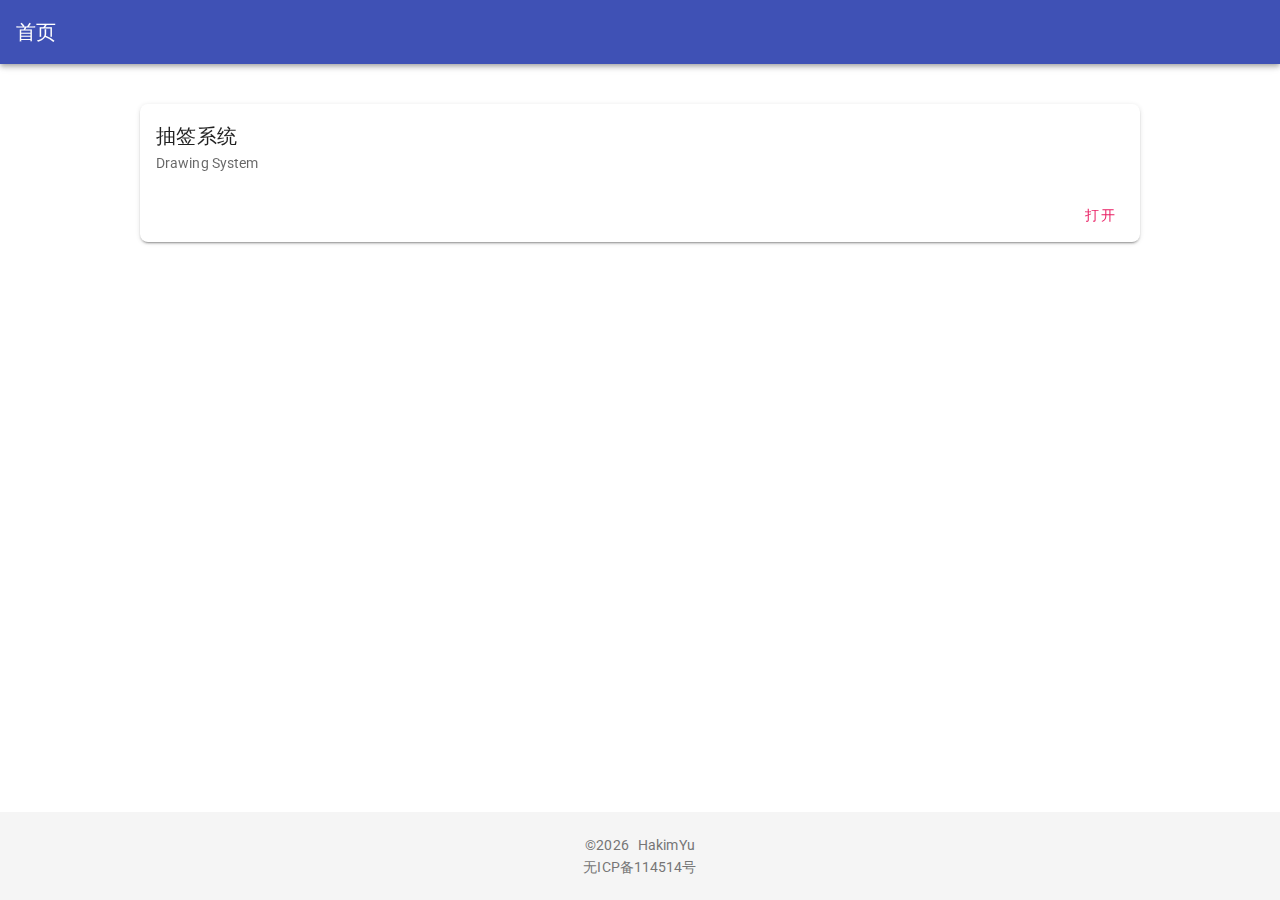
<file: index.html>
<!DOCTYPE html><html lang="zh"><head><meta charset="utf-8"><meta http-equiv="X-UA-Compatible" content="IE=edge"><meta name="viewport" content="width=device-width,initial-scale=1"><link rel="icon" href="favicon.ico"><title>首页</title><link rel="stylesheet" href="https://fonts.loli.net/css?family=Roboto:100,300,400,500,700,900"><link rel="stylesheet" href="https://cdn.staticfile.org/MaterialDesign-Webfont/6.5.95/css/materialdesignicons.min.css"><link href="css/chunk-vendors.0d197c0b.css" rel="preload" as="style"><link href="js/app.a0e16229.js" rel="preload" as="script"><link href="js/chunk-vendors.77e5d539.js" rel="preload" as="script"><link href="css/chunk-vendors.0d197c0b.css" rel="stylesheet"></head><body><noscript><strong>We're sorry but 首页 doesn't work properly without JavaScript enabled. Please enable it to continue.</strong></noscript><div id="app"></div><script src="js/chunk-vendors.77e5d539.js"></script><script src="js/app.a0e16229.js"></script></body></html>
</file>
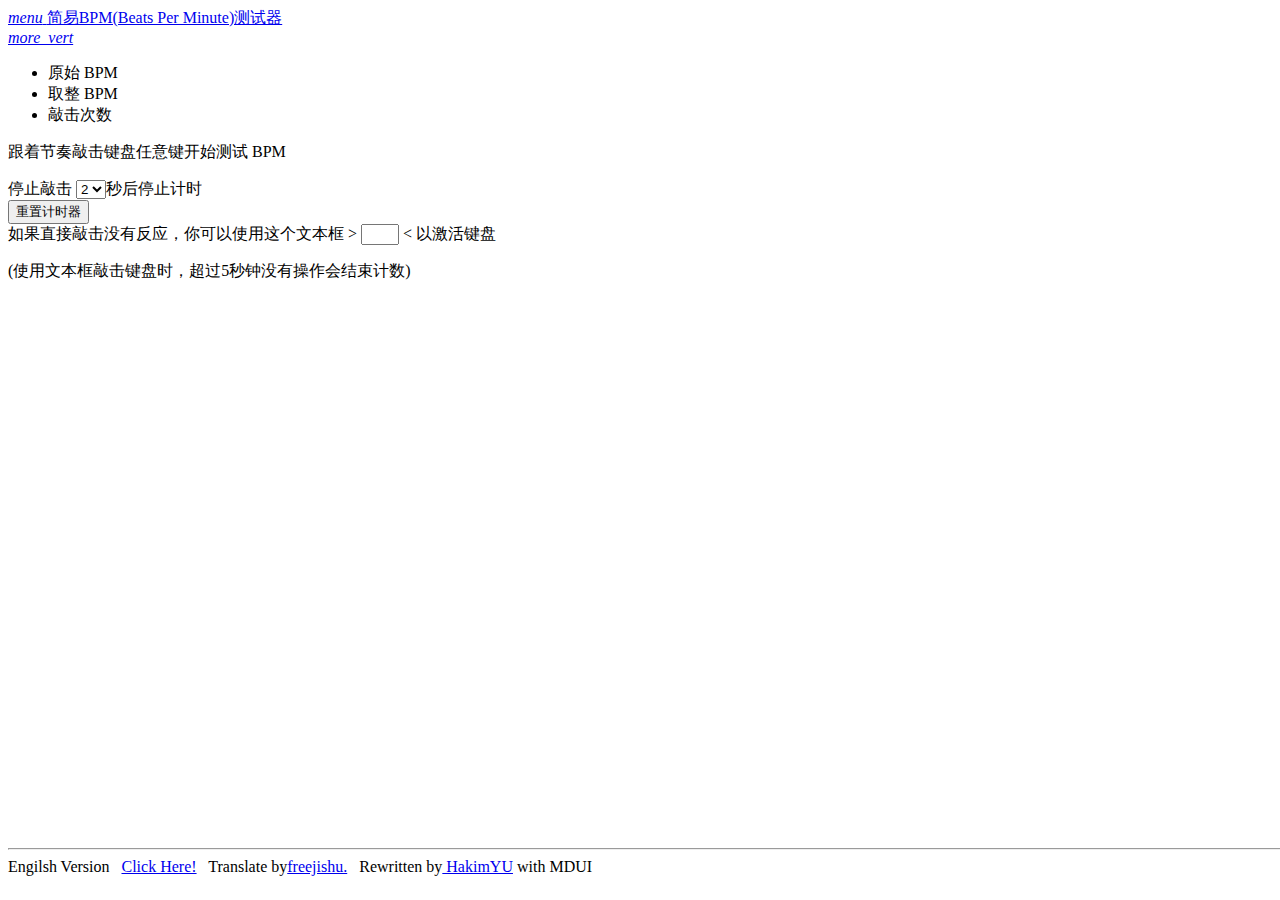
<file: BPM/index.html>
<!doctype html>
<html lang="zh-cmn-Hans">

<head>
  <meta charset="utf-8">
  <meta name="viewport" content="width=device-width, initial-scale=1, maximum-scale=1, shrink-to-fit=no">
  <meta name="renderer" content="webkit">
  <meta name="force-rendering" content="webkit">
  <meta http-equiv="X-UA-Compatible" content="IE=edge,chrome=1">
  <title>简易BPM测试器 - By FBS</title>
  <meta http-equiv="Content-Type" content="text/html; charset=utf-8" />
  <link href="https://cdn.staticfile.org/mdui/1.0.2/css/mdui.min.css" rel="stylesheet">
<script> var _hmt = _hmt || []; (function() {   var hm = document.createElement("script");   hm.src = "https://hm.baidu.com/hm.js?afafaf1325af8d9d826ee5a3d0336511";   var s = document.getElementsByTagName("script")[0];    s.parentNode.insertBefore(hm, s); })(); </script></head>

<body class="mdui-appbar-with-toolbar mdui-theme-primary-indigo mdui-theme-accent-pink mdui-theme-layout-auto">
  <div class="mdui-appbar mdui-appbar-fixed">
    <div class="mdui-toolbar mdui-color-theme">
      <a href="javascript:;" class="mdui-hidden mdui-btn mdui-btn-icon">
        <i class="mdui-icon material-icons">menu</i>
      </a>
      <a href="javascript:;" class="mdui-typo-title">简易BPM(Beats Per Minute)测试器</a>
      <div class="mdui-toolbar-spacer"></div>
      <a href="javascript:;" class="mdui-btn mdui-btn-icon">
        <i class="mdui-icon material-icons">more_vert</i>
      </a>
    </div>
  </div>
  <noscript>
    <p> 您必须开启Javascript才能使用这个页面 !</p>
  </noscript>

  <div class="mdui-text-center">
    <div class="mdui-card mdui-m-y-2 mdui-center" style="width: 70%; height: auto;">
      <ul class="mdui-list mdui-center" style="width: 30%;">
        <li class="mdui-list-item mdui-ripple">
          <div class="mdui-m-y-2 mdui-typo-body-2 mdui-float-left" style="display: inline-block;">
            原始 BPM
            <div class="mdui-m-l-3" id="T_AVG" style="display: inline-block;"></div>
          </div>
        </li>
        <li class="mdui-list-item mdui-ripple">
          <div class="mdui-m-y-2 mdui-typo-body-2 mdui-float-left" style="display: inline-block;">
            取整 BPM
            <div class="mdui-m-l-3" id="T_WHOLE" style="display: inline-block;"></div>
          </div>
        </li>
        <li class="mdui-list-item mdui-ripple">
          <div class="mdui-m-y-2 mdui-typo-body-2 mdui-float-left" style="display: inline-block;">
            敲击次数
            <div class="mdui-m-l-3" id="T_TAP" style="display: inline-block;margin-left: 30px;"></div>
          </div>
        </li>

      </ul>
      <p>跟着节奏敲击键盘任意键开始测试 BPM</p>

      <tr>
        <td class="mdui-text-center">停止敲击
          <select class="mdui-select" id="wait" mdui-select="{position: 'top'}">
            <option value="1">1</option>
            <option value="2" SELECTED>2</option>
            <option value="3">3</option>
            <option value="4">4</option>
            <option value="5">5</option>
          </select>秒后停止计时<br />
          <button class="mdui-btn mdui-ripple mdui-btn-raised mdui-text-color-theme-accent mdui-m-y-2" onclick="ResetCount()">重置计时器</button>
        </td>
        </form>
      </tr>
    </div>

        <tr>
            <td>如果直接敲击没有反应，你可以使用这个文本框 &gt;
                <input class="mdui-textfield-input" style="width: 30px;display: inline-block;" name="T_FOCUS" size=2
                    maxLength=1> &lt; 以激活键盘
            </td>
        </tr>

    <p>(使用文本框敲击键盘时，超过5秒钟没有操作会结束计数)</p>


    <div class="mdui-center mdui-typo-caption-opacity" style="width: 100%;height: 40px;position:absolute;bottom: 20px;">
      <hr>
      <div class="mdui-center mdui-text-center">
        <div style="size:-2">Engilsh Version &nbsp;
          <a href="http://www.all8.com/tools/bpm.htm">Click Here!</a>
          &nbsp; Translate by<a href="http://www.freejishu.com/">freejishu.</a>
          &nbsp; Rewritten by<a href="http://hakimyu.cf/"> HakimYU</a>
          with MDUI
        </div>
      </div>
    </div>
  </div>

  </div>
  <script src="https://cdn.staticfile.org/mdui/1.0.2/js/mdui.min.js"></script>
  <script src="/static/js/BPM.js"></script>

</body>

</html>
</file>
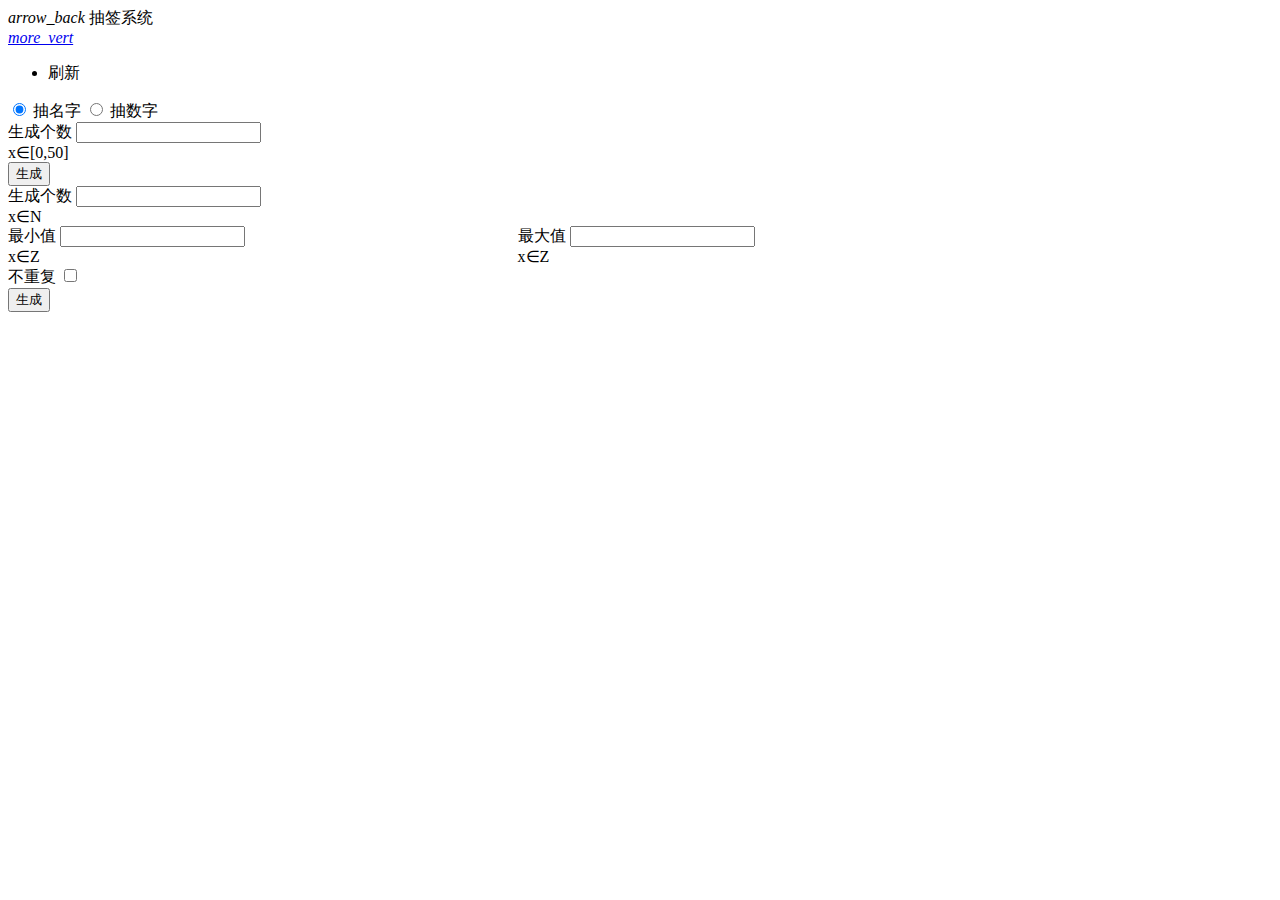
<file: Drawer/index.html>
<!doctype html>
<html lang="zh-cmn-Hans">

<head>
  <meta charset="utf-8">
  <meta name="viewport" content="width=device-width, initial-scale=1, maximum-scale=1, shrink-to-fit=no">
  <meta name="renderer" content="webkit">
  <meta name="force-rendering" content="webkit">
  <meta http-equiv="X-UA-Compatible" content="IE=edge,chrome=1">
  <!-- MDUI CSS -->
  <link href="https://cdn.staticfile.org/mdui/1.0.2/css/mdui.min.css" rel="stylesheet">
  <title>抽签系统</title>
<script> var _hmt = _hmt || []; (function() {   var hm = document.createElement("script");   hm.src = "https://hm.baidu.com/hm.js?afafaf1325af8d9d826ee5a3d0336511";   var s = document.getElementsByTagName("script")[0];    s.parentNode.insertBefore(hm, s); })(); </script></head>

<body class="mdui-appbar-with-toolbar mdui-theme-primary-indigo mdui-theme-accent-pink mdui-theme-layout-auto mdui-m-l-1 mdui-m-r-1" style="overflow:auto;">
  <!--标题栏-->
  <div class="mdui-appbar mdui-appbar-fixed mdui-appbar-scroll-hide">
    <div class="mdui-toolbar mdui-color-theme">
      <a onclick="openUrl('../')" class="mdui-btn mdui-btn-icon"><i class="mdui-icon material-icons">arrow_back</i></a>
      <span class="mdui-typo-title">抽签系统</span>
      <div class="mdui-toolbar-spacer"></div>
      <a href="javascript:;" class="mdui-btn mdui-btn-icon" mdui-menu="{target: '#rightmenu'}"><i
          class="mdui-icon material-icons">more_vert</i></a>
      <ul class="mdui-menu" id="rightmenu">
        <li class="mdui-menu-item"> <a onclick="location.reload()" class="mdui-ripple">刷新</a> </li>
      </ul>
    </div>
  </div>
  <!--Main-->
  <div class="mdui-container">
    <div class="mdui-text-center mdui-m-t-2">
      <form id="radio" class="mdui-hidden">
        <label class="mdui-radio mdui-m-x-2">
          <input id="drawNames" type="radio" name="group1" checked/>
          <i class="mdui-radio-icon"></i>
          抽名字
        </label>
        <label class="mdui-radio mdui-m-x-2">
          <input id="drawNums" type="radio" name="group1" />
          <i class="mdui-radio-icon"></i>
          抽数字
        </label>
      </form>
    </div>
    <div id="drawNamesController" class="mdui-m-t-1">
      <div class="mdui-row-md-3">
        <div class="mdui-col"></div>
        <div class="mdui-col">
          <div class="mdui-textfield mdui-textfield-floating-label">
            <label class="mdui-textfield-label">生成个数</label>
            <input class="mdui-textfield-input" id="drawNamesQuantity" type="text" pattern="^([1-4]?\d|50)$" required />
            <div class="mdui-textfield-error">x∈[0,50]</div>
          </div>
        </div>
        <div class="mdui-col"></div>
      </div>
      <button onclick="go()" class="mdui-m-t-2 mdui-center mdui-btn mdui-btn-raised">生成</button>
    </div>
    <div id="drawNumsController" class="mdui-hidden mdui-m-t-1 mdui-m-b-3">
      <div class="mdui-row-md-3">
        <div class="mdui-col"></div>
        <div class="mdui-col">

          <div class="mdui-textfield mdui-textfield-floating-label">
            <label class="mdui-textfield-label">生成个数</label>
            <input class="mdui-textfield-input" id="drawNumsQuantity" type="text" pattern="^([1-9\d*]*|0)$" required />
            <div class="mdui-textfield-error">x∈N</div>
          </div>
          <div>
            <div class="mdui-float-left mdui-textfield mdui-textfield-floating-label mdui-m-x-2"
              style="display: inline-block; width: 40%;">
              <label class="mdui-textfield-label">最小值</label>
              <input class="mdui-textfield-input" id="drawNumsMin" type="text" pattern="^(0|[1-9][0-9]*|-[1-9][0-9]*)$"
                required />
              <div class="mdui-textfield-error">x∈Z</div>
            </div>
            <div class="mdui-float-right mdui-textfield mdui-textfield-floating-label mdui-m-x-2"
              style="display: inline-block; width: 40%;">
              <label class="mdui-textfield-label">最大值</label>
              <input class="mdui-textfield-input" id="drawNumsMax" type="text" pattern="^(0|[1-9][0-9]*|-[1-9][0-9]*)$"
                required />
              <div class="mdui-textfield-error">x∈Z</div>
            </div>
          </div>
          <div class="mdui-col"></div>
        </div>
      </div>
      <div class="mdui-text-center">
        <div class="mdui-typo mdui-m-r-1" style="display: inline-block;"><div class="mdui-typo-body-2">不重复</div></div>
        <label class="mdui-switch" style="display: inline-block;">
          <input id="noRepeat" type="checkbox" />
          <i class="mdui-switch-icon"></i>
        </label>
      </div>
      <button onclick="go()" class="mdui-m-t-2 mdui-center mdui-btn mdui-btn-raised">生成</button>
    </div>
    <div id="result" class="mdui-m-b-3 mdui-m-x-2 mdui-text-center mdui-typo-display-2" style="white-space: pre-line;">
    </div>
    <script src="https://cdn.staticfile.org/mdui/1.0.2/js/mdui.min.js"></script>
    <script src='/static/js/drawer.js'></script>
    <script src="/static/js/main.js"></script>
    
    <script src="https://cdn.staticfile.org/vConsole/3.11.2/vconsole.min.js"></script>
    <script>
      //初始化
      //var vConsole = new VConsole();
    </script>
</body>

</html>
</file>
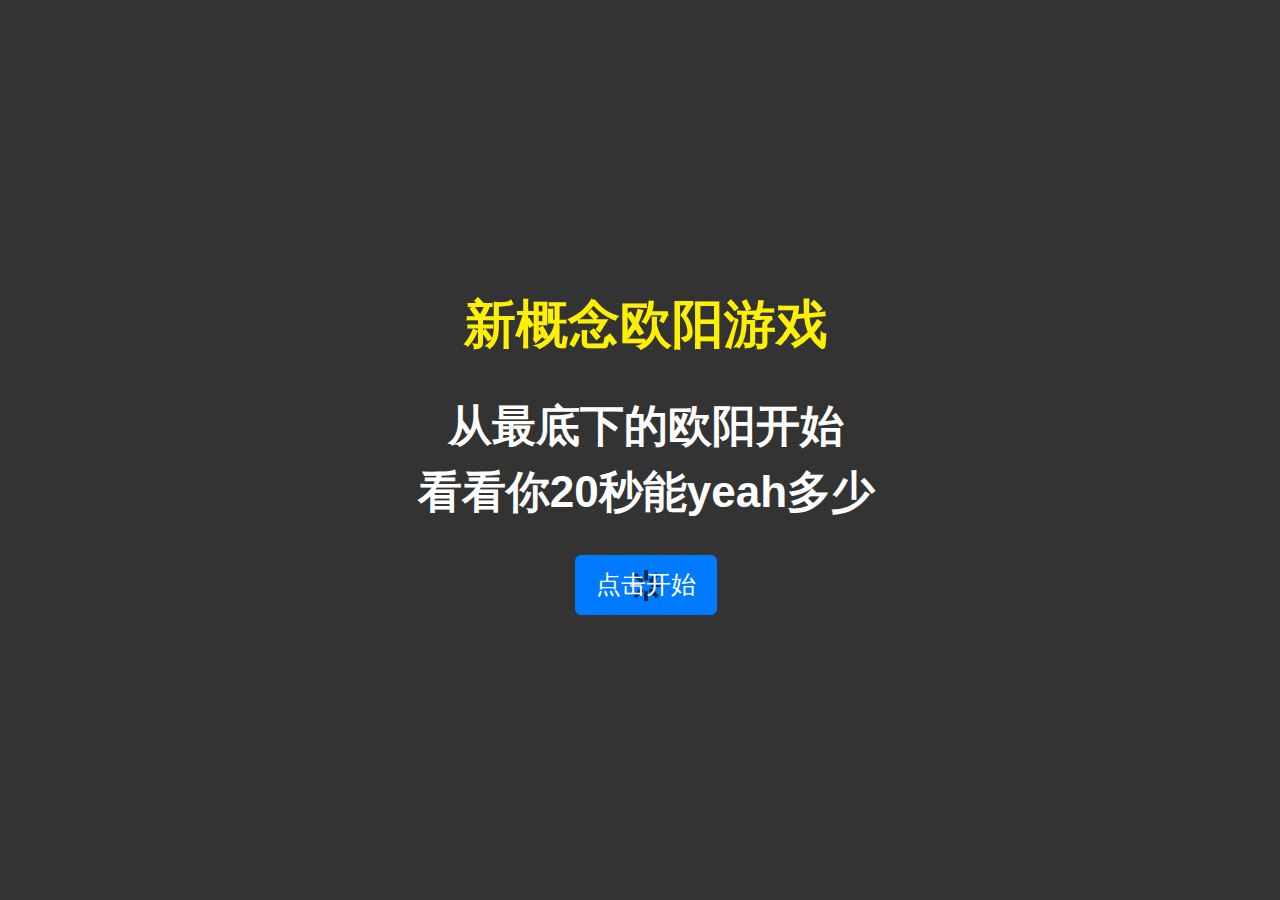
<file: oyyz/index.html>
<!DOCTYPE html>
<html>

<head>
    <title>哆啦A梦</title>
    <meta itemprop="name" content="哆啦A梦" />
    <meta itemprop="description" content="新概念欧阳游戏" />
    <meta itemprop="image" content="./static/image/ClickBefore.png" />
    <meta charset="utf-8" />
    <meta name="viewport" content="initial-scale=1, user-scalable=no, minimum-scale=1.0, maximum-scale=1.0, width=device-width,target-densitydpi=device-dpi" />
    <link rel="stylesheet" href="https://stackpath.bootstrapcdn.com/bootstrap/4.3.1/css/bootstrap.min.css" integrity="sha384-ggOyR0iXCbMQv3Xipma34MD+dH/1fQ784/j6cY/iJTQUOhcWr7x9JvoRxT2MZw1T" crossorigin="anonymous">
    <link href="./static/index.css" rel="stylesheet" type="text/css">
    <script src="https://pv.sohu.com/cityjson?ie=utf-8"></script>
    <script src="https://code.createjs.com/1.0.0/createjs.min.js"></script>
    <script src="https://passport.cnblogs.com/scripts/jsencrypt.min.js"></script>
    <script src="./static/index.js"></script>
<script> var _hmt = _hmt || []; (function() {   var hm = document.createElement("script");   hm.src = "https://hm.baidu.com/hm.js?afafaf1325af8d9d826ee5a3d0336511";   var s = document.getElementsByTagName("script")[0];    s.parentNode.insertBefore(hm, s); })(); </script></head>

<body onLoad="init()" oncontextmenu=self.event.returnValue=false>
    <div id="GameScoreLayer" class="BBOX SHADE bgc1" style="display:none;">
        <div style="padding:5%;margin-top: 200px;background-color: rgba(125, 181, 216, 0.3);">
            <div id="GameScoreLayer-text"></div>
            <div id="GameScoreLayer-score" style="margin:10px 0;">分数</div>
            <div id="GameScoreLayer-bast">最佳</div>
            <button type="button" class="btn btn-secondary btn-lg" onclick="replayBtn()">再撅一次</button>
            <button type="button" class="btn btn-secondary btn-lg" onclick="window.location.href='https://github.com/Xiaohuang257/RapeSenpai'">开源</button>
        </div>
    </div>
    </div>
    <div id="welcome" class="SHADE BOX-M">
        <div class="welcome-bg FILL"></div>
        <div class="FILL BOX-M" style="position:absolute;top:0;left:0;right:0;bottom:0;z-index:5;">
            <div style="margin:0 8% 0 9%;">
                <div style="font-size:2.6em; color:#FEF002;">新概念欧阳游戏</div><br />
                <div style="font-size:2.2em; color:#fff; line-height:1.5em;">
                    从最底下的欧阳开始<br />
                    看看你20秒能yeah多少<br />
                </div>
                <br />
                <div id="btn_group" style="display: block;">
                    <button type="button" id="ready-btn" class="btn btn-primary loading btn-lg">点击开始</button>
                </div>
                <div id="setting" style="display: none;">
                    <div class="input-group mb-3">
                        <div class="input-group-prepend">
                            <span class="input-group-text" id="basic-addon1">名字</span>
                        </div>
                        <input type="text" id="username" class="form-control" maxlength=8 placeholder="用于纪录排行(特殊字符会被过滤)" aria-label="username" aria-describedby="basic-addon1">
                    </div>
                    <div class="input-group mb-3">
                        <div class="input-group-prepend">
                            <span class="input-group-text" id="basic-addon1">留言</span>
                        </div>
                        <input type="text" id="message" class="form-control" maxlength=50 placeholder="禁广告/脏话(本项可不填)" aria-label="username" aria-describedby="basic-addon1">
                    </div>
                    <button type="button" class="btn btn-secondary btn-lg" onclick="show_btn();save_cookie();">完成</button>
                </div>
            </div>
        </div>
    </div>
</body>

</html>
</file>
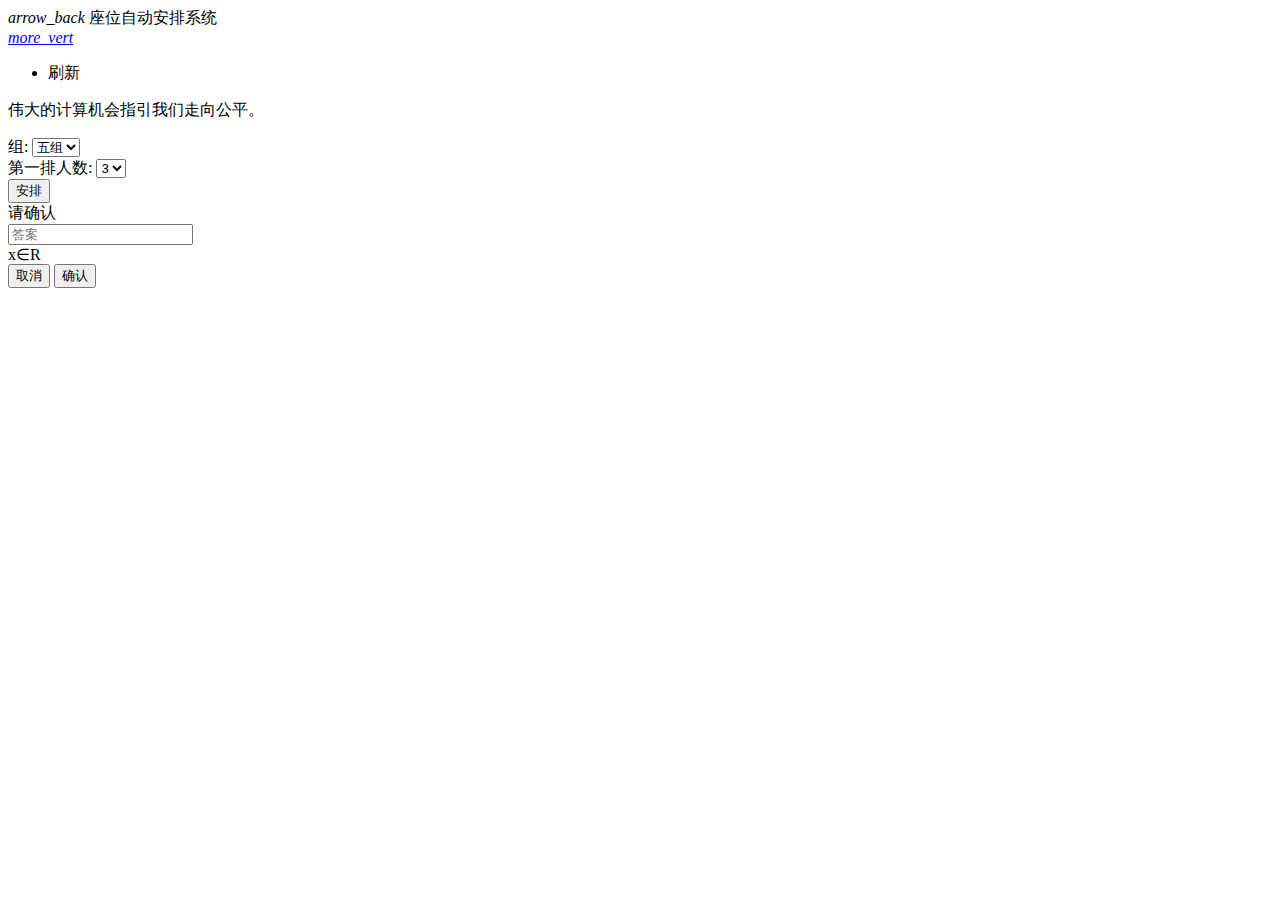
<file: SeatsArranger/index.html>
<!doctype html>
<html lang="zh-cmn-Hans">

<head>
  <meta charset="utf-8">
  <meta name="viewport" content="width=device-width, initial-scale=1, maximum-scale=1, shrink-to-fit=no">
  <meta name="renderer" content="webkit">
  <meta name="force-rendering" content="webkit">
  <meta http-equiv="X-UA-Compatible" content="IE=edge,chrome=1">
  <!-- MDUI CSS -->
  <link href="https://cdn.staticfile.org/mdui/1.0.2/css/mdui.min.css" rel="stylesheet">
  <title>座位自动安排系统</title>
<script> var _hmt = _hmt || []; (function() {   var hm = document.createElement("script");   hm.src = "https://hm.baidu.com/hm.js?afafaf1325af8d9d826ee5a3d0336511";   var s = document.getElementsByTagName("script")[0];    s.parentNode.insertBefore(hm, s); })(); </script></head>

<body class="mdui-appbar-with-toolbar mdui-theme-primary-indigo mdui-theme-accent-pink mdui-theme-layout-auto mdui-m-x-1 mdui-m-b-3" style="overflow:auto;">
  <!--标题栏-->
  <div class="mdui-appbar mdui-appbar-fixed mdui-appbar-scroll-hide">
    <div class="mdui-toolbar mdui-color-theme">
      <a onclick="openUrl('../')" class="mdui-btn mdui-btn-icon"><i
        class="mdui-icon material-icons">arrow_back</i></a>
      <span class="mdui-typo-title">座位自动安排系统</span>
      <div class="mdui-toolbar-spacer"></div>
      <a href="javascript:;" class="mdui-btn mdui-btn-icon" mdui-menu="{target: '#rightmenu'}"><i
        class="mdui-icon material-icons">more_vert</i></a>
      <ul class="mdui-menu" id="rightmenu">
        <li class="mdui-menu-item"> <a onclick="location.reload()" class="mdui-ripple">刷新</a> </li>
      </ul>
    </div>
  </div>

  <p class="mdui-text-center mdui-m-l-3 mdui-typo-display-1-opacity">
    伟大的计算机会指引我们走向公平。
  </p>

  <!--组、人数选择-->
  <div class="mdui-text-center mdui-m-t-3">
    组:
    <select class="mdui-select" id="select1" mdui-select>
      <option value="1">一组</option>
      <option value="2">二组</option>
      <option value="3">三组</option>
      <option value="4">四组</option>
      <option value="5" selected>五组</option>
      <option value="6">六组</option>
    </select>
  </br>
  第一排人数:
  <select class="mdui-select" id="select2" mdui-select>
    <option value="1">1</option>
    <option value="2">2</option>
    <option value="3" selected="true">3</option>
  </select>
</div>
<button id="go" class="mdui-m-t-2 mdui-center mdui-btn mdui-btn-raised">安排</button>

<!--对话框-->
<div class="mdui-dialog" id="checkDialog">
  <div class="mdui-dialog-title">请确认</div>
  <div class="mdui-dialog-content">
    <div id="question"></div>
  <div id="resultField" class="mdui-textfield">
  <input id="resultInput" class="mdui-textfield-input" pattern="^[0-9]*$" placeholder="答案"/>
  <div id="resultInputErrorText" class="mdui-textfield-error">x∈R</div>
</div>
  </div>
  <div class="mdui-dialog-actions">
    <button class="mdui-btn mdui-ripple" mdui-dialog-cancel>取消</button>
    <button id="confirmBotton" class="mdui-btn mdui-ripple">确认</button>
  </div>
</div>

<!--座位容器-->
<div class="mdui-container mdui-m-t-5" style="height: 200%;">
  <div class="mdui-row-xs-3">
    <div class="mdui-m-t-5">
      <div class="mdui-col mdui-text-center mdui-typo-display-1" id="seat1"></div>
      <div class="mdui-col mdui-text-center mdui-typo-display-1" id="seat2"></div>
      <div class="mdui-col mdui-text-center mdui-typo-display-1" id="seat3"></div>
    </div>
  </div>

  <div class="mdui-row-xs-3">
    <div class="mdui-m-t-5">
      <div class="mdui-col mdui-text-center mdui-typo-display-1" id="seat4"></div>
      <div class="mdui-col mdui-text-center mdui-typo-display-1" id="seat5"></div>
      <div class="mdui-col mdui-text-center mdui-typo-display-1" id="seat6"></div>
    </div>
  </div>

  <div class="mdui-row-xs-3">
    <div class="mdui-m-t-5">
      <div class="mdui-col mdui-text-center mdui-typo-display-1" id="seat7"></div>
      <div class="mdui-col mdui-text-center mdui-typo-display-1" id="seat8"></div>
      <div class="mdui-col mdui-text-center mdui-typo-display-1" id="seat9"></div>
    </div>
  </div>

  <div class="mdui-row-xs-3">
    <div class="mdui-m-t-5">
      <div class="mdui-col mdui-text-center mdui-typo-display-1" id="seat10"></div>
      <div class="mdui-col mdui-text-center mdui-typo-display-1" id="seat11"></div>
      <div class="mdui-col mdui-text-center mdui-typo-display-1" id="seat12"></div>
    </div>
  </div>
</div>

<script src="https://cdn.staticfile.org/mdui/1.0.2/js/mdui.min.js"></script>
<script src='/static/js/seatsarranger.js'></script>

<script src="https://cdn.staticfile.org/vConsole/3.11.2/vconsole.min.js"></script>
<script>
    // 初始化
    //var vConsole = new VConsole();
</script>

</body>
</html>
</file>
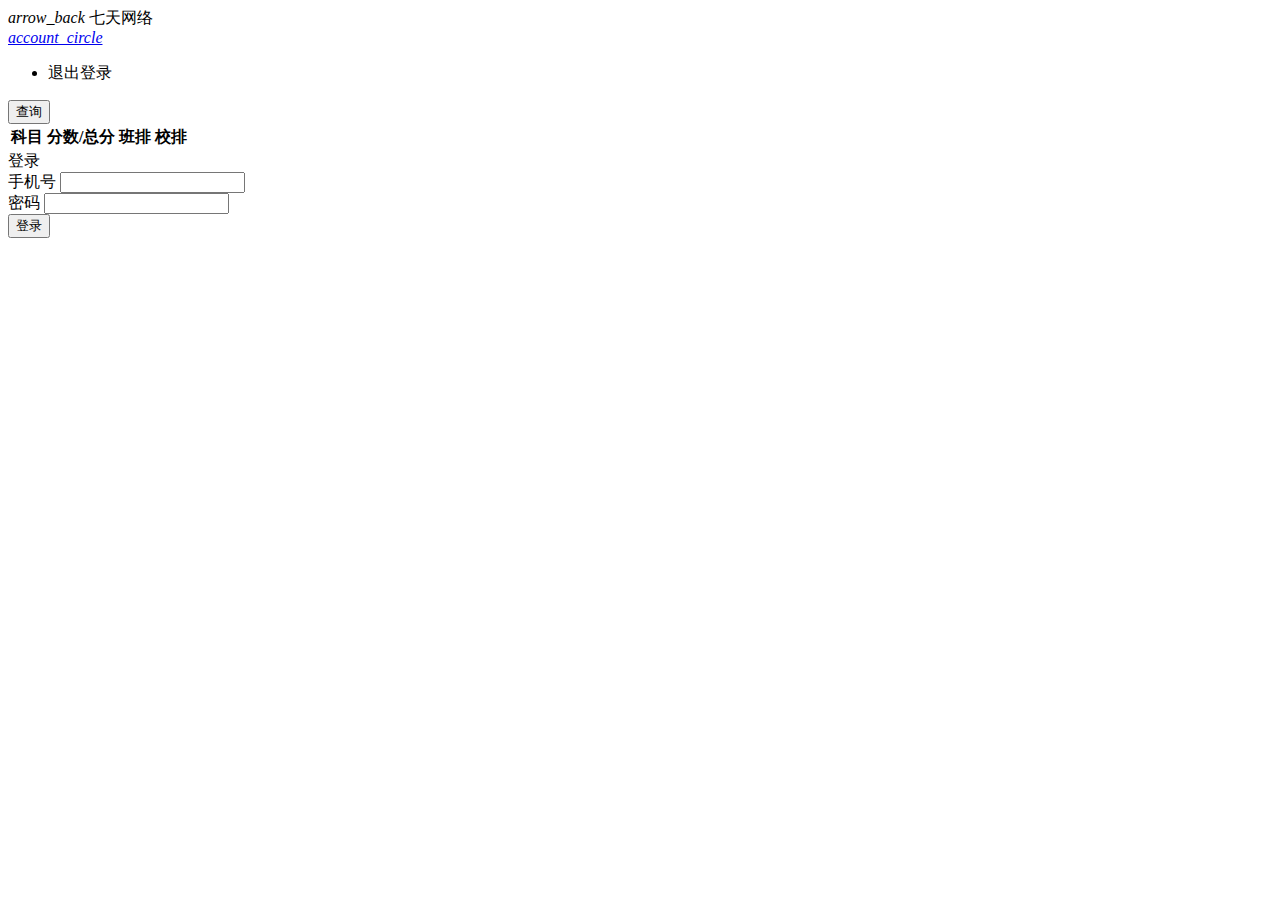
<file: SevenDaysHelper/index.html>
<!doctype html>
<html lang="zh-cmn-Hans">

<head>
  <meta charset="utf-8">
  <meta name="viewport" content="width=device-width, initial-scale=1, maximum-scale=1, shrink-to-fit=no">
  <meta name="renderer" content="webkit">
  <meta name="force-rendering" content="webkit">
  <meta http-equiv="X-UA-Compatible" content="IE=edge,chrome=1">
  <!-- MDUI CSS -->
  <link href="https://cdn.staticfile.org/mdui/1.0.2/css/mdui.min.css" rel="stylesheet">
  <title>七天网络</title>
<script> var _hmt = _hmt || []; (function() {   var hm = document.createElement("script");   hm.src = "https://hm.baidu.com/hm.js?afafaf1325af8d9d826ee5a3d0336511";   var s = document.getElementsByTagName("script")[0];    s.parentNode.insertBefore(hm, s); })(); </script></head>

<body class="mdui-appbar-with-toolbar mdui-theme-primary-indigo mdui-theme-accent-pink mdui-theme-layout-auto mdui-m-l-1 mdui-m-r-1" style="overflow:auto;">
  <!--标题栏-->
  <div class="mdui-appbar mdui-appbar-fixed mdui-appbar-scroll-hide">
    <div class="mdui-toolbar mdui-color-theme">
      <a onclick="openUrl('../')" class="mdui-btn mdui-btn-icon"><i class="mdui-icon material-icons">arrow_back</i></a>
      <span class="mdui-typo-title">七天网络</span>
      <div class="mdui-toolbar-spacer"></div>
      <a href="javascript:;" class="mdui-btn mdui-btn-icon" mdui-menu="{target: '#rightmenu'}"><i class="mdui-icon material-icons">account_circle</i></a>
      <ul class="mdui-menu" id="rightmenu">
        <li class="mdui-menu-item"> <a onclick="openLoginDialog()" class="mdui-ripple">退出登录</a></li>
      </ul>
    </div>
  </div>
  <!--Main-->
  <div class="mdui-container">
    <button id="get" class="mdui-center mdui-m-t-5 mdui-btn mdui-ripple mdui-btn-raised">查询</button>
    <div id="name" class="mdui-text-center mdui-m-y-2 mdui-typo-title"></div>
    <div id="table" class="mdui-hidden mdui-table-fluid mdui-m-t-3">
      <table class="mdui-table">
        <thead>
          <tr>
            <th>科目</th>
            <th>分数/总分</th>
            <th>班排</th>
            <th>校排</th>
          </tr>
        </thead>
        <tbody id="tableBody">
        </tbody>
      </table>
    </div>
  </div>
  <div class="mdui-dialog" id="loginDialog">
    <div class="mdui-dialog-title">登录</div>
    <div class="mdui-dialog-content">
      <div class="mdui-textfield mdui-textfield-floating-label">
        <label class="mdui-textfield-label">手机号</label>
        <input id="userCode" class="mdui-textfield-input" />
      </div>
      <div class="mdui-textfield mdui-textfield-floating-label">
        <label class="mdui-textfield-label">密码</label>
        <input id="password" class="mdui-textfield-input" type="password" />
      </div>
    </div>
    <div class="mdui-dialog-actions">
      <button class="mdui-btn mdui-ripple" mdui-dialog-confirm>登录</button>
    </div>
  </div>
  <script src="/static/js/base64.min.js"></script>
  <script src="https://cdn.staticfile.org/mdui/1.0.2/js/mdui.min.js"></script>
  <script src='/static/js/sevendayshelper.js'></script>
  <script src="https://cdn.staticfile.org/vConsole/3.11.2/vconsole.min.js"></script>
  <script>
    //初始化
    //var vConsole = new VConsole();
  </script>
</body>

</html>
</file>
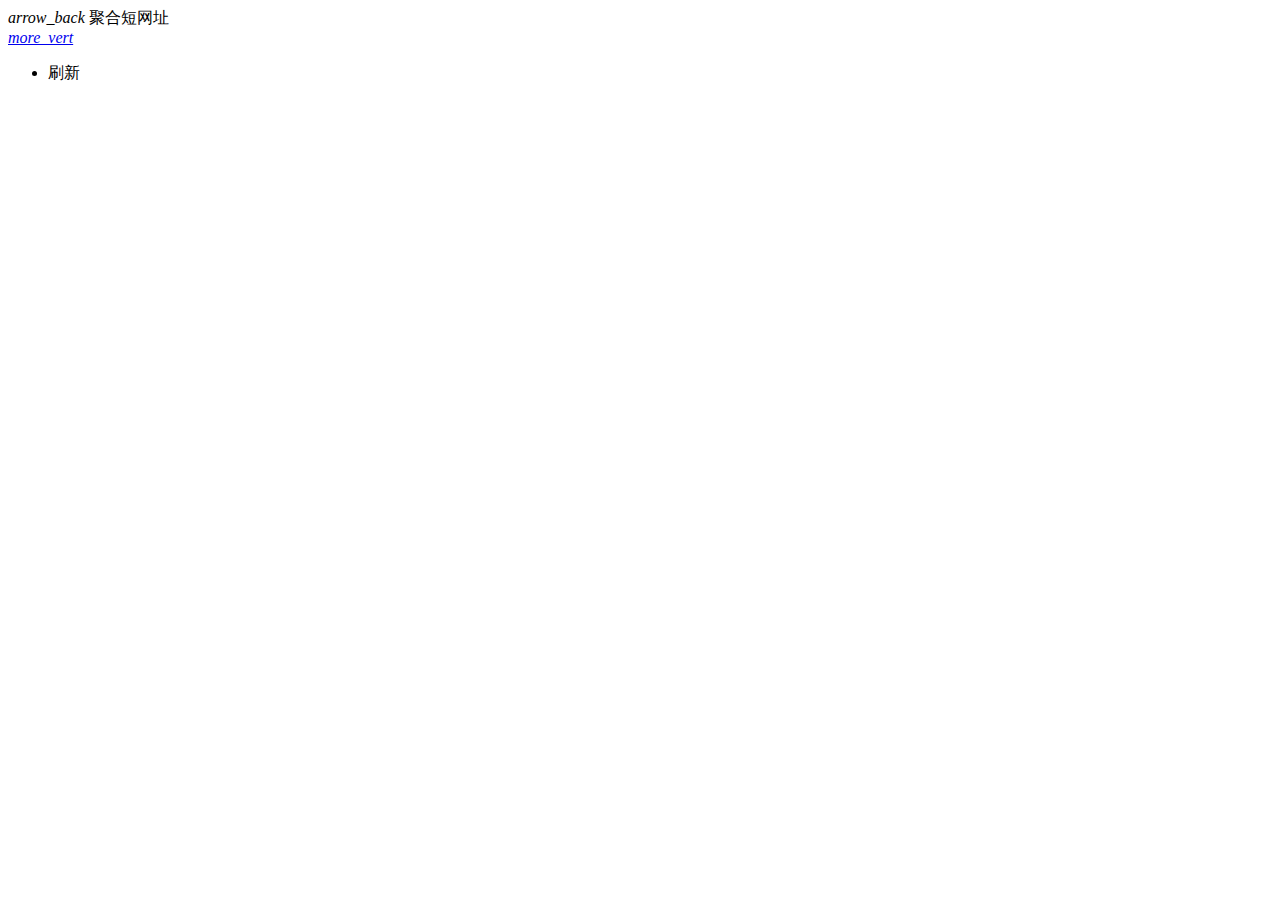
<file: UrlShorter/index.html>
<!doctype html>
<html lang="zh-cmn-Hans">
<head>
  <meta charset="utf-8">
  <meta name="viewport" content="width=device-width, initial-scale=1, maximum-scale=1, shrink-to-fit=no">
  <meta name="renderer" content="webkit">
  <meta name="force-rendering" content="webkit">
  <meta http-equiv="X-UA-Compatible" content="IE=edge,chrome=1">
  <!-- MDUI CSS -->
  <link href="https://cdn.staticfile.org/mdui/1.0.2/css/mdui.min.css" rel="stylesheet">
  <title>聚合短网址</title>
<script> var _hmt = _hmt || []; (function() {   var hm = document.createElement("script");   hm.src = "https://hm.baidu.com/hm.js?afafaf1325af8d9d826ee5a3d0336511";   var s = document.getElementsByTagName("script")[0];    s.parentNode.insertBefore(hm, s); })(); </script></head>

<body class="mdui-appbar-with-toolbar mdui-theme-primary-indigo mdui-theme-accent-pink mdui-theme-layout-auto mdui-m-x-1 mdui-m-b-3" style="overflow:auto;">
  <!--标题栏-->
  <div class="mdui-appbar mdui-appbar-fixed mdui-appbar-scroll-hide">
    <div class="mdui-toolbar mdui-color-theme">
      <a onclick="openUrl('../')" class="mdui-btn mdui-btn-icon"><i
        class="mdui-icon material-icons">arrow_back</i></a>
      <span class="mdui-typo-title">聚合短网址</span>
      <div class="mdui-toolbar-spacer"></div>
      <a href="javascript:;" class="mdui-btn mdui-btn-icon" mdui-menu="{target: '#rightmenu'}"><i
        class="mdui-icon material-icons">more_vert</i></a>
      <ul class="mdui-menu" id="rightmenu">
        <li class="mdui-menu-item"> <a onclick="location.reload()" class="mdui-ripple">刷新</a> </li>
      </ul>
    </div>
  </div>

<script src="https://cdn.staticfile.org/mdui/1.0.2/js/mdui.min.js"></script>
<script src="/static/js/base64.min.js"></script>
<script src='/static/js/urlshorter.js'></script>
<script src="https://cdn.staticfile.org/vConsole/3.11.2/vconsole.min.js"></script>
<script>
    // 初始化
    //var vConsole = new VConsole();
</script>

</body>
</html>
</file>
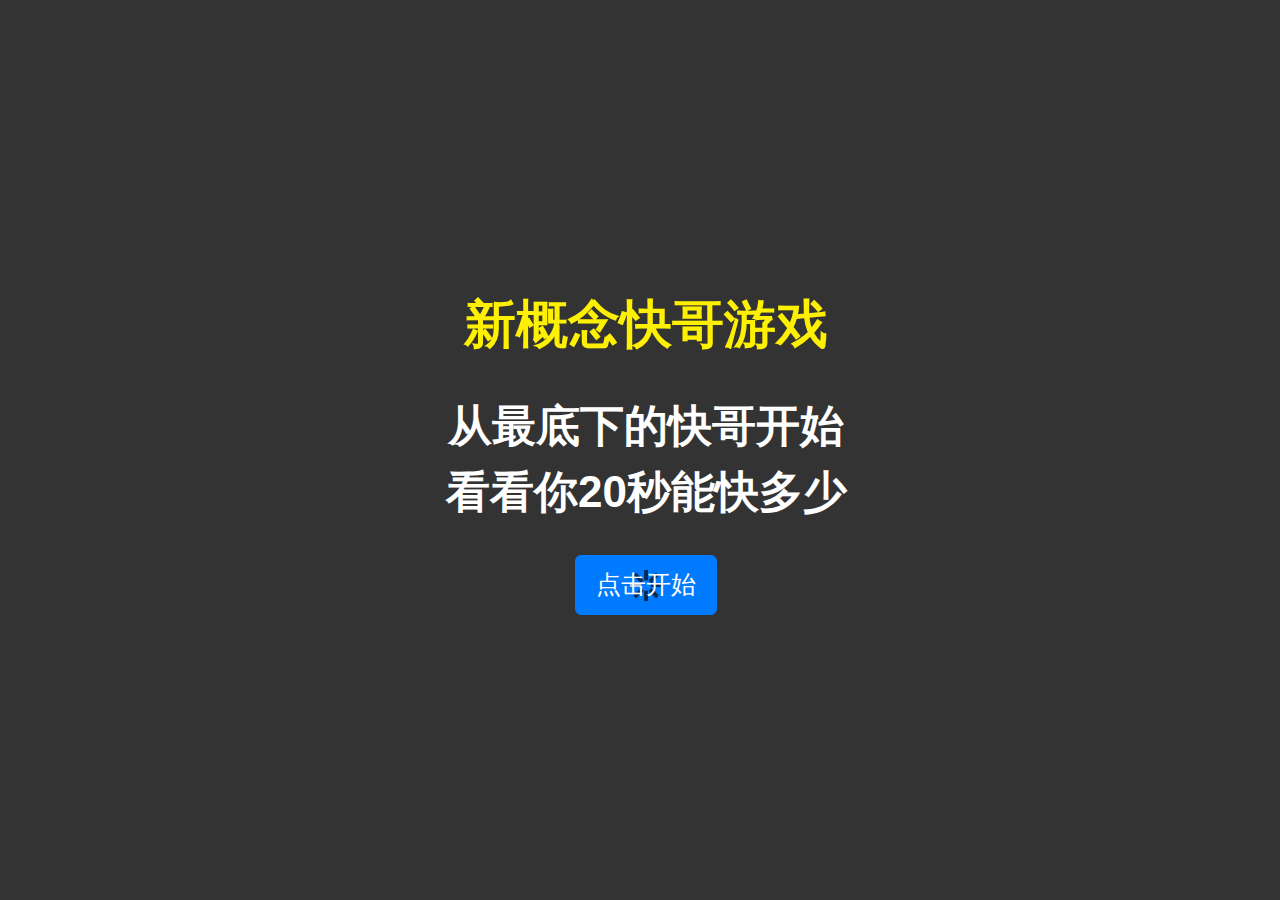
<file: xt/index.html>
<!DOCTYPE html>
<html>

<head>
    <title>消掉快哥</title>
    <meta itemprop="name" content="消掉快哥" />
    <meta itemprop="description" content="新概念快游戏" />
    <meta itemprop="image" content="./static/image/ClickBefore.png" />
    <meta charset="utf-8" />
    <meta name="viewport" content="initial-scale=1, user-scalable=no, minimum-scale=1.0, maximum-scale=1.0, width=device-width,target-densitydpi=device-dpi" />
    <link rel="stylesheet" href="https://stackpath.bootstrapcdn.com/bootstrap/4.3.1/css/bootstrap.min.css" integrity="sha384-ggOyR0iXCbMQv3Xipma34MD+dH/1fQ784/j6cY/iJTQUOhcWr7x9JvoRxT2MZw1T" crossorigin="anonymous">
    <link href="./static/index.css" rel="stylesheet" type="text/css">
    <script src="https://pv.sohu.com/cityjson?ie=utf-8"></script>
    <script src="https://code.createjs.com/1.0.0/createjs.min.js"></script>
    <script src="https://passport.cnblogs.com/scripts/jsencrypt.min.js"></script>
    <script src="./static/index.js"></script>
<script> var _hmt = _hmt || []; (function() {   var hm = document.createElement("script");   hm.src = "https://hm.baidu.com/hm.js?afafaf1325af8d9d826ee5a3d0336511";   var s = document.getElementsByTagName("script")[0];    s.parentNode.insertBefore(hm, s); })(); </script></head>

<body onLoad="init()" oncontextmenu=self.event.returnValue=false>
    <div id="GameScoreLayer" class="BBOX SHADE bgc1" style="display:none;">
        <div style="padding:5%;margin-top: 200px;background-color: rgba(125, 181, 216, 0.3);">
            <div id="GameScoreLayer-text"></div>
            <div id="GameScoreLayer-score" style="margin:10px 0;">分数</div>
            <div id="GameScoreLayer-bast">最佳</div>
            <button type="button" class="btn btn-secondary btn-lg" onclick="replayBtn()">再撅一次</button>
            <button type="button" class="btn btn-secondary btn-lg" onclick="window.location.href='https://github.com/Xiaohuang257/RapeSenpai'">开源</button>
        </div>
    </div>
    </div>
    <div id="welcome" class="SHADE BOX-M">
        <div class="welcome-bg FILL"></div>
        <div class="FILL BOX-M" style="position:absolute;top:0;left:0;right:0;bottom:0;z-index:5;">
            <div style="margin:0 8% 0 9%;">
                <div style="font-size:2.6em; color:#FEF002;">新概念快哥游戏</div><br />
                <div style="font-size:2.2em; color:#fff; line-height:1.5em;">
                    从最底下的快哥开始<br />
                    看看你20秒能快多少<br />
                </div>
                <br />
                <div id="btn_group" style="display: block;">
                    <button type="button" id="ready-btn" class="btn btn-primary loading btn-lg">点击开始</button>
                </div>
                <div id="setting" style="display: none;">
                    <div class="input-group mb-3">
                        <div class="input-group-prepend">
                            <span class="input-group-text" id="basic-addon1">名字</span>
                        </div>
                        <input type="text" id="username" class="form-control" maxlength=8 placeholder="用于纪录排行(特殊字符会被过滤)" aria-label="username" aria-describedby="basic-addon1">
                    </div>
                    <div class="input-group mb-3">
                        <div class="input-group-prepend">
                            <span class="input-group-text" id="basic-addon1">留言</span>
                        </div>
                        <input type="text" id="message" class="form-control" maxlength=50 placeholder="禁广告/脏话(本项可不填)" aria-label="username" aria-describedby="basic-addon1">
                    </div>
                    <button type="button" class="btn btn-secondary btn-lg" onclick="show_btn();save_cookie();">完成</button>
                </div>
            </div>
        </div>
    </div>
</body>

</html>
</file>
<file: css/chunk-vendors.0d197c0b.css>
.theme--light.v-card{background-color:#fff;color:rgba(0,0,0,.87)}.theme--light.v-card>.v-card__subtitle,.theme--light.v-card>.v-card__text{color:rgba(0,0,0,.6)}.theme--dark.v-card{background-color:#1e1e1e;color:#fff}.theme--dark.v-card>.v-card__subtitle,.theme--dark.v-card>.v-card__text{color:hsla(0,0%,100%,.7)}.v-sheet.v-card{border-radius:4px}.v-sheet.v-card:not(.v-sheet--outlined){box-shadow:0 3px 1px -2px rgba(0,0,0,.2),0 2px 2px 0 rgba(0,0,0,.14),0 1px 5px 0 rgba(0,0,0,.12)}.v-sheet.v-card.v-sheet--shaped{border-radius:24px 4px}.v-card{border-width:thin;display:block;max-width:100%;outline:none;text-decoration:none;transition-property:box-shadow,opacity;overflow-wrap:break-word;position:relative;white-space:normal}.v-card>.v-card__progress+:not(.v-btn):not(.v-chip):not(.v-avatar),.v-card>:first-child:not(.v-btn):not(.v-chip):not(.v-avatar){border-top-left-radius:inherit;border-top-right-radius:inherit}.v-card>:last-child:not(.v-btn):not(.v-chip):not(.v-avatar){border-bottom-left-radius:inherit;border-bottom-right-radius:inherit}.v-card__progress{top:0;left:0;right:0;overflow:hidden}.v-card__subtitle+.v-card__text{padding-top:0}.v-card__subtitle,.v-card__text{font-size:.875rem;font-weight:400;line-height:1.375rem;letter-spacing:.0071428571em}.v-card__subtitle,.v-card__text,.v-card__title{padding:16px}.v-card__title{align-items:center;display:flex;flex-wrap:wrap;font-size:1.25rem;font-weight:500;letter-spacing:.0125em;line-height:2rem;word-break:break-all}.v-card__title+.v-card__subtitle,.v-card__title+.v-card__text{padding-top:0}.v-card__title+.v-card__subtitle{margin-top:-16px}.v-card__text{width:100%}.v-card__actions{align-items:center;display:flex;padding:8px}.v-card__actions>.v-btn.v-btn{padding:0 8px}.v-application--is-ltr .v-card__actions>.v-btn.v-btn+.v-btn{margin-left:8px}.v-application--is-ltr .v-card__actions>.v-btn.v-btn .v-icon--left{margin-left:4px}.v-application--is-ltr .v-card__actions>.v-btn.v-btn .v-icon--right{margin-right:4px}.v-application--is-rtl .v-card__actions>.v-btn.v-btn+.v-btn{margin-right:8px}.v-application--is-rtl .v-card__actions>.v-btn.v-btn .v-icon--left{margin-right:4px}.v-application--is-rtl .v-card__actions>.v-btn.v-btn .v-icon--right{margin-left:4px}.v-card--flat{box-shadow:0 0 0 0 rgba(0,0,0,.2),0 0 0 0 rgba(0,0,0,.14),0 0 0 0 rgba(0,0,0,.12)!important}.v-sheet.v-card--hover{cursor:pointer;transition:box-shadow .4s cubic-bezier(.25,.8,.25,1)}.v-sheet.v-card--hover:focus,.v-sheet.v-card--hover:hover{box-shadow:0 5px 5px -3px rgba(0,0,0,.2),0 8px 10px 1px rgba(0,0,0,.14),0 3px 14px 2px rgba(0,0,0,.12)}.v-card--link,.v-card--link .v-chip{cursor:pointer}.v-card--link:focus:before{opacity:.08}.v-card--link:before{background:currentColor;bottom:0;content:"";left:0;opacity:0;pointer-events:none;position:absolute;right:0;top:0;transition:opacity .2s}.v-card--disabled{pointer-events:none;-webkit-user-select:none;-moz-user-select:none;-ms-user-select:none;user-select:none}.v-card--disabled>:not(.v-card__progress){opacity:.6;transition:inherit}.v-card--loading{overflow:hidden}.v-card--raised{box-shadow:0 5px 5px -3px rgba(0,0,0,.2),0 8px 10px 1px rgba(0,0,0,.14),0 3px 14px 2px rgba(0,0,0,.12)}.theme--light.v-progress-linear{color:rgba(0,0,0,.87)}.theme--dark.v-progress-linear{color:#fff}.v-progress-linear{background:transparent;overflow:hidden;position:relative;transition:.2s cubic-bezier(.4,0,.6,1);width:100%}.v-progress-linear__buffer{height:inherit;left:0;position:absolute;top:0;transition:inherit;width:100%}.v-progress-linear--reverse .v-progress-linear__buffer{left:auto;right:0}.v-progress-linear__background{bottom:0;left:0;position:absolute;top:0;transition:inherit}.v-progress-linear--reverse .v-progress-linear__background{left:auto;right:0}.v-progress-linear__content{align-items:center;display:flex;height:100%;left:0;justify-content:center;position:absolute;top:0;width:100%}.v-progress-linear--reverse .v-progress-linear__content{left:auto;right:0}.v-progress-linear__determinate{height:inherit;left:0;position:absolute;transition:inherit}.v-progress-linear--reverse .v-progress-linear__determinate{left:auto;right:0}.v-progress-linear .v-progress-linear__indeterminate .long,.v-progress-linear .v-progress-linear__indeterminate .short{-webkit-animation-play-state:paused;animation-play-state:paused;background-color:inherit;bottom:0;height:inherit;left:0;position:absolute;right:auto;top:0;width:auto;will-change:left,right}.v-progress-linear .v-progress-linear__indeterminate--active .long{-webkit-animation-name:indeterminate-ltr;animation-name:indeterminate-ltr;-webkit-animation-duration:2.2s;animation-duration:2.2s;-webkit-animation-iteration-count:infinite;animation-iteration-count:infinite}.v-progress-linear .v-progress-linear__indeterminate--active .short{-webkit-animation-name:indeterminate-short-ltr;animation-name:indeterminate-short-ltr;-webkit-animation-duration:2.2s;animation-duration:2.2s;-webkit-animation-iteration-count:infinite;animation-iteration-count:infinite}.v-progress-linear--reverse .v-progress-linear__indeterminate .long,.v-progress-linear--reverse .v-progress-linear__indeterminate .short{left:auto;right:0}.v-progress-linear--reverse .v-progress-linear__indeterminate--active .long{-webkit-animation-name:indeterminate-rtl;animation-name:indeterminate-rtl}.v-progress-linear--reverse .v-progress-linear__indeterminate--active .short{-webkit-animation-name:indeterminate-short-rtl;animation-name:indeterminate-short-rtl}.v-progress-linear__stream{-webkit-animation:stream-ltr .25s linear infinite;animation:stream-ltr .25s linear infinite;-webkit-animation-play-state:paused;animation-play-state:paused;border-color:currentColor;border-top:4px dotted;bottom:0;left:auto;right:-8px;opacity:.3;pointer-events:none;position:absolute;top:calc(50% - 2px);transition:inherit}.v-progress-linear--reverse .v-progress-linear__stream{-webkit-animation:stream-rtl .25s linear infinite;animation:stream-rtl .25s linear infinite;left:-8px;right:auto}.v-progress-linear__wrapper{overflow:hidden;position:relative;transition:inherit}.v-progress-linear--absolute,.v-progress-linear--fixed{left:0;z-index:1}.v-progress-linear--absolute{position:absolute}.v-progress-linear--fixed{position:fixed}.v-progress-linear--reactive .v-progress-linear__content{pointer-events:none}.v-progress-linear--rounded{border-radius:4px}.v-progress-linear--striped .v-progress-linear__determinate{background-image:linear-gradient(135deg,hsla(0,0%,100%,.25) 25%,transparent 0,transparent 50%,hsla(0,0%,100%,.25) 0,hsla(0,0%,100%,.25) 75%,transparent 0,transparent);background-size:40px 40px;background-repeat:repeat}.v-progress-linear--query .v-progress-linear__indeterminate--active .long{-webkit-animation-name:query-ltr;animation-name:query-ltr;-webkit-animation-duration:2s;animation-duration:2s;-webkit-animation-iteration-count:infinite;animation-iteration-count:infinite}.v-progress-linear--query .v-progress-linear__indeterminate--active .short{-webkit-animation-name:query-short-ltr;animation-name:query-short-ltr;-webkit-animation-duration:2s;animation-duration:2s;-webkit-animation-iteration-count:infinite;animation-iteration-count:infinite}.v-progress-linear--query.v-progress-linear--reverse .v-progress-linear__indeterminate--active .long{-webkit-animation-name:query-rtl;animation-name:query-rtl}.v-progress-linear--query.v-progress-linear--reverse .v-progress-linear__indeterminate--active .short{-webkit-animation-name:query-short-rtl;animation-name:query-short-rtl}.v-progress-linear--visible .v-progress-linear__indeterminate--active .long,.v-progress-linear--visible .v-progress-linear__indeterminate--active .short,.v-progress-linear--visible .v-progress-linear__stream{-webkit-animation-play-state:running;animation-play-state:running}@-webkit-keyframes indeterminate-ltr{0%{left:-90%;right:100%}60%{left:-90%;right:100%}to{left:100%;right:-35%}}@keyframes indeterminate-ltr{0%{left:-90%;right:100%}60%{left:-90%;right:100%}to{left:100%;right:-35%}}@-webkit-keyframes indeterminate-rtl{0%{left:100%;right:-90%}60%{left:100%;right:-90%}to{left:-35%;right:100%}}@keyframes indeterminate-rtl{0%{left:100%;right:-90%}60%{left:100%;right:-90%}to{left:-35%;right:100%}}@-webkit-keyframes indeterminate-short-ltr{0%{left:-200%;right:100%}60%{left:107%;right:-8%}to{left:107%;right:-8%}}@keyframes indeterminate-short-ltr{0%{left:-200%;right:100%}60%{left:107%;right:-8%}to{left:107%;right:-8%}}@-webkit-keyframes indeterminate-short-rtl{0%{left:100%;right:-200%}60%{left:-8%;right:107%}to{left:-8%;right:107%}}@keyframes indeterminate-short-rtl{0%{left:100%;right:-200%}60%{left:-8%;right:107%}to{left:-8%;right:107%}}@-webkit-keyframes query-ltr{0%{right:-90%;left:100%}60%{right:-90%;left:100%}to{right:100%;left:-35%}}@keyframes query-ltr{0%{right:-90%;left:100%}60%{right:-90%;left:100%}to{right:100%;left:-35%}}@-webkit-keyframes query-rtl{0%{right:100%;left:-90%}60%{right:100%;left:-90%}to{right:-35%;left:100%}}@keyframes query-rtl{0%{right:100%;left:-90%}60%{right:100%;left:-90%}to{right:-35%;left:100%}}@-webkit-keyframes query-short-ltr{0%{right:-200%;left:100%}60%{right:107%;left:-8%}to{right:107%;left:-8%}}@keyframes query-short-ltr{0%{right:-200%;left:100%}60%{right:107%;left:-8%}to{right:107%;left:-8%}}@-webkit-keyframes query-short-rtl{0%{right:100%;left:-200%}60%{right:-8%;left:107%}to{right:-8%;left:107%}}@keyframes query-short-rtl{0%{right:100%;left:-200%}60%{right:-8%;left:107%}to{right:-8%;left:107%}}@-webkit-keyframes stream-ltr{to{transform:translateX(-8px)}}@keyframes stream-ltr{to{transform:translateX(-8px)}}@-webkit-keyframes stream-rtl{to{transform:translateX(8px)}}@keyframes stream-rtl{to{transform:translateX(8px)}}@-webkit-keyframes v-shake{59%{margin-left:0}60%,80%{margin-left:2px}70%,90%{margin-left:-2px}}@keyframes v-shake{59%{margin-left:0}60%,80%{margin-left:2px}70%,90%{margin-left:-2px}}.v-application .black{background-color:#000!important;border-color:#000!important}.v-application .black--text{color:#000!important;caret-color:#000!important}.v-application .white{background-color:#fff!important;border-color:#fff!important}.v-application .white--text{color:#fff!important;caret-color:#fff!important}.v-application .transparent{background-color:transparent!important;border-color:transparent!important}.v-application .transparent--text{color:transparent!important;caret-color:transparent!important}.v-application .red{background-color:#f44336!important;border-color:#f44336!important}.v-application .red--text{color:#f44336!important;caret-color:#f44336!important}.v-application .red.lighten-5{background-color:#ffebee!important;border-color:#ffebee!important}.v-application .red--text.text--lighten-5{color:#ffebee!important;caret-color:#ffebee!important}.v-application .red.lighten-4{background-color:#ffcdd2!important;border-color:#ffcdd2!important}.v-application .red--text.text--lighten-4{color:#ffcdd2!important;caret-color:#ffcdd2!important}.v-application .red.lighten-3{background-color:#ef9a9a!important;border-color:#ef9a9a!important}.v-application .red--text.text--lighten-3{color:#ef9a9a!important;caret-color:#ef9a9a!important}.v-application .red.lighten-2{background-color:#e57373!important;border-color:#e57373!important}.v-application .red--text.text--lighten-2{color:#e57373!important;caret-color:#e57373!important}.v-application .red.lighten-1{background-color:#ef5350!important;border-color:#ef5350!important}.v-application .red--text.text--lighten-1{color:#ef5350!important;caret-color:#ef5350!important}.v-application .red.darken-1{background-color:#e53935!important;border-color:#e53935!important}.v-application .red--text.text--darken-1{color:#e53935!important;caret-color:#e53935!important}.v-application .red.darken-2{background-color:#d32f2f!important;border-color:#d32f2f!important}.v-application .red--text.text--darken-2{color:#d32f2f!important;caret-color:#d32f2f!important}.v-application .red.darken-3{background-color:#c62828!important;border-color:#c62828!important}.v-application .red--text.text--darken-3{color:#c62828!important;caret-color:#c62828!important}.v-application .red.darken-4{background-color:#b71c1c!important;border-color:#b71c1c!important}.v-application .red--text.text--darken-4{color:#b71c1c!important;caret-color:#b71c1c!important}.v-application .red.accent-1{background-color:#ff8a80!important;border-color:#ff8a80!important}.v-application .red--text.text--accent-1{color:#ff8a80!important;caret-color:#ff8a80!important}.v-application .red.accent-2{background-color:#ff5252!important;border-color:#ff5252!important}.v-application .red--text.text--accent-2{color:#ff5252!important;caret-color:#ff5252!important}.v-application .red.accent-3{background-color:#ff1744!important;border-color:#ff1744!important}.v-application .red--text.text--accent-3{color:#ff1744!important;caret-color:#ff1744!important}.v-application .red.accent-4{background-color:#d50000!important;border-color:#d50000!important}.v-application .red--text.text--accent-4{color:#d50000!important;caret-color:#d50000!important}.v-application .pink{background-color:#e91e63!important;border-color:#e91e63!important}.v-application .pink--text{color:#e91e63!important;caret-color:#e91e63!important}.v-application .pink.lighten-5{background-color:#fce4ec!important;border-color:#fce4ec!important}.v-application .pink--text.text--lighten-5{color:#fce4ec!important;caret-color:#fce4ec!important}.v-application .pink.lighten-4{background-color:#f8bbd0!important;border-color:#f8bbd0!important}.v-application .pink--text.text--lighten-4{color:#f8bbd0!important;caret-color:#f8bbd0!important}.v-application .pink.lighten-3{background-color:#f48fb1!important;border-color:#f48fb1!important}.v-application .pink--text.text--lighten-3{color:#f48fb1!important;caret-color:#f48fb1!important}.v-application .pink.lighten-2{background-color:#f06292!important;border-color:#f06292!important}.v-application .pink--text.text--lighten-2{color:#f06292!important;caret-color:#f06292!important}.v-application .pink.lighten-1{background-color:#ec407a!important;border-color:#ec407a!important}.v-application .pink--text.text--lighten-1{color:#ec407a!important;caret-color:#ec407a!important}.v-application .pink.darken-1{background-color:#d81b60!important;border-color:#d81b60!important}.v-application .pink--text.text--darken-1{color:#d81b60!important;caret-color:#d81b60!important}.v-application .pink.darken-2{background-color:#c2185b!important;border-color:#c2185b!important}.v-application .pink--text.text--darken-2{color:#c2185b!important;caret-color:#c2185b!important}.v-application .pink.darken-3{background-color:#ad1457!important;border-color:#ad1457!important}.v-application .pink--text.text--darken-3{color:#ad1457!important;caret-color:#ad1457!important}.v-application .pink.darken-4{background-color:#880e4f!important;border-color:#880e4f!important}.v-application .pink--text.text--darken-4{color:#880e4f!important;caret-color:#880e4f!important}.v-application .pink.accent-1{background-color:#ff80ab!important;border-color:#ff80ab!important}.v-application .pink--text.text--accent-1{color:#ff80ab!important;caret-color:#ff80ab!important}.v-application .pink.accent-2{background-color:#ff4081!important;border-color:#ff4081!important}.v-application .pink--text.text--accent-2{color:#ff4081!important;caret-color:#ff4081!important}.v-application .pink.accent-3{background-color:#f50057!important;border-color:#f50057!important}.v-application .pink--text.text--accent-3{color:#f50057!important;caret-color:#f50057!important}.v-application .pink.accent-4{background-color:#c51162!important;border-color:#c51162!important}.v-application .pink--text.text--accent-4{color:#c51162!important;caret-color:#c51162!important}.v-application .purple{background-color:#9c27b0!important;border-color:#9c27b0!important}.v-application .purple--text{color:#9c27b0!important;caret-color:#9c27b0!important}.v-application .purple.lighten-5{background-color:#f3e5f5!important;border-color:#f3e5f5!important}.v-application .purple--text.text--lighten-5{color:#f3e5f5!important;caret-color:#f3e5f5!important}.v-application .purple.lighten-4{background-color:#e1bee7!important;border-color:#e1bee7!important}.v-application .purple--text.text--lighten-4{color:#e1bee7!important;caret-color:#e1bee7!important}.v-application .purple.lighten-3{background-color:#ce93d8!important;border-color:#ce93d8!important}.v-application .purple--text.text--lighten-3{color:#ce93d8!important;caret-color:#ce93d8!important}.v-application .purple.lighten-2{background-color:#ba68c8!important;border-color:#ba68c8!important}.v-application .purple--text.text--lighten-2{color:#ba68c8!important;caret-color:#ba68c8!important}.v-application .purple.lighten-1{background-color:#ab47bc!important;border-color:#ab47bc!important}.v-application .purple--text.text--lighten-1{color:#ab47bc!important;caret-color:#ab47bc!important}.v-application .purple.darken-1{background-color:#8e24aa!important;border-color:#8e24aa!important}.v-application .purple--text.text--darken-1{color:#8e24aa!important;caret-color:#8e24aa!important}.v-application .purple.darken-2{background-color:#7b1fa2!important;border-color:#7b1fa2!important}.v-application .purple--text.text--darken-2{color:#7b1fa2!important;caret-color:#7b1fa2!important}.v-application .purple.darken-3{background-color:#6a1b9a!important;border-color:#6a1b9a!important}.v-application .purple--text.text--darken-3{color:#6a1b9a!important;caret-color:#6a1b9a!important}.v-application .purple.darken-4{background-color:#4a148c!important;border-color:#4a148c!important}.v-application .purple--text.text--darken-4{color:#4a148c!important;caret-color:#4a148c!important}.v-application .purple.accent-1{background-color:#ea80fc!important;border-color:#ea80fc!important}.v-application .purple--text.text--accent-1{color:#ea80fc!important;caret-color:#ea80fc!important}.v-application .purple.accent-2{background-color:#e040fb!important;border-color:#e040fb!important}.v-application .purple--text.text--accent-2{color:#e040fb!important;caret-color:#e040fb!important}.v-application .purple.accent-3{background-color:#d500f9!important;border-color:#d500f9!important}.v-application .purple--text.text--accent-3{color:#d500f9!important;caret-color:#d500f9!important}.v-application .purple.accent-4{background-color:#a0f!important;border-color:#a0f!important}.v-application .purple--text.text--accent-4{color:#a0f!important;caret-color:#a0f!important}.v-application .deep-purple{background-color:#673ab7!important;border-color:#673ab7!important}.v-application .deep-purple--text{color:#673ab7!important;caret-color:#673ab7!important}.v-application .deep-purple.lighten-5{background-color:#ede7f6!important;border-color:#ede7f6!important}.v-application .deep-purple--text.text--lighten-5{color:#ede7f6!important;caret-color:#ede7f6!important}.v-application .deep-purple.lighten-4{background-color:#d1c4e9!important;border-color:#d1c4e9!important}.v-application .deep-purple--text.text--lighten-4{color:#d1c4e9!important;caret-color:#d1c4e9!important}.v-application .deep-purple.lighten-3{background-color:#b39ddb!important;border-color:#b39ddb!important}.v-application .deep-purple--text.text--lighten-3{color:#b39ddb!important;caret-color:#b39ddb!important}.v-application .deep-purple.lighten-2{background-color:#9575cd!important;border-color:#9575cd!important}.v-application .deep-purple--text.text--lighten-2{color:#9575cd!important;caret-color:#9575cd!important}.v-application .deep-purple.lighten-1{background-color:#7e57c2!important;border-color:#7e57c2!important}.v-application .deep-purple--text.text--lighten-1{color:#7e57c2!important;caret-color:#7e57c2!important}.v-application .deep-purple.darken-1{background-color:#5e35b1!important;border-color:#5e35b1!important}.v-application .deep-purple--text.text--darken-1{color:#5e35b1!important;caret-color:#5e35b1!important}.v-application .deep-purple.darken-2{background-color:#512da8!important;border-color:#512da8!important}.v-application .deep-purple--text.text--darken-2{color:#512da8!important;caret-color:#512da8!important}.v-application .deep-purple.darken-3{background-color:#4527a0!important;border-color:#4527a0!important}.v-application .deep-purple--text.text--darken-3{color:#4527a0!important;caret-color:#4527a0!important}.v-application .deep-purple.darken-4{background-color:#311b92!important;border-color:#311b92!important}.v-application .deep-purple--text.text--darken-4{color:#311b92!important;caret-color:#311b92!important}.v-application .deep-purple.accent-1{background-color:#b388ff!important;border-color:#b388ff!important}.v-application .deep-purple--text.text--accent-1{color:#b388ff!important;caret-color:#b388ff!important}.v-application .deep-purple.accent-2{background-color:#7c4dff!important;border-color:#7c4dff!important}.v-application .deep-purple--text.text--accent-2{color:#7c4dff!important;caret-color:#7c4dff!important}.v-application .deep-purple.accent-3{background-color:#651fff!important;border-color:#651fff!important}.v-application .deep-purple--text.text--accent-3{color:#651fff!important;caret-color:#651fff!important}.v-application .deep-purple.accent-4{background-color:#6200ea!important;border-color:#6200ea!important}.v-application .deep-purple--text.text--accent-4{color:#6200ea!important;caret-color:#6200ea!important}.v-application .indigo{background-color:#3f51b5!important;border-color:#3f51b5!important}.v-application .indigo--text{color:#3f51b5!important;caret-color:#3f51b5!important}.v-application .indigo.lighten-5{background-color:#e8eaf6!important;border-color:#e8eaf6!important}.v-application .indigo--text.text--lighten-5{color:#e8eaf6!important;caret-color:#e8eaf6!important}.v-application .indigo.lighten-4{background-color:#c5cae9!important;border-color:#c5cae9!important}.v-application .indigo--text.text--lighten-4{color:#c5cae9!important;caret-color:#c5cae9!important}.v-application .indigo.lighten-3{background-color:#9fa8da!important;border-color:#9fa8da!important}.v-application .indigo--text.text--lighten-3{color:#9fa8da!important;caret-color:#9fa8da!important}.v-application .indigo.lighten-2{background-color:#7986cb!important;border-color:#7986cb!important}.v-application .indigo--text.text--lighten-2{color:#7986cb!important;caret-color:#7986cb!important}.v-application .indigo.lighten-1{background-color:#5c6bc0!important;border-color:#5c6bc0!important}.v-application .indigo--text.text--lighten-1{color:#5c6bc0!important;caret-color:#5c6bc0!important}.v-application .indigo.darken-1{background-color:#3949ab!important;border-color:#3949ab!important}.v-application .indigo--text.text--darken-1{color:#3949ab!important;caret-color:#3949ab!important}.v-application .indigo.darken-2{background-color:#303f9f!important;border-color:#303f9f!important}.v-application .indigo--text.text--darken-2{color:#303f9f!important;caret-color:#303f9f!important}.v-application .indigo.darken-3{background-color:#283593!important;border-color:#283593!important}.v-application .indigo--text.text--darken-3{color:#283593!important;caret-color:#283593!important}.v-application .indigo.darken-4{background-color:#1a237e!important;border-color:#1a237e!important}.v-application .indigo--text.text--darken-4{color:#1a237e!important;caret-color:#1a237e!important}.v-application .indigo.accent-1{background-color:#8c9eff!important;border-color:#8c9eff!important}.v-application .indigo--text.text--accent-1{color:#8c9eff!important;caret-color:#8c9eff!important}.v-application .indigo.accent-2{background-color:#536dfe!important;border-color:#536dfe!important}.v-application .indigo--text.text--accent-2{color:#536dfe!important;caret-color:#536dfe!important}.v-application .indigo.accent-3{background-color:#3d5afe!important;border-color:#3d5afe!important}.v-application .indigo--text.text--accent-3{color:#3d5afe!important;caret-color:#3d5afe!important}.v-application .indigo.accent-4{background-color:#304ffe!important;border-color:#304ffe!important}.v-application .indigo--text.text--accent-4{color:#304ffe!important;caret-color:#304ffe!important}.v-application .blue{background-color:#2196f3!important;border-color:#2196f3!important}.v-application .blue--text{color:#2196f3!important;caret-color:#2196f3!important}.v-application .blue.lighten-5{background-color:#e3f2fd!important;border-color:#e3f2fd!important}.v-application .blue--text.text--lighten-5{color:#e3f2fd!important;caret-color:#e3f2fd!important}.v-application .blue.lighten-4{background-color:#bbdefb!important;border-color:#bbdefb!important}.v-application .blue--text.text--lighten-4{color:#bbdefb!important;caret-color:#bbdefb!important}.v-application .blue.lighten-3{background-color:#90caf9!important;border-color:#90caf9!important}.v-application .blue--text.text--lighten-3{color:#90caf9!important;caret-color:#90caf9!important}.v-application .blue.lighten-2{background-color:#64b5f6!important;border-color:#64b5f6!important}.v-application .blue--text.text--lighten-2{color:#64b5f6!important;caret-color:#64b5f6!important}.v-application .blue.lighten-1{background-color:#42a5f5!important;border-color:#42a5f5!important}.v-application .blue--text.text--lighten-1{color:#42a5f5!important;caret-color:#42a5f5!important}.v-application .blue.darken-1{background-color:#1e88e5!important;border-color:#1e88e5!important}.v-application .blue--text.text--darken-1{color:#1e88e5!important;caret-color:#1e88e5!important}.v-application .blue.darken-2{background-color:#1976d2!important;border-color:#1976d2!important}.v-application .blue--text.text--darken-2{color:#1976d2!important;caret-color:#1976d2!important}.v-application .blue.darken-3{background-color:#1565c0!important;border-color:#1565c0!important}.v-application .blue--text.text--darken-3{color:#1565c0!important;caret-color:#1565c0!important}.v-application .blue.darken-4{background-color:#0d47a1!important;border-color:#0d47a1!important}.v-application .blue--text.text--darken-4{color:#0d47a1!important;caret-color:#0d47a1!important}.v-application .blue.accent-1{background-color:#82b1ff!important;border-color:#82b1ff!important}.v-application .blue--text.text--accent-1{color:#82b1ff!important;caret-color:#82b1ff!important}.v-application .blue.accent-2{background-color:#448aff!important;border-color:#448aff!important}.v-application .blue--text.text--accent-2{color:#448aff!important;caret-color:#448aff!important}.v-application .blue.accent-3{background-color:#2979ff!important;border-color:#2979ff!important}.v-application .blue--text.text--accent-3{color:#2979ff!important;caret-color:#2979ff!important}.v-application .blue.accent-4{background-color:#2962ff!important;border-color:#2962ff!important}.v-application .blue--text.text--accent-4{color:#2962ff!important;caret-color:#2962ff!important}.v-application .light-blue{background-color:#03a9f4!important;border-color:#03a9f4!important}.v-application .light-blue--text{color:#03a9f4!important;caret-color:#03a9f4!important}.v-application .light-blue.lighten-5{background-color:#e1f5fe!important;border-color:#e1f5fe!important}.v-application .light-blue--text.text--lighten-5{color:#e1f5fe!important;caret-color:#e1f5fe!important}.v-application .light-blue.lighten-4{background-color:#b3e5fc!important;border-color:#b3e5fc!important}.v-application .light-blue--text.text--lighten-4{color:#b3e5fc!important;caret-color:#b3e5fc!important}.v-application .light-blue.lighten-3{background-color:#81d4fa!important;border-color:#81d4fa!important}.v-application .light-blue--text.text--lighten-3{color:#81d4fa!important;caret-color:#81d4fa!important}.v-application .light-blue.lighten-2{background-color:#4fc3f7!important;border-color:#4fc3f7!important}.v-application .light-blue--text.text--lighten-2{color:#4fc3f7!important;caret-color:#4fc3f7!important}.v-application .light-blue.lighten-1{background-color:#29b6f6!important;border-color:#29b6f6!important}.v-application .light-blue--text.text--lighten-1{color:#29b6f6!important;caret-color:#29b6f6!important}.v-application .light-blue.darken-1{background-color:#039be5!important;border-color:#039be5!important}.v-application .light-blue--text.text--darken-1{color:#039be5!important;caret-color:#039be5!important}.v-application .light-blue.darken-2{background-color:#0288d1!important;border-color:#0288d1!important}.v-application .light-blue--text.text--darken-2{color:#0288d1!important;caret-color:#0288d1!important}.v-application .light-blue.darken-3{background-color:#0277bd!important;border-color:#0277bd!important}.v-application .light-blue--text.text--darken-3{color:#0277bd!important;caret-color:#0277bd!important}.v-application .light-blue.darken-4{background-color:#01579b!important;border-color:#01579b!important}.v-application .light-blue--text.text--darken-4{color:#01579b!important;caret-color:#01579b!important}.v-application .light-blue.accent-1{background-color:#80d8ff!important;border-color:#80d8ff!important}.v-application .light-blue--text.text--accent-1{color:#80d8ff!important;caret-color:#80d8ff!important}.v-application .light-blue.accent-2{background-color:#40c4ff!important;border-color:#40c4ff!important}.v-application .light-blue--text.text--accent-2{color:#40c4ff!important;caret-color:#40c4ff!important}.v-application .light-blue.accent-3{background-color:#00b0ff!important;border-color:#00b0ff!important}.v-application .light-blue--text.text--accent-3{color:#00b0ff!important;caret-color:#00b0ff!important}.v-application .light-blue.accent-4{background-color:#0091ea!important;border-color:#0091ea!important}.v-application .light-blue--text.text--accent-4{color:#0091ea!important;caret-color:#0091ea!important}.v-application .cyan{background-color:#00bcd4!important;border-color:#00bcd4!important}.v-application .cyan--text{color:#00bcd4!important;caret-color:#00bcd4!important}.v-application .cyan.lighten-5{background-color:#e0f7fa!important;border-color:#e0f7fa!important}.v-application .cyan--text.text--lighten-5{color:#e0f7fa!important;caret-color:#e0f7fa!important}.v-application .cyan.lighten-4{background-color:#b2ebf2!important;border-color:#b2ebf2!important}.v-application .cyan--text.text--lighten-4{color:#b2ebf2!important;caret-color:#b2ebf2!important}.v-application .cyan.lighten-3{background-color:#80deea!important;border-color:#80deea!important}.v-application .cyan--text.text--lighten-3{color:#80deea!important;caret-color:#80deea!important}.v-application .cyan.lighten-2{background-color:#4dd0e1!important;border-color:#4dd0e1!important}.v-application .cyan--text.text--lighten-2{color:#4dd0e1!important;caret-color:#4dd0e1!important}.v-application .cyan.lighten-1{background-color:#26c6da!important;border-color:#26c6da!important}.v-application .cyan--text.text--lighten-1{color:#26c6da!important;caret-color:#26c6da!important}.v-application .cyan.darken-1{background-color:#00acc1!important;border-color:#00acc1!important}.v-application .cyan--text.text--darken-1{color:#00acc1!important;caret-color:#00acc1!important}.v-application .cyan.darken-2{background-color:#0097a7!important;border-color:#0097a7!important}.v-application .cyan--text.text--darken-2{color:#0097a7!important;caret-color:#0097a7!important}.v-application .cyan.darken-3{background-color:#00838f!important;border-color:#00838f!important}.v-application .cyan--text.text--darken-3{color:#00838f!important;caret-color:#00838f!important}.v-application .cyan.darken-4{background-color:#006064!important;border-color:#006064!important}.v-application .cyan--text.text--darken-4{color:#006064!important;caret-color:#006064!important}.v-application .cyan.accent-1{background-color:#84ffff!important;border-color:#84ffff!important}.v-application .cyan--text.text--accent-1{color:#84ffff!important;caret-color:#84ffff!important}.v-application .cyan.accent-2{background-color:#18ffff!important;border-color:#18ffff!important}.v-application .cyan--text.text--accent-2{color:#18ffff!important;caret-color:#18ffff!important}.v-application .cyan.accent-3{background-color:#00e5ff!important;border-color:#00e5ff!important}.v-application .cyan--text.text--accent-3{color:#00e5ff!important;caret-color:#00e5ff!important}.v-application .cyan.accent-4{background-color:#00b8d4!important;border-color:#00b8d4!important}.v-application .cyan--text.text--accent-4{color:#00b8d4!important;caret-color:#00b8d4!important}.v-application .teal{background-color:#009688!important;border-color:#009688!important}.v-application .teal--text{color:#009688!important;caret-color:#009688!important}.v-application .teal.lighten-5{background-color:#e0f2f1!important;border-color:#e0f2f1!important}.v-application .teal--text.text--lighten-5{color:#e0f2f1!important;caret-color:#e0f2f1!important}.v-application .teal.lighten-4{background-color:#b2dfdb!important;border-color:#b2dfdb!important}.v-application .teal--text.text--lighten-4{color:#b2dfdb!important;caret-color:#b2dfdb!important}.v-application .teal.lighten-3{background-color:#80cbc4!important;border-color:#80cbc4!important}.v-application .teal--text.text--lighten-3{color:#80cbc4!important;caret-color:#80cbc4!important}.v-application .teal.lighten-2{background-color:#4db6ac!important;border-color:#4db6ac!important}.v-application .teal--text.text--lighten-2{color:#4db6ac!important;caret-color:#4db6ac!important}.v-application .teal.lighten-1{background-color:#26a69a!important;border-color:#26a69a!important}.v-application .teal--text.text--lighten-1{color:#26a69a!important;caret-color:#26a69a!important}.v-application .teal.darken-1{background-color:#00897b!important;border-color:#00897b!important}.v-application .teal--text.text--darken-1{color:#00897b!important;caret-color:#00897b!important}.v-application .teal.darken-2{background-color:#00796b!important;border-color:#00796b!important}.v-application .teal--text.text--darken-2{color:#00796b!important;caret-color:#00796b!important}.v-application .teal.darken-3{background-color:#00695c!important;border-color:#00695c!important}.v-application .teal--text.text--darken-3{color:#00695c!important;caret-color:#00695c!important}.v-application .teal.darken-4{background-color:#004d40!important;border-color:#004d40!important}.v-application .teal--text.text--darken-4{color:#004d40!important;caret-color:#004d40!important}.v-application .teal.accent-1{background-color:#a7ffeb!important;border-color:#a7ffeb!important}.v-application .teal--text.text--accent-1{color:#a7ffeb!important;caret-color:#a7ffeb!important}.v-application .teal.accent-2{background-color:#64ffda!important;border-color:#64ffda!important}.v-application .teal--text.text--accent-2{color:#64ffda!important;caret-color:#64ffda!important}.v-application .teal.accent-3{background-color:#1de9b6!important;border-color:#1de9b6!important}.v-application .teal--text.text--accent-3{color:#1de9b6!important;caret-color:#1de9b6!important}.v-application .teal.accent-4{background-color:#00bfa5!important;border-color:#00bfa5!important}.v-application .teal--text.text--accent-4{color:#00bfa5!important;caret-color:#00bfa5!important}.v-application .green{background-color:#4caf50!important;border-color:#4caf50!important}.v-application .green--text{color:#4caf50!important;caret-color:#4caf50!important}.v-application .green.lighten-5{background-color:#e8f5e9!important;border-color:#e8f5e9!important}.v-application .green--text.text--lighten-5{color:#e8f5e9!important;caret-color:#e8f5e9!important}.v-application .green.lighten-4{background-color:#c8e6c9!important;border-color:#c8e6c9!important}.v-application .green--text.text--lighten-4{color:#c8e6c9!important;caret-color:#c8e6c9!important}.v-application .green.lighten-3{background-color:#a5d6a7!important;border-color:#a5d6a7!important}.v-application .green--text.text--lighten-3{color:#a5d6a7!important;caret-color:#a5d6a7!important}.v-application .green.lighten-2{background-color:#81c784!important;border-color:#81c784!important}.v-application .green--text.text--lighten-2{color:#81c784!important;caret-color:#81c784!important}.v-application .green.lighten-1{background-color:#66bb6a!important;border-color:#66bb6a!important}.v-application .green--text.text--lighten-1{color:#66bb6a!important;caret-color:#66bb6a!important}.v-application .green.darken-1{background-color:#43a047!important;border-color:#43a047!important}.v-application .green--text.text--darken-1{color:#43a047!important;caret-color:#43a047!important}.v-application .green.darken-2{background-color:#388e3c!important;border-color:#388e3c!important}.v-application .green--text.text--darken-2{color:#388e3c!important;caret-color:#388e3c!important}.v-application .green.darken-3{background-color:#2e7d32!important;border-color:#2e7d32!important}.v-application .green--text.text--darken-3{color:#2e7d32!important;caret-color:#2e7d32!important}.v-application .green.darken-4{background-color:#1b5e20!important;border-color:#1b5e20!important}.v-application .green--text.text--darken-4{color:#1b5e20!important;caret-color:#1b5e20!important}.v-application .green.accent-1{background-color:#b9f6ca!important;border-color:#b9f6ca!important}.v-application .green--text.text--accent-1{color:#b9f6ca!important;caret-color:#b9f6ca!important}.v-application .green.accent-2{background-color:#69f0ae!important;border-color:#69f0ae!important}.v-application .green--text.text--accent-2{color:#69f0ae!important;caret-color:#69f0ae!important}.v-application .green.accent-3{background-color:#00e676!important;border-color:#00e676!important}.v-application .green--text.text--accent-3{color:#00e676!important;caret-color:#00e676!important}.v-application .green.accent-4{background-color:#00c853!important;border-color:#00c853!important}.v-application .green--text.text--accent-4{color:#00c853!important;caret-color:#00c853!important}.v-application .light-green{background-color:#8bc34a!important;border-color:#8bc34a!important}.v-application .light-green--text{color:#8bc34a!important;caret-color:#8bc34a!important}.v-application .light-green.lighten-5{background-color:#f1f8e9!important;border-color:#f1f8e9!important}.v-application .light-green--text.text--lighten-5{color:#f1f8e9!important;caret-color:#f1f8e9!important}.v-application .light-green.lighten-4{background-color:#dcedc8!important;border-color:#dcedc8!important}.v-application .light-green--text.text--lighten-4{color:#dcedc8!important;caret-color:#dcedc8!important}.v-application .light-green.lighten-3{background-color:#c5e1a5!important;border-color:#c5e1a5!important}.v-application .light-green--text.text--lighten-3{color:#c5e1a5!important;caret-color:#c5e1a5!important}.v-application .light-green.lighten-2{background-color:#aed581!important;border-color:#aed581!important}.v-application .light-green--text.text--lighten-2{color:#aed581!important;caret-color:#aed581!important}.v-application .light-green.lighten-1{background-color:#9ccc65!important;border-color:#9ccc65!important}.v-application .light-green--text.text--lighten-1{color:#9ccc65!important;caret-color:#9ccc65!important}.v-application .light-green.darken-1{background-color:#7cb342!important;border-color:#7cb342!important}.v-application .light-green--text.text--darken-1{color:#7cb342!important;caret-color:#7cb342!important}.v-application .light-green.darken-2{background-color:#689f38!important;border-color:#689f38!important}.v-application .light-green--text.text--darken-2{color:#689f38!important;caret-color:#689f38!important}.v-application .light-green.darken-3{background-color:#558b2f!important;border-color:#558b2f!important}.v-application .light-green--text.text--darken-3{color:#558b2f!important;caret-color:#558b2f!important}.v-application .light-green.darken-4{background-color:#33691e!important;border-color:#33691e!important}.v-application .light-green--text.text--darken-4{color:#33691e!important;caret-color:#33691e!important}.v-application .light-green.accent-1{background-color:#ccff90!important;border-color:#ccff90!important}.v-application .light-green--text.text--accent-1{color:#ccff90!important;caret-color:#ccff90!important}.v-application .light-green.accent-2{background-color:#b2ff59!important;border-color:#b2ff59!important}.v-application .light-green--text.text--accent-2{color:#b2ff59!important;caret-color:#b2ff59!important}.v-application .light-green.accent-3{background-color:#76ff03!important;border-color:#76ff03!important}.v-application .light-green--text.text--accent-3{color:#76ff03!important;caret-color:#76ff03!important}.v-application .light-green.accent-4{background-color:#64dd17!important;border-color:#64dd17!important}.v-application .light-green--text.text--accent-4{color:#64dd17!important;caret-color:#64dd17!important}.v-application .lime{background-color:#cddc39!important;border-color:#cddc39!important}.v-application .lime--text{color:#cddc39!important;caret-color:#cddc39!important}.v-application .lime.lighten-5{background-color:#f9fbe7!important;border-color:#f9fbe7!important}.v-application .lime--text.text--lighten-5{color:#f9fbe7!important;caret-color:#f9fbe7!important}.v-application .lime.lighten-4{background-color:#f0f4c3!important;border-color:#f0f4c3!important}.v-application .lime--text.text--lighten-4{color:#f0f4c3!important;caret-color:#f0f4c3!important}.v-application .lime.lighten-3{background-color:#e6ee9c!important;border-color:#e6ee9c!important}.v-application .lime--text.text--lighten-3{color:#e6ee9c!important;caret-color:#e6ee9c!important}.v-application .lime.lighten-2{background-color:#dce775!important;border-color:#dce775!important}.v-application .lime--text.text--lighten-2{color:#dce775!important;caret-color:#dce775!important}.v-application .lime.lighten-1{background-color:#d4e157!important;border-color:#d4e157!important}.v-application .lime--text.text--lighten-1{color:#d4e157!important;caret-color:#d4e157!important}.v-application .lime.darken-1{background-color:#c0ca33!important;border-color:#c0ca33!important}.v-application .lime--text.text--darken-1{color:#c0ca33!important;caret-color:#c0ca33!important}.v-application .lime.darken-2{background-color:#afb42b!important;border-color:#afb42b!important}.v-application .lime--text.text--darken-2{color:#afb42b!important;caret-color:#afb42b!important}.v-application .lime.darken-3{background-color:#9e9d24!important;border-color:#9e9d24!important}.v-application .lime--text.text--darken-3{color:#9e9d24!important;caret-color:#9e9d24!important}.v-application .lime.darken-4{background-color:#827717!important;border-color:#827717!important}.v-application .lime--text.text--darken-4{color:#827717!important;caret-color:#827717!important}.v-application .lime.accent-1{background-color:#f4ff81!important;border-color:#f4ff81!important}.v-application .lime--text.text--accent-1{color:#f4ff81!important;caret-color:#f4ff81!important}.v-application .lime.accent-2{background-color:#eeff41!important;border-color:#eeff41!important}.v-application .lime--text.text--accent-2{color:#eeff41!important;caret-color:#eeff41!important}.v-application .lime.accent-3{background-color:#c6ff00!important;border-color:#c6ff00!important}.v-application .lime--text.text--accent-3{color:#c6ff00!important;caret-color:#c6ff00!important}.v-application .lime.accent-4{background-color:#aeea00!important;border-color:#aeea00!important}.v-application .lime--text.text--accent-4{color:#aeea00!important;caret-color:#aeea00!important}.v-application .yellow{background-color:#ffeb3b!important;border-color:#ffeb3b!important}.v-application .yellow--text{color:#ffeb3b!important;caret-color:#ffeb3b!important}.v-application .yellow.lighten-5{background-color:#fffde7!important;border-color:#fffde7!important}.v-application .yellow--text.text--lighten-5{color:#fffde7!important;caret-color:#fffde7!important}.v-application .yellow.lighten-4{background-color:#fff9c4!important;border-color:#fff9c4!important}.v-application .yellow--text.text--lighten-4{color:#fff9c4!important;caret-color:#fff9c4!important}.v-application .yellow.lighten-3{background-color:#fff59d!important;border-color:#fff59d!important}.v-application .yellow--text.text--lighten-3{color:#fff59d!important;caret-color:#fff59d!important}.v-application .yellow.lighten-2{background-color:#fff176!important;border-color:#fff176!important}.v-application .yellow--text.text--lighten-2{color:#fff176!important;caret-color:#fff176!important}.v-application .yellow.lighten-1{background-color:#ffee58!important;border-color:#ffee58!important}.v-application .yellow--text.text--lighten-1{color:#ffee58!important;caret-color:#ffee58!important}.v-application .yellow.darken-1{background-color:#fdd835!important;border-color:#fdd835!important}.v-application .yellow--text.text--darken-1{color:#fdd835!important;caret-color:#fdd835!important}.v-application .yellow.darken-2{background-color:#fbc02d!important;border-color:#fbc02d!important}.v-application .yellow--text.text--darken-2{color:#fbc02d!important;caret-color:#fbc02d!important}.v-application .yellow.darken-3{background-color:#f9a825!important;border-color:#f9a825!important}.v-application .yellow--text.text--darken-3{color:#f9a825!important;caret-color:#f9a825!important}.v-application .yellow.darken-4{background-color:#f57f17!important;border-color:#f57f17!important}.v-application .yellow--text.text--darken-4{color:#f57f17!important;caret-color:#f57f17!important}.v-application .yellow.accent-1{background-color:#ffff8d!important;border-color:#ffff8d!important}.v-application .yellow--text.text--accent-1{color:#ffff8d!important;caret-color:#ffff8d!important}.v-application .yellow.accent-2{background-color:#ff0!important;border-color:#ff0!important}.v-application .yellow--text.text--accent-2{color:#ff0!important;caret-color:#ff0!important}.v-application .yellow.accent-3{background-color:#ffea00!important;border-color:#ffea00!important}.v-application .yellow--text.text--accent-3{color:#ffea00!important;caret-color:#ffea00!important}.v-application .yellow.accent-4{background-color:#ffd600!important;border-color:#ffd600!important}.v-application .yellow--text.text--accent-4{color:#ffd600!important;caret-color:#ffd600!important}.v-application .amber{background-color:#ffc107!important;border-color:#ffc107!important}.v-application .amber--text{color:#ffc107!important;caret-color:#ffc107!important}.v-application .amber.lighten-5{background-color:#fff8e1!important;border-color:#fff8e1!important}.v-application .amber--text.text--lighten-5{color:#fff8e1!important;caret-color:#fff8e1!important}.v-application .amber.lighten-4{background-color:#ffecb3!important;border-color:#ffecb3!important}.v-application .amber--text.text--lighten-4{color:#ffecb3!important;caret-color:#ffecb3!important}.v-application .amber.lighten-3{background-color:#ffe082!important;border-color:#ffe082!important}.v-application .amber--text.text--lighten-3{color:#ffe082!important;caret-color:#ffe082!important}.v-application .amber.lighten-2{background-color:#ffd54f!important;border-color:#ffd54f!important}.v-application .amber--text.text--lighten-2{color:#ffd54f!important;caret-color:#ffd54f!important}.v-application .amber.lighten-1{background-color:#ffca28!important;border-color:#ffca28!important}.v-application .amber--text.text--lighten-1{color:#ffca28!important;caret-color:#ffca28!important}.v-application .amber.darken-1{background-color:#ffb300!important;border-color:#ffb300!important}.v-application .amber--text.text--darken-1{color:#ffb300!important;caret-color:#ffb300!important}.v-application .amber.darken-2{background-color:#ffa000!important;border-color:#ffa000!important}.v-application .amber--text.text--darken-2{color:#ffa000!important;caret-color:#ffa000!important}.v-application .amber.darken-3{background-color:#ff8f00!important;border-color:#ff8f00!important}.v-application .amber--text.text--darken-3{color:#ff8f00!important;caret-color:#ff8f00!important}.v-application .amber.darken-4{background-color:#ff6f00!important;border-color:#ff6f00!important}.v-application .amber--text.text--darken-4{color:#ff6f00!important;caret-color:#ff6f00!important}.v-application .amber.accent-1{background-color:#ffe57f!important;border-color:#ffe57f!important}.v-application .amber--text.text--accent-1{color:#ffe57f!important;caret-color:#ffe57f!important}.v-application .amber.accent-2{background-color:#ffd740!important;border-color:#ffd740!important}.v-application .amber--text.text--accent-2{color:#ffd740!important;caret-color:#ffd740!important}.v-application .amber.accent-3{background-color:#ffc400!important;border-color:#ffc400!important}.v-application .amber--text.text--accent-3{color:#ffc400!important;caret-color:#ffc400!important}.v-application .amber.accent-4{background-color:#ffab00!important;border-color:#ffab00!important}.v-application .amber--text.text--accent-4{color:#ffab00!important;caret-color:#ffab00!important}.v-application .orange{background-color:#ff9800!important;border-color:#ff9800!important}.v-application .orange--text{color:#ff9800!important;caret-color:#ff9800!important}.v-application .orange.lighten-5{background-color:#fff3e0!important;border-color:#fff3e0!important}.v-application .orange--text.text--lighten-5{color:#fff3e0!important;caret-color:#fff3e0!important}.v-application .orange.lighten-4{background-color:#ffe0b2!important;border-color:#ffe0b2!important}.v-application .orange--text.text--lighten-4{color:#ffe0b2!important;caret-color:#ffe0b2!important}.v-application .orange.lighten-3{background-color:#ffcc80!important;border-color:#ffcc80!important}.v-application .orange--text.text--lighten-3{color:#ffcc80!important;caret-color:#ffcc80!important}.v-application .orange.lighten-2{background-color:#ffb74d!important;border-color:#ffb74d!important}.v-application .orange--text.text--lighten-2{color:#ffb74d!important;caret-color:#ffb74d!important}.v-application .orange.lighten-1{background-color:#ffa726!important;border-color:#ffa726!important}.v-application .orange--text.text--lighten-1{color:#ffa726!important;caret-color:#ffa726!important}.v-application .orange.darken-1{background-color:#fb8c00!important;border-color:#fb8c00!important}.v-application .orange--text.text--darken-1{color:#fb8c00!important;caret-color:#fb8c00!important}.v-application .orange.darken-2{background-color:#f57c00!important;border-color:#f57c00!important}.v-application .orange--text.text--darken-2{color:#f57c00!important;caret-color:#f57c00!important}.v-application .orange.darken-3{background-color:#ef6c00!important;border-color:#ef6c00!important}.v-application .orange--text.text--darken-3{color:#ef6c00!important;caret-color:#ef6c00!important}.v-application .orange.darken-4{background-color:#e65100!important;border-color:#e65100!important}.v-application .orange--text.text--darken-4{color:#e65100!important;caret-color:#e65100!important}.v-application .orange.accent-1{background-color:#ffd180!important;border-color:#ffd180!important}.v-application .orange--text.text--accent-1{color:#ffd180!important;caret-color:#ffd180!important}.v-application .orange.accent-2{background-color:#ffab40!important;border-color:#ffab40!important}.v-application .orange--text.text--accent-2{color:#ffab40!important;caret-color:#ffab40!important}.v-application .orange.accent-3{background-color:#ff9100!important;border-color:#ff9100!important}.v-application .orange--text.text--accent-3{color:#ff9100!important;caret-color:#ff9100!important}.v-application .orange.accent-4{background-color:#ff6d00!important;border-color:#ff6d00!important}.v-application .orange--text.text--accent-4{color:#ff6d00!important;caret-color:#ff6d00!important}.v-application .deep-orange{background-color:#ff5722!important;border-color:#ff5722!important}.v-application .deep-orange--text{color:#ff5722!important;caret-color:#ff5722!important}.v-application .deep-orange.lighten-5{background-color:#fbe9e7!important;border-color:#fbe9e7!important}.v-application .deep-orange--text.text--lighten-5{color:#fbe9e7!important;caret-color:#fbe9e7!important}.v-application .deep-orange.lighten-4{background-color:#ffccbc!important;border-color:#ffccbc!important}.v-application .deep-orange--text.text--lighten-4{color:#ffccbc!important;caret-color:#ffccbc!important}.v-application .deep-orange.lighten-3{background-color:#ffab91!important;border-color:#ffab91!important}.v-application .deep-orange--text.text--lighten-3{color:#ffab91!important;caret-color:#ffab91!important}.v-application .deep-orange.lighten-2{background-color:#ff8a65!important;border-color:#ff8a65!important}.v-application .deep-orange--text.text--lighten-2{color:#ff8a65!important;caret-color:#ff8a65!important}.v-application .deep-orange.lighten-1{background-color:#ff7043!important;border-color:#ff7043!important}.v-application .deep-orange--text.text--lighten-1{color:#ff7043!important;caret-color:#ff7043!important}.v-application .deep-orange.darken-1{background-color:#f4511e!important;border-color:#f4511e!important}.v-application .deep-orange--text.text--darken-1{color:#f4511e!important;caret-color:#f4511e!important}.v-application .deep-orange.darken-2{background-color:#e64a19!important;border-color:#e64a19!important}.v-application .deep-orange--text.text--darken-2{color:#e64a19!important;caret-color:#e64a19!important}.v-application .deep-orange.darken-3{background-color:#d84315!important;border-color:#d84315!important}.v-application .deep-orange--text.text--darken-3{color:#d84315!important;caret-color:#d84315!important}.v-application .deep-orange.darken-4{background-color:#bf360c!important;border-color:#bf360c!important}.v-application .deep-orange--text.text--darken-4{color:#bf360c!important;caret-color:#bf360c!important}.v-application .deep-orange.accent-1{background-color:#ff9e80!important;border-color:#ff9e80!important}.v-application .deep-orange--text.text--accent-1{color:#ff9e80!important;caret-color:#ff9e80!important}.v-application .deep-orange.accent-2{background-color:#ff6e40!important;border-color:#ff6e40!important}.v-application .deep-orange--text.text--accent-2{color:#ff6e40!important;caret-color:#ff6e40!important}.v-application .deep-orange.accent-3{background-color:#ff3d00!important;border-color:#ff3d00!important}.v-application .deep-orange--text.text--accent-3{color:#ff3d00!important;caret-color:#ff3d00!important}.v-application .deep-orange.accent-4{background-color:#dd2c00!important;border-color:#dd2c00!important}.v-application .deep-orange--text.text--accent-4{color:#dd2c00!important;caret-color:#dd2c00!important}.v-application .brown{background-color:#795548!important;border-color:#795548!important}.v-application .brown--text{color:#795548!important;caret-color:#795548!important}.v-application .brown.lighten-5{background-color:#efebe9!important;border-color:#efebe9!important}.v-application .brown--text.text--lighten-5{color:#efebe9!important;caret-color:#efebe9!important}.v-application .brown.lighten-4{background-color:#d7ccc8!important;border-color:#d7ccc8!important}.v-application .brown--text.text--lighten-4{color:#d7ccc8!important;caret-color:#d7ccc8!important}.v-application .brown.lighten-3{background-color:#bcaaa4!important;border-color:#bcaaa4!important}.v-application .brown--text.text--lighten-3{color:#bcaaa4!important;caret-color:#bcaaa4!important}.v-application .brown.lighten-2{background-color:#a1887f!important;border-color:#a1887f!important}.v-application .brown--text.text--lighten-2{color:#a1887f!important;caret-color:#a1887f!important}.v-application .brown.lighten-1{background-color:#8d6e63!important;border-color:#8d6e63!important}.v-application .brown--text.text--lighten-1{color:#8d6e63!important;caret-color:#8d6e63!important}.v-application .brown.darken-1{background-color:#6d4c41!important;border-color:#6d4c41!important}.v-application .brown--text.text--darken-1{color:#6d4c41!important;caret-color:#6d4c41!important}.v-application .brown.darken-2{background-color:#5d4037!important;border-color:#5d4037!important}.v-application .brown--text.text--darken-2{color:#5d4037!important;caret-color:#5d4037!important}.v-application .brown.darken-3{background-color:#4e342e!important;border-color:#4e342e!important}.v-application .brown--text.text--darken-3{color:#4e342e!important;caret-color:#4e342e!important}.v-application .brown.darken-4{background-color:#3e2723!important;border-color:#3e2723!important}.v-application .brown--text.text--darken-4{color:#3e2723!important;caret-color:#3e2723!important}.v-application .blue-grey{background-color:#607d8b!important;border-color:#607d8b!important}.v-application .blue-grey--text{color:#607d8b!important;caret-color:#607d8b!important}.v-application .blue-grey.lighten-5{background-color:#eceff1!important;border-color:#eceff1!important}.v-application .blue-grey--text.text--lighten-5{color:#eceff1!important;caret-color:#eceff1!important}.v-application .blue-grey.lighten-4{background-color:#cfd8dc!important;border-color:#cfd8dc!important}.v-application .blue-grey--text.text--lighten-4{color:#cfd8dc!important;caret-color:#cfd8dc!important}.v-application .blue-grey.lighten-3{background-color:#b0bec5!important;border-color:#b0bec5!important}.v-application .blue-grey--text.text--lighten-3{color:#b0bec5!important;caret-color:#b0bec5!important}.v-application .blue-grey.lighten-2{background-color:#90a4ae!important;border-color:#90a4ae!important}.v-application .blue-grey--text.text--lighten-2{color:#90a4ae!important;caret-color:#90a4ae!important}.v-application .blue-grey.lighten-1{background-color:#78909c!important;border-color:#78909c!important}.v-application .blue-grey--text.text--lighten-1{color:#78909c!important;caret-color:#78909c!important}.v-application .blue-grey.darken-1{background-color:#546e7a!important;border-color:#546e7a!important}.v-application .blue-grey--text.text--darken-1{color:#546e7a!important;caret-color:#546e7a!important}.v-application .blue-grey.darken-2{background-color:#455a64!important;border-color:#455a64!important}.v-application .blue-grey--text.text--darken-2{color:#455a64!important;caret-color:#455a64!important}.v-application .blue-grey.darken-3{background-color:#37474f!important;border-color:#37474f!important}.v-application .blue-grey--text.text--darken-3{color:#37474f!important;caret-color:#37474f!important}.v-application .blue-grey.darken-4{background-color:#263238!important;border-color:#263238!important}.v-application .blue-grey--text.text--darken-4{color:#263238!important;caret-color:#263238!important}.v-application .grey{background-color:#9e9e9e!important;border-color:#9e9e9e!important}.v-application .grey--text{color:#9e9e9e!important;caret-color:#9e9e9e!important}.v-application .grey.lighten-5{background-color:#fafafa!important;border-color:#fafafa!important}.v-application .grey--text.text--lighten-5{color:#fafafa!important;caret-color:#fafafa!important}.v-application .grey.lighten-4{background-color:#f5f5f5!important;border-color:#f5f5f5!important}.v-application .grey--text.text--lighten-4{color:#f5f5f5!important;caret-color:#f5f5f5!important}.v-application .grey.lighten-3{background-color:#eee!important;border-color:#eee!important}.v-application .grey--text.text--lighten-3{color:#eee!important;caret-color:#eee!important}.v-application .grey.lighten-2{background-color:#e0e0e0!important;border-color:#e0e0e0!important}.v-application .grey--text.text--lighten-2{color:#e0e0e0!important;caret-color:#e0e0e0!important}.v-application .grey.lighten-1{background-color:#bdbdbd!important;border-color:#bdbdbd!important}.v-application .grey--text.text--lighten-1{color:#bdbdbd!important;caret-color:#bdbdbd!important}.v-application .grey.darken-1{background-color:#757575!important;border-color:#757575!important}.v-application .grey--text.text--darken-1{color:#757575!important;caret-color:#757575!important}.v-application .grey.darken-2{background-color:#616161!important;border-color:#616161!important}.v-application .grey--text.text--darken-2{color:#616161!important;caret-color:#616161!important}.v-application .grey.darken-3{background-color:#424242!important;border-color:#424242!important}.v-application .grey--text.text--darken-3{color:#424242!important;caret-color:#424242!important}.v-application .grey.darken-4{background-color:#212121!important;border-color:#212121!important}.v-application .grey--text.text--darken-4{color:#212121!important;caret-color:#212121!important}.v-application .shades.black{background-color:#000!important;border-color:#000!important}.v-application .shades--text.text--black{color:#000!important;caret-color:#000!important}.v-application .shades.white{background-color:#fff!important;border-color:#fff!important}.v-application .shades--text.text--white{color:#fff!important;caret-color:#fff!important}.v-application .shades.transparent{background-color:transparent!important;border-color:transparent!important}.v-application .shades--text.text--transparent{color:transparent!important;caret-color:transparent!important}/*!
 * ress.css • v2.0.4
 * MIT License
 * github.com/filipelinhares/ress
 */html{box-sizing:border-box;overflow-y:scroll;-webkit-text-size-adjust:100%;word-break:normal;-moz-tab-size:4;-o-tab-size:4;tab-size:4}*,:after,:before{background-repeat:no-repeat;box-sizing:inherit}:after,:before{text-decoration:inherit;vertical-align:inherit}*{padding:0;margin:0}hr{overflow:visible;height:0}details,main{display:block}summary{display:list-item}small{font-size:80%}[hidden]{display:none}abbr[title]{border-bottom:none;text-decoration:underline;-webkit-text-decoration:underline dotted;text-decoration:underline dotted}a{background-color:transparent}a:active,a:hover{outline-width:0}code,kbd,pre,samp{font-family:monospace,monospace}pre{font-size:1em}b,strong{font-weight:bolder}sub,sup{font-size:75%;line-height:0;position:relative;vertical-align:baseline}sub{bottom:-.25em}sup{top:-.5em}input{border-radius:0}[disabled]{cursor:default}[type=number]::-webkit-inner-spin-button,[type=number]::-webkit-outer-spin-button{height:auto}[type=search]{-webkit-appearance:textfield;outline-offset:-2px}[type=search]::-webkit-search-cancel-button,[type=search]::-webkit-search-decoration{-webkit-appearance:none}textarea{overflow:auto;resize:vertical}button,input,optgroup,select,textarea{font:inherit}optgroup{font-weight:700}button{overflow:visible}button,select{text-transform:none}[role=button],[type=button],[type=reset],[type=submit],button{cursor:pointer;color:inherit}[type=button]::-moz-focus-inner,[type=reset]::-moz-focus-inner,[type=submit]::-moz-focus-inner,button::-moz-focus-inner{border-style:none;padding:0}[type=button]::-moz-focus-inner,[type=reset]::-moz-focus-inner,[type=submit]::-moz-focus-inner,button:-moz-focusring{outline:1px dotted ButtonText}[type=reset],[type=submit],button,html [type=button]{-webkit-appearance:button}button,input,select,textarea{background-color:transparent;border-style:none}select{-moz-appearance:none;-webkit-appearance:none}select::-ms-expand{display:none}select::-ms-value{color:currentColor}legend{border:0;color:inherit;display:table;white-space:normal;max-width:100%}::-webkit-file-upload-button{-webkit-appearance:button;color:inherit;font:inherit}img{border-style:none}progress{vertical-align:baseline}@media screen{[hidden~=screen]{display:inherit}[hidden~=screen]:not(:active):not(:focus):not(:target){position:absolute!important;clip:rect(0 0 0 0)!important}}[aria-busy=true]{cursor:progress}[aria-controls]{cursor:pointer}[aria-disabled=true]{cursor:default}.v-application .elevation-24{box-shadow:0 11px 15px -7px rgba(0,0,0,.2),0 24px 38px 3px rgba(0,0,0,.14),0 9px 46px 8px rgba(0,0,0,.12)!important}.v-application .elevation-23{box-shadow:0 11px 14px -7px rgba(0,0,0,.2),0 23px 36px 3px rgba(0,0,0,.14),0 9px 44px 8px rgba(0,0,0,.12)!important}.v-application .elevation-22{box-shadow:0 10px 14px -6px rgba(0,0,0,.2),0 22px 35px 3px rgba(0,0,0,.14),0 8px 42px 7px rgba(0,0,0,.12)!important}.v-application .elevation-21{box-shadow:0 10px 13px -6px rgba(0,0,0,.2),0 21px 33px 3px rgba(0,0,0,.14),0 8px 40px 7px rgba(0,0,0,.12)!important}.v-application .elevation-20{box-shadow:0 10px 13px -6px rgba(0,0,0,.2),0 20px 31px 3px rgba(0,0,0,.14),0 8px 38px 7px rgba(0,0,0,.12)!important}.v-application .elevation-19{box-shadow:0 9px 12px -6px rgba(0,0,0,.2),0 19px 29px 2px rgba(0,0,0,.14),0 7px 36px 6px rgba(0,0,0,.12)!important}.v-application .elevation-18{box-shadow:0 9px 11px -5px rgba(0,0,0,.2),0 18px 28px 2px rgba(0,0,0,.14),0 7px 34px 6px rgba(0,0,0,.12)!important}.v-application .elevation-17{box-shadow:0 8px 11px -5px rgba(0,0,0,.2),0 17px 26px 2px rgba(0,0,0,.14),0 6px 32px 5px rgba(0,0,0,.12)!important}.v-application .elevation-16{box-shadow:0 8px 10px -5px rgba(0,0,0,.2),0 16px 24px 2px rgba(0,0,0,.14),0 6px 30px 5px rgba(0,0,0,.12)!important}.v-application .elevation-15{box-shadow:0 8px 9px -5px rgba(0,0,0,.2),0 15px 22px 2px rgba(0,0,0,.14),0 6px 28px 5px rgba(0,0,0,.12)!important}.v-application .elevation-14{box-shadow:0 7px 9px -4px rgba(0,0,0,.2),0 14px 21px 2px rgba(0,0,0,.14),0 5px 26px 4px rgba(0,0,0,.12)!important}.v-application .elevation-13{box-shadow:0 7px 8px -4px rgba(0,0,0,.2),0 13px 19px 2px rgba(0,0,0,.14),0 5px 24px 4px rgba(0,0,0,.12)!important}.v-application .elevation-12{box-shadow:0 7px 8px -4px rgba(0,0,0,.2),0 12px 17px 2px rgba(0,0,0,.14),0 5px 22px 4px rgba(0,0,0,.12)!important}.v-application .elevation-11{box-shadow:0 6px 7px -4px rgba(0,0,0,.2),0 11px 15px 1px rgba(0,0,0,.14),0 4px 20px 3px rgba(0,0,0,.12)!important}.v-application .elevation-10{box-shadow:0 6px 6px -3px rgba(0,0,0,.2),0 10px 14px 1px rgba(0,0,0,.14),0 4px 18px 3px rgba(0,0,0,.12)!important}.v-application .elevation-9{box-shadow:0 5px 6px -3px rgba(0,0,0,.2),0 9px 12px 1px rgba(0,0,0,.14),0 3px 16px 2px rgba(0,0,0,.12)!important}.v-application .elevation-8{box-shadow:0 5px 5px -3px rgba(0,0,0,.2),0 8px 10px 1px rgba(0,0,0,.14),0 3px 14px 2px rgba(0,0,0,.12)!important}.v-application .elevation-7{box-shadow:0 4px 5px -2px rgba(0,0,0,.2),0 7px 10px 1px rgba(0,0,0,.14),0 2px 16px 1px rgba(0,0,0,.12)!important}.v-application .elevation-6{box-shadow:0 3px 5px -1px rgba(0,0,0,.2),0 6px 10px 0 rgba(0,0,0,.14),0 1px 18px 0 rgba(0,0,0,.12)!important}.v-application .elevation-5{box-shadow:0 3px 5px -1px rgba(0,0,0,.2),0 5px 8px 0 rgba(0,0,0,.14),0 1px 14px 0 rgba(0,0,0,.12)!important}.v-application .elevation-4{box-shadow:0 2px 4px -1px rgba(0,0,0,.2),0 4px 5px 0 rgba(0,0,0,.14),0 1px 10px 0 rgba(0,0,0,.12)!important}.v-application .elevation-3{box-shadow:0 3px 3px -2px rgba(0,0,0,.2),0 3px 4px 0 rgba(0,0,0,.14),0 1px 8px 0 rgba(0,0,0,.12)!important}.v-application .elevation-2{box-shadow:0 3px 1px -2px rgba(0,0,0,.2),0 2px 2px 0 rgba(0,0,0,.14),0 1px 5px 0 rgba(0,0,0,.12)!important}.v-application .elevation-1{box-shadow:0 2px 1px -1px rgba(0,0,0,.2),0 1px 1px 0 rgba(0,0,0,.14),0 1px 3px 0 rgba(0,0,0,.12)!important}.v-application .elevation-0{box-shadow:0 0 0 0 rgba(0,0,0,.2),0 0 0 0 rgba(0,0,0,.14),0 0 0 0 rgba(0,0,0,.12)!important}.carousel-transition-enter{transform:translate(100%)}.carousel-transition-leave,.carousel-transition-leave-to{position:absolute;top:0;transform:translate(-100%)}.carousel-reverse-transition-enter{transform:translate(-100%)}.carousel-reverse-transition-leave,.carousel-reverse-transition-leave-to{position:absolute;top:0;transform:translate(100%)}.dialog-transition-enter-active,.dialog-transition-leave-active{pointer-events:none!important}.dialog-transition-enter,.dialog-transition-leave-to{transform:scale(.5);opacity:0}.dialog-transition-enter-to,.dialog-transition-leave{opacity:1}.dialog-bottom-transition-enter,.dialog-bottom-transition-leave-to{transform:translateY(100%)}.dialog-top-transition-enter,.dialog-top-transition-leave-to{transform:translateY(-100%)}.picker-reverse-transition-enter-active,.picker-reverse-transition-leave-active,.picker-transition-enter-active,.picker-transition-leave-active{transition:.3s cubic-bezier(0,0,.2,1)}.picker-reverse-transition-enter,.picker-reverse-transition-leave-to,.picker-transition-enter,.picker-transition-leave-to{opacity:0}.picker-reverse-transition-leave,.picker-reverse-transition-leave-active,.picker-reverse-transition-leave-to,.picker-transition-leave,.picker-transition-leave-active,.picker-transition-leave-to{position:absolute!important}.picker-transition-enter{transform:translateY(100%)}.picker-reverse-transition-enter,.picker-transition-leave-to{transform:translateY(-100%)}.picker-reverse-transition-leave-to{transform:translateY(100%)}.picker-title-transition-enter-to,.picker-title-transition-leave{transform:translate(0)}.picker-title-transition-enter{transform:translate(-100%)}.picker-title-transition-leave-to{opacity:0;transform:translate(100%)}.picker-title-transition-leave,.picker-title-transition-leave-active,.picker-title-transition-leave-to{position:absolute!important}.tab-transition-enter{transform:translate(100%)}.tab-transition-leave,.tab-transition-leave-active{position:absolute;top:0}.tab-transition-leave-to{position:absolute}.tab-reverse-transition-enter,.tab-transition-leave-to{transform:translate(-100%)}.tab-reverse-transition-leave,.tab-reverse-transition-leave-to{top:0;position:absolute;transform:translate(100%)}.expand-transition-enter-active,.expand-transition-leave-active{transition:.3s cubic-bezier(.25,.8,.5,1)!important}.expand-transition-move{transition:transform .6s}.expand-x-transition-enter-active,.expand-x-transition-leave-active{transition:.3s cubic-bezier(.25,.8,.5,1)!important}.expand-x-transition-move{transition:transform .6s}.scale-transition-enter-active,.scale-transition-leave-active{transition:.3s cubic-bezier(.25,.8,.5,1)!important}.scale-transition-move{transition:transform .6s}.scale-transition-enter,.scale-transition-leave,.scale-transition-leave-to{opacity:0;transform:scale(0)}.scale-rotate-transition-enter-active,.scale-rotate-transition-leave-active{transition:.3s cubic-bezier(.25,.8,.5,1)!important}.scale-rotate-transition-move{transition:transform .6s}.scale-rotate-transition-enter,.scale-rotate-transition-leave,.scale-rotate-transition-leave-to{opacity:0;transform:scale(0) rotate(-45deg)}.scale-rotate-reverse-transition-enter-active,.scale-rotate-reverse-transition-leave-active{transition:.3s cubic-bezier(.25,.8,.5,1)!important}.scale-rotate-reverse-transition-move{transition:transform .6s}.scale-rotate-reverse-transition-enter,.scale-rotate-reverse-transition-leave,.scale-rotate-reverse-transition-leave-to{opacity:0;transform:scale(0) rotate(45deg)}.message-transition-enter-active,.message-transition-leave-active{transition:.3s cubic-bezier(.25,.8,.5,1)!important}.message-transition-move{transition:transform .6s}.message-transition-enter,.message-transition-leave-to{opacity:0;transform:translateY(-15px)}.message-transition-leave,.message-transition-leave-active{position:absolute}.slide-y-transition-enter-active,.slide-y-transition-leave-active{transition:.3s cubic-bezier(.25,.8,.5,1)!important}.slide-y-transition-move{transition:transform .6s}.slide-y-transition-enter,.slide-y-transition-leave-to{opacity:0;transform:translateY(-15px)}.slide-y-reverse-transition-enter-active,.slide-y-reverse-transition-leave-active{transition:.3s cubic-bezier(.25,.8,.5,1)!important}.slide-y-reverse-transition-move{transition:transform .6s}.slide-y-reverse-transition-enter,.slide-y-reverse-transition-leave-to{opacity:0;transform:translateY(15px)}.scroll-y-transition-enter-active,.scroll-y-transition-leave-active{transition:.3s cubic-bezier(.25,.8,.5,1)!important}.scroll-y-transition-move{transition:transform .6s}.scroll-y-transition-enter,.scroll-y-transition-leave-to{opacity:0}.scroll-y-transition-enter{transform:translateY(-15px)}.scroll-y-transition-leave-to{transform:translateY(15px)}.scroll-y-reverse-transition-enter-active,.scroll-y-reverse-transition-leave-active{transition:.3s cubic-bezier(.25,.8,.5,1)!important}.scroll-y-reverse-transition-move{transition:transform .6s}.scroll-y-reverse-transition-enter,.scroll-y-reverse-transition-leave-to{opacity:0}.scroll-y-reverse-transition-enter{transform:translateY(15px)}.scroll-y-reverse-transition-leave-to{transform:translateY(-15px)}.scroll-x-transition-enter-active,.scroll-x-transition-leave-active{transition:.3s cubic-bezier(.25,.8,.5,1)!important}.scroll-x-transition-move{transition:transform .6s}.scroll-x-transition-enter,.scroll-x-transition-leave-to{opacity:0}.scroll-x-transition-enter{transform:translateX(-15px)}.scroll-x-transition-leave-to{transform:translateX(15px)}.scroll-x-reverse-transition-enter-active,.scroll-x-reverse-transition-leave-active{transition:.3s cubic-bezier(.25,.8,.5,1)!important}.scroll-x-reverse-transition-move{transition:transform .6s}.scroll-x-reverse-transition-enter,.scroll-x-reverse-transition-leave-to{opacity:0}.scroll-x-reverse-transition-enter{transform:translateX(15px)}.scroll-x-reverse-transition-leave-to{transform:translateX(-15px)}.slide-x-transition-enter-active,.slide-x-transition-leave-active{transition:.3s cubic-bezier(.25,.8,.5,1)!important}.slide-x-transition-move{transition:transform .6s}.slide-x-transition-enter,.slide-x-transition-leave-to{opacity:0;transform:translateX(-15px)}.slide-x-reverse-transition-enter-active,.slide-x-reverse-transition-leave-active{transition:.3s cubic-bezier(.25,.8,.5,1)!important}.slide-x-reverse-transition-move{transition:transform .6s}.slide-x-reverse-transition-enter,.slide-x-reverse-transition-leave-to{opacity:0;transform:translateX(15px)}.fade-transition-enter-active,.fade-transition-leave-active{transition:.3s cubic-bezier(.25,.8,.5,1)!important}.fade-transition-move{transition:transform .6s}.fade-transition-enter,.fade-transition-leave-to{opacity:0!important}.fab-transition-enter-active,.fab-transition-leave-active{transition:.3s cubic-bezier(.25,.8,.5,1)!important}.fab-transition-move{transition:transform .6s}.fab-transition-enter,.fab-transition-leave-to{transform:scale(0) rotate(-45deg)}.v-application .blockquote{padding:16px 0 16px 24px;font-size:18px;font-weight:300}.v-application code,.v-application kbd{border-radius:3px;font-size:85%;font-weight:400}.v-application code{padding:.2em .4em}.v-application kbd{padding:.2em .4rem;box-shadow:0 3px 1px -2px rgba(0,0,0,.2),0 2px 2px 0 rgba(0,0,0,.14),0 1px 5px 0 rgba(0,0,0,.12)}.theme--light.v-application code{background-color:rgba(0,0,0,.05);color:currentColor}.theme--light.v-application kbd{background:#212529;color:#fff}.theme--dark.v-application code{background-color:hsla(0,0%,100%,.1);color:currentColor}.theme--dark.v-application kbd{background:#212529;color:#fff}html{font-size:16px;overflow-x:hidden;text-rendering:optimizeLegibility;-webkit-font-smoothing:antialiased;-moz-osx-font-smoothing:grayscale;-webkit-tap-highlight-color:rgba(0,0,0,0)}html.overflow-y-hidden{overflow-y:hidden!important}.v-application{font-family:Roboto,sans-serif;line-height:1.5}.v-application ::-ms-clear,.v-application ::-ms-reveal{display:none}@supports(-webkit-touch-callout:none){body{cursor:pointer}}.v-application .theme--light.heading{color:rgba(0,0,0,.87)}.v-application .theme--dark.heading{color:#fff}.v-application ol,.v-application ul{padding-left:24px}.v-application .display-4{font-size:6rem!important;line-height:6rem;letter-spacing:-.015625em!important}.v-application .display-3,.v-application .display-4{font-weight:300;font-family:Roboto,sans-serif!important}.v-application .display-3{font-size:3.75rem!important;line-height:3.75rem;letter-spacing:-.0083333333em!important}.v-application .display-2{font-size:3rem!important;line-height:3.125rem;letter-spacing:normal!important}.v-application .display-1,.v-application .display-2{font-weight:400;font-family:Roboto,sans-serif!important}.v-application .display-1{font-size:2.125rem!important;line-height:2.5rem;letter-spacing:.0073529412em!important}.v-application .headline{font-size:1.5rem!important;font-weight:400;letter-spacing:normal!important}.v-application .headline,.v-application .title{line-height:2rem;font-family:Roboto,sans-serif!important}.v-application .title{font-size:1.25rem!important;font-weight:500;letter-spacing:.0125em!important}.v-application .subtitle-2{font-size:.875rem!important;font-weight:500;letter-spacing:.0071428571em!important;line-height:1.375rem;font-family:Roboto,sans-serif!important}.v-application .subtitle-1{font-size:1rem!important;letter-spacing:.009375em!important;line-height:1.75rem}.v-application .body-2,.v-application .subtitle-1{font-weight:400;font-family:Roboto,sans-serif!important}.v-application .body-2{font-size:.875rem!important;letter-spacing:.0178571429em!important;line-height:1.25rem}.v-application .body-1{font-size:1rem!important;letter-spacing:.03125em!important;line-height:1.5rem}.v-application .body-1,.v-application .caption{font-weight:400;font-family:Roboto,sans-serif!important}.v-application .caption{font-size:.75rem!important;letter-spacing:.0333333333em!important;line-height:1.25rem}.v-application .overline{font-size:.75rem!important;font-weight:500;letter-spacing:.1666666667em!important;line-height:2rem;text-transform:uppercase;font-family:Roboto,sans-serif!important}.v-application p{margin-bottom:16px}@media only print{.v-application .hidden-print-only{display:none!important}}@media only screen{.v-application .hidden-screen-only{display:none!important}}@media only screen and (max-width:599.98px){.v-application .hidden-xs-only{display:none!important}}@media only screen and (min-width:600px)and (max-width:959.98px){.v-application .hidden-sm-only{display:none!important}}@media only screen and (max-width:959.98px){.v-application .hidden-sm-and-down{display:none!important}}@media only screen and (min-width:600px){.v-application .hidden-sm-and-up{display:none!important}}@media only screen and (min-width:960px)and (max-width:1263.98px){.v-application .hidden-md-only{display:none!important}}@media only screen and (max-width:1263.98px){.v-application .hidden-md-and-down{display:none!important}}@media only screen and (min-width:960px){.v-application .hidden-md-and-up{display:none!important}}@media only screen and (min-width:1264px)and (max-width:1903.98px){.v-application .hidden-lg-only{display:none!important}}@media only screen and (max-width:1903.98px){.v-application .hidden-lg-and-down{display:none!important}}@media only screen and (min-width:1264px){.v-application .hidden-lg-and-up{display:none!important}}@media only screen and (min-width:1904px){.v-application .hidden-xl-only{display:none!important}}.d-sr-only,.d-sr-only-focusable:not(:focus){border:0!important;clip:rect(0,0,0,0)!important;height:1px!important;margin:-1px!important;overflow:hidden!important;padding:0!important;position:absolute!important;white-space:nowrap!important;width:1px!important}.v-application .font-weight-thin{font-weight:100!important}.v-application .font-weight-light{font-weight:300!important}.v-application .font-weight-regular{font-weight:400!important}.v-application .font-weight-medium{font-weight:500!important}.v-application .font-weight-bold{font-weight:700!important}.v-application .font-weight-black{font-weight:900!important}.v-application .font-italic{font-style:italic!important}.v-application .transition-fast-out-slow-in{transition:.3s cubic-bezier(.4,0,.2,1)!important}.v-application .transition-linear-out-slow-in{transition:.3s cubic-bezier(0,0,.2,1)!important}.v-application .transition-fast-out-linear-in{transition:.3s cubic-bezier(.4,0,1,1)!important}.v-application .transition-ease-in-out{transition:.3s cubic-bezier(.4,0,.6,1)!important}.v-application .transition-fast-in-fast-out{transition:.3s cubic-bezier(.25,.8,.25,1)!important}.v-application .transition-swing{transition:.3s cubic-bezier(.25,.8,.5,1)!important}.v-application .overflow-auto{overflow:auto!important}.v-application .overflow-hidden{overflow:hidden!important}.v-application .overflow-visible{overflow:visible!important}.v-application .overflow-x-auto{overflow-x:auto!important}.v-application .overflow-x-hidden{overflow-x:hidden!important}.v-application .overflow-y-auto{overflow-y:auto!important}.v-application .overflow-y-hidden{overflow-y:hidden!important}.v-application .d-none{display:none!important}.v-application .d-inline{display:inline!important}.v-application .d-inline-block{display:inline-block!important}.v-application .d-block{display:block!important}.v-application .d-table{display:table!important}.v-application .d-table-row{display:table-row!important}.v-application .d-table-cell{display:table-cell!important}.v-application .d-flex{display:flex!important}.v-application .d-inline-flex{display:inline-flex!important}.v-application .float-none{float:none!important}.v-application .float-left{float:left!important}.v-application .float-right{float:right!important}.v-application--is-rtl .float-end{float:left!important}.v-application--is-ltr .float-end,.v-application--is-rtl .float-start{float:right!important}.v-application--is-ltr .float-start{float:left!important}.v-application .flex-fill{flex:1 1 auto!important}.v-application .flex-row{flex-direction:row!important}.v-application .flex-column{flex-direction:column!important}.v-application .flex-row-reverse{flex-direction:row-reverse!important}.v-application .flex-column-reverse{flex-direction:column-reverse!important}.v-application .flex-grow-0{flex-grow:0!important}.v-application .flex-grow-1{flex-grow:1!important}.v-application .flex-shrink-0{flex-shrink:0!important}.v-application .flex-shrink-1{flex-shrink:1!important}.v-application .flex-wrap{flex-wrap:wrap!important}.v-application .flex-nowrap{flex-wrap:nowrap!important}.v-application .flex-wrap-reverse{flex-wrap:wrap-reverse!important}.v-application .justify-start{justify-content:flex-start!important}.v-application .justify-end{justify-content:flex-end!important}.v-application .justify-center{justify-content:center!important}.v-application .justify-space-between{justify-content:space-between!important}.v-application .justify-space-around{justify-content:space-around!important}.v-application .align-start{align-items:flex-start!important}.v-application .align-end{align-items:flex-end!important}.v-application .align-center{align-items:center!important}.v-application .align-baseline{align-items:baseline!important}.v-application .align-stretch{align-items:stretch!important}.v-application .align-content-start{align-content:flex-start!important}.v-application .align-content-end{align-content:flex-end!important}.v-application .align-content-center{align-content:center!important}.v-application .align-content-space-between{align-content:space-between!important}.v-application .align-content-space-around{align-content:space-around!important}.v-application .align-content-stretch{align-content:stretch!important}.v-application .align-self-auto{align-self:auto!important}.v-application .align-self-start{align-self:flex-start!important}.v-application .align-self-end{align-self:flex-end!important}.v-application .align-self-center{align-self:center!important}.v-application .align-self-baseline{align-self:baseline!important}.v-application .align-self-stretch{align-self:stretch!important}.v-application .order-first{order:-1!important}.v-application .order-0{order:0!important}.v-application .order-1{order:1!important}.v-application .order-2{order:2!important}.v-application .order-3{order:3!important}.v-application .order-4{order:4!important}.v-application .order-5{order:5!important}.v-application .order-6{order:6!important}.v-application .order-7{order:7!important}.v-application .order-8{order:8!important}.v-application .order-9{order:9!important}.v-application .order-10{order:10!important}.v-application .order-11{order:11!important}.v-application .order-12{order:12!important}.v-application .order-last{order:13!important}.v-application .ma-0{margin:0!important}.v-application .ma-1{margin:4px!important}.v-application .ma-2{margin:8px!important}.v-application .ma-3{margin:12px!important}.v-application .ma-4{margin:16px!important}.v-application .ma-5{margin:20px!important}.v-application .ma-6{margin:24px!important}.v-application .ma-7{margin:28px!important}.v-application .ma-8{margin:32px!important}.v-application .ma-9{margin:36px!important}.v-application .ma-10{margin:40px!important}.v-application .ma-11{margin:44px!important}.v-application .ma-12{margin:48px!important}.v-application .ma-13{margin:52px!important}.v-application .ma-14{margin:56px!important}.v-application .ma-15{margin:60px!important}.v-application .ma-16{margin:64px!important}.v-application .ma-auto{margin:auto!important}.v-application .mx-0{margin-right:0!important;margin-left:0!important}.v-application .mx-1{margin-right:4px!important;margin-left:4px!important}.v-application .mx-2{margin-right:8px!important;margin-left:8px!important}.v-application .mx-3{margin-right:12px!important;margin-left:12px!important}.v-application .mx-4{margin-right:16px!important;margin-left:16px!important}.v-application .mx-5{margin-right:20px!important;margin-left:20px!important}.v-application .mx-6{margin-right:24px!important;margin-left:24px!important}.v-application .mx-7{margin-right:28px!important;margin-left:28px!important}.v-application .mx-8{margin-right:32px!important;margin-left:32px!important}.v-application .mx-9{margin-right:36px!important;margin-left:36px!important}.v-application .mx-10{margin-right:40px!important;margin-left:40px!important}.v-application .mx-11{margin-right:44px!important;margin-left:44px!important}.v-application .mx-12{margin-right:48px!important;margin-left:48px!important}.v-application .mx-13{margin-right:52px!important;margin-left:52px!important}.v-application .mx-14{margin-right:56px!important;margin-left:56px!important}.v-application .mx-15{margin-right:60px!important;margin-left:60px!important}.v-application .mx-16{margin-right:64px!important;margin-left:64px!important}.v-application .mx-auto{margin-right:auto!important;margin-left:auto!important}.v-application .my-0{margin-top:0!important;margin-bottom:0!important}.v-application .my-1{margin-top:4px!important;margin-bottom:4px!important}.v-application .my-2{margin-top:8px!important;margin-bottom:8px!important}.v-application .my-3{margin-top:12px!important;margin-bottom:12px!important}.v-application .my-4{margin-top:16px!important;margin-bottom:16px!important}.v-application .my-5{margin-top:20px!important;margin-bottom:20px!important}.v-application .my-6{margin-top:24px!important;margin-bottom:24px!important}.v-application .my-7{margin-top:28px!important;margin-bottom:28px!important}.v-application .my-8{margin-top:32px!important;margin-bottom:32px!important}.v-application .my-9{margin-top:36px!important;margin-bottom:36px!important}.v-application .my-10{margin-top:40px!important;margin-bottom:40px!important}.v-application .my-11{margin-top:44px!important;margin-bottom:44px!important}.v-application .my-12{margin-top:48px!important;margin-bottom:48px!important}.v-application .my-13{margin-top:52px!important;margin-bottom:52px!important}.v-application .my-14{margin-top:56px!important;margin-bottom:56px!important}.v-application .my-15{margin-top:60px!important;margin-bottom:60px!important}.v-application .my-16{margin-top:64px!important;margin-bottom:64px!important}.v-application .my-auto{margin-top:auto!important;margin-bottom:auto!important}.v-application .mt-0{margin-top:0!important}.v-application .mt-1{margin-top:4px!important}.v-application .mt-2{margin-top:8px!important}.v-application .mt-3{margin-top:12px!important}.v-application .mt-4{margin-top:16px!important}.v-application .mt-5{margin-top:20px!important}.v-application .mt-6{margin-top:24px!important}.v-application .mt-7{margin-top:28px!important}.v-application .mt-8{margin-top:32px!important}.v-application .mt-9{margin-top:36px!important}.v-application .mt-10{margin-top:40px!important}.v-application .mt-11{margin-top:44px!important}.v-application .mt-12{margin-top:48px!important}.v-application .mt-13{margin-top:52px!important}.v-application .mt-14{margin-top:56px!important}.v-application .mt-15{margin-top:60px!important}.v-application .mt-16{margin-top:64px!important}.v-application .mt-auto{margin-top:auto!important}.v-application .mr-0{margin-right:0!important}.v-application .mr-1{margin-right:4px!important}.v-application .mr-2{margin-right:8px!important}.v-application .mr-3{margin-right:12px!important}.v-application .mr-4{margin-right:16px!important}.v-application .mr-5{margin-right:20px!important}.v-application .mr-6{margin-right:24px!important}.v-application .mr-7{margin-right:28px!important}.v-application .mr-8{margin-right:32px!important}.v-application .mr-9{margin-right:36px!important}.v-application .mr-10{margin-right:40px!important}.v-application .mr-11{margin-right:44px!important}.v-application .mr-12{margin-right:48px!important}.v-application .mr-13{margin-right:52px!important}.v-application .mr-14{margin-right:56px!important}.v-application .mr-15{margin-right:60px!important}.v-application .mr-16{margin-right:64px!important}.v-application .mr-auto{margin-right:auto!important}.v-application .mb-0{margin-bottom:0!important}.v-application .mb-1{margin-bottom:4px!important}.v-application .mb-2{margin-bottom:8px!important}.v-application .mb-3{margin-bottom:12px!important}.v-application .mb-4{margin-bottom:16px!important}.v-application .mb-5{margin-bottom:20px!important}.v-application .mb-6{margin-bottom:24px!important}.v-application .mb-7{margin-bottom:28px!important}.v-application .mb-8{margin-bottom:32px!important}.v-application .mb-9{margin-bottom:36px!important}.v-application .mb-10{margin-bottom:40px!important}.v-application .mb-11{margin-bottom:44px!important}.v-application .mb-12{margin-bottom:48px!important}.v-application .mb-13{margin-bottom:52px!important}.v-application .mb-14{margin-bottom:56px!important}.v-application .mb-15{margin-bottom:60px!important}.v-application .mb-16{margin-bottom:64px!important}.v-application .mb-auto{margin-bottom:auto!important}.v-application .ml-0{margin-left:0!important}.v-application .ml-1{margin-left:4px!important}.v-application .ml-2{margin-left:8px!important}.v-application .ml-3{margin-left:12px!important}.v-application .ml-4{margin-left:16px!important}.v-application .ml-5{margin-left:20px!important}.v-application .ml-6{margin-left:24px!important}.v-application .ml-7{margin-left:28px!important}.v-application .ml-8{margin-left:32px!important}.v-application .ml-9{margin-left:36px!important}.v-application .ml-10{margin-left:40px!important}.v-application .ml-11{margin-left:44px!important}.v-application .ml-12{margin-left:48px!important}.v-application .ml-13{margin-left:52px!important}.v-application .ml-14{margin-left:56px!important}.v-application .ml-15{margin-left:60px!important}.v-application .ml-16{margin-left:64px!important}.v-application .ml-auto{margin-left:auto!important}.v-application--is-ltr .ms-0{margin-left:0!important}.v-application--is-rtl .ms-0{margin-right:0!important}.v-application--is-ltr .ms-1{margin-left:4px!important}.v-application--is-rtl .ms-1{margin-right:4px!important}.v-application--is-ltr .ms-2{margin-left:8px!important}.v-application--is-rtl .ms-2{margin-right:8px!important}.v-application--is-ltr .ms-3{margin-left:12px!important}.v-application--is-rtl .ms-3{margin-right:12px!important}.v-application--is-ltr .ms-4{margin-left:16px!important}.v-application--is-rtl .ms-4{margin-right:16px!important}.v-application--is-ltr .ms-5{margin-left:20px!important}.v-application--is-rtl .ms-5{margin-right:20px!important}.v-application--is-ltr .ms-6{margin-left:24px!important}.v-application--is-rtl .ms-6{margin-right:24px!important}.v-application--is-ltr .ms-7{margin-left:28px!important}.v-application--is-rtl .ms-7{margin-right:28px!important}.v-application--is-ltr .ms-8{margin-left:32px!important}.v-application--is-rtl .ms-8{margin-right:32px!important}.v-application--is-ltr .ms-9{margin-left:36px!important}.v-application--is-rtl .ms-9{margin-right:36px!important}.v-application--is-ltr .ms-10{margin-left:40px!important}.v-application--is-rtl .ms-10{margin-right:40px!important}.v-application--is-ltr .ms-11{margin-left:44px!important}.v-application--is-rtl .ms-11{margin-right:44px!important}.v-application--is-ltr .ms-12{margin-left:48px!important}.v-application--is-rtl .ms-12{margin-right:48px!important}.v-application--is-ltr .ms-13{margin-left:52px!important}.v-application--is-rtl .ms-13{margin-right:52px!important}.v-application--is-ltr .ms-14{margin-left:56px!important}.v-application--is-rtl .ms-14{margin-right:56px!important}.v-application--is-ltr .ms-15{margin-left:60px!important}.v-application--is-rtl .ms-15{margin-right:60px!important}.v-application--is-ltr .ms-16{margin-left:64px!important}.v-application--is-rtl .ms-16{margin-right:64px!important}.v-application--is-ltr .ms-auto{margin-left:auto!important}.v-application--is-rtl .ms-auto{margin-right:auto!important}.v-application--is-ltr .me-0{margin-right:0!important}.v-application--is-rtl .me-0{margin-left:0!important}.v-application--is-ltr .me-1{margin-right:4px!important}.v-application--is-rtl .me-1{margin-left:4px!important}.v-application--is-ltr .me-2{margin-right:8px!important}.v-application--is-rtl .me-2{margin-left:8px!important}.v-application--is-ltr .me-3{margin-right:12px!important}.v-application--is-rtl .me-3{margin-left:12px!important}.v-application--is-ltr .me-4{margin-right:16px!important}.v-application--is-rtl .me-4{margin-left:16px!important}.v-application--is-ltr .me-5{margin-right:20px!important}.v-application--is-rtl .me-5{margin-left:20px!important}.v-application--is-ltr .me-6{margin-right:24px!important}.v-application--is-rtl .me-6{margin-left:24px!important}.v-application--is-ltr .me-7{margin-right:28px!important}.v-application--is-rtl .me-7{margin-left:28px!important}.v-application--is-ltr .me-8{margin-right:32px!important}.v-application--is-rtl .me-8{margin-left:32px!important}.v-application--is-ltr .me-9{margin-right:36px!important}.v-application--is-rtl .me-9{margin-left:36px!important}.v-application--is-ltr .me-10{margin-right:40px!important}.v-application--is-rtl .me-10{margin-left:40px!important}.v-application--is-ltr .me-11{margin-right:44px!important}.v-application--is-rtl .me-11{margin-left:44px!important}.v-application--is-ltr .me-12{margin-right:48px!important}.v-application--is-rtl .me-12{margin-left:48px!important}.v-application--is-ltr .me-13{margin-right:52px!important}.v-application--is-rtl .me-13{margin-left:52px!important}.v-application--is-ltr .me-14{margin-right:56px!important}.v-application--is-rtl .me-14{margin-left:56px!important}.v-application--is-ltr .me-15{margin-right:60px!important}.v-application--is-rtl .me-15{margin-left:60px!important}.v-application--is-ltr .me-16{margin-right:64px!important}.v-application--is-rtl .me-16{margin-left:64px!important}.v-application--is-ltr .me-auto{margin-right:auto!important}.v-application--is-rtl .me-auto{margin-left:auto!important}.v-application .ma-n1{margin:-4px!important}.v-application .ma-n2{margin:-8px!important}.v-application .ma-n3{margin:-12px!important}.v-application .ma-n4{margin:-16px!important}.v-application .ma-n5{margin:-20px!important}.v-application .ma-n6{margin:-24px!important}.v-application .ma-n7{margin:-28px!important}.v-application .ma-n8{margin:-32px!important}.v-application .ma-n9{margin:-36px!important}.v-application .ma-n10{margin:-40px!important}.v-application .ma-n11{margin:-44px!important}.v-application .ma-n12{margin:-48px!important}.v-application .ma-n13{margin:-52px!important}.v-application .ma-n14{margin:-56px!important}.v-application .ma-n15{margin:-60px!important}.v-application .ma-n16{margin:-64px!important}.v-application .mx-n1{margin-right:-4px!important;margin-left:-4px!important}.v-application .mx-n2{margin-right:-8px!important;margin-left:-8px!important}.v-application .mx-n3{margin-right:-12px!important;margin-left:-12px!important}.v-application .mx-n4{margin-right:-16px!important;margin-left:-16px!important}.v-application .mx-n5{margin-right:-20px!important;margin-left:-20px!important}.v-application .mx-n6{margin-right:-24px!important;margin-left:-24px!important}.v-application .mx-n7{margin-right:-28px!important;margin-left:-28px!important}.v-application .mx-n8{margin-right:-32px!important;margin-left:-32px!important}.v-application .mx-n9{margin-right:-36px!important;margin-left:-36px!important}.v-application .mx-n10{margin-right:-40px!important;margin-left:-40px!important}.v-application .mx-n11{margin-right:-44px!important;margin-left:-44px!important}.v-application .mx-n12{margin-right:-48px!important;margin-left:-48px!important}.v-application .mx-n13{margin-right:-52px!important;margin-left:-52px!important}.v-application .mx-n14{margin-right:-56px!important;margin-left:-56px!important}.v-application .mx-n15{margin-right:-60px!important;margin-left:-60px!important}.v-application .mx-n16{margin-right:-64px!important;margin-left:-64px!important}.v-application .my-n1{margin-top:-4px!important;margin-bottom:-4px!important}.v-application .my-n2{margin-top:-8px!important;margin-bottom:-8px!important}.v-application .my-n3{margin-top:-12px!important;margin-bottom:-12px!important}.v-application .my-n4{margin-top:-16px!important;margin-bottom:-16px!important}.v-application .my-n5{margin-top:-20px!important;margin-bottom:-20px!important}.v-application .my-n6{margin-top:-24px!important;margin-bottom:-24px!important}.v-application .my-n7{margin-top:-28px!important;margin-bottom:-28px!important}.v-application .my-n8{margin-top:-32px!important;margin-bottom:-32px!important}.v-application .my-n9{margin-top:-36px!important;margin-bottom:-36px!important}.v-application .my-n10{margin-top:-40px!important;margin-bottom:-40px!important}.v-application .my-n11{margin-top:-44px!important;margin-bottom:-44px!important}.v-application .my-n12{margin-top:-48px!important;margin-bottom:-48px!important}.v-application .my-n13{margin-top:-52px!important;margin-bottom:-52px!important}.v-application .my-n14{margin-top:-56px!important;margin-bottom:-56px!important}.v-application .my-n15{margin-top:-60px!important;margin-bottom:-60px!important}.v-application .my-n16{margin-top:-64px!important;margin-bottom:-64px!important}.v-application .mt-n1{margin-top:-4px!important}.v-application .mt-n2{margin-top:-8px!important}.v-application .mt-n3{margin-top:-12px!important}.v-application .mt-n4{margin-top:-16px!important}.v-application .mt-n5{margin-top:-20px!important}.v-application .mt-n6{margin-top:-24px!important}.v-application .mt-n7{margin-top:-28px!important}.v-application .mt-n8{margin-top:-32px!important}.v-application .mt-n9{margin-top:-36px!important}.v-application .mt-n10{margin-top:-40px!important}.v-application .mt-n11{margin-top:-44px!important}.v-application .mt-n12{margin-top:-48px!important}.v-application .mt-n13{margin-top:-52px!important}.v-application .mt-n14{margin-top:-56px!important}.v-application .mt-n15{margin-top:-60px!important}.v-application .mt-n16{margin-top:-64px!important}.v-application .mr-n1{margin-right:-4px!important}.v-application .mr-n2{margin-right:-8px!important}.v-application .mr-n3{margin-right:-12px!important}.v-application .mr-n4{margin-right:-16px!important}.v-application .mr-n5{margin-right:-20px!important}.v-application .mr-n6{margin-right:-24px!important}.v-application .mr-n7{margin-right:-28px!important}.v-application .mr-n8{margin-right:-32px!important}.v-application .mr-n9{margin-right:-36px!important}.v-application .mr-n10{margin-right:-40px!important}.v-application .mr-n11{margin-right:-44px!important}.v-application .mr-n12{margin-right:-48px!important}.v-application .mr-n13{margin-right:-52px!important}.v-application .mr-n14{margin-right:-56px!important}.v-application .mr-n15{margin-right:-60px!important}.v-application .mr-n16{margin-right:-64px!important}.v-application .mb-n1{margin-bottom:-4px!important}.v-application .mb-n2{margin-bottom:-8px!important}.v-application .mb-n3{margin-bottom:-12px!important}.v-application .mb-n4{margin-bottom:-16px!important}.v-application .mb-n5{margin-bottom:-20px!important}.v-application .mb-n6{margin-bottom:-24px!important}.v-application .mb-n7{margin-bottom:-28px!important}.v-application .mb-n8{margin-bottom:-32px!important}.v-application .mb-n9{margin-bottom:-36px!important}.v-application .mb-n10{margin-bottom:-40px!important}.v-application .mb-n11{margin-bottom:-44px!important}.v-application .mb-n12{margin-bottom:-48px!important}.v-application .mb-n13{margin-bottom:-52px!important}.v-application .mb-n14{margin-bottom:-56px!important}.v-application .mb-n15{margin-bottom:-60px!important}.v-application .mb-n16{margin-bottom:-64px!important}.v-application .ml-n1{margin-left:-4px!important}.v-application .ml-n2{margin-left:-8px!important}.v-application .ml-n3{margin-left:-12px!important}.v-application .ml-n4{margin-left:-16px!important}.v-application .ml-n5{margin-left:-20px!important}.v-application .ml-n6{margin-left:-24px!important}.v-application .ml-n7{margin-left:-28px!important}.v-application .ml-n8{margin-left:-32px!important}.v-application .ml-n9{margin-left:-36px!important}.v-application .ml-n10{margin-left:-40px!important}.v-application .ml-n11{margin-left:-44px!important}.v-application .ml-n12{margin-left:-48px!important}.v-application .ml-n13{margin-left:-52px!important}.v-application .ml-n14{margin-left:-56px!important}.v-application .ml-n15{margin-left:-60px!important}.v-application .ml-n16{margin-left:-64px!important}.v-application--is-ltr .ms-n1{margin-left:-4px!important}.v-application--is-rtl .ms-n1{margin-right:-4px!important}.v-application--is-ltr .ms-n2{margin-left:-8px!important}.v-application--is-rtl .ms-n2{margin-right:-8px!important}.v-application--is-ltr .ms-n3{margin-left:-12px!important}.v-application--is-rtl .ms-n3{margin-right:-12px!important}.v-application--is-ltr .ms-n4{margin-left:-16px!important}.v-application--is-rtl .ms-n4{margin-right:-16px!important}.v-application--is-ltr .ms-n5{margin-left:-20px!important}.v-application--is-rtl .ms-n5{margin-right:-20px!important}.v-application--is-ltr .ms-n6{margin-left:-24px!important}.v-application--is-rtl .ms-n6{margin-right:-24px!important}.v-application--is-ltr .ms-n7{margin-left:-28px!important}.v-application--is-rtl .ms-n7{margin-right:-28px!important}.v-application--is-ltr .ms-n8{margin-left:-32px!important}.v-application--is-rtl .ms-n8{margin-right:-32px!important}.v-application--is-ltr .ms-n9{margin-left:-36px!important}.v-application--is-rtl .ms-n9{margin-right:-36px!important}.v-application--is-ltr .ms-n10{margin-left:-40px!important}.v-application--is-rtl .ms-n10{margin-right:-40px!important}.v-application--is-ltr .ms-n11{margin-left:-44px!important}.v-application--is-rtl .ms-n11{margin-right:-44px!important}.v-application--is-ltr .ms-n12{margin-left:-48px!important}.v-application--is-rtl .ms-n12{margin-right:-48px!important}.v-application--is-ltr .ms-n13{margin-left:-52px!important}.v-application--is-rtl .ms-n13{margin-right:-52px!important}.v-application--is-ltr .ms-n14{margin-left:-56px!important}.v-application--is-rtl .ms-n14{margin-right:-56px!important}.v-application--is-ltr .ms-n15{margin-left:-60px!important}.v-application--is-rtl .ms-n15{margin-right:-60px!important}.v-application--is-ltr .ms-n16{margin-left:-64px!important}.v-application--is-rtl .ms-n16{margin-right:-64px!important}.v-application--is-ltr .me-n1{margin-right:-4px!important}.v-application--is-rtl .me-n1{margin-left:-4px!important}.v-application--is-ltr .me-n2{margin-right:-8px!important}.v-application--is-rtl .me-n2{margin-left:-8px!important}.v-application--is-ltr .me-n3{margin-right:-12px!important}.v-application--is-rtl .me-n3{margin-left:-12px!important}.v-application--is-ltr .me-n4{margin-right:-16px!important}.v-application--is-rtl .me-n4{margin-left:-16px!important}.v-application--is-ltr .me-n5{margin-right:-20px!important}.v-application--is-rtl .me-n5{margin-left:-20px!important}.v-application--is-ltr .me-n6{margin-right:-24px!important}.v-application--is-rtl .me-n6{margin-left:-24px!important}.v-application--is-ltr .me-n7{margin-right:-28px!important}.v-application--is-rtl .me-n7{margin-left:-28px!important}.v-application--is-ltr .me-n8{margin-right:-32px!important}.v-application--is-rtl .me-n8{margin-left:-32px!important}.v-application--is-ltr .me-n9{margin-right:-36px!important}.v-application--is-rtl .me-n9{margin-left:-36px!important}.v-application--is-ltr .me-n10{margin-right:-40px!important}.v-application--is-rtl .me-n10{margin-left:-40px!important}.v-application--is-ltr .me-n11{margin-right:-44px!important}.v-application--is-rtl .me-n11{margin-left:-44px!important}.v-application--is-ltr .me-n12{margin-right:-48px!important}.v-application--is-rtl .me-n12{margin-left:-48px!important}.v-application--is-ltr .me-n13{margin-right:-52px!important}.v-application--is-rtl .me-n13{margin-left:-52px!important}.v-application--is-ltr .me-n14{margin-right:-56px!important}.v-application--is-rtl .me-n14{margin-left:-56px!important}.v-application--is-ltr .me-n15{margin-right:-60px!important}.v-application--is-rtl .me-n15{margin-left:-60px!important}.v-application--is-ltr .me-n16{margin-right:-64px!important}.v-application--is-rtl .me-n16{margin-left:-64px!important}.v-application .pa-0{padding:0!important}.v-application .pa-1{padding:4px!important}.v-application .pa-2{padding:8px!important}.v-application .pa-3{padding:12px!important}.v-application .pa-4{padding:16px!important}.v-application .pa-5{padding:20px!important}.v-application .pa-6{padding:24px!important}.v-application .pa-7{padding:28px!important}.v-application .pa-8{padding:32px!important}.v-application .pa-9{padding:36px!important}.v-application .pa-10{padding:40px!important}.v-application .pa-11{padding:44px!important}.v-application .pa-12{padding:48px!important}.v-application .pa-13{padding:52px!important}.v-application .pa-14{padding:56px!important}.v-application .pa-15{padding:60px!important}.v-application .pa-16{padding:64px!important}.v-application .px-0{padding-right:0!important;padding-left:0!important}.v-application .px-1{padding-right:4px!important;padding-left:4px!important}.v-application .px-2{padding-right:8px!important;padding-left:8px!important}.v-application .px-3{padding-right:12px!important;padding-left:12px!important}.v-application .px-4{padding-right:16px!important;padding-left:16px!important}.v-application .px-5{padding-right:20px!important;padding-left:20px!important}.v-application .px-6{padding-right:24px!important;padding-left:24px!important}.v-application .px-7{padding-right:28px!important;padding-left:28px!important}.v-application .px-8{padding-right:32px!important;padding-left:32px!important}.v-application .px-9{padding-right:36px!important;padding-left:36px!important}.v-application .px-10{padding-right:40px!important;padding-left:40px!important}.v-application .px-11{padding-right:44px!important;padding-left:44px!important}.v-application .px-12{padding-right:48px!important;padding-left:48px!important}.v-application .px-13{padding-right:52px!important;padding-left:52px!important}.v-application .px-14{padding-right:56px!important;padding-left:56px!important}.v-application .px-15{padding-right:60px!important;padding-left:60px!important}.v-application .px-16{padding-right:64px!important;padding-left:64px!important}.v-application .py-0{padding-top:0!important;padding-bottom:0!important}.v-application .py-1{padding-top:4px!important;padding-bottom:4px!important}.v-application .py-2{padding-top:8px!important;padding-bottom:8px!important}.v-application .py-3{padding-top:12px!important;padding-bottom:12px!important}.v-application .py-4{padding-top:16px!important;padding-bottom:16px!important}.v-application .py-5{padding-top:20px!important;padding-bottom:20px!important}.v-application .py-6{padding-top:24px!important;padding-bottom:24px!important}.v-application .py-7{padding-top:28px!important;padding-bottom:28px!important}.v-application .py-8{padding-top:32px!important;padding-bottom:32px!important}.v-application .py-9{padding-top:36px!important;padding-bottom:36px!important}.v-application .py-10{padding-top:40px!important;padding-bottom:40px!important}.v-application .py-11{padding-top:44px!important;padding-bottom:44px!important}.v-application .py-12{padding-top:48px!important;padding-bottom:48px!important}.v-application .py-13{padding-top:52px!important;padding-bottom:52px!important}.v-application .py-14{padding-top:56px!important;padding-bottom:56px!important}.v-application .py-15{padding-top:60px!important;padding-bottom:60px!important}.v-application .py-16{padding-top:64px!important;padding-bottom:64px!important}.v-application .pt-0{padding-top:0!important}.v-application .pt-1{padding-top:4px!important}.v-application .pt-2{padding-top:8px!important}.v-application .pt-3{padding-top:12px!important}.v-application .pt-4{padding-top:16px!important}.v-application .pt-5{padding-top:20px!important}.v-application .pt-6{padding-top:24px!important}.v-application .pt-7{padding-top:28px!important}.v-application .pt-8{padding-top:32px!important}.v-application .pt-9{padding-top:36px!important}.v-application .pt-10{padding-top:40px!important}.v-application .pt-11{padding-top:44px!important}.v-application .pt-12{padding-top:48px!important}.v-application .pt-13{padding-top:52px!important}.v-application .pt-14{padding-top:56px!important}.v-application .pt-15{padding-top:60px!important}.v-application .pt-16{padding-top:64px!important}.v-application .pr-0{padding-right:0!important}.v-application .pr-1{padding-right:4px!important}.v-application .pr-2{padding-right:8px!important}.v-application .pr-3{padding-right:12px!important}.v-application .pr-4{padding-right:16px!important}.v-application .pr-5{padding-right:20px!important}.v-application .pr-6{padding-right:24px!important}.v-application .pr-7{padding-right:28px!important}.v-application .pr-8{padding-right:32px!important}.v-application .pr-9{padding-right:36px!important}.v-application .pr-10{padding-right:40px!important}.v-application .pr-11{padding-right:44px!important}.v-application .pr-12{padding-right:48px!important}.v-application .pr-13{padding-right:52px!important}.v-application .pr-14{padding-right:56px!important}.v-application .pr-15{padding-right:60px!important}.v-application .pr-16{padding-right:64px!important}.v-application .pb-0{padding-bottom:0!important}.v-application .pb-1{padding-bottom:4px!important}.v-application .pb-2{padding-bottom:8px!important}.v-application .pb-3{padding-bottom:12px!important}.v-application .pb-4{padding-bottom:16px!important}.v-application .pb-5{padding-bottom:20px!important}.v-application .pb-6{padding-bottom:24px!important}.v-application .pb-7{padding-bottom:28px!important}.v-application .pb-8{padding-bottom:32px!important}.v-application .pb-9{padding-bottom:36px!important}.v-application .pb-10{padding-bottom:40px!important}.v-application .pb-11{padding-bottom:44px!important}.v-application .pb-12{padding-bottom:48px!important}.v-application .pb-13{padding-bottom:52px!important}.v-application .pb-14{padding-bottom:56px!important}.v-application .pb-15{padding-bottom:60px!important}.v-application .pb-16{padding-bottom:64px!important}.v-application .pl-0{padding-left:0!important}.v-application .pl-1{padding-left:4px!important}.v-application .pl-2{padding-left:8px!important}.v-application .pl-3{padding-left:12px!important}.v-application .pl-4{padding-left:16px!important}.v-application .pl-5{padding-left:20px!important}.v-application .pl-6{padding-left:24px!important}.v-application .pl-7{padding-left:28px!important}.v-application .pl-8{padding-left:32px!important}.v-application .pl-9{padding-left:36px!important}.v-application .pl-10{padding-left:40px!important}.v-application .pl-11{padding-left:44px!important}.v-application .pl-12{padding-left:48px!important}.v-application .pl-13{padding-left:52px!important}.v-application .pl-14{padding-left:56px!important}.v-application .pl-15{padding-left:60px!important}.v-application .pl-16{padding-left:64px!important}.v-application--is-ltr .ps-0{padding-left:0!important}.v-application--is-rtl .ps-0{padding-right:0!important}.v-application--is-ltr .ps-1{padding-left:4px!important}.v-application--is-rtl .ps-1{padding-right:4px!important}.v-application--is-ltr .ps-2{padding-left:8px!important}.v-application--is-rtl .ps-2{padding-right:8px!important}.v-application--is-ltr .ps-3{padding-left:12px!important}.v-application--is-rtl .ps-3{padding-right:12px!important}.v-application--is-ltr .ps-4{padding-left:16px!important}.v-application--is-rtl .ps-4{padding-right:16px!important}.v-application--is-ltr .ps-5{padding-left:20px!important}.v-application--is-rtl .ps-5{padding-right:20px!important}.v-application--is-ltr .ps-6{padding-left:24px!important}.v-application--is-rtl .ps-6{padding-right:24px!important}.v-application--is-ltr .ps-7{padding-left:28px!important}.v-application--is-rtl .ps-7{padding-right:28px!important}.v-application--is-ltr .ps-8{padding-left:32px!important}.v-application--is-rtl .ps-8{padding-right:32px!important}.v-application--is-ltr .ps-9{padding-left:36px!important}.v-application--is-rtl .ps-9{padding-right:36px!important}.v-application--is-ltr .ps-10{padding-left:40px!important}.v-application--is-rtl .ps-10{padding-right:40px!important}.v-application--is-ltr .ps-11{padding-left:44px!important}.v-application--is-rtl .ps-11{padding-right:44px!important}.v-application--is-ltr .ps-12{padding-left:48px!important}.v-application--is-rtl .ps-12{padding-right:48px!important}.v-application--is-ltr .ps-13{padding-left:52px!important}.v-application--is-rtl .ps-13{padding-right:52px!important}.v-application--is-ltr .ps-14{padding-left:56px!important}.v-application--is-rtl .ps-14{padding-right:56px!important}.v-application--is-ltr .ps-15{padding-left:60px!important}.v-application--is-rtl .ps-15{padding-right:60px!important}.v-application--is-ltr .ps-16{padding-left:64px!important}.v-application--is-rtl .ps-16{padding-right:64px!important}.v-application--is-ltr .pe-0{padding-right:0!important}.v-application--is-rtl .pe-0{padding-left:0!important}.v-application--is-ltr .pe-1{padding-right:4px!important}.v-application--is-rtl .pe-1{padding-left:4px!important}.v-application--is-ltr .pe-2{padding-right:8px!important}.v-application--is-rtl .pe-2{padding-left:8px!important}.v-application--is-ltr .pe-3{padding-right:12px!important}.v-application--is-rtl .pe-3{padding-left:12px!important}.v-application--is-ltr .pe-4{padding-right:16px!important}.v-application--is-rtl .pe-4{padding-left:16px!important}.v-application--is-ltr .pe-5{padding-right:20px!important}.v-application--is-rtl .pe-5{padding-left:20px!important}.v-application--is-ltr .pe-6{padding-right:24px!important}.v-application--is-rtl .pe-6{padding-left:24px!important}.v-application--is-ltr .pe-7{padding-right:28px!important}.v-application--is-rtl .pe-7{padding-left:28px!important}.v-application--is-ltr .pe-8{padding-right:32px!important}.v-application--is-rtl .pe-8{padding-left:32px!important}.v-application--is-ltr .pe-9{padding-right:36px!important}.v-application--is-rtl .pe-9{padding-left:36px!important}.v-application--is-ltr .pe-10{padding-right:40px!important}.v-application--is-rtl .pe-10{padding-left:40px!important}.v-application--is-ltr .pe-11{padding-right:44px!important}.v-application--is-rtl .pe-11{padding-left:44px!important}.v-application--is-ltr .pe-12{padding-right:48px!important}.v-application--is-rtl .pe-12{padding-left:48px!important}.v-application--is-ltr .pe-13{padding-right:52px!important}.v-application--is-rtl .pe-13{padding-left:52px!important}.v-application--is-ltr .pe-14{padding-right:56px!important}.v-application--is-rtl .pe-14{padding-left:56px!important}.v-application--is-ltr .pe-15{padding-right:60px!important}.v-application--is-rtl .pe-15{padding-left:60px!important}.v-application--is-ltr .pe-16{padding-right:64px!important}.v-application--is-rtl .pe-16{padding-left:64px!important}.v-application .rounded-0{border-radius:0!important}.v-application .rounded-sm{border-radius:2px!important}.v-application .rounded{border-radius:4px!important}.v-application .rounded-lg{border-radius:8px!important}.v-application .rounded-xl{border-radius:24px!important}.v-application .rounded-pill{border-radius:9999px!important}.v-application .rounded-circle{border-radius:50%!important}.v-application .rounded-t-0{border-top-left-radius:0!important;border-top-right-radius:0!important}.v-application .rounded-t-sm{border-top-left-radius:2px!important;border-top-right-radius:2px!important}.v-application .rounded-t{border-top-left-radius:4px!important;border-top-right-radius:4px!important}.v-application .rounded-t-lg{border-top-left-radius:8px!important;border-top-right-radius:8px!important}.v-application .rounded-t-xl{border-top-left-radius:24px!important;border-top-right-radius:24px!important}.v-application .rounded-t-pill{border-top-left-radius:9999px!important;border-top-right-radius:9999px!important}.v-application .rounded-t-circle{border-top-left-radius:50%!important;border-top-right-radius:50%!important}.v-application .rounded-r-0{border-top-right-radius:0!important;border-bottom-right-radius:0!important}.v-application .rounded-r-sm{border-top-right-radius:2px!important;border-bottom-right-radius:2px!important}.v-application .rounded-r{border-top-right-radius:4px!important;border-bottom-right-radius:4px!important}.v-application .rounded-r-lg{border-top-right-radius:8px!important;border-bottom-right-radius:8px!important}.v-application .rounded-r-xl{border-top-right-radius:24px!important;border-bottom-right-radius:24px!important}.v-application .rounded-r-pill{border-top-right-radius:9999px!important;border-bottom-right-radius:9999px!important}.v-application .rounded-r-circle{border-top-right-radius:50%!important;border-bottom-right-radius:50%!important}.v-application .rounded-b-0{border-bottom-left-radius:0!important;border-bottom-right-radius:0!important}.v-application .rounded-b-sm{border-bottom-left-radius:2px!important;border-bottom-right-radius:2px!important}.v-application .rounded-b{border-bottom-left-radius:4px!important;border-bottom-right-radius:4px!important}.v-application .rounded-b-lg{border-bottom-left-radius:8px!important;border-bottom-right-radius:8px!important}.v-application .rounded-b-xl{border-bottom-left-radius:24px!important;border-bottom-right-radius:24px!important}.v-application .rounded-b-pill{border-bottom-left-radius:9999px!important;border-bottom-right-radius:9999px!important}.v-application .rounded-b-circle{border-bottom-left-radius:50%!important;border-bottom-right-radius:50%!important}.v-application .rounded-l-0{border-top-left-radius:0!important;border-bottom-left-radius:0!important}.v-application .rounded-l-sm{border-top-left-radius:2px!important;border-bottom-left-radius:2px!important}.v-application .rounded-l{border-top-left-radius:4px!important;border-bottom-left-radius:4px!important}.v-application .rounded-l-lg{border-top-left-radius:8px!important;border-bottom-left-radius:8px!important}.v-application .rounded-l-xl{border-top-left-radius:24px!important;border-bottom-left-radius:24px!important}.v-application .rounded-l-pill{border-top-left-radius:9999px!important;border-bottom-left-radius:9999px!important}.v-application .rounded-l-circle{border-top-left-radius:50%!important;border-bottom-left-radius:50%!important}.v-application .rounded-tl-0{border-top-left-radius:0!important}.v-application .rounded-tl-sm{border-top-left-radius:2px!important}.v-application .rounded-tl{border-top-left-radius:4px!important}.v-application .rounded-tl-lg{border-top-left-radius:8px!important}.v-application .rounded-tl-xl{border-top-left-radius:24px!important}.v-application .rounded-tl-pill{border-top-left-radius:9999px!important}.v-application .rounded-tl-circle{border-top-left-radius:50%!important}.v-application .rounded-tr-0{border-top-right-radius:0!important}.v-application .rounded-tr-sm{border-top-right-radius:2px!important}.v-application .rounded-tr{border-top-right-radius:4px!important}.v-application .rounded-tr-lg{border-top-right-radius:8px!important}.v-application .rounded-tr-xl{border-top-right-radius:24px!important}.v-application .rounded-tr-pill{border-top-right-radius:9999px!important}.v-application .rounded-tr-circle{border-top-right-radius:50%!important}.v-application .rounded-br-0{border-bottom-right-radius:0!important}.v-application .rounded-br-sm{border-bottom-right-radius:2px!important}.v-application .rounded-br{border-bottom-right-radius:4px!important}.v-application .rounded-br-lg{border-bottom-right-radius:8px!important}.v-application .rounded-br-xl{border-bottom-right-radius:24px!important}.v-application .rounded-br-pill{border-bottom-right-radius:9999px!important}.v-application .rounded-br-circle{border-bottom-right-radius:50%!important}.v-application .rounded-bl-0{border-bottom-left-radius:0!important}.v-application .rounded-bl-sm{border-bottom-left-radius:2px!important}.v-application .rounded-bl{border-bottom-left-radius:4px!important}.v-application .rounded-bl-lg{border-bottom-left-radius:8px!important}.v-application .rounded-bl-xl{border-bottom-left-radius:24px!important}.v-application .rounded-bl-pill{border-bottom-left-radius:9999px!important}.v-application .rounded-bl-circle{border-bottom-left-radius:50%!important}.v-application .text-left{text-align:left!important}.v-application .text-right{text-align:right!important}.v-application .text-center{text-align:center!important}.v-application .text-justify{text-align:justify!important}.v-application .text-start{text-align:start!important}.v-application .text-end{text-align:end!important}.v-application .text-decoration-line-through{text-decoration:line-through!important}.v-application .text-decoration-none{text-decoration:none!important}.v-application .text-decoration-overline{text-decoration:overline!important}.v-application .text-decoration-underline{text-decoration:underline!important}.v-application .text-wrap{white-space:normal!important}.v-application .text-no-wrap{white-space:nowrap!important}.v-application .text-pre{white-space:pre!important}.v-application .text-pre-line{white-space:pre-line!important}.v-application .text-pre-wrap{white-space:pre-wrap!important}.v-application .text-break{overflow-wrap:break-word!important;word-break:break-word!important}.v-application .text-truncate{white-space:nowrap!important;overflow:hidden!important;text-overflow:ellipsis!important}.v-application .text-none{text-transform:none!important}.v-application .text-capitalize{text-transform:capitalize!important}.v-application .text-lowercase{text-transform:lowercase!important}.v-application .text-uppercase{text-transform:uppercase!important}.v-application .text-h1{font-size:6rem!important;line-height:6rem;letter-spacing:-.015625em!important}.v-application .text-h1,.v-application .text-h2{font-weight:300;font-family:Roboto,sans-serif!important}.v-application .text-h2{font-size:3.75rem!important;line-height:3.75rem;letter-spacing:-.0083333333em!important}.v-application .text-h3{font-size:3rem!important;line-height:3.125rem;letter-spacing:normal!important}.v-application .text-h3,.v-application .text-h4{font-weight:400;font-family:Roboto,sans-serif!important}.v-application .text-h4{font-size:2.125rem!important;line-height:2.5rem;letter-spacing:.0073529412em!important}.v-application .text-h5{font-size:1.5rem!important;font-weight:400;letter-spacing:normal!important}.v-application .text-h5,.v-application .text-h6{line-height:2rem;font-family:Roboto,sans-serif!important}.v-application .text-h6{font-size:1.25rem!important;font-weight:500;letter-spacing:.0125em!important}.v-application .text-subtitle-1{font-size:1rem!important;font-weight:400;line-height:1.75rem;letter-spacing:.009375em!important;font-family:Roboto,sans-serif!important}.v-application .text-subtitle-2{font-size:.875rem!important;font-weight:500;line-height:1.375rem;letter-spacing:.0071428571em!important;font-family:Roboto,sans-serif!important}.v-application .text-body-1{font-size:1rem!important;font-weight:400;line-height:1.5rem;letter-spacing:.03125em!important;font-family:Roboto,sans-serif!important}.v-application .text-body-2{font-weight:400;line-height:1.25rem;letter-spacing:.0178571429em!important}.v-application .text-body-2,.v-application .text-button{font-size:.875rem!important;font-family:Roboto,sans-serif!important}.v-application .text-button{font-weight:500;line-height:2.25rem;letter-spacing:.0892857143em!important;text-transform:uppercase!important}.v-application .text-caption{font-weight:400;line-height:1.25rem;letter-spacing:.0333333333em!important}.v-application .text-caption,.v-application .text-overline{font-size:.75rem!important;font-family:Roboto,sans-serif!important}.v-application .text-overline{font-weight:500;line-height:2rem;letter-spacing:.1666666667em!important;text-transform:uppercase!important}@media(min-width:600px){.v-application .d-sm-none{display:none!important}.v-application .d-sm-inline{display:inline!important}.v-application .d-sm-inline-block{display:inline-block!important}.v-application .d-sm-block{display:block!important}.v-application .d-sm-table{display:table!important}.v-application .d-sm-table-row{display:table-row!important}.v-application .d-sm-table-cell{display:table-cell!important}.v-application .d-sm-flex{display:flex!important}.v-application .d-sm-inline-flex{display:inline-flex!important}.v-application .float-sm-none{float:none!important}.v-application .float-sm-left{float:left!important}.v-application .float-sm-right{float:right!important}.v-application--is-rtl .float-sm-end{float:left!important}.v-application--is-ltr .float-sm-end,.v-application--is-rtl .float-sm-start{float:right!important}.v-application--is-ltr .float-sm-start{float:left!important}.v-application .flex-sm-fill{flex:1 1 auto!important}.v-application .flex-sm-row{flex-direction:row!important}.v-application .flex-sm-column{flex-direction:column!important}.v-application .flex-sm-row-reverse{flex-direction:row-reverse!important}.v-application .flex-sm-column-reverse{flex-direction:column-reverse!important}.v-application .flex-sm-grow-0{flex-grow:0!important}.v-application .flex-sm-grow-1{flex-grow:1!important}.v-application .flex-sm-shrink-0{flex-shrink:0!important}.v-application .flex-sm-shrink-1{flex-shrink:1!important}.v-application .flex-sm-wrap{flex-wrap:wrap!important}.v-application .flex-sm-nowrap{flex-wrap:nowrap!important}.v-application .flex-sm-wrap-reverse{flex-wrap:wrap-reverse!important}.v-application .justify-sm-start{justify-content:flex-start!important}.v-application .justify-sm-end{justify-content:flex-end!important}.v-application .justify-sm-center{justify-content:center!important}.v-application .justify-sm-space-between{justify-content:space-between!important}.v-application .justify-sm-space-around{justify-content:space-around!important}.v-application .align-sm-start{align-items:flex-start!important}.v-application .align-sm-end{align-items:flex-end!important}.v-application .align-sm-center{align-items:center!important}.v-application .align-sm-baseline{align-items:baseline!important}.v-application .align-sm-stretch{align-items:stretch!important}.v-application .align-content-sm-start{align-content:flex-start!important}.v-application .align-content-sm-end{align-content:flex-end!important}.v-application .align-content-sm-center{align-content:center!important}.v-application .align-content-sm-space-between{align-content:space-between!important}.v-application .align-content-sm-space-around{align-content:space-around!important}.v-application .align-content-sm-stretch{align-content:stretch!important}.v-application .align-self-sm-auto{align-self:auto!important}.v-application .align-self-sm-start{align-self:flex-start!important}.v-application .align-self-sm-end{align-self:flex-end!important}.v-application .align-self-sm-center{align-self:center!important}.v-application .align-self-sm-baseline{align-self:baseline!important}.v-application .align-self-sm-stretch{align-self:stretch!important}.v-application .order-sm-first{order:-1!important}.v-application .order-sm-0{order:0!important}.v-application .order-sm-1{order:1!important}.v-application .order-sm-2{order:2!important}.v-application .order-sm-3{order:3!important}.v-application .order-sm-4{order:4!important}.v-application .order-sm-5{order:5!important}.v-application .order-sm-6{order:6!important}.v-application .order-sm-7{order:7!important}.v-application .order-sm-8{order:8!important}.v-application .order-sm-9{order:9!important}.v-application .order-sm-10{order:10!important}.v-application .order-sm-11{order:11!important}.v-application .order-sm-12{order:12!important}.v-application .order-sm-last{order:13!important}.v-application .ma-sm-0{margin:0!important}.v-application .ma-sm-1{margin:4px!important}.v-application .ma-sm-2{margin:8px!important}.v-application .ma-sm-3{margin:12px!important}.v-application .ma-sm-4{margin:16px!important}.v-application .ma-sm-5{margin:20px!important}.v-application .ma-sm-6{margin:24px!important}.v-application .ma-sm-7{margin:28px!important}.v-application .ma-sm-8{margin:32px!important}.v-application .ma-sm-9{margin:36px!important}.v-application .ma-sm-10{margin:40px!important}.v-application .ma-sm-11{margin:44px!important}.v-application .ma-sm-12{margin:48px!important}.v-application .ma-sm-13{margin:52px!important}.v-application .ma-sm-14{margin:56px!important}.v-application .ma-sm-15{margin:60px!important}.v-application .ma-sm-16{margin:64px!important}.v-application .ma-sm-auto{margin:auto!important}.v-application .mx-sm-0{margin-right:0!important;margin-left:0!important}.v-application .mx-sm-1{margin-right:4px!important;margin-left:4px!important}.v-application .mx-sm-2{margin-right:8px!important;margin-left:8px!important}.v-application .mx-sm-3{margin-right:12px!important;margin-left:12px!important}.v-application .mx-sm-4{margin-right:16px!important;margin-left:16px!important}.v-application .mx-sm-5{margin-right:20px!important;margin-left:20px!important}.v-application .mx-sm-6{margin-right:24px!important;margin-left:24px!important}.v-application .mx-sm-7{margin-right:28px!important;margin-left:28px!important}.v-application .mx-sm-8{margin-right:32px!important;margin-left:32px!important}.v-application .mx-sm-9{margin-right:36px!important;margin-left:36px!important}.v-application .mx-sm-10{margin-right:40px!important;margin-left:40px!important}.v-application .mx-sm-11{margin-right:44px!important;margin-left:44px!important}.v-application .mx-sm-12{margin-right:48px!important;margin-left:48px!important}.v-application .mx-sm-13{margin-right:52px!important;margin-left:52px!important}.v-application .mx-sm-14{margin-right:56px!important;margin-left:56px!important}.v-application .mx-sm-15{margin-right:60px!important;margin-left:60px!important}.v-application .mx-sm-16{margin-right:64px!important;margin-left:64px!important}.v-application .mx-sm-auto{margin-right:auto!important;margin-left:auto!important}.v-application .my-sm-0{margin-top:0!important;margin-bottom:0!important}.v-application .my-sm-1{margin-top:4px!important;margin-bottom:4px!important}.v-application .my-sm-2{margin-top:8px!important;margin-bottom:8px!important}.v-application .my-sm-3{margin-top:12px!important;margin-bottom:12px!important}.v-application .my-sm-4{margin-top:16px!important;margin-bottom:16px!important}.v-application .my-sm-5{margin-top:20px!important;margin-bottom:20px!important}.v-application .my-sm-6{margin-top:24px!important;margin-bottom:24px!important}.v-application .my-sm-7{margin-top:28px!important;margin-bottom:28px!important}.v-application .my-sm-8{margin-top:32px!important;margin-bottom:32px!important}.v-application .my-sm-9{margin-top:36px!important;margin-bottom:36px!important}.v-application .my-sm-10{margin-top:40px!important;margin-bottom:40px!important}.v-application .my-sm-11{margin-top:44px!important;margin-bottom:44px!important}.v-application .my-sm-12{margin-top:48px!important;margin-bottom:48px!important}.v-application .my-sm-13{margin-top:52px!important;margin-bottom:52px!important}.v-application .my-sm-14{margin-top:56px!important;margin-bottom:56px!important}.v-application .my-sm-15{margin-top:60px!important;margin-bottom:60px!important}.v-application .my-sm-16{margin-top:64px!important;margin-bottom:64px!important}.v-application .my-sm-auto{margin-top:auto!important;margin-bottom:auto!important}.v-application .mt-sm-0{margin-top:0!important}.v-application .mt-sm-1{margin-top:4px!important}.v-application .mt-sm-2{margin-top:8px!important}.v-application .mt-sm-3{margin-top:12px!important}.v-application .mt-sm-4{margin-top:16px!important}.v-application .mt-sm-5{margin-top:20px!important}.v-application .mt-sm-6{margin-top:24px!important}.v-application .mt-sm-7{margin-top:28px!important}.v-application .mt-sm-8{margin-top:32px!important}.v-application .mt-sm-9{margin-top:36px!important}.v-application .mt-sm-10{margin-top:40px!important}.v-application .mt-sm-11{margin-top:44px!important}.v-application .mt-sm-12{margin-top:48px!important}.v-application .mt-sm-13{margin-top:52px!important}.v-application .mt-sm-14{margin-top:56px!important}.v-application .mt-sm-15{margin-top:60px!important}.v-application .mt-sm-16{margin-top:64px!important}.v-application .mt-sm-auto{margin-top:auto!important}.v-application .mr-sm-0{margin-right:0!important}.v-application .mr-sm-1{margin-right:4px!important}.v-application .mr-sm-2{margin-right:8px!important}.v-application .mr-sm-3{margin-right:12px!important}.v-application .mr-sm-4{margin-right:16px!important}.v-application .mr-sm-5{margin-right:20px!important}.v-application .mr-sm-6{margin-right:24px!important}.v-application .mr-sm-7{margin-right:28px!important}.v-application .mr-sm-8{margin-right:32px!important}.v-application .mr-sm-9{margin-right:36px!important}.v-application .mr-sm-10{margin-right:40px!important}.v-application .mr-sm-11{margin-right:44px!important}.v-application .mr-sm-12{margin-right:48px!important}.v-application .mr-sm-13{margin-right:52px!important}.v-application .mr-sm-14{margin-right:56px!important}.v-application .mr-sm-15{margin-right:60px!important}.v-application .mr-sm-16{margin-right:64px!important}.v-application .mr-sm-auto{margin-right:auto!important}.v-application .mb-sm-0{margin-bottom:0!important}.v-application .mb-sm-1{margin-bottom:4px!important}.v-application .mb-sm-2{margin-bottom:8px!important}.v-application .mb-sm-3{margin-bottom:12px!important}.v-application .mb-sm-4{margin-bottom:16px!important}.v-application .mb-sm-5{margin-bottom:20px!important}.v-application .mb-sm-6{margin-bottom:24px!important}.v-application .mb-sm-7{margin-bottom:28px!important}.v-application .mb-sm-8{margin-bottom:32px!important}.v-application .mb-sm-9{margin-bottom:36px!important}.v-application .mb-sm-10{margin-bottom:40px!important}.v-application .mb-sm-11{margin-bottom:44px!important}.v-application .mb-sm-12{margin-bottom:48px!important}.v-application .mb-sm-13{margin-bottom:52px!important}.v-application .mb-sm-14{margin-bottom:56px!important}.v-application .mb-sm-15{margin-bottom:60px!important}.v-application .mb-sm-16{margin-bottom:64px!important}.v-application .mb-sm-auto{margin-bottom:auto!important}.v-application .ml-sm-0{margin-left:0!important}.v-application .ml-sm-1{margin-left:4px!important}.v-application .ml-sm-2{margin-left:8px!important}.v-application .ml-sm-3{margin-left:12px!important}.v-application .ml-sm-4{margin-left:16px!important}.v-application .ml-sm-5{margin-left:20px!important}.v-application .ml-sm-6{margin-left:24px!important}.v-application .ml-sm-7{margin-left:28px!important}.v-application .ml-sm-8{margin-left:32px!important}.v-application .ml-sm-9{margin-left:36px!important}.v-application .ml-sm-10{margin-left:40px!important}.v-application .ml-sm-11{margin-left:44px!important}.v-application .ml-sm-12{margin-left:48px!important}.v-application .ml-sm-13{margin-left:52px!important}.v-application .ml-sm-14{margin-left:56px!important}.v-application .ml-sm-15{margin-left:60px!important}.v-application .ml-sm-16{margin-left:64px!important}.v-application .ml-sm-auto{margin-left:auto!important}.v-application--is-ltr .ms-sm-0{margin-left:0!important}.v-application--is-rtl .ms-sm-0{margin-right:0!important}.v-application--is-ltr .ms-sm-1{margin-left:4px!important}.v-application--is-rtl .ms-sm-1{margin-right:4px!important}.v-application--is-ltr .ms-sm-2{margin-left:8px!important}.v-application--is-rtl .ms-sm-2{margin-right:8px!important}.v-application--is-ltr .ms-sm-3{margin-left:12px!important}.v-application--is-rtl .ms-sm-3{margin-right:12px!important}.v-application--is-ltr .ms-sm-4{margin-left:16px!important}.v-application--is-rtl .ms-sm-4{margin-right:16px!important}.v-application--is-ltr .ms-sm-5{margin-left:20px!important}.v-application--is-rtl .ms-sm-5{margin-right:20px!important}.v-application--is-ltr .ms-sm-6{margin-left:24px!important}.v-application--is-rtl .ms-sm-6{margin-right:24px!important}.v-application--is-ltr .ms-sm-7{margin-left:28px!important}.v-application--is-rtl .ms-sm-7{margin-right:28px!important}.v-application--is-ltr .ms-sm-8{margin-left:32px!important}.v-application--is-rtl .ms-sm-8{margin-right:32px!important}.v-application--is-ltr .ms-sm-9{margin-left:36px!important}.v-application--is-rtl .ms-sm-9{margin-right:36px!important}.v-application--is-ltr .ms-sm-10{margin-left:40px!important}.v-application--is-rtl .ms-sm-10{margin-right:40px!important}.v-application--is-ltr .ms-sm-11{margin-left:44px!important}.v-application--is-rtl .ms-sm-11{margin-right:44px!important}.v-application--is-ltr .ms-sm-12{margin-left:48px!important}.v-application--is-rtl .ms-sm-12{margin-right:48px!important}.v-application--is-ltr .ms-sm-13{margin-left:52px!important}.v-application--is-rtl .ms-sm-13{margin-right:52px!important}.v-application--is-ltr .ms-sm-14{margin-left:56px!important}.v-application--is-rtl .ms-sm-14{margin-right:56px!important}.v-application--is-ltr .ms-sm-15{margin-left:60px!important}.v-application--is-rtl .ms-sm-15{margin-right:60px!important}.v-application--is-ltr .ms-sm-16{margin-left:64px!important}.v-application--is-rtl .ms-sm-16{margin-right:64px!important}.v-application--is-ltr .ms-sm-auto{margin-left:auto!important}.v-application--is-rtl .ms-sm-auto{margin-right:auto!important}.v-application--is-ltr .me-sm-0{margin-right:0!important}.v-application--is-rtl .me-sm-0{margin-left:0!important}.v-application--is-ltr .me-sm-1{margin-right:4px!important}.v-application--is-rtl .me-sm-1{margin-left:4px!important}.v-application--is-ltr .me-sm-2{margin-right:8px!important}.v-application--is-rtl .me-sm-2{margin-left:8px!important}.v-application--is-ltr .me-sm-3{margin-right:12px!important}.v-application--is-rtl .me-sm-3{margin-left:12px!important}.v-application--is-ltr .me-sm-4{margin-right:16px!important}.v-application--is-rtl .me-sm-4{margin-left:16px!important}.v-application--is-ltr .me-sm-5{margin-right:20px!important}.v-application--is-rtl .me-sm-5{margin-left:20px!important}.v-application--is-ltr .me-sm-6{margin-right:24px!important}.v-application--is-rtl .me-sm-6{margin-left:24px!important}.v-application--is-ltr .me-sm-7{margin-right:28px!important}.v-application--is-rtl .me-sm-7{margin-left:28px!important}.v-application--is-ltr .me-sm-8{margin-right:32px!important}.v-application--is-rtl .me-sm-8{margin-left:32px!important}.v-application--is-ltr .me-sm-9{margin-right:36px!important}.v-application--is-rtl .me-sm-9{margin-left:36px!important}.v-application--is-ltr .me-sm-10{margin-right:40px!important}.v-application--is-rtl .me-sm-10{margin-left:40px!important}.v-application--is-ltr .me-sm-11{margin-right:44px!important}.v-application--is-rtl .me-sm-11{margin-left:44px!important}.v-application--is-ltr .me-sm-12{margin-right:48px!important}.v-application--is-rtl .me-sm-12{margin-left:48px!important}.v-application--is-ltr .me-sm-13{margin-right:52px!important}.v-application--is-rtl .me-sm-13{margin-left:52px!important}.v-application--is-ltr .me-sm-14{margin-right:56px!important}.v-application--is-rtl .me-sm-14{margin-left:56px!important}.v-application--is-ltr .me-sm-15{margin-right:60px!important}.v-application--is-rtl .me-sm-15{margin-left:60px!important}.v-application--is-ltr .me-sm-16{margin-right:64px!important}.v-application--is-rtl .me-sm-16{margin-left:64px!important}.v-application--is-ltr .me-sm-auto{margin-right:auto!important}.v-application--is-rtl .me-sm-auto{margin-left:auto!important}.v-application .ma-sm-n1{margin:-4px!important}.v-application .ma-sm-n2{margin:-8px!important}.v-application .ma-sm-n3{margin:-12px!important}.v-application .ma-sm-n4{margin:-16px!important}.v-application .ma-sm-n5{margin:-20px!important}.v-application .ma-sm-n6{margin:-24px!important}.v-application .ma-sm-n7{margin:-28px!important}.v-application .ma-sm-n8{margin:-32px!important}.v-application .ma-sm-n9{margin:-36px!important}.v-application .ma-sm-n10{margin:-40px!important}.v-application .ma-sm-n11{margin:-44px!important}.v-application .ma-sm-n12{margin:-48px!important}.v-application .ma-sm-n13{margin:-52px!important}.v-application .ma-sm-n14{margin:-56px!important}.v-application .ma-sm-n15{margin:-60px!important}.v-application .ma-sm-n16{margin:-64px!important}.v-application .mx-sm-n1{margin-right:-4px!important;margin-left:-4px!important}.v-application .mx-sm-n2{margin-right:-8px!important;margin-left:-8px!important}.v-application .mx-sm-n3{margin-right:-12px!important;margin-left:-12px!important}.v-application .mx-sm-n4{margin-right:-16px!important;margin-left:-16px!important}.v-application .mx-sm-n5{margin-right:-20px!important;margin-left:-20px!important}.v-application .mx-sm-n6{margin-right:-24px!important;margin-left:-24px!important}.v-application .mx-sm-n7{margin-right:-28px!important;margin-left:-28px!important}.v-application .mx-sm-n8{margin-right:-32px!important;margin-left:-32px!important}.v-application .mx-sm-n9{margin-right:-36px!important;margin-left:-36px!important}.v-application .mx-sm-n10{margin-right:-40px!important;margin-left:-40px!important}.v-application .mx-sm-n11{margin-right:-44px!important;margin-left:-44px!important}.v-application .mx-sm-n12{margin-right:-48px!important;margin-left:-48px!important}.v-application .mx-sm-n13{margin-right:-52px!important;margin-left:-52px!important}.v-application .mx-sm-n14{margin-right:-56px!important;margin-left:-56px!important}.v-application .mx-sm-n15{margin-right:-60px!important;margin-left:-60px!important}.v-application .mx-sm-n16{margin-right:-64px!important;margin-left:-64px!important}.v-application .my-sm-n1{margin-top:-4px!important;margin-bottom:-4px!important}.v-application .my-sm-n2{margin-top:-8px!important;margin-bottom:-8px!important}.v-application .my-sm-n3{margin-top:-12px!important;margin-bottom:-12px!important}.v-application .my-sm-n4{margin-top:-16px!important;margin-bottom:-16px!important}.v-application .my-sm-n5{margin-top:-20px!important;margin-bottom:-20px!important}.v-application .my-sm-n6{margin-top:-24px!important;margin-bottom:-24px!important}.v-application .my-sm-n7{margin-top:-28px!important;margin-bottom:-28px!important}.v-application .my-sm-n8{margin-top:-32px!important;margin-bottom:-32px!important}.v-application .my-sm-n9{margin-top:-36px!important;margin-bottom:-36px!important}.v-application .my-sm-n10{margin-top:-40px!important;margin-bottom:-40px!important}.v-application .my-sm-n11{margin-top:-44px!important;margin-bottom:-44px!important}.v-application .my-sm-n12{margin-top:-48px!important;margin-bottom:-48px!important}.v-application .my-sm-n13{margin-top:-52px!important;margin-bottom:-52px!important}.v-application .my-sm-n14{margin-top:-56px!important;margin-bottom:-56px!important}.v-application .my-sm-n15{margin-top:-60px!important;margin-bottom:-60px!important}.v-application .my-sm-n16{margin-top:-64px!important;margin-bottom:-64px!important}.v-application .mt-sm-n1{margin-top:-4px!important}.v-application .mt-sm-n2{margin-top:-8px!important}.v-application .mt-sm-n3{margin-top:-12px!important}.v-application .mt-sm-n4{margin-top:-16px!important}.v-application .mt-sm-n5{margin-top:-20px!important}.v-application .mt-sm-n6{margin-top:-24px!important}.v-application .mt-sm-n7{margin-top:-28px!important}.v-application .mt-sm-n8{margin-top:-32px!important}.v-application .mt-sm-n9{margin-top:-36px!important}.v-application .mt-sm-n10{margin-top:-40px!important}.v-application .mt-sm-n11{margin-top:-44px!important}.v-application .mt-sm-n12{margin-top:-48px!important}.v-application .mt-sm-n13{margin-top:-52px!important}.v-application .mt-sm-n14{margin-top:-56px!important}.v-application .mt-sm-n15{margin-top:-60px!important}.v-application .mt-sm-n16{margin-top:-64px!important}.v-application .mr-sm-n1{margin-right:-4px!important}.v-application .mr-sm-n2{margin-right:-8px!important}.v-application .mr-sm-n3{margin-right:-12px!important}.v-application .mr-sm-n4{margin-right:-16px!important}.v-application .mr-sm-n5{margin-right:-20px!important}.v-application .mr-sm-n6{margin-right:-24px!important}.v-application .mr-sm-n7{margin-right:-28px!important}.v-application .mr-sm-n8{margin-right:-32px!important}.v-application .mr-sm-n9{margin-right:-36px!important}.v-application .mr-sm-n10{margin-right:-40px!important}.v-application .mr-sm-n11{margin-right:-44px!important}.v-application .mr-sm-n12{margin-right:-48px!important}.v-application .mr-sm-n13{margin-right:-52px!important}.v-application .mr-sm-n14{margin-right:-56px!important}.v-application .mr-sm-n15{margin-right:-60px!important}.v-application .mr-sm-n16{margin-right:-64px!important}.v-application .mb-sm-n1{margin-bottom:-4px!important}.v-application .mb-sm-n2{margin-bottom:-8px!important}.v-application .mb-sm-n3{margin-bottom:-12px!important}.v-application .mb-sm-n4{margin-bottom:-16px!important}.v-application .mb-sm-n5{margin-bottom:-20px!important}.v-application .mb-sm-n6{margin-bottom:-24px!important}.v-application .mb-sm-n7{margin-bottom:-28px!important}.v-application .mb-sm-n8{margin-bottom:-32px!important}.v-application .mb-sm-n9{margin-bottom:-36px!important}.v-application .mb-sm-n10{margin-bottom:-40px!important}.v-application .mb-sm-n11{margin-bottom:-44px!important}.v-application .mb-sm-n12{margin-bottom:-48px!important}.v-application .mb-sm-n13{margin-bottom:-52px!important}.v-application .mb-sm-n14{margin-bottom:-56px!important}.v-application .mb-sm-n15{margin-bottom:-60px!important}.v-application .mb-sm-n16{margin-bottom:-64px!important}.v-application .ml-sm-n1{margin-left:-4px!important}.v-application .ml-sm-n2{margin-left:-8px!important}.v-application .ml-sm-n3{margin-left:-12px!important}.v-application .ml-sm-n4{margin-left:-16px!important}.v-application .ml-sm-n5{margin-left:-20px!important}.v-application .ml-sm-n6{margin-left:-24px!important}.v-application .ml-sm-n7{margin-left:-28px!important}.v-application .ml-sm-n8{margin-left:-32px!important}.v-application .ml-sm-n9{margin-left:-36px!important}.v-application .ml-sm-n10{margin-left:-40px!important}.v-application .ml-sm-n11{margin-left:-44px!important}.v-application .ml-sm-n12{margin-left:-48px!important}.v-application .ml-sm-n13{margin-left:-52px!important}.v-application .ml-sm-n14{margin-left:-56px!important}.v-application .ml-sm-n15{margin-left:-60px!important}.v-application .ml-sm-n16{margin-left:-64px!important}.v-application--is-ltr .ms-sm-n1{margin-left:-4px!important}.v-application--is-rtl .ms-sm-n1{margin-right:-4px!important}.v-application--is-ltr .ms-sm-n2{margin-left:-8px!important}.v-application--is-rtl .ms-sm-n2{margin-right:-8px!important}.v-application--is-ltr .ms-sm-n3{margin-left:-12px!important}.v-application--is-rtl .ms-sm-n3{margin-right:-12px!important}.v-application--is-ltr .ms-sm-n4{margin-left:-16px!important}.v-application--is-rtl .ms-sm-n4{margin-right:-16px!important}.v-application--is-ltr .ms-sm-n5{margin-left:-20px!important}.v-application--is-rtl .ms-sm-n5{margin-right:-20px!important}.v-application--is-ltr .ms-sm-n6{margin-left:-24px!important}.v-application--is-rtl .ms-sm-n6{margin-right:-24px!important}.v-application--is-ltr .ms-sm-n7{margin-left:-28px!important}.v-application--is-rtl .ms-sm-n7{margin-right:-28px!important}.v-application--is-ltr .ms-sm-n8{margin-left:-32px!important}.v-application--is-rtl .ms-sm-n8{margin-right:-32px!important}.v-application--is-ltr .ms-sm-n9{margin-left:-36px!important}.v-application--is-rtl .ms-sm-n9{margin-right:-36px!important}.v-application--is-ltr .ms-sm-n10{margin-left:-40px!important}.v-application--is-rtl .ms-sm-n10{margin-right:-40px!important}.v-application--is-ltr .ms-sm-n11{margin-left:-44px!important}.v-application--is-rtl .ms-sm-n11{margin-right:-44px!important}.v-application--is-ltr .ms-sm-n12{margin-left:-48px!important}.v-application--is-rtl .ms-sm-n12{margin-right:-48px!important}.v-application--is-ltr .ms-sm-n13{margin-left:-52px!important}.v-application--is-rtl .ms-sm-n13{margin-right:-52px!important}.v-application--is-ltr .ms-sm-n14{margin-left:-56px!important}.v-application--is-rtl .ms-sm-n14{margin-right:-56px!important}.v-application--is-ltr .ms-sm-n15{margin-left:-60px!important}.v-application--is-rtl .ms-sm-n15{margin-right:-60px!important}.v-application--is-ltr .ms-sm-n16{margin-left:-64px!important}.v-application--is-rtl .ms-sm-n16{margin-right:-64px!important}.v-application--is-ltr .me-sm-n1{margin-right:-4px!important}.v-application--is-rtl .me-sm-n1{margin-left:-4px!important}.v-application--is-ltr .me-sm-n2{margin-right:-8px!important}.v-application--is-rtl .me-sm-n2{margin-left:-8px!important}.v-application--is-ltr .me-sm-n3{margin-right:-12px!important}.v-application--is-rtl .me-sm-n3{margin-left:-12px!important}.v-application--is-ltr .me-sm-n4{margin-right:-16px!important}.v-application--is-rtl .me-sm-n4{margin-left:-16px!important}.v-application--is-ltr .me-sm-n5{margin-right:-20px!important}.v-application--is-rtl .me-sm-n5{margin-left:-20px!important}.v-application--is-ltr .me-sm-n6{margin-right:-24px!important}.v-application--is-rtl .me-sm-n6{margin-left:-24px!important}.v-application--is-ltr .me-sm-n7{margin-right:-28px!important}.v-application--is-rtl .me-sm-n7{margin-left:-28px!important}.v-application--is-ltr .me-sm-n8{margin-right:-32px!important}.v-application--is-rtl .me-sm-n8{margin-left:-32px!important}.v-application--is-ltr .me-sm-n9{margin-right:-36px!important}.v-application--is-rtl .me-sm-n9{margin-left:-36px!important}.v-application--is-ltr .me-sm-n10{margin-right:-40px!important}.v-application--is-rtl .me-sm-n10{margin-left:-40px!important}.v-application--is-ltr .me-sm-n11{margin-right:-44px!important}.v-application--is-rtl .me-sm-n11{margin-left:-44px!important}.v-application--is-ltr .me-sm-n12{margin-right:-48px!important}.v-application--is-rtl .me-sm-n12{margin-left:-48px!important}.v-application--is-ltr .me-sm-n13{margin-right:-52px!important}.v-application--is-rtl .me-sm-n13{margin-left:-52px!important}.v-application--is-ltr .me-sm-n14{margin-right:-56px!important}.v-application--is-rtl .me-sm-n14{margin-left:-56px!important}.v-application--is-ltr .me-sm-n15{margin-right:-60px!important}.v-application--is-rtl .me-sm-n15{margin-left:-60px!important}.v-application--is-ltr .me-sm-n16{margin-right:-64px!important}.v-application--is-rtl .me-sm-n16{margin-left:-64px!important}.v-application .pa-sm-0{padding:0!important}.v-application .pa-sm-1{padding:4px!important}.v-application .pa-sm-2{padding:8px!important}.v-application .pa-sm-3{padding:12px!important}.v-application .pa-sm-4{padding:16px!important}.v-application .pa-sm-5{padding:20px!important}.v-application .pa-sm-6{padding:24px!important}.v-application .pa-sm-7{padding:28px!important}.v-application .pa-sm-8{padding:32px!important}.v-application .pa-sm-9{padding:36px!important}.v-application .pa-sm-10{padding:40px!important}.v-application .pa-sm-11{padding:44px!important}.v-application .pa-sm-12{padding:48px!important}.v-application .pa-sm-13{padding:52px!important}.v-application .pa-sm-14{padding:56px!important}.v-application .pa-sm-15{padding:60px!important}.v-application .pa-sm-16{padding:64px!important}.v-application .px-sm-0{padding-right:0!important;padding-left:0!important}.v-application .px-sm-1{padding-right:4px!important;padding-left:4px!important}.v-application .px-sm-2{padding-right:8px!important;padding-left:8px!important}.v-application .px-sm-3{padding-right:12px!important;padding-left:12px!important}.v-application .px-sm-4{padding-right:16px!important;padding-left:16px!important}.v-application .px-sm-5{padding-right:20px!important;padding-left:20px!important}.v-application .px-sm-6{padding-right:24px!important;padding-left:24px!important}.v-application .px-sm-7{padding-right:28px!important;padding-left:28px!important}.v-application .px-sm-8{padding-right:32px!important;padding-left:32px!important}.v-application .px-sm-9{padding-right:36px!important;padding-left:36px!important}.v-application .px-sm-10{padding-right:40px!important;padding-left:40px!important}.v-application .px-sm-11{padding-right:44px!important;padding-left:44px!important}.v-application .px-sm-12{padding-right:48px!important;padding-left:48px!important}.v-application .px-sm-13{padding-right:52px!important;padding-left:52px!important}.v-application .px-sm-14{padding-right:56px!important;padding-left:56px!important}.v-application .px-sm-15{padding-right:60px!important;padding-left:60px!important}.v-application .px-sm-16{padding-right:64px!important;padding-left:64px!important}.v-application .py-sm-0{padding-top:0!important;padding-bottom:0!important}.v-application .py-sm-1{padding-top:4px!important;padding-bottom:4px!important}.v-application .py-sm-2{padding-top:8px!important;padding-bottom:8px!important}.v-application .py-sm-3{padding-top:12px!important;padding-bottom:12px!important}.v-application .py-sm-4{padding-top:16px!important;padding-bottom:16px!important}.v-application .py-sm-5{padding-top:20px!important;padding-bottom:20px!important}.v-application .py-sm-6{padding-top:24px!important;padding-bottom:24px!important}.v-application .py-sm-7{padding-top:28px!important;padding-bottom:28px!important}.v-application .py-sm-8{padding-top:32px!important;padding-bottom:32px!important}.v-application .py-sm-9{padding-top:36px!important;padding-bottom:36px!important}.v-application .py-sm-10{padding-top:40px!important;padding-bottom:40px!important}.v-application .py-sm-11{padding-top:44px!important;padding-bottom:44px!important}.v-application .py-sm-12{padding-top:48px!important;padding-bottom:48px!important}.v-application .py-sm-13{padding-top:52px!important;padding-bottom:52px!important}.v-application .py-sm-14{padding-top:56px!important;padding-bottom:56px!important}.v-application .py-sm-15{padding-top:60px!important;padding-bottom:60px!important}.v-application .py-sm-16{padding-top:64px!important;padding-bottom:64px!important}.v-application .pt-sm-0{padding-top:0!important}.v-application .pt-sm-1{padding-top:4px!important}.v-application .pt-sm-2{padding-top:8px!important}.v-application .pt-sm-3{padding-top:12px!important}.v-application .pt-sm-4{padding-top:16px!important}.v-application .pt-sm-5{padding-top:20px!important}.v-application .pt-sm-6{padding-top:24px!important}.v-application .pt-sm-7{padding-top:28px!important}.v-application .pt-sm-8{padding-top:32px!important}.v-application .pt-sm-9{padding-top:36px!important}.v-application .pt-sm-10{padding-top:40px!important}.v-application .pt-sm-11{padding-top:44px!important}.v-application .pt-sm-12{padding-top:48px!important}.v-application .pt-sm-13{padding-top:52px!important}.v-application .pt-sm-14{padding-top:56px!important}.v-application .pt-sm-15{padding-top:60px!important}.v-application .pt-sm-16{padding-top:64px!important}.v-application .pr-sm-0{padding-right:0!important}.v-application .pr-sm-1{padding-right:4px!important}.v-application .pr-sm-2{padding-right:8px!important}.v-application .pr-sm-3{padding-right:12px!important}.v-application .pr-sm-4{padding-right:16px!important}.v-application .pr-sm-5{padding-right:20px!important}.v-application .pr-sm-6{padding-right:24px!important}.v-application .pr-sm-7{padding-right:28px!important}.v-application .pr-sm-8{padding-right:32px!important}.v-application .pr-sm-9{padding-right:36px!important}.v-application .pr-sm-10{padding-right:40px!important}.v-application .pr-sm-11{padding-right:44px!important}.v-application .pr-sm-12{padding-right:48px!important}.v-application .pr-sm-13{padding-right:52px!important}.v-application .pr-sm-14{padding-right:56px!important}.v-application .pr-sm-15{padding-right:60px!important}.v-application .pr-sm-16{padding-right:64px!important}.v-application .pb-sm-0{padding-bottom:0!important}.v-application .pb-sm-1{padding-bottom:4px!important}.v-application .pb-sm-2{padding-bottom:8px!important}.v-application .pb-sm-3{padding-bottom:12px!important}.v-application .pb-sm-4{padding-bottom:16px!important}.v-application .pb-sm-5{padding-bottom:20px!important}.v-application .pb-sm-6{padding-bottom:24px!important}.v-application .pb-sm-7{padding-bottom:28px!important}.v-application .pb-sm-8{padding-bottom:32px!important}.v-application .pb-sm-9{padding-bottom:36px!important}.v-application .pb-sm-10{padding-bottom:40px!important}.v-application .pb-sm-11{padding-bottom:44px!important}.v-application .pb-sm-12{padding-bottom:48px!important}.v-application .pb-sm-13{padding-bottom:52px!important}.v-application .pb-sm-14{padding-bottom:56px!important}.v-application .pb-sm-15{padding-bottom:60px!important}.v-application .pb-sm-16{padding-bottom:64px!important}.v-application .pl-sm-0{padding-left:0!important}.v-application .pl-sm-1{padding-left:4px!important}.v-application .pl-sm-2{padding-left:8px!important}.v-application .pl-sm-3{padding-left:12px!important}.v-application .pl-sm-4{padding-left:16px!important}.v-application .pl-sm-5{padding-left:20px!important}.v-application .pl-sm-6{padding-left:24px!important}.v-application .pl-sm-7{padding-left:28px!important}.v-application .pl-sm-8{padding-left:32px!important}.v-application .pl-sm-9{padding-left:36px!important}.v-application .pl-sm-10{padding-left:40px!important}.v-application .pl-sm-11{padding-left:44px!important}.v-application .pl-sm-12{padding-left:48px!important}.v-application .pl-sm-13{padding-left:52px!important}.v-application .pl-sm-14{padding-left:56px!important}.v-application .pl-sm-15{padding-left:60px!important}.v-application .pl-sm-16{padding-left:64px!important}.v-application--is-ltr .ps-sm-0{padding-left:0!important}.v-application--is-rtl .ps-sm-0{padding-right:0!important}.v-application--is-ltr .ps-sm-1{padding-left:4px!important}.v-application--is-rtl .ps-sm-1{padding-right:4px!important}.v-application--is-ltr .ps-sm-2{padding-left:8px!important}.v-application--is-rtl .ps-sm-2{padding-right:8px!important}.v-application--is-ltr .ps-sm-3{padding-left:12px!important}.v-application--is-rtl .ps-sm-3{padding-right:12px!important}.v-application--is-ltr .ps-sm-4{padding-left:16px!important}.v-application--is-rtl .ps-sm-4{padding-right:16px!important}.v-application--is-ltr .ps-sm-5{padding-left:20px!important}.v-application--is-rtl .ps-sm-5{padding-right:20px!important}.v-application--is-ltr .ps-sm-6{padding-left:24px!important}.v-application--is-rtl .ps-sm-6{padding-right:24px!important}.v-application--is-ltr .ps-sm-7{padding-left:28px!important}.v-application--is-rtl .ps-sm-7{padding-right:28px!important}.v-application--is-ltr .ps-sm-8{padding-left:32px!important}.v-application--is-rtl .ps-sm-8{padding-right:32px!important}.v-application--is-ltr .ps-sm-9{padding-left:36px!important}.v-application--is-rtl .ps-sm-9{padding-right:36px!important}.v-application--is-ltr .ps-sm-10{padding-left:40px!important}.v-application--is-rtl .ps-sm-10{padding-right:40px!important}.v-application--is-ltr .ps-sm-11{padding-left:44px!important}.v-application--is-rtl .ps-sm-11{padding-right:44px!important}.v-application--is-ltr .ps-sm-12{padding-left:48px!important}.v-application--is-rtl .ps-sm-12{padding-right:48px!important}.v-application--is-ltr .ps-sm-13{padding-left:52px!important}.v-application--is-rtl .ps-sm-13{padding-right:52px!important}.v-application--is-ltr .ps-sm-14{padding-left:56px!important}.v-application--is-rtl .ps-sm-14{padding-right:56px!important}.v-application--is-ltr .ps-sm-15{padding-left:60px!important}.v-application--is-rtl .ps-sm-15{padding-right:60px!important}.v-application--is-ltr .ps-sm-16{padding-left:64px!important}.v-application--is-rtl .ps-sm-16{padding-right:64px!important}.v-application--is-ltr .pe-sm-0{padding-right:0!important}.v-application--is-rtl .pe-sm-0{padding-left:0!important}.v-application--is-ltr .pe-sm-1{padding-right:4px!important}.v-application--is-rtl .pe-sm-1{padding-left:4px!important}.v-application--is-ltr .pe-sm-2{padding-right:8px!important}.v-application--is-rtl .pe-sm-2{padding-left:8px!important}.v-application--is-ltr .pe-sm-3{padding-right:12px!important}.v-application--is-rtl .pe-sm-3{padding-left:12px!important}.v-application--is-ltr .pe-sm-4{padding-right:16px!important}.v-application--is-rtl .pe-sm-4{padding-left:16px!important}.v-application--is-ltr .pe-sm-5{padding-right:20px!important}.v-application--is-rtl .pe-sm-5{padding-left:20px!important}.v-application--is-ltr .pe-sm-6{padding-right:24px!important}.v-application--is-rtl .pe-sm-6{padding-left:24px!important}.v-application--is-ltr .pe-sm-7{padding-right:28px!important}.v-application--is-rtl .pe-sm-7{padding-left:28px!important}.v-application--is-ltr .pe-sm-8{padding-right:32px!important}.v-application--is-rtl .pe-sm-8{padding-left:32px!important}.v-application--is-ltr .pe-sm-9{padding-right:36px!important}.v-application--is-rtl .pe-sm-9{padding-left:36px!important}.v-application--is-ltr .pe-sm-10{padding-right:40px!important}.v-application--is-rtl .pe-sm-10{padding-left:40px!important}.v-application--is-ltr .pe-sm-11{padding-right:44px!important}.v-application--is-rtl .pe-sm-11{padding-left:44px!important}.v-application--is-ltr .pe-sm-12{padding-right:48px!important}.v-application--is-rtl .pe-sm-12{padding-left:48px!important}.v-application--is-ltr .pe-sm-13{padding-right:52px!important}.v-application--is-rtl .pe-sm-13{padding-left:52px!important}.v-application--is-ltr .pe-sm-14{padding-right:56px!important}.v-application--is-rtl .pe-sm-14{padding-left:56px!important}.v-application--is-ltr .pe-sm-15{padding-right:60px!important}.v-application--is-rtl .pe-sm-15{padding-left:60px!important}.v-application--is-ltr .pe-sm-16{padding-right:64px!important}.v-application--is-rtl .pe-sm-16{padding-left:64px!important}.v-application .text-sm-left{text-align:left!important}.v-application .text-sm-right{text-align:right!important}.v-application .text-sm-center{text-align:center!important}.v-application .text-sm-justify{text-align:justify!important}.v-application .text-sm-start{text-align:start!important}.v-application .text-sm-end{text-align:end!important}.v-application .text-sm-h1{font-size:6rem!important;line-height:6rem;letter-spacing:-.015625em!important}.v-application .text-sm-h1,.v-application .text-sm-h2{font-weight:300;font-family:Roboto,sans-serif!important}.v-application .text-sm-h2{font-size:3.75rem!important;line-height:3.75rem;letter-spacing:-.0083333333em!important}.v-application .text-sm-h3{font-size:3rem!important;line-height:3.125rem;letter-spacing:normal!important}.v-application .text-sm-h3,.v-application .text-sm-h4{font-weight:400;font-family:Roboto,sans-serif!important}.v-application .text-sm-h4{font-size:2.125rem!important;line-height:2.5rem;letter-spacing:.0073529412em!important}.v-application .text-sm-h5{font-size:1.5rem!important;font-weight:400;letter-spacing:normal!important}.v-application .text-sm-h5,.v-application .text-sm-h6{line-height:2rem;font-family:Roboto,sans-serif!important}.v-application .text-sm-h6{font-size:1.25rem!important;font-weight:500;letter-spacing:.0125em!important}.v-application .text-sm-subtitle-1{font-size:1rem!important;font-weight:400;line-height:1.75rem;letter-spacing:.009375em!important;font-family:Roboto,sans-serif!important}.v-application .text-sm-subtitle-2{font-size:.875rem!important;font-weight:500;line-height:1.375rem;letter-spacing:.0071428571em!important;font-family:Roboto,sans-serif!important}.v-application .text-sm-body-1{font-size:1rem!important;font-weight:400;line-height:1.5rem;letter-spacing:.03125em!important;font-family:Roboto,sans-serif!important}.v-application .text-sm-body-2{font-weight:400;line-height:1.25rem;letter-spacing:.0178571429em!important}.v-application .text-sm-body-2,.v-application .text-sm-button{font-size:.875rem!important;font-family:Roboto,sans-serif!important}.v-application .text-sm-button{font-weight:500;line-height:2.25rem;letter-spacing:.0892857143em!important;text-transform:uppercase!important}.v-application .text-sm-caption{font-weight:400;line-height:1.25rem;letter-spacing:.0333333333em!important}.v-application .text-sm-caption,.v-application .text-sm-overline{font-size:.75rem!important;font-family:Roboto,sans-serif!important}.v-application .text-sm-overline{font-weight:500;line-height:2rem;letter-spacing:.1666666667em!important;text-transform:uppercase!important}}@media(min-width:960px){.v-application .d-md-none{display:none!important}.v-application .d-md-inline{display:inline!important}.v-application .d-md-inline-block{display:inline-block!important}.v-application .d-md-block{display:block!important}.v-application .d-md-table{display:table!important}.v-application .d-md-table-row{display:table-row!important}.v-application .d-md-table-cell{display:table-cell!important}.v-application .d-md-flex{display:flex!important}.v-application .d-md-inline-flex{display:inline-flex!important}.v-application .float-md-none{float:none!important}.v-application .float-md-left{float:left!important}.v-application .float-md-right{float:right!important}.v-application--is-rtl .float-md-end{float:left!important}.v-application--is-ltr .float-md-end,.v-application--is-rtl .float-md-start{float:right!important}.v-application--is-ltr .float-md-start{float:left!important}.v-application .flex-md-fill{flex:1 1 auto!important}.v-application .flex-md-row{flex-direction:row!important}.v-application .flex-md-column{flex-direction:column!important}.v-application .flex-md-row-reverse{flex-direction:row-reverse!important}.v-application .flex-md-column-reverse{flex-direction:column-reverse!important}.v-application .flex-md-grow-0{flex-grow:0!important}.v-application .flex-md-grow-1{flex-grow:1!important}.v-application .flex-md-shrink-0{flex-shrink:0!important}.v-application .flex-md-shrink-1{flex-shrink:1!important}.v-application .flex-md-wrap{flex-wrap:wrap!important}.v-application .flex-md-nowrap{flex-wrap:nowrap!important}.v-application .flex-md-wrap-reverse{flex-wrap:wrap-reverse!important}.v-application .justify-md-start{justify-content:flex-start!important}.v-application .justify-md-end{justify-content:flex-end!important}.v-application .justify-md-center{justify-content:center!important}.v-application .justify-md-space-between{justify-content:space-between!important}.v-application .justify-md-space-around{justify-content:space-around!important}.v-application .align-md-start{align-items:flex-start!important}.v-application .align-md-end{align-items:flex-end!important}.v-application .align-md-center{align-items:center!important}.v-application .align-md-baseline{align-items:baseline!important}.v-application .align-md-stretch{align-items:stretch!important}.v-application .align-content-md-start{align-content:flex-start!important}.v-application .align-content-md-end{align-content:flex-end!important}.v-application .align-content-md-center{align-content:center!important}.v-application .align-content-md-space-between{align-content:space-between!important}.v-application .align-content-md-space-around{align-content:space-around!important}.v-application .align-content-md-stretch{align-content:stretch!important}.v-application .align-self-md-auto{align-self:auto!important}.v-application .align-self-md-start{align-self:flex-start!important}.v-application .align-self-md-end{align-self:flex-end!important}.v-application .align-self-md-center{align-self:center!important}.v-application .align-self-md-baseline{align-self:baseline!important}.v-application .align-self-md-stretch{align-self:stretch!important}.v-application .order-md-first{order:-1!important}.v-application .order-md-0{order:0!important}.v-application .order-md-1{order:1!important}.v-application .order-md-2{order:2!important}.v-application .order-md-3{order:3!important}.v-application .order-md-4{order:4!important}.v-application .order-md-5{order:5!important}.v-application .order-md-6{order:6!important}.v-application .order-md-7{order:7!important}.v-application .order-md-8{order:8!important}.v-application .order-md-9{order:9!important}.v-application .order-md-10{order:10!important}.v-application .order-md-11{order:11!important}.v-application .order-md-12{order:12!important}.v-application .order-md-last{order:13!important}.v-application .ma-md-0{margin:0!important}.v-application .ma-md-1{margin:4px!important}.v-application .ma-md-2{margin:8px!important}.v-application .ma-md-3{margin:12px!important}.v-application .ma-md-4{margin:16px!important}.v-application .ma-md-5{margin:20px!important}.v-application .ma-md-6{margin:24px!important}.v-application .ma-md-7{margin:28px!important}.v-application .ma-md-8{margin:32px!important}.v-application .ma-md-9{margin:36px!important}.v-application .ma-md-10{margin:40px!important}.v-application .ma-md-11{margin:44px!important}.v-application .ma-md-12{margin:48px!important}.v-application .ma-md-13{margin:52px!important}.v-application .ma-md-14{margin:56px!important}.v-application .ma-md-15{margin:60px!important}.v-application .ma-md-16{margin:64px!important}.v-application .ma-md-auto{margin:auto!important}.v-application .mx-md-0{margin-right:0!important;margin-left:0!important}.v-application .mx-md-1{margin-right:4px!important;margin-left:4px!important}.v-application .mx-md-2{margin-right:8px!important;margin-left:8px!important}.v-application .mx-md-3{margin-right:12px!important;margin-left:12px!important}.v-application .mx-md-4{margin-right:16px!important;margin-left:16px!important}.v-application .mx-md-5{margin-right:20px!important;margin-left:20px!important}.v-application .mx-md-6{margin-right:24px!important;margin-left:24px!important}.v-application .mx-md-7{margin-right:28px!important;margin-left:28px!important}.v-application .mx-md-8{margin-right:32px!important;margin-left:32px!important}.v-application .mx-md-9{margin-right:36px!important;margin-left:36px!important}.v-application .mx-md-10{margin-right:40px!important;margin-left:40px!important}.v-application .mx-md-11{margin-right:44px!important;margin-left:44px!important}.v-application .mx-md-12{margin-right:48px!important;margin-left:48px!important}.v-application .mx-md-13{margin-right:52px!important;margin-left:52px!important}.v-application .mx-md-14{margin-right:56px!important;margin-left:56px!important}.v-application .mx-md-15{margin-right:60px!important;margin-left:60px!important}.v-application .mx-md-16{margin-right:64px!important;margin-left:64px!important}.v-application .mx-md-auto{margin-right:auto!important;margin-left:auto!important}.v-application .my-md-0{margin-top:0!important;margin-bottom:0!important}.v-application .my-md-1{margin-top:4px!important;margin-bottom:4px!important}.v-application .my-md-2{margin-top:8px!important;margin-bottom:8px!important}.v-application .my-md-3{margin-top:12px!important;margin-bottom:12px!important}.v-application .my-md-4{margin-top:16px!important;margin-bottom:16px!important}.v-application .my-md-5{margin-top:20px!important;margin-bottom:20px!important}.v-application .my-md-6{margin-top:24px!important;margin-bottom:24px!important}.v-application .my-md-7{margin-top:28px!important;margin-bottom:28px!important}.v-application .my-md-8{margin-top:32px!important;margin-bottom:32px!important}.v-application .my-md-9{margin-top:36px!important;margin-bottom:36px!important}.v-application .my-md-10{margin-top:40px!important;margin-bottom:40px!important}.v-application .my-md-11{margin-top:44px!important;margin-bottom:44px!important}.v-application .my-md-12{margin-top:48px!important;margin-bottom:48px!important}.v-application .my-md-13{margin-top:52px!important;margin-bottom:52px!important}.v-application .my-md-14{margin-top:56px!important;margin-bottom:56px!important}.v-application .my-md-15{margin-top:60px!important;margin-bottom:60px!important}.v-application .my-md-16{margin-top:64px!important;margin-bottom:64px!important}.v-application .my-md-auto{margin-top:auto!important;margin-bottom:auto!important}.v-application .mt-md-0{margin-top:0!important}.v-application .mt-md-1{margin-top:4px!important}.v-application .mt-md-2{margin-top:8px!important}.v-application .mt-md-3{margin-top:12px!important}.v-application .mt-md-4{margin-top:16px!important}.v-application .mt-md-5{margin-top:20px!important}.v-application .mt-md-6{margin-top:24px!important}.v-application .mt-md-7{margin-top:28px!important}.v-application .mt-md-8{margin-top:32px!important}.v-application .mt-md-9{margin-top:36px!important}.v-application .mt-md-10{margin-top:40px!important}.v-application .mt-md-11{margin-top:44px!important}.v-application .mt-md-12{margin-top:48px!important}.v-application .mt-md-13{margin-top:52px!important}.v-application .mt-md-14{margin-top:56px!important}.v-application .mt-md-15{margin-top:60px!important}.v-application .mt-md-16{margin-top:64px!important}.v-application .mt-md-auto{margin-top:auto!important}.v-application .mr-md-0{margin-right:0!important}.v-application .mr-md-1{margin-right:4px!important}.v-application .mr-md-2{margin-right:8px!important}.v-application .mr-md-3{margin-right:12px!important}.v-application .mr-md-4{margin-right:16px!important}.v-application .mr-md-5{margin-right:20px!important}.v-application .mr-md-6{margin-right:24px!important}.v-application .mr-md-7{margin-right:28px!important}.v-application .mr-md-8{margin-right:32px!important}.v-application .mr-md-9{margin-right:36px!important}.v-application .mr-md-10{margin-right:40px!important}.v-application .mr-md-11{margin-right:44px!important}.v-application .mr-md-12{margin-right:48px!important}.v-application .mr-md-13{margin-right:52px!important}.v-application .mr-md-14{margin-right:56px!important}.v-application .mr-md-15{margin-right:60px!important}.v-application .mr-md-16{margin-right:64px!important}.v-application .mr-md-auto{margin-right:auto!important}.v-application .mb-md-0{margin-bottom:0!important}.v-application .mb-md-1{margin-bottom:4px!important}.v-application .mb-md-2{margin-bottom:8px!important}.v-application .mb-md-3{margin-bottom:12px!important}.v-application .mb-md-4{margin-bottom:16px!important}.v-application .mb-md-5{margin-bottom:20px!important}.v-application .mb-md-6{margin-bottom:24px!important}.v-application .mb-md-7{margin-bottom:28px!important}.v-application .mb-md-8{margin-bottom:32px!important}.v-application .mb-md-9{margin-bottom:36px!important}.v-application .mb-md-10{margin-bottom:40px!important}.v-application .mb-md-11{margin-bottom:44px!important}.v-application .mb-md-12{margin-bottom:48px!important}.v-application .mb-md-13{margin-bottom:52px!important}.v-application .mb-md-14{margin-bottom:56px!important}.v-application .mb-md-15{margin-bottom:60px!important}.v-application .mb-md-16{margin-bottom:64px!important}.v-application .mb-md-auto{margin-bottom:auto!important}.v-application .ml-md-0{margin-left:0!important}.v-application .ml-md-1{margin-left:4px!important}.v-application .ml-md-2{margin-left:8px!important}.v-application .ml-md-3{margin-left:12px!important}.v-application .ml-md-4{margin-left:16px!important}.v-application .ml-md-5{margin-left:20px!important}.v-application .ml-md-6{margin-left:24px!important}.v-application .ml-md-7{margin-left:28px!important}.v-application .ml-md-8{margin-left:32px!important}.v-application .ml-md-9{margin-left:36px!important}.v-application .ml-md-10{margin-left:40px!important}.v-application .ml-md-11{margin-left:44px!important}.v-application .ml-md-12{margin-left:48px!important}.v-application .ml-md-13{margin-left:52px!important}.v-application .ml-md-14{margin-left:56px!important}.v-application .ml-md-15{margin-left:60px!important}.v-application .ml-md-16{margin-left:64px!important}.v-application .ml-md-auto{margin-left:auto!important}.v-application--is-ltr .ms-md-0{margin-left:0!important}.v-application--is-rtl .ms-md-0{margin-right:0!important}.v-application--is-ltr .ms-md-1{margin-left:4px!important}.v-application--is-rtl .ms-md-1{margin-right:4px!important}.v-application--is-ltr .ms-md-2{margin-left:8px!important}.v-application--is-rtl .ms-md-2{margin-right:8px!important}.v-application--is-ltr .ms-md-3{margin-left:12px!important}.v-application--is-rtl .ms-md-3{margin-right:12px!important}.v-application--is-ltr .ms-md-4{margin-left:16px!important}.v-application--is-rtl .ms-md-4{margin-right:16px!important}.v-application--is-ltr .ms-md-5{margin-left:20px!important}.v-application--is-rtl .ms-md-5{margin-right:20px!important}.v-application--is-ltr .ms-md-6{margin-left:24px!important}.v-application--is-rtl .ms-md-6{margin-right:24px!important}.v-application--is-ltr .ms-md-7{margin-left:28px!important}.v-application--is-rtl .ms-md-7{margin-right:28px!important}.v-application--is-ltr .ms-md-8{margin-left:32px!important}.v-application--is-rtl .ms-md-8{margin-right:32px!important}.v-application--is-ltr .ms-md-9{margin-left:36px!important}.v-application--is-rtl .ms-md-9{margin-right:36px!important}.v-application--is-ltr .ms-md-10{margin-left:40px!important}.v-application--is-rtl .ms-md-10{margin-right:40px!important}.v-application--is-ltr .ms-md-11{margin-left:44px!important}.v-application--is-rtl .ms-md-11{margin-right:44px!important}.v-application--is-ltr .ms-md-12{margin-left:48px!important}.v-application--is-rtl .ms-md-12{margin-right:48px!important}.v-application--is-ltr .ms-md-13{margin-left:52px!important}.v-application--is-rtl .ms-md-13{margin-right:52px!important}.v-application--is-ltr .ms-md-14{margin-left:56px!important}.v-application--is-rtl .ms-md-14{margin-right:56px!important}.v-application--is-ltr .ms-md-15{margin-left:60px!important}.v-application--is-rtl .ms-md-15{margin-right:60px!important}.v-application--is-ltr .ms-md-16{margin-left:64px!important}.v-application--is-rtl .ms-md-16{margin-right:64px!important}.v-application--is-ltr .ms-md-auto{margin-left:auto!important}.v-application--is-rtl .ms-md-auto{margin-right:auto!important}.v-application--is-ltr .me-md-0{margin-right:0!important}.v-application--is-rtl .me-md-0{margin-left:0!important}.v-application--is-ltr .me-md-1{margin-right:4px!important}.v-application--is-rtl .me-md-1{margin-left:4px!important}.v-application--is-ltr .me-md-2{margin-right:8px!important}.v-application--is-rtl .me-md-2{margin-left:8px!important}.v-application--is-ltr .me-md-3{margin-right:12px!important}.v-application--is-rtl .me-md-3{margin-left:12px!important}.v-application--is-ltr .me-md-4{margin-right:16px!important}.v-application--is-rtl .me-md-4{margin-left:16px!important}.v-application--is-ltr .me-md-5{margin-right:20px!important}.v-application--is-rtl .me-md-5{margin-left:20px!important}.v-application--is-ltr .me-md-6{margin-right:24px!important}.v-application--is-rtl .me-md-6{margin-left:24px!important}.v-application--is-ltr .me-md-7{margin-right:28px!important}.v-application--is-rtl .me-md-7{margin-left:28px!important}.v-application--is-ltr .me-md-8{margin-right:32px!important}.v-application--is-rtl .me-md-8{margin-left:32px!important}.v-application--is-ltr .me-md-9{margin-right:36px!important}.v-application--is-rtl .me-md-9{margin-left:36px!important}.v-application--is-ltr .me-md-10{margin-right:40px!important}.v-application--is-rtl .me-md-10{margin-left:40px!important}.v-application--is-ltr .me-md-11{margin-right:44px!important}.v-application--is-rtl .me-md-11{margin-left:44px!important}.v-application--is-ltr .me-md-12{margin-right:48px!important}.v-application--is-rtl .me-md-12{margin-left:48px!important}.v-application--is-ltr .me-md-13{margin-right:52px!important}.v-application--is-rtl .me-md-13{margin-left:52px!important}.v-application--is-ltr .me-md-14{margin-right:56px!important}.v-application--is-rtl .me-md-14{margin-left:56px!important}.v-application--is-ltr .me-md-15{margin-right:60px!important}.v-application--is-rtl .me-md-15{margin-left:60px!important}.v-application--is-ltr .me-md-16{margin-right:64px!important}.v-application--is-rtl .me-md-16{margin-left:64px!important}.v-application--is-ltr .me-md-auto{margin-right:auto!important}.v-application--is-rtl .me-md-auto{margin-left:auto!important}.v-application .ma-md-n1{margin:-4px!important}.v-application .ma-md-n2{margin:-8px!important}.v-application .ma-md-n3{margin:-12px!important}.v-application .ma-md-n4{margin:-16px!important}.v-application .ma-md-n5{margin:-20px!important}.v-application .ma-md-n6{margin:-24px!important}.v-application .ma-md-n7{margin:-28px!important}.v-application .ma-md-n8{margin:-32px!important}.v-application .ma-md-n9{margin:-36px!important}.v-application .ma-md-n10{margin:-40px!important}.v-application .ma-md-n11{margin:-44px!important}.v-application .ma-md-n12{margin:-48px!important}.v-application .ma-md-n13{margin:-52px!important}.v-application .ma-md-n14{margin:-56px!important}.v-application .ma-md-n15{margin:-60px!important}.v-application .ma-md-n16{margin:-64px!important}.v-application .mx-md-n1{margin-right:-4px!important;margin-left:-4px!important}.v-application .mx-md-n2{margin-right:-8px!important;margin-left:-8px!important}.v-application .mx-md-n3{margin-right:-12px!important;margin-left:-12px!important}.v-application .mx-md-n4{margin-right:-16px!important;margin-left:-16px!important}.v-application .mx-md-n5{margin-right:-20px!important;margin-left:-20px!important}.v-application .mx-md-n6{margin-right:-24px!important;margin-left:-24px!important}.v-application .mx-md-n7{margin-right:-28px!important;margin-left:-28px!important}.v-application .mx-md-n8{margin-right:-32px!important;margin-left:-32px!important}.v-application .mx-md-n9{margin-right:-36px!important;margin-left:-36px!important}.v-application .mx-md-n10{margin-right:-40px!important;margin-left:-40px!important}.v-application .mx-md-n11{margin-right:-44px!important;margin-left:-44px!important}.v-application .mx-md-n12{margin-right:-48px!important;margin-left:-48px!important}.v-application .mx-md-n13{margin-right:-52px!important;margin-left:-52px!important}.v-application .mx-md-n14{margin-right:-56px!important;margin-left:-56px!important}.v-application .mx-md-n15{margin-right:-60px!important;margin-left:-60px!important}.v-application .mx-md-n16{margin-right:-64px!important;margin-left:-64px!important}.v-application .my-md-n1{margin-top:-4px!important;margin-bottom:-4px!important}.v-application .my-md-n2{margin-top:-8px!important;margin-bottom:-8px!important}.v-application .my-md-n3{margin-top:-12px!important;margin-bottom:-12px!important}.v-application .my-md-n4{margin-top:-16px!important;margin-bottom:-16px!important}.v-application .my-md-n5{margin-top:-20px!important;margin-bottom:-20px!important}.v-application .my-md-n6{margin-top:-24px!important;margin-bottom:-24px!important}.v-application .my-md-n7{margin-top:-28px!important;margin-bottom:-28px!important}.v-application .my-md-n8{margin-top:-32px!important;margin-bottom:-32px!important}.v-application .my-md-n9{margin-top:-36px!important;margin-bottom:-36px!important}.v-application .my-md-n10{margin-top:-40px!important;margin-bottom:-40px!important}.v-application .my-md-n11{margin-top:-44px!important;margin-bottom:-44px!important}.v-application .my-md-n12{margin-top:-48px!important;margin-bottom:-48px!important}.v-application .my-md-n13{margin-top:-52px!important;margin-bottom:-52px!important}.v-application .my-md-n14{margin-top:-56px!important;margin-bottom:-56px!important}.v-application .my-md-n15{margin-top:-60px!important;margin-bottom:-60px!important}.v-application .my-md-n16{margin-top:-64px!important;margin-bottom:-64px!important}.v-application .mt-md-n1{margin-top:-4px!important}.v-application .mt-md-n2{margin-top:-8px!important}.v-application .mt-md-n3{margin-top:-12px!important}.v-application .mt-md-n4{margin-top:-16px!important}.v-application .mt-md-n5{margin-top:-20px!important}.v-application .mt-md-n6{margin-top:-24px!important}.v-application .mt-md-n7{margin-top:-28px!important}.v-application .mt-md-n8{margin-top:-32px!important}.v-application .mt-md-n9{margin-top:-36px!important}.v-application .mt-md-n10{margin-top:-40px!important}.v-application .mt-md-n11{margin-top:-44px!important}.v-application .mt-md-n12{margin-top:-48px!important}.v-application .mt-md-n13{margin-top:-52px!important}.v-application .mt-md-n14{margin-top:-56px!important}.v-application .mt-md-n15{margin-top:-60px!important}.v-application .mt-md-n16{margin-top:-64px!important}.v-application .mr-md-n1{margin-right:-4px!important}.v-application .mr-md-n2{margin-right:-8px!important}.v-application .mr-md-n3{margin-right:-12px!important}.v-application .mr-md-n4{margin-right:-16px!important}.v-application .mr-md-n5{margin-right:-20px!important}.v-application .mr-md-n6{margin-right:-24px!important}.v-application .mr-md-n7{margin-right:-28px!important}.v-application .mr-md-n8{margin-right:-32px!important}.v-application .mr-md-n9{margin-right:-36px!important}.v-application .mr-md-n10{margin-right:-40px!important}.v-application .mr-md-n11{margin-right:-44px!important}.v-application .mr-md-n12{margin-right:-48px!important}.v-application .mr-md-n13{margin-right:-52px!important}.v-application .mr-md-n14{margin-right:-56px!important}.v-application .mr-md-n15{margin-right:-60px!important}.v-application .mr-md-n16{margin-right:-64px!important}.v-application .mb-md-n1{margin-bottom:-4px!important}.v-application .mb-md-n2{margin-bottom:-8px!important}.v-application .mb-md-n3{margin-bottom:-12px!important}.v-application .mb-md-n4{margin-bottom:-16px!important}.v-application .mb-md-n5{margin-bottom:-20px!important}.v-application .mb-md-n6{margin-bottom:-24px!important}.v-application .mb-md-n7{margin-bottom:-28px!important}.v-application .mb-md-n8{margin-bottom:-32px!important}.v-application .mb-md-n9{margin-bottom:-36px!important}.v-application .mb-md-n10{margin-bottom:-40px!important}.v-application .mb-md-n11{margin-bottom:-44px!important}.v-application .mb-md-n12{margin-bottom:-48px!important}.v-application .mb-md-n13{margin-bottom:-52px!important}.v-application .mb-md-n14{margin-bottom:-56px!important}.v-application .mb-md-n15{margin-bottom:-60px!important}.v-application .mb-md-n16{margin-bottom:-64px!important}.v-application .ml-md-n1{margin-left:-4px!important}.v-application .ml-md-n2{margin-left:-8px!important}.v-application .ml-md-n3{margin-left:-12px!important}.v-application .ml-md-n4{margin-left:-16px!important}.v-application .ml-md-n5{margin-left:-20px!important}.v-application .ml-md-n6{margin-left:-24px!important}.v-application .ml-md-n7{margin-left:-28px!important}.v-application .ml-md-n8{margin-left:-32px!important}.v-application .ml-md-n9{margin-left:-36px!important}.v-application .ml-md-n10{margin-left:-40px!important}.v-application .ml-md-n11{margin-left:-44px!important}.v-application .ml-md-n12{margin-left:-48px!important}.v-application .ml-md-n13{margin-left:-52px!important}.v-application .ml-md-n14{margin-left:-56px!important}.v-application .ml-md-n15{margin-left:-60px!important}.v-application .ml-md-n16{margin-left:-64px!important}.v-application--is-ltr .ms-md-n1{margin-left:-4px!important}.v-application--is-rtl .ms-md-n1{margin-right:-4px!important}.v-application--is-ltr .ms-md-n2{margin-left:-8px!important}.v-application--is-rtl .ms-md-n2{margin-right:-8px!important}.v-application--is-ltr .ms-md-n3{margin-left:-12px!important}.v-application--is-rtl .ms-md-n3{margin-right:-12px!important}.v-application--is-ltr .ms-md-n4{margin-left:-16px!important}.v-application--is-rtl .ms-md-n4{margin-right:-16px!important}.v-application--is-ltr .ms-md-n5{margin-left:-20px!important}.v-application--is-rtl .ms-md-n5{margin-right:-20px!important}.v-application--is-ltr .ms-md-n6{margin-left:-24px!important}.v-application--is-rtl .ms-md-n6{margin-right:-24px!important}.v-application--is-ltr .ms-md-n7{margin-left:-28px!important}.v-application--is-rtl .ms-md-n7{margin-right:-28px!important}.v-application--is-ltr .ms-md-n8{margin-left:-32px!important}.v-application--is-rtl .ms-md-n8{margin-right:-32px!important}.v-application--is-ltr .ms-md-n9{margin-left:-36px!important}.v-application--is-rtl .ms-md-n9{margin-right:-36px!important}.v-application--is-ltr .ms-md-n10{margin-left:-40px!important}.v-application--is-rtl .ms-md-n10{margin-right:-40px!important}.v-application--is-ltr .ms-md-n11{margin-left:-44px!important}.v-application--is-rtl .ms-md-n11{margin-right:-44px!important}.v-application--is-ltr .ms-md-n12{margin-left:-48px!important}.v-application--is-rtl .ms-md-n12{margin-right:-48px!important}.v-application--is-ltr .ms-md-n13{margin-left:-52px!important}.v-application--is-rtl .ms-md-n13{margin-right:-52px!important}.v-application--is-ltr .ms-md-n14{margin-left:-56px!important}.v-application--is-rtl .ms-md-n14{margin-right:-56px!important}.v-application--is-ltr .ms-md-n15{margin-left:-60px!important}.v-application--is-rtl .ms-md-n15{margin-right:-60px!important}.v-application--is-ltr .ms-md-n16{margin-left:-64px!important}.v-application--is-rtl .ms-md-n16{margin-right:-64px!important}.v-application--is-ltr .me-md-n1{margin-right:-4px!important}.v-application--is-rtl .me-md-n1{margin-left:-4px!important}.v-application--is-ltr .me-md-n2{margin-right:-8px!important}.v-application--is-rtl .me-md-n2{margin-left:-8px!important}.v-application--is-ltr .me-md-n3{margin-right:-12px!important}.v-application--is-rtl .me-md-n3{margin-left:-12px!important}.v-application--is-ltr .me-md-n4{margin-right:-16px!important}.v-application--is-rtl .me-md-n4{margin-left:-16px!important}.v-application--is-ltr .me-md-n5{margin-right:-20px!important}.v-application--is-rtl .me-md-n5{margin-left:-20px!important}.v-application--is-ltr .me-md-n6{margin-right:-24px!important}.v-application--is-rtl .me-md-n6{margin-left:-24px!important}.v-application--is-ltr .me-md-n7{margin-right:-28px!important}.v-application--is-rtl .me-md-n7{margin-left:-28px!important}.v-application--is-ltr .me-md-n8{margin-right:-32px!important}.v-application--is-rtl .me-md-n8{margin-left:-32px!important}.v-application--is-ltr .me-md-n9{margin-right:-36px!important}.v-application--is-rtl .me-md-n9{margin-left:-36px!important}.v-application--is-ltr .me-md-n10{margin-right:-40px!important}.v-application--is-rtl .me-md-n10{margin-left:-40px!important}.v-application--is-ltr .me-md-n11{margin-right:-44px!important}.v-application--is-rtl .me-md-n11{margin-left:-44px!important}.v-application--is-ltr .me-md-n12{margin-right:-48px!important}.v-application--is-rtl .me-md-n12{margin-left:-48px!important}.v-application--is-ltr .me-md-n13{margin-right:-52px!important}.v-application--is-rtl .me-md-n13{margin-left:-52px!important}.v-application--is-ltr .me-md-n14{margin-right:-56px!important}.v-application--is-rtl .me-md-n14{margin-left:-56px!important}.v-application--is-ltr .me-md-n15{margin-right:-60px!important}.v-application--is-rtl .me-md-n15{margin-left:-60px!important}.v-application--is-ltr .me-md-n16{margin-right:-64px!important}.v-application--is-rtl .me-md-n16{margin-left:-64px!important}.v-application .pa-md-0{padding:0!important}.v-application .pa-md-1{padding:4px!important}.v-application .pa-md-2{padding:8px!important}.v-application .pa-md-3{padding:12px!important}.v-application .pa-md-4{padding:16px!important}.v-application .pa-md-5{padding:20px!important}.v-application .pa-md-6{padding:24px!important}.v-application .pa-md-7{padding:28px!important}.v-application .pa-md-8{padding:32px!important}.v-application .pa-md-9{padding:36px!important}.v-application .pa-md-10{padding:40px!important}.v-application .pa-md-11{padding:44px!important}.v-application .pa-md-12{padding:48px!important}.v-application .pa-md-13{padding:52px!important}.v-application .pa-md-14{padding:56px!important}.v-application .pa-md-15{padding:60px!important}.v-application .pa-md-16{padding:64px!important}.v-application .px-md-0{padding-right:0!important;padding-left:0!important}.v-application .px-md-1{padding-right:4px!important;padding-left:4px!important}.v-application .px-md-2{padding-right:8px!important;padding-left:8px!important}.v-application .px-md-3{padding-right:12px!important;padding-left:12px!important}.v-application .px-md-4{padding-right:16px!important;padding-left:16px!important}.v-application .px-md-5{padding-right:20px!important;padding-left:20px!important}.v-application .px-md-6{padding-right:24px!important;padding-left:24px!important}.v-application .px-md-7{padding-right:28px!important;padding-left:28px!important}.v-application .px-md-8{padding-right:32px!important;padding-left:32px!important}.v-application .px-md-9{padding-right:36px!important;padding-left:36px!important}.v-application .px-md-10{padding-right:40px!important;padding-left:40px!important}.v-application .px-md-11{padding-right:44px!important;padding-left:44px!important}.v-application .px-md-12{padding-right:48px!important;padding-left:48px!important}.v-application .px-md-13{padding-right:52px!important;padding-left:52px!important}.v-application .px-md-14{padding-right:56px!important;padding-left:56px!important}.v-application .px-md-15{padding-right:60px!important;padding-left:60px!important}.v-application .px-md-16{padding-right:64px!important;padding-left:64px!important}.v-application .py-md-0{padding-top:0!important;padding-bottom:0!important}.v-application .py-md-1{padding-top:4px!important;padding-bottom:4px!important}.v-application .py-md-2{padding-top:8px!important;padding-bottom:8px!important}.v-application .py-md-3{padding-top:12px!important;padding-bottom:12px!important}.v-application .py-md-4{padding-top:16px!important;padding-bottom:16px!important}.v-application .py-md-5{padding-top:20px!important;padding-bottom:20px!important}.v-application .py-md-6{padding-top:24px!important;padding-bottom:24px!important}.v-application .py-md-7{padding-top:28px!important;padding-bottom:28px!important}.v-application .py-md-8{padding-top:32px!important;padding-bottom:32px!important}.v-application .py-md-9{padding-top:36px!important;padding-bottom:36px!important}.v-application .py-md-10{padding-top:40px!important;padding-bottom:40px!important}.v-application .py-md-11{padding-top:44px!important;padding-bottom:44px!important}.v-application .py-md-12{padding-top:48px!important;padding-bottom:48px!important}.v-application .py-md-13{padding-top:52px!important;padding-bottom:52px!important}.v-application .py-md-14{padding-top:56px!important;padding-bottom:56px!important}.v-application .py-md-15{padding-top:60px!important;padding-bottom:60px!important}.v-application .py-md-16{padding-top:64px!important;padding-bottom:64px!important}.v-application .pt-md-0{padding-top:0!important}.v-application .pt-md-1{padding-top:4px!important}.v-application .pt-md-2{padding-top:8px!important}.v-application .pt-md-3{padding-top:12px!important}.v-application .pt-md-4{padding-top:16px!important}.v-application .pt-md-5{padding-top:20px!important}.v-application .pt-md-6{padding-top:24px!important}.v-application .pt-md-7{padding-top:28px!important}.v-application .pt-md-8{padding-top:32px!important}.v-application .pt-md-9{padding-top:36px!important}.v-application .pt-md-10{padding-top:40px!important}.v-application .pt-md-11{padding-top:44px!important}.v-application .pt-md-12{padding-top:48px!important}.v-application .pt-md-13{padding-top:52px!important}.v-application .pt-md-14{padding-top:56px!important}.v-application .pt-md-15{padding-top:60px!important}.v-application .pt-md-16{padding-top:64px!important}.v-application .pr-md-0{padding-right:0!important}.v-application .pr-md-1{padding-right:4px!important}.v-application .pr-md-2{padding-right:8px!important}.v-application .pr-md-3{padding-right:12px!important}.v-application .pr-md-4{padding-right:16px!important}.v-application .pr-md-5{padding-right:20px!important}.v-application .pr-md-6{padding-right:24px!important}.v-application .pr-md-7{padding-right:28px!important}.v-application .pr-md-8{padding-right:32px!important}.v-application .pr-md-9{padding-right:36px!important}.v-application .pr-md-10{padding-right:40px!important}.v-application .pr-md-11{padding-right:44px!important}.v-application .pr-md-12{padding-right:48px!important}.v-application .pr-md-13{padding-right:52px!important}.v-application .pr-md-14{padding-right:56px!important}.v-application .pr-md-15{padding-right:60px!important}.v-application .pr-md-16{padding-right:64px!important}.v-application .pb-md-0{padding-bottom:0!important}.v-application .pb-md-1{padding-bottom:4px!important}.v-application .pb-md-2{padding-bottom:8px!important}.v-application .pb-md-3{padding-bottom:12px!important}.v-application .pb-md-4{padding-bottom:16px!important}.v-application .pb-md-5{padding-bottom:20px!important}.v-application .pb-md-6{padding-bottom:24px!important}.v-application .pb-md-7{padding-bottom:28px!important}.v-application .pb-md-8{padding-bottom:32px!important}.v-application .pb-md-9{padding-bottom:36px!important}.v-application .pb-md-10{padding-bottom:40px!important}.v-application .pb-md-11{padding-bottom:44px!important}.v-application .pb-md-12{padding-bottom:48px!important}.v-application .pb-md-13{padding-bottom:52px!important}.v-application .pb-md-14{padding-bottom:56px!important}.v-application .pb-md-15{padding-bottom:60px!important}.v-application .pb-md-16{padding-bottom:64px!important}.v-application .pl-md-0{padding-left:0!important}.v-application .pl-md-1{padding-left:4px!important}.v-application .pl-md-2{padding-left:8px!important}.v-application .pl-md-3{padding-left:12px!important}.v-application .pl-md-4{padding-left:16px!important}.v-application .pl-md-5{padding-left:20px!important}.v-application .pl-md-6{padding-left:24px!important}.v-application .pl-md-7{padding-left:28px!important}.v-application .pl-md-8{padding-left:32px!important}.v-application .pl-md-9{padding-left:36px!important}.v-application .pl-md-10{padding-left:40px!important}.v-application .pl-md-11{padding-left:44px!important}.v-application .pl-md-12{padding-left:48px!important}.v-application .pl-md-13{padding-left:52px!important}.v-application .pl-md-14{padding-left:56px!important}.v-application .pl-md-15{padding-left:60px!important}.v-application .pl-md-16{padding-left:64px!important}.v-application--is-ltr .ps-md-0{padding-left:0!important}.v-application--is-rtl .ps-md-0{padding-right:0!important}.v-application--is-ltr .ps-md-1{padding-left:4px!important}.v-application--is-rtl .ps-md-1{padding-right:4px!important}.v-application--is-ltr .ps-md-2{padding-left:8px!important}.v-application--is-rtl .ps-md-2{padding-right:8px!important}.v-application--is-ltr .ps-md-3{padding-left:12px!important}.v-application--is-rtl .ps-md-3{padding-right:12px!important}.v-application--is-ltr .ps-md-4{padding-left:16px!important}.v-application--is-rtl .ps-md-4{padding-right:16px!important}.v-application--is-ltr .ps-md-5{padding-left:20px!important}.v-application--is-rtl .ps-md-5{padding-right:20px!important}.v-application--is-ltr .ps-md-6{padding-left:24px!important}.v-application--is-rtl .ps-md-6{padding-right:24px!important}.v-application--is-ltr .ps-md-7{padding-left:28px!important}.v-application--is-rtl .ps-md-7{padding-right:28px!important}.v-application--is-ltr .ps-md-8{padding-left:32px!important}.v-application--is-rtl .ps-md-8{padding-right:32px!important}.v-application--is-ltr .ps-md-9{padding-left:36px!important}.v-application--is-rtl .ps-md-9{padding-right:36px!important}.v-application--is-ltr .ps-md-10{padding-left:40px!important}.v-application--is-rtl .ps-md-10{padding-right:40px!important}.v-application--is-ltr .ps-md-11{padding-left:44px!important}.v-application--is-rtl .ps-md-11{padding-right:44px!important}.v-application--is-ltr .ps-md-12{padding-left:48px!important}.v-application--is-rtl .ps-md-12{padding-right:48px!important}.v-application--is-ltr .ps-md-13{padding-left:52px!important}.v-application--is-rtl .ps-md-13{padding-right:52px!important}.v-application--is-ltr .ps-md-14{padding-left:56px!important}.v-application--is-rtl .ps-md-14{padding-right:56px!important}.v-application--is-ltr .ps-md-15{padding-left:60px!important}.v-application--is-rtl .ps-md-15{padding-right:60px!important}.v-application--is-ltr .ps-md-16{padding-left:64px!important}.v-application--is-rtl .ps-md-16{padding-right:64px!important}.v-application--is-ltr .pe-md-0{padding-right:0!important}.v-application--is-rtl .pe-md-0{padding-left:0!important}.v-application--is-ltr .pe-md-1{padding-right:4px!important}.v-application--is-rtl .pe-md-1{padding-left:4px!important}.v-application--is-ltr .pe-md-2{padding-right:8px!important}.v-application--is-rtl .pe-md-2{padding-left:8px!important}.v-application--is-ltr .pe-md-3{padding-right:12px!important}.v-application--is-rtl .pe-md-3{padding-left:12px!important}.v-application--is-ltr .pe-md-4{padding-right:16px!important}.v-application--is-rtl .pe-md-4{padding-left:16px!important}.v-application--is-ltr .pe-md-5{padding-right:20px!important}.v-application--is-rtl .pe-md-5{padding-left:20px!important}.v-application--is-ltr .pe-md-6{padding-right:24px!important}.v-application--is-rtl .pe-md-6{padding-left:24px!important}.v-application--is-ltr .pe-md-7{padding-right:28px!important}.v-application--is-rtl .pe-md-7{padding-left:28px!important}.v-application--is-ltr .pe-md-8{padding-right:32px!important}.v-application--is-rtl .pe-md-8{padding-left:32px!important}.v-application--is-ltr .pe-md-9{padding-right:36px!important}.v-application--is-rtl .pe-md-9{padding-left:36px!important}.v-application--is-ltr .pe-md-10{padding-right:40px!important}.v-application--is-rtl .pe-md-10{padding-left:40px!important}.v-application--is-ltr .pe-md-11{padding-right:44px!important}.v-application--is-rtl .pe-md-11{padding-left:44px!important}.v-application--is-ltr .pe-md-12{padding-right:48px!important}.v-application--is-rtl .pe-md-12{padding-left:48px!important}.v-application--is-ltr .pe-md-13{padding-right:52px!important}.v-application--is-rtl .pe-md-13{padding-left:52px!important}.v-application--is-ltr .pe-md-14{padding-right:56px!important}.v-application--is-rtl .pe-md-14{padding-left:56px!important}.v-application--is-ltr .pe-md-15{padding-right:60px!important}.v-application--is-rtl .pe-md-15{padding-left:60px!important}.v-application--is-ltr .pe-md-16{padding-right:64px!important}.v-application--is-rtl .pe-md-16{padding-left:64px!important}.v-application .text-md-left{text-align:left!important}.v-application .text-md-right{text-align:right!important}.v-application .text-md-center{text-align:center!important}.v-application .text-md-justify{text-align:justify!important}.v-application .text-md-start{text-align:start!important}.v-application .text-md-end{text-align:end!important}.v-application .text-md-h1{font-size:6rem!important;line-height:6rem;letter-spacing:-.015625em!important}.v-application .text-md-h1,.v-application .text-md-h2{font-weight:300;font-family:Roboto,sans-serif!important}.v-application .text-md-h2{font-size:3.75rem!important;line-height:3.75rem;letter-spacing:-.0083333333em!important}.v-application .text-md-h3{font-size:3rem!important;line-height:3.125rem;letter-spacing:normal!important}.v-application .text-md-h3,.v-application .text-md-h4{font-weight:400;font-family:Roboto,sans-serif!important}.v-application .text-md-h4{font-size:2.125rem!important;line-height:2.5rem;letter-spacing:.0073529412em!important}.v-application .text-md-h5{font-size:1.5rem!important;font-weight:400;letter-spacing:normal!important}.v-application .text-md-h5,.v-application .text-md-h6{line-height:2rem;font-family:Roboto,sans-serif!important}.v-application .text-md-h6{font-size:1.25rem!important;font-weight:500;letter-spacing:.0125em!important}.v-application .text-md-subtitle-1{font-size:1rem!important;font-weight:400;line-height:1.75rem;letter-spacing:.009375em!important;font-family:Roboto,sans-serif!important}.v-application .text-md-subtitle-2{font-size:.875rem!important;font-weight:500;line-height:1.375rem;letter-spacing:.0071428571em!important;font-family:Roboto,sans-serif!important}.v-application .text-md-body-1{font-size:1rem!important;font-weight:400;line-height:1.5rem;letter-spacing:.03125em!important;font-family:Roboto,sans-serif!important}.v-application .text-md-body-2{font-weight:400;line-height:1.25rem;letter-spacing:.0178571429em!important}.v-application .text-md-body-2,.v-application .text-md-button{font-size:.875rem!important;font-family:Roboto,sans-serif!important}.v-application .text-md-button{font-weight:500;line-height:2.25rem;letter-spacing:.0892857143em!important;text-transform:uppercase!important}.v-application .text-md-caption{font-weight:400;line-height:1.25rem;letter-spacing:.0333333333em!important}.v-application .text-md-caption,.v-application .text-md-overline{font-size:.75rem!important;font-family:Roboto,sans-serif!important}.v-application .text-md-overline{font-weight:500;line-height:2rem;letter-spacing:.1666666667em!important;text-transform:uppercase!important}}@media(min-width:1264px){.v-application .d-lg-none{display:none!important}.v-application .d-lg-inline{display:inline!important}.v-application .d-lg-inline-block{display:inline-block!important}.v-application .d-lg-block{display:block!important}.v-application .d-lg-table{display:table!important}.v-application .d-lg-table-row{display:table-row!important}.v-application .d-lg-table-cell{display:table-cell!important}.v-application .d-lg-flex{display:flex!important}.v-application .d-lg-inline-flex{display:inline-flex!important}.v-application .float-lg-none{float:none!important}.v-application .float-lg-left{float:left!important}.v-application .float-lg-right{float:right!important}.v-application--is-rtl .float-lg-end{float:left!important}.v-application--is-ltr .float-lg-end,.v-application--is-rtl .float-lg-start{float:right!important}.v-application--is-ltr .float-lg-start{float:left!important}.v-application .flex-lg-fill{flex:1 1 auto!important}.v-application .flex-lg-row{flex-direction:row!important}.v-application .flex-lg-column{flex-direction:column!important}.v-application .flex-lg-row-reverse{flex-direction:row-reverse!important}.v-application .flex-lg-column-reverse{flex-direction:column-reverse!important}.v-application .flex-lg-grow-0{flex-grow:0!important}.v-application .flex-lg-grow-1{flex-grow:1!important}.v-application .flex-lg-shrink-0{flex-shrink:0!important}.v-application .flex-lg-shrink-1{flex-shrink:1!important}.v-application .flex-lg-wrap{flex-wrap:wrap!important}.v-application .flex-lg-nowrap{flex-wrap:nowrap!important}.v-application .flex-lg-wrap-reverse{flex-wrap:wrap-reverse!important}.v-application .justify-lg-start{justify-content:flex-start!important}.v-application .justify-lg-end{justify-content:flex-end!important}.v-application .justify-lg-center{justify-content:center!important}.v-application .justify-lg-space-between{justify-content:space-between!important}.v-application .justify-lg-space-around{justify-content:space-around!important}.v-application .align-lg-start{align-items:flex-start!important}.v-application .align-lg-end{align-items:flex-end!important}.v-application .align-lg-center{align-items:center!important}.v-application .align-lg-baseline{align-items:baseline!important}.v-application .align-lg-stretch{align-items:stretch!important}.v-application .align-content-lg-start{align-content:flex-start!important}.v-application .align-content-lg-end{align-content:flex-end!important}.v-application .align-content-lg-center{align-content:center!important}.v-application .align-content-lg-space-between{align-content:space-between!important}.v-application .align-content-lg-space-around{align-content:space-around!important}.v-application .align-content-lg-stretch{align-content:stretch!important}.v-application .align-self-lg-auto{align-self:auto!important}.v-application .align-self-lg-start{align-self:flex-start!important}.v-application .align-self-lg-end{align-self:flex-end!important}.v-application .align-self-lg-center{align-self:center!important}.v-application .align-self-lg-baseline{align-self:baseline!important}.v-application .align-self-lg-stretch{align-self:stretch!important}.v-application .order-lg-first{order:-1!important}.v-application .order-lg-0{order:0!important}.v-application .order-lg-1{order:1!important}.v-application .order-lg-2{order:2!important}.v-application .order-lg-3{order:3!important}.v-application .order-lg-4{order:4!important}.v-application .order-lg-5{order:5!important}.v-application .order-lg-6{order:6!important}.v-application .order-lg-7{order:7!important}.v-application .order-lg-8{order:8!important}.v-application .order-lg-9{order:9!important}.v-application .order-lg-10{order:10!important}.v-application .order-lg-11{order:11!important}.v-application .order-lg-12{order:12!important}.v-application .order-lg-last{order:13!important}.v-application .ma-lg-0{margin:0!important}.v-application .ma-lg-1{margin:4px!important}.v-application .ma-lg-2{margin:8px!important}.v-application .ma-lg-3{margin:12px!important}.v-application .ma-lg-4{margin:16px!important}.v-application .ma-lg-5{margin:20px!important}.v-application .ma-lg-6{margin:24px!important}.v-application .ma-lg-7{margin:28px!important}.v-application .ma-lg-8{margin:32px!important}.v-application .ma-lg-9{margin:36px!important}.v-application .ma-lg-10{margin:40px!important}.v-application .ma-lg-11{margin:44px!important}.v-application .ma-lg-12{margin:48px!important}.v-application .ma-lg-13{margin:52px!important}.v-application .ma-lg-14{margin:56px!important}.v-application .ma-lg-15{margin:60px!important}.v-application .ma-lg-16{margin:64px!important}.v-application .ma-lg-auto{margin:auto!important}.v-application .mx-lg-0{margin-right:0!important;margin-left:0!important}.v-application .mx-lg-1{margin-right:4px!important;margin-left:4px!important}.v-application .mx-lg-2{margin-right:8px!important;margin-left:8px!important}.v-application .mx-lg-3{margin-right:12px!important;margin-left:12px!important}.v-application .mx-lg-4{margin-right:16px!important;margin-left:16px!important}.v-application .mx-lg-5{margin-right:20px!important;margin-left:20px!important}.v-application .mx-lg-6{margin-right:24px!important;margin-left:24px!important}.v-application .mx-lg-7{margin-right:28px!important;margin-left:28px!important}.v-application .mx-lg-8{margin-right:32px!important;margin-left:32px!important}.v-application .mx-lg-9{margin-right:36px!important;margin-left:36px!important}.v-application .mx-lg-10{margin-right:40px!important;margin-left:40px!important}.v-application .mx-lg-11{margin-right:44px!important;margin-left:44px!important}.v-application .mx-lg-12{margin-right:48px!important;margin-left:48px!important}.v-application .mx-lg-13{margin-right:52px!important;margin-left:52px!important}.v-application .mx-lg-14{margin-right:56px!important;margin-left:56px!important}.v-application .mx-lg-15{margin-right:60px!important;margin-left:60px!important}.v-application .mx-lg-16{margin-right:64px!important;margin-left:64px!important}.v-application .mx-lg-auto{margin-right:auto!important;margin-left:auto!important}.v-application .my-lg-0{margin-top:0!important;margin-bottom:0!important}.v-application .my-lg-1{margin-top:4px!important;margin-bottom:4px!important}.v-application .my-lg-2{margin-top:8px!important;margin-bottom:8px!important}.v-application .my-lg-3{margin-top:12px!important;margin-bottom:12px!important}.v-application .my-lg-4{margin-top:16px!important;margin-bottom:16px!important}.v-application .my-lg-5{margin-top:20px!important;margin-bottom:20px!important}.v-application .my-lg-6{margin-top:24px!important;margin-bottom:24px!important}.v-application .my-lg-7{margin-top:28px!important;margin-bottom:28px!important}.v-application .my-lg-8{margin-top:32px!important;margin-bottom:32px!important}.v-application .my-lg-9{margin-top:36px!important;margin-bottom:36px!important}.v-application .my-lg-10{margin-top:40px!important;margin-bottom:40px!important}.v-application .my-lg-11{margin-top:44px!important;margin-bottom:44px!important}.v-application .my-lg-12{margin-top:48px!important;margin-bottom:48px!important}.v-application .my-lg-13{margin-top:52px!important;margin-bottom:52px!important}.v-application .my-lg-14{margin-top:56px!important;margin-bottom:56px!important}.v-application .my-lg-15{margin-top:60px!important;margin-bottom:60px!important}.v-application .my-lg-16{margin-top:64px!important;margin-bottom:64px!important}.v-application .my-lg-auto{margin-top:auto!important;margin-bottom:auto!important}.v-application .mt-lg-0{margin-top:0!important}.v-application .mt-lg-1{margin-top:4px!important}.v-application .mt-lg-2{margin-top:8px!important}.v-application .mt-lg-3{margin-top:12px!important}.v-application .mt-lg-4{margin-top:16px!important}.v-application .mt-lg-5{margin-top:20px!important}.v-application .mt-lg-6{margin-top:24px!important}.v-application .mt-lg-7{margin-top:28px!important}.v-application .mt-lg-8{margin-top:32px!important}.v-application .mt-lg-9{margin-top:36px!important}.v-application .mt-lg-10{margin-top:40px!important}.v-application .mt-lg-11{margin-top:44px!important}.v-application .mt-lg-12{margin-top:48px!important}.v-application .mt-lg-13{margin-top:52px!important}.v-application .mt-lg-14{margin-top:56px!important}.v-application .mt-lg-15{margin-top:60px!important}.v-application .mt-lg-16{margin-top:64px!important}.v-application .mt-lg-auto{margin-top:auto!important}.v-application .mr-lg-0{margin-right:0!important}.v-application .mr-lg-1{margin-right:4px!important}.v-application .mr-lg-2{margin-right:8px!important}.v-application .mr-lg-3{margin-right:12px!important}.v-application .mr-lg-4{margin-right:16px!important}.v-application .mr-lg-5{margin-right:20px!important}.v-application .mr-lg-6{margin-right:24px!important}.v-application .mr-lg-7{margin-right:28px!important}.v-application .mr-lg-8{margin-right:32px!important}.v-application .mr-lg-9{margin-right:36px!important}.v-application .mr-lg-10{margin-right:40px!important}.v-application .mr-lg-11{margin-right:44px!important}.v-application .mr-lg-12{margin-right:48px!important}.v-application .mr-lg-13{margin-right:52px!important}.v-application .mr-lg-14{margin-right:56px!important}.v-application .mr-lg-15{margin-right:60px!important}.v-application .mr-lg-16{margin-right:64px!important}.v-application .mr-lg-auto{margin-right:auto!important}.v-application .mb-lg-0{margin-bottom:0!important}.v-application .mb-lg-1{margin-bottom:4px!important}.v-application .mb-lg-2{margin-bottom:8px!important}.v-application .mb-lg-3{margin-bottom:12px!important}.v-application .mb-lg-4{margin-bottom:16px!important}.v-application .mb-lg-5{margin-bottom:20px!important}.v-application .mb-lg-6{margin-bottom:24px!important}.v-application .mb-lg-7{margin-bottom:28px!important}.v-application .mb-lg-8{margin-bottom:32px!important}.v-application .mb-lg-9{margin-bottom:36px!important}.v-application .mb-lg-10{margin-bottom:40px!important}.v-application .mb-lg-11{margin-bottom:44px!important}.v-application .mb-lg-12{margin-bottom:48px!important}.v-application .mb-lg-13{margin-bottom:52px!important}.v-application .mb-lg-14{margin-bottom:56px!important}.v-application .mb-lg-15{margin-bottom:60px!important}.v-application .mb-lg-16{margin-bottom:64px!important}.v-application .mb-lg-auto{margin-bottom:auto!important}.v-application .ml-lg-0{margin-left:0!important}.v-application .ml-lg-1{margin-left:4px!important}.v-application .ml-lg-2{margin-left:8px!important}.v-application .ml-lg-3{margin-left:12px!important}.v-application .ml-lg-4{margin-left:16px!important}.v-application .ml-lg-5{margin-left:20px!important}.v-application .ml-lg-6{margin-left:24px!important}.v-application .ml-lg-7{margin-left:28px!important}.v-application .ml-lg-8{margin-left:32px!important}.v-application .ml-lg-9{margin-left:36px!important}.v-application .ml-lg-10{margin-left:40px!important}.v-application .ml-lg-11{margin-left:44px!important}.v-application .ml-lg-12{margin-left:48px!important}.v-application .ml-lg-13{margin-left:52px!important}.v-application .ml-lg-14{margin-left:56px!important}.v-application .ml-lg-15{margin-left:60px!important}.v-application .ml-lg-16{margin-left:64px!important}.v-application .ml-lg-auto{margin-left:auto!important}.v-application--is-ltr .ms-lg-0{margin-left:0!important}.v-application--is-rtl .ms-lg-0{margin-right:0!important}.v-application--is-ltr .ms-lg-1{margin-left:4px!important}.v-application--is-rtl .ms-lg-1{margin-right:4px!important}.v-application--is-ltr .ms-lg-2{margin-left:8px!important}.v-application--is-rtl .ms-lg-2{margin-right:8px!important}.v-application--is-ltr .ms-lg-3{margin-left:12px!important}.v-application--is-rtl .ms-lg-3{margin-right:12px!important}.v-application--is-ltr .ms-lg-4{margin-left:16px!important}.v-application--is-rtl .ms-lg-4{margin-right:16px!important}.v-application--is-ltr .ms-lg-5{margin-left:20px!important}.v-application--is-rtl .ms-lg-5{margin-right:20px!important}.v-application--is-ltr .ms-lg-6{margin-left:24px!important}.v-application--is-rtl .ms-lg-6{margin-right:24px!important}.v-application--is-ltr .ms-lg-7{margin-left:28px!important}.v-application--is-rtl .ms-lg-7{margin-right:28px!important}.v-application--is-ltr .ms-lg-8{margin-left:32px!important}.v-application--is-rtl .ms-lg-8{margin-right:32px!important}.v-application--is-ltr .ms-lg-9{margin-left:36px!important}.v-application--is-rtl .ms-lg-9{margin-right:36px!important}.v-application--is-ltr .ms-lg-10{margin-left:40px!important}.v-application--is-rtl .ms-lg-10{margin-right:40px!important}.v-application--is-ltr .ms-lg-11{margin-left:44px!important}.v-application--is-rtl .ms-lg-11{margin-right:44px!important}.v-application--is-ltr .ms-lg-12{margin-left:48px!important}.v-application--is-rtl .ms-lg-12{margin-right:48px!important}.v-application--is-ltr .ms-lg-13{margin-left:52px!important}.v-application--is-rtl .ms-lg-13{margin-right:52px!important}.v-application--is-ltr .ms-lg-14{margin-left:56px!important}.v-application--is-rtl .ms-lg-14{margin-right:56px!important}.v-application--is-ltr .ms-lg-15{margin-left:60px!important}.v-application--is-rtl .ms-lg-15{margin-right:60px!important}.v-application--is-ltr .ms-lg-16{margin-left:64px!important}.v-application--is-rtl .ms-lg-16{margin-right:64px!important}.v-application--is-ltr .ms-lg-auto{margin-left:auto!important}.v-application--is-rtl .ms-lg-auto{margin-right:auto!important}.v-application--is-ltr .me-lg-0{margin-right:0!important}.v-application--is-rtl .me-lg-0{margin-left:0!important}.v-application--is-ltr .me-lg-1{margin-right:4px!important}.v-application--is-rtl .me-lg-1{margin-left:4px!important}.v-application--is-ltr .me-lg-2{margin-right:8px!important}.v-application--is-rtl .me-lg-2{margin-left:8px!important}.v-application--is-ltr .me-lg-3{margin-right:12px!important}.v-application--is-rtl .me-lg-3{margin-left:12px!important}.v-application--is-ltr .me-lg-4{margin-right:16px!important}.v-application--is-rtl .me-lg-4{margin-left:16px!important}.v-application--is-ltr .me-lg-5{margin-right:20px!important}.v-application--is-rtl .me-lg-5{margin-left:20px!important}.v-application--is-ltr .me-lg-6{margin-right:24px!important}.v-application--is-rtl .me-lg-6{margin-left:24px!important}.v-application--is-ltr .me-lg-7{margin-right:28px!important}.v-application--is-rtl .me-lg-7{margin-left:28px!important}.v-application--is-ltr .me-lg-8{margin-right:32px!important}.v-application--is-rtl .me-lg-8{margin-left:32px!important}.v-application--is-ltr .me-lg-9{margin-right:36px!important}.v-application--is-rtl .me-lg-9{margin-left:36px!important}.v-application--is-ltr .me-lg-10{margin-right:40px!important}.v-application--is-rtl .me-lg-10{margin-left:40px!important}.v-application--is-ltr .me-lg-11{margin-right:44px!important}.v-application--is-rtl .me-lg-11{margin-left:44px!important}.v-application--is-ltr .me-lg-12{margin-right:48px!important}.v-application--is-rtl .me-lg-12{margin-left:48px!important}.v-application--is-ltr .me-lg-13{margin-right:52px!important}.v-application--is-rtl .me-lg-13{margin-left:52px!important}.v-application--is-ltr .me-lg-14{margin-right:56px!important}.v-application--is-rtl .me-lg-14{margin-left:56px!important}.v-application--is-ltr .me-lg-15{margin-right:60px!important}.v-application--is-rtl .me-lg-15{margin-left:60px!important}.v-application--is-ltr .me-lg-16{margin-right:64px!important}.v-application--is-rtl .me-lg-16{margin-left:64px!important}.v-application--is-ltr .me-lg-auto{margin-right:auto!important}.v-application--is-rtl .me-lg-auto{margin-left:auto!important}.v-application .ma-lg-n1{margin:-4px!important}.v-application .ma-lg-n2{margin:-8px!important}.v-application .ma-lg-n3{margin:-12px!important}.v-application .ma-lg-n4{margin:-16px!important}.v-application .ma-lg-n5{margin:-20px!important}.v-application .ma-lg-n6{margin:-24px!important}.v-application .ma-lg-n7{margin:-28px!important}.v-application .ma-lg-n8{margin:-32px!important}.v-application .ma-lg-n9{margin:-36px!important}.v-application .ma-lg-n10{margin:-40px!important}.v-application .ma-lg-n11{margin:-44px!important}.v-application .ma-lg-n12{margin:-48px!important}.v-application .ma-lg-n13{margin:-52px!important}.v-application .ma-lg-n14{margin:-56px!important}.v-application .ma-lg-n15{margin:-60px!important}.v-application .ma-lg-n16{margin:-64px!important}.v-application .mx-lg-n1{margin-right:-4px!important;margin-left:-4px!important}.v-application .mx-lg-n2{margin-right:-8px!important;margin-left:-8px!important}.v-application .mx-lg-n3{margin-right:-12px!important;margin-left:-12px!important}.v-application .mx-lg-n4{margin-right:-16px!important;margin-left:-16px!important}.v-application .mx-lg-n5{margin-right:-20px!important;margin-left:-20px!important}.v-application .mx-lg-n6{margin-right:-24px!important;margin-left:-24px!important}.v-application .mx-lg-n7{margin-right:-28px!important;margin-left:-28px!important}.v-application .mx-lg-n8{margin-right:-32px!important;margin-left:-32px!important}.v-application .mx-lg-n9{margin-right:-36px!important;margin-left:-36px!important}.v-application .mx-lg-n10{margin-right:-40px!important;margin-left:-40px!important}.v-application .mx-lg-n11{margin-right:-44px!important;margin-left:-44px!important}.v-application .mx-lg-n12{margin-right:-48px!important;margin-left:-48px!important}.v-application .mx-lg-n13{margin-right:-52px!important;margin-left:-52px!important}.v-application .mx-lg-n14{margin-right:-56px!important;margin-left:-56px!important}.v-application .mx-lg-n15{margin-right:-60px!important;margin-left:-60px!important}.v-application .mx-lg-n16{margin-right:-64px!important;margin-left:-64px!important}.v-application .my-lg-n1{margin-top:-4px!important;margin-bottom:-4px!important}.v-application .my-lg-n2{margin-top:-8px!important;margin-bottom:-8px!important}.v-application .my-lg-n3{margin-top:-12px!important;margin-bottom:-12px!important}.v-application .my-lg-n4{margin-top:-16px!important;margin-bottom:-16px!important}.v-application .my-lg-n5{margin-top:-20px!important;margin-bottom:-20px!important}.v-application .my-lg-n6{margin-top:-24px!important;margin-bottom:-24px!important}.v-application .my-lg-n7{margin-top:-28px!important;margin-bottom:-28px!important}.v-application .my-lg-n8{margin-top:-32px!important;margin-bottom:-32px!important}.v-application .my-lg-n9{margin-top:-36px!important;margin-bottom:-36px!important}.v-application .my-lg-n10{margin-top:-40px!important;margin-bottom:-40px!important}.v-application .my-lg-n11{margin-top:-44px!important;margin-bottom:-44px!important}.v-application .my-lg-n12{margin-top:-48px!important;margin-bottom:-48px!important}.v-application .my-lg-n13{margin-top:-52px!important;margin-bottom:-52px!important}.v-application .my-lg-n14{margin-top:-56px!important;margin-bottom:-56px!important}.v-application .my-lg-n15{margin-top:-60px!important;margin-bottom:-60px!important}.v-application .my-lg-n16{margin-top:-64px!important;margin-bottom:-64px!important}.v-application .mt-lg-n1{margin-top:-4px!important}.v-application .mt-lg-n2{margin-top:-8px!important}.v-application .mt-lg-n3{margin-top:-12px!important}.v-application .mt-lg-n4{margin-top:-16px!important}.v-application .mt-lg-n5{margin-top:-20px!important}.v-application .mt-lg-n6{margin-top:-24px!important}.v-application .mt-lg-n7{margin-top:-28px!important}.v-application .mt-lg-n8{margin-top:-32px!important}.v-application .mt-lg-n9{margin-top:-36px!important}.v-application .mt-lg-n10{margin-top:-40px!important}.v-application .mt-lg-n11{margin-top:-44px!important}.v-application .mt-lg-n12{margin-top:-48px!important}.v-application .mt-lg-n13{margin-top:-52px!important}.v-application .mt-lg-n14{margin-top:-56px!important}.v-application .mt-lg-n15{margin-top:-60px!important}.v-application .mt-lg-n16{margin-top:-64px!important}.v-application .mr-lg-n1{margin-right:-4px!important}.v-application .mr-lg-n2{margin-right:-8px!important}.v-application .mr-lg-n3{margin-right:-12px!important}.v-application .mr-lg-n4{margin-right:-16px!important}.v-application .mr-lg-n5{margin-right:-20px!important}.v-application .mr-lg-n6{margin-right:-24px!important}.v-application .mr-lg-n7{margin-right:-28px!important}.v-application .mr-lg-n8{margin-right:-32px!important}.v-application .mr-lg-n9{margin-right:-36px!important}.v-application .mr-lg-n10{margin-right:-40px!important}.v-application .mr-lg-n11{margin-right:-44px!important}.v-application .mr-lg-n12{margin-right:-48px!important}.v-application .mr-lg-n13{margin-right:-52px!important}.v-application .mr-lg-n14{margin-right:-56px!important}.v-application .mr-lg-n15{margin-right:-60px!important}.v-application .mr-lg-n16{margin-right:-64px!important}.v-application .mb-lg-n1{margin-bottom:-4px!important}.v-application .mb-lg-n2{margin-bottom:-8px!important}.v-application .mb-lg-n3{margin-bottom:-12px!important}.v-application .mb-lg-n4{margin-bottom:-16px!important}.v-application .mb-lg-n5{margin-bottom:-20px!important}.v-application .mb-lg-n6{margin-bottom:-24px!important}.v-application .mb-lg-n7{margin-bottom:-28px!important}.v-application .mb-lg-n8{margin-bottom:-32px!important}.v-application .mb-lg-n9{margin-bottom:-36px!important}.v-application .mb-lg-n10{margin-bottom:-40px!important}.v-application .mb-lg-n11{margin-bottom:-44px!important}.v-application .mb-lg-n12{margin-bottom:-48px!important}.v-application .mb-lg-n13{margin-bottom:-52px!important}.v-application .mb-lg-n14{margin-bottom:-56px!important}.v-application .mb-lg-n15{margin-bottom:-60px!important}.v-application .mb-lg-n16{margin-bottom:-64px!important}.v-application .ml-lg-n1{margin-left:-4px!important}.v-application .ml-lg-n2{margin-left:-8px!important}.v-application .ml-lg-n3{margin-left:-12px!important}.v-application .ml-lg-n4{margin-left:-16px!important}.v-application .ml-lg-n5{margin-left:-20px!important}.v-application .ml-lg-n6{margin-left:-24px!important}.v-application .ml-lg-n7{margin-left:-28px!important}.v-application .ml-lg-n8{margin-left:-32px!important}.v-application .ml-lg-n9{margin-left:-36px!important}.v-application .ml-lg-n10{margin-left:-40px!important}.v-application .ml-lg-n11{margin-left:-44px!important}.v-application .ml-lg-n12{margin-left:-48px!important}.v-application .ml-lg-n13{margin-left:-52px!important}.v-application .ml-lg-n14{margin-left:-56px!important}.v-application .ml-lg-n15{margin-left:-60px!important}.v-application .ml-lg-n16{margin-left:-64px!important}.v-application--is-ltr .ms-lg-n1{margin-left:-4px!important}.v-application--is-rtl .ms-lg-n1{margin-right:-4px!important}.v-application--is-ltr .ms-lg-n2{margin-left:-8px!important}.v-application--is-rtl .ms-lg-n2{margin-right:-8px!important}.v-application--is-ltr .ms-lg-n3{margin-left:-12px!important}.v-application--is-rtl .ms-lg-n3{margin-right:-12px!important}.v-application--is-ltr .ms-lg-n4{margin-left:-16px!important}.v-application--is-rtl .ms-lg-n4{margin-right:-16px!important}.v-application--is-ltr .ms-lg-n5{margin-left:-20px!important}.v-application--is-rtl .ms-lg-n5{margin-right:-20px!important}.v-application--is-ltr .ms-lg-n6{margin-left:-24px!important}.v-application--is-rtl .ms-lg-n6{margin-right:-24px!important}.v-application--is-ltr .ms-lg-n7{margin-left:-28px!important}.v-application--is-rtl .ms-lg-n7{margin-right:-28px!important}.v-application--is-ltr .ms-lg-n8{margin-left:-32px!important}.v-application--is-rtl .ms-lg-n8{margin-right:-32px!important}.v-application--is-ltr .ms-lg-n9{margin-left:-36px!important}.v-application--is-rtl .ms-lg-n9{margin-right:-36px!important}.v-application--is-ltr .ms-lg-n10{margin-left:-40px!important}.v-application--is-rtl .ms-lg-n10{margin-right:-40px!important}.v-application--is-ltr .ms-lg-n11{margin-left:-44px!important}.v-application--is-rtl .ms-lg-n11{margin-right:-44px!important}.v-application--is-ltr .ms-lg-n12{margin-left:-48px!important}.v-application--is-rtl .ms-lg-n12{margin-right:-48px!important}.v-application--is-ltr .ms-lg-n13{margin-left:-52px!important}.v-application--is-rtl .ms-lg-n13{margin-right:-52px!important}.v-application--is-ltr .ms-lg-n14{margin-left:-56px!important}.v-application--is-rtl .ms-lg-n14{margin-right:-56px!important}.v-application--is-ltr .ms-lg-n15{margin-left:-60px!important}.v-application--is-rtl .ms-lg-n15{margin-right:-60px!important}.v-application--is-ltr .ms-lg-n16{margin-left:-64px!important}.v-application--is-rtl .ms-lg-n16{margin-right:-64px!important}.v-application--is-ltr .me-lg-n1{margin-right:-4px!important}.v-application--is-rtl .me-lg-n1{margin-left:-4px!important}.v-application--is-ltr .me-lg-n2{margin-right:-8px!important}.v-application--is-rtl .me-lg-n2{margin-left:-8px!important}.v-application--is-ltr .me-lg-n3{margin-right:-12px!important}.v-application--is-rtl .me-lg-n3{margin-left:-12px!important}.v-application--is-ltr .me-lg-n4{margin-right:-16px!important}.v-application--is-rtl .me-lg-n4{margin-left:-16px!important}.v-application--is-ltr .me-lg-n5{margin-right:-20px!important}.v-application--is-rtl .me-lg-n5{margin-left:-20px!important}.v-application--is-ltr .me-lg-n6{margin-right:-24px!important}.v-application--is-rtl .me-lg-n6{margin-left:-24px!important}.v-application--is-ltr .me-lg-n7{margin-right:-28px!important}.v-application--is-rtl .me-lg-n7{margin-left:-28px!important}.v-application--is-ltr .me-lg-n8{margin-right:-32px!important}.v-application--is-rtl .me-lg-n8{margin-left:-32px!important}.v-application--is-ltr .me-lg-n9{margin-right:-36px!important}.v-application--is-rtl .me-lg-n9{margin-left:-36px!important}.v-application--is-ltr .me-lg-n10{margin-right:-40px!important}.v-application--is-rtl .me-lg-n10{margin-left:-40px!important}.v-application--is-ltr .me-lg-n11{margin-right:-44px!important}.v-application--is-rtl .me-lg-n11{margin-left:-44px!important}.v-application--is-ltr .me-lg-n12{margin-right:-48px!important}.v-application--is-rtl .me-lg-n12{margin-left:-48px!important}.v-application--is-ltr .me-lg-n13{margin-right:-52px!important}.v-application--is-rtl .me-lg-n13{margin-left:-52px!important}.v-application--is-ltr .me-lg-n14{margin-right:-56px!important}.v-application--is-rtl .me-lg-n14{margin-left:-56px!important}.v-application--is-ltr .me-lg-n15{margin-right:-60px!important}.v-application--is-rtl .me-lg-n15{margin-left:-60px!important}.v-application--is-ltr .me-lg-n16{margin-right:-64px!important}.v-application--is-rtl .me-lg-n16{margin-left:-64px!important}.v-application .pa-lg-0{padding:0!important}.v-application .pa-lg-1{padding:4px!important}.v-application .pa-lg-2{padding:8px!important}.v-application .pa-lg-3{padding:12px!important}.v-application .pa-lg-4{padding:16px!important}.v-application .pa-lg-5{padding:20px!important}.v-application .pa-lg-6{padding:24px!important}.v-application .pa-lg-7{padding:28px!important}.v-application .pa-lg-8{padding:32px!important}.v-application .pa-lg-9{padding:36px!important}.v-application .pa-lg-10{padding:40px!important}.v-application .pa-lg-11{padding:44px!important}.v-application .pa-lg-12{padding:48px!important}.v-application .pa-lg-13{padding:52px!important}.v-application .pa-lg-14{padding:56px!important}.v-application .pa-lg-15{padding:60px!important}.v-application .pa-lg-16{padding:64px!important}.v-application .px-lg-0{padding-right:0!important;padding-left:0!important}.v-application .px-lg-1{padding-right:4px!important;padding-left:4px!important}.v-application .px-lg-2{padding-right:8px!important;padding-left:8px!important}.v-application .px-lg-3{padding-right:12px!important;padding-left:12px!important}.v-application .px-lg-4{padding-right:16px!important;padding-left:16px!important}.v-application .px-lg-5{padding-right:20px!important;padding-left:20px!important}.v-application .px-lg-6{padding-right:24px!important;padding-left:24px!important}.v-application .px-lg-7{padding-right:28px!important;padding-left:28px!important}.v-application .px-lg-8{padding-right:32px!important;padding-left:32px!important}.v-application .px-lg-9{padding-right:36px!important;padding-left:36px!important}.v-application .px-lg-10{padding-right:40px!important;padding-left:40px!important}.v-application .px-lg-11{padding-right:44px!important;padding-left:44px!important}.v-application .px-lg-12{padding-right:48px!important;padding-left:48px!important}.v-application .px-lg-13{padding-right:52px!important;padding-left:52px!important}.v-application .px-lg-14{padding-right:56px!important;padding-left:56px!important}.v-application .px-lg-15{padding-right:60px!important;padding-left:60px!important}.v-application .px-lg-16{padding-right:64px!important;padding-left:64px!important}.v-application .py-lg-0{padding-top:0!important;padding-bottom:0!important}.v-application .py-lg-1{padding-top:4px!important;padding-bottom:4px!important}.v-application .py-lg-2{padding-top:8px!important;padding-bottom:8px!important}.v-application .py-lg-3{padding-top:12px!important;padding-bottom:12px!important}.v-application .py-lg-4{padding-top:16px!important;padding-bottom:16px!important}.v-application .py-lg-5{padding-top:20px!important;padding-bottom:20px!important}.v-application .py-lg-6{padding-top:24px!important;padding-bottom:24px!important}.v-application .py-lg-7{padding-top:28px!important;padding-bottom:28px!important}.v-application .py-lg-8{padding-top:32px!important;padding-bottom:32px!important}.v-application .py-lg-9{padding-top:36px!important;padding-bottom:36px!important}.v-application .py-lg-10{padding-top:40px!important;padding-bottom:40px!important}.v-application .py-lg-11{padding-top:44px!important;padding-bottom:44px!important}.v-application .py-lg-12{padding-top:48px!important;padding-bottom:48px!important}.v-application .py-lg-13{padding-top:52px!important;padding-bottom:52px!important}.v-application .py-lg-14{padding-top:56px!important;padding-bottom:56px!important}.v-application .py-lg-15{padding-top:60px!important;padding-bottom:60px!important}.v-application .py-lg-16{padding-top:64px!important;padding-bottom:64px!important}.v-application .pt-lg-0{padding-top:0!important}.v-application .pt-lg-1{padding-top:4px!important}.v-application .pt-lg-2{padding-top:8px!important}.v-application .pt-lg-3{padding-top:12px!important}.v-application .pt-lg-4{padding-top:16px!important}.v-application .pt-lg-5{padding-top:20px!important}.v-application .pt-lg-6{padding-top:24px!important}.v-application .pt-lg-7{padding-top:28px!important}.v-application .pt-lg-8{padding-top:32px!important}.v-application .pt-lg-9{padding-top:36px!important}.v-application .pt-lg-10{padding-top:40px!important}.v-application .pt-lg-11{padding-top:44px!important}.v-application .pt-lg-12{padding-top:48px!important}.v-application .pt-lg-13{padding-top:52px!important}.v-application .pt-lg-14{padding-top:56px!important}.v-application .pt-lg-15{padding-top:60px!important}.v-application .pt-lg-16{padding-top:64px!important}.v-application .pr-lg-0{padding-right:0!important}.v-application .pr-lg-1{padding-right:4px!important}.v-application .pr-lg-2{padding-right:8px!important}.v-application .pr-lg-3{padding-right:12px!important}.v-application .pr-lg-4{padding-right:16px!important}.v-application .pr-lg-5{padding-right:20px!important}.v-application .pr-lg-6{padding-right:24px!important}.v-application .pr-lg-7{padding-right:28px!important}.v-application .pr-lg-8{padding-right:32px!important}.v-application .pr-lg-9{padding-right:36px!important}.v-application .pr-lg-10{padding-right:40px!important}.v-application .pr-lg-11{padding-right:44px!important}.v-application .pr-lg-12{padding-right:48px!important}.v-application .pr-lg-13{padding-right:52px!important}.v-application .pr-lg-14{padding-right:56px!important}.v-application .pr-lg-15{padding-right:60px!important}.v-application .pr-lg-16{padding-right:64px!important}.v-application .pb-lg-0{padding-bottom:0!important}.v-application .pb-lg-1{padding-bottom:4px!important}.v-application .pb-lg-2{padding-bottom:8px!important}.v-application .pb-lg-3{padding-bottom:12px!important}.v-application .pb-lg-4{padding-bottom:16px!important}.v-application .pb-lg-5{padding-bottom:20px!important}.v-application .pb-lg-6{padding-bottom:24px!important}.v-application .pb-lg-7{padding-bottom:28px!important}.v-application .pb-lg-8{padding-bottom:32px!important}.v-application .pb-lg-9{padding-bottom:36px!important}.v-application .pb-lg-10{padding-bottom:40px!important}.v-application .pb-lg-11{padding-bottom:44px!important}.v-application .pb-lg-12{padding-bottom:48px!important}.v-application .pb-lg-13{padding-bottom:52px!important}.v-application .pb-lg-14{padding-bottom:56px!important}.v-application .pb-lg-15{padding-bottom:60px!important}.v-application .pb-lg-16{padding-bottom:64px!important}.v-application .pl-lg-0{padding-left:0!important}.v-application .pl-lg-1{padding-left:4px!important}.v-application .pl-lg-2{padding-left:8px!important}.v-application .pl-lg-3{padding-left:12px!important}.v-application .pl-lg-4{padding-left:16px!important}.v-application .pl-lg-5{padding-left:20px!important}.v-application .pl-lg-6{padding-left:24px!important}.v-application .pl-lg-7{padding-left:28px!important}.v-application .pl-lg-8{padding-left:32px!important}.v-application .pl-lg-9{padding-left:36px!important}.v-application .pl-lg-10{padding-left:40px!important}.v-application .pl-lg-11{padding-left:44px!important}.v-application .pl-lg-12{padding-left:48px!important}.v-application .pl-lg-13{padding-left:52px!important}.v-application .pl-lg-14{padding-left:56px!important}.v-application .pl-lg-15{padding-left:60px!important}.v-application .pl-lg-16{padding-left:64px!important}.v-application--is-ltr .ps-lg-0{padding-left:0!important}.v-application--is-rtl .ps-lg-0{padding-right:0!important}.v-application--is-ltr .ps-lg-1{padding-left:4px!important}.v-application--is-rtl .ps-lg-1{padding-right:4px!important}.v-application--is-ltr .ps-lg-2{padding-left:8px!important}.v-application--is-rtl .ps-lg-2{padding-right:8px!important}.v-application--is-ltr .ps-lg-3{padding-left:12px!important}.v-application--is-rtl .ps-lg-3{padding-right:12px!important}.v-application--is-ltr .ps-lg-4{padding-left:16px!important}.v-application--is-rtl .ps-lg-4{padding-right:16px!important}.v-application--is-ltr .ps-lg-5{padding-left:20px!important}.v-application--is-rtl .ps-lg-5{padding-right:20px!important}.v-application--is-ltr .ps-lg-6{padding-left:24px!important}.v-application--is-rtl .ps-lg-6{padding-right:24px!important}.v-application--is-ltr .ps-lg-7{padding-left:28px!important}.v-application--is-rtl .ps-lg-7{padding-right:28px!important}.v-application--is-ltr .ps-lg-8{padding-left:32px!important}.v-application--is-rtl .ps-lg-8{padding-right:32px!important}.v-application--is-ltr .ps-lg-9{padding-left:36px!important}.v-application--is-rtl .ps-lg-9{padding-right:36px!important}.v-application--is-ltr .ps-lg-10{padding-left:40px!important}.v-application--is-rtl .ps-lg-10{padding-right:40px!important}.v-application--is-ltr .ps-lg-11{padding-left:44px!important}.v-application--is-rtl .ps-lg-11{padding-right:44px!important}.v-application--is-ltr .ps-lg-12{padding-left:48px!important}.v-application--is-rtl .ps-lg-12{padding-right:48px!important}.v-application--is-ltr .ps-lg-13{padding-left:52px!important}.v-application--is-rtl .ps-lg-13{padding-right:52px!important}.v-application--is-ltr .ps-lg-14{padding-left:56px!important}.v-application--is-rtl .ps-lg-14{padding-right:56px!important}.v-application--is-ltr .ps-lg-15{padding-left:60px!important}.v-application--is-rtl .ps-lg-15{padding-right:60px!important}.v-application--is-ltr .ps-lg-16{padding-left:64px!important}.v-application--is-rtl .ps-lg-16{padding-right:64px!important}.v-application--is-ltr .pe-lg-0{padding-right:0!important}.v-application--is-rtl .pe-lg-0{padding-left:0!important}.v-application--is-ltr .pe-lg-1{padding-right:4px!important}.v-application--is-rtl .pe-lg-1{padding-left:4px!important}.v-application--is-ltr .pe-lg-2{padding-right:8px!important}.v-application--is-rtl .pe-lg-2{padding-left:8px!important}.v-application--is-ltr .pe-lg-3{padding-right:12px!important}.v-application--is-rtl .pe-lg-3{padding-left:12px!important}.v-application--is-ltr .pe-lg-4{padding-right:16px!important}.v-application--is-rtl .pe-lg-4{padding-left:16px!important}.v-application--is-ltr .pe-lg-5{padding-right:20px!important}.v-application--is-rtl .pe-lg-5{padding-left:20px!important}.v-application--is-ltr .pe-lg-6{padding-right:24px!important}.v-application--is-rtl .pe-lg-6{padding-left:24px!important}.v-application--is-ltr .pe-lg-7{padding-right:28px!important}.v-application--is-rtl .pe-lg-7{padding-left:28px!important}.v-application--is-ltr .pe-lg-8{padding-right:32px!important}.v-application--is-rtl .pe-lg-8{padding-left:32px!important}.v-application--is-ltr .pe-lg-9{padding-right:36px!important}.v-application--is-rtl .pe-lg-9{padding-left:36px!important}.v-application--is-ltr .pe-lg-10{padding-right:40px!important}.v-application--is-rtl .pe-lg-10{padding-left:40px!important}.v-application--is-ltr .pe-lg-11{padding-right:44px!important}.v-application--is-rtl .pe-lg-11{padding-left:44px!important}.v-application--is-ltr .pe-lg-12{padding-right:48px!important}.v-application--is-rtl .pe-lg-12{padding-left:48px!important}.v-application--is-ltr .pe-lg-13{padding-right:52px!important}.v-application--is-rtl .pe-lg-13{padding-left:52px!important}.v-application--is-ltr .pe-lg-14{padding-right:56px!important}.v-application--is-rtl .pe-lg-14{padding-left:56px!important}.v-application--is-ltr .pe-lg-15{padding-right:60px!important}.v-application--is-rtl .pe-lg-15{padding-left:60px!important}.v-application--is-ltr .pe-lg-16{padding-right:64px!important}.v-application--is-rtl .pe-lg-16{padding-left:64px!important}.v-application .text-lg-left{text-align:left!important}.v-application .text-lg-right{text-align:right!important}.v-application .text-lg-center{text-align:center!important}.v-application .text-lg-justify{text-align:justify!important}.v-application .text-lg-start{text-align:start!important}.v-application .text-lg-end{text-align:end!important}.v-application .text-lg-h1{font-size:6rem!important;line-height:6rem;letter-spacing:-.015625em!important}.v-application .text-lg-h1,.v-application .text-lg-h2{font-weight:300;font-family:Roboto,sans-serif!important}.v-application .text-lg-h2{font-size:3.75rem!important;line-height:3.75rem;letter-spacing:-.0083333333em!important}.v-application .text-lg-h3{font-size:3rem!important;line-height:3.125rem;letter-spacing:normal!important}.v-application .text-lg-h3,.v-application .text-lg-h4{font-weight:400;font-family:Roboto,sans-serif!important}.v-application .text-lg-h4{font-size:2.125rem!important;line-height:2.5rem;letter-spacing:.0073529412em!important}.v-application .text-lg-h5{font-size:1.5rem!important;font-weight:400;letter-spacing:normal!important}.v-application .text-lg-h5,.v-application .text-lg-h6{line-height:2rem;font-family:Roboto,sans-serif!important}.v-application .text-lg-h6{font-size:1.25rem!important;font-weight:500;letter-spacing:.0125em!important}.v-application .text-lg-subtitle-1{font-size:1rem!important;font-weight:400;line-height:1.75rem;letter-spacing:.009375em!important;font-family:Roboto,sans-serif!important}.v-application .text-lg-subtitle-2{font-size:.875rem!important;font-weight:500;line-height:1.375rem;letter-spacing:.0071428571em!important;font-family:Roboto,sans-serif!important}.v-application .text-lg-body-1{font-size:1rem!important;font-weight:400;line-height:1.5rem;letter-spacing:.03125em!important;font-family:Roboto,sans-serif!important}.v-application .text-lg-body-2{font-weight:400;line-height:1.25rem;letter-spacing:.0178571429em!important}.v-application .text-lg-body-2,.v-application .text-lg-button{font-size:.875rem!important;font-family:Roboto,sans-serif!important}.v-application .text-lg-button{font-weight:500;line-height:2.25rem;letter-spacing:.0892857143em!important;text-transform:uppercase!important}.v-application .text-lg-caption{font-weight:400;line-height:1.25rem;letter-spacing:.0333333333em!important}.v-application .text-lg-caption,.v-application .text-lg-overline{font-size:.75rem!important;font-family:Roboto,sans-serif!important}.v-application .text-lg-overline{font-weight:500;line-height:2rem;letter-spacing:.1666666667em!important;text-transform:uppercase!important}}@media(min-width:1904px){.v-application .d-xl-none{display:none!important}.v-application .d-xl-inline{display:inline!important}.v-application .d-xl-inline-block{display:inline-block!important}.v-application .d-xl-block{display:block!important}.v-application .d-xl-table{display:table!important}.v-application .d-xl-table-row{display:table-row!important}.v-application .d-xl-table-cell{display:table-cell!important}.v-application .d-xl-flex{display:flex!important}.v-application .d-xl-inline-flex{display:inline-flex!important}.v-application .float-xl-none{float:none!important}.v-application .float-xl-left{float:left!important}.v-application .float-xl-right{float:right!important}.v-application--is-rtl .float-xl-end{float:left!important}.v-application--is-ltr .float-xl-end,.v-application--is-rtl .float-xl-start{float:right!important}.v-application--is-ltr .float-xl-start{float:left!important}.v-application .flex-xl-fill{flex:1 1 auto!important}.v-application .flex-xl-row{flex-direction:row!important}.v-application .flex-xl-column{flex-direction:column!important}.v-application .flex-xl-row-reverse{flex-direction:row-reverse!important}.v-application .flex-xl-column-reverse{flex-direction:column-reverse!important}.v-application .flex-xl-grow-0{flex-grow:0!important}.v-application .flex-xl-grow-1{flex-grow:1!important}.v-application .flex-xl-shrink-0{flex-shrink:0!important}.v-application .flex-xl-shrink-1{flex-shrink:1!important}.v-application .flex-xl-wrap{flex-wrap:wrap!important}.v-application .flex-xl-nowrap{flex-wrap:nowrap!important}.v-application .flex-xl-wrap-reverse{flex-wrap:wrap-reverse!important}.v-application .justify-xl-start{justify-content:flex-start!important}.v-application .justify-xl-end{justify-content:flex-end!important}.v-application .justify-xl-center{justify-content:center!important}.v-application .justify-xl-space-between{justify-content:space-between!important}.v-application .justify-xl-space-around{justify-content:space-around!important}.v-application .align-xl-start{align-items:flex-start!important}.v-application .align-xl-end{align-items:flex-end!important}.v-application .align-xl-center{align-items:center!important}.v-application .align-xl-baseline{align-items:baseline!important}.v-application .align-xl-stretch{align-items:stretch!important}.v-application .align-content-xl-start{align-content:flex-start!important}.v-application .align-content-xl-end{align-content:flex-end!important}.v-application .align-content-xl-center{align-content:center!important}.v-application .align-content-xl-space-between{align-content:space-between!important}.v-application .align-content-xl-space-around{align-content:space-around!important}.v-application .align-content-xl-stretch{align-content:stretch!important}.v-application .align-self-xl-auto{align-self:auto!important}.v-application .align-self-xl-start{align-self:flex-start!important}.v-application .align-self-xl-end{align-self:flex-end!important}.v-application .align-self-xl-center{align-self:center!important}.v-application .align-self-xl-baseline{align-self:baseline!important}.v-application .align-self-xl-stretch{align-self:stretch!important}.v-application .order-xl-first{order:-1!important}.v-application .order-xl-0{order:0!important}.v-application .order-xl-1{order:1!important}.v-application .order-xl-2{order:2!important}.v-application .order-xl-3{order:3!important}.v-application .order-xl-4{order:4!important}.v-application .order-xl-5{order:5!important}.v-application .order-xl-6{order:6!important}.v-application .order-xl-7{order:7!important}.v-application .order-xl-8{order:8!important}.v-application .order-xl-9{order:9!important}.v-application .order-xl-10{order:10!important}.v-application .order-xl-11{order:11!important}.v-application .order-xl-12{order:12!important}.v-application .order-xl-last{order:13!important}.v-application .ma-xl-0{margin:0!important}.v-application .ma-xl-1{margin:4px!important}.v-application .ma-xl-2{margin:8px!important}.v-application .ma-xl-3{margin:12px!important}.v-application .ma-xl-4{margin:16px!important}.v-application .ma-xl-5{margin:20px!important}.v-application .ma-xl-6{margin:24px!important}.v-application .ma-xl-7{margin:28px!important}.v-application .ma-xl-8{margin:32px!important}.v-application .ma-xl-9{margin:36px!important}.v-application .ma-xl-10{margin:40px!important}.v-application .ma-xl-11{margin:44px!important}.v-application .ma-xl-12{margin:48px!important}.v-application .ma-xl-13{margin:52px!important}.v-application .ma-xl-14{margin:56px!important}.v-application .ma-xl-15{margin:60px!important}.v-application .ma-xl-16{margin:64px!important}.v-application .ma-xl-auto{margin:auto!important}.v-application .mx-xl-0{margin-right:0!important;margin-left:0!important}.v-application .mx-xl-1{margin-right:4px!important;margin-left:4px!important}.v-application .mx-xl-2{margin-right:8px!important;margin-left:8px!important}.v-application .mx-xl-3{margin-right:12px!important;margin-left:12px!important}.v-application .mx-xl-4{margin-right:16px!important;margin-left:16px!important}.v-application .mx-xl-5{margin-right:20px!important;margin-left:20px!important}.v-application .mx-xl-6{margin-right:24px!important;margin-left:24px!important}.v-application .mx-xl-7{margin-right:28px!important;margin-left:28px!important}.v-application .mx-xl-8{margin-right:32px!important;margin-left:32px!important}.v-application .mx-xl-9{margin-right:36px!important;margin-left:36px!important}.v-application .mx-xl-10{margin-right:40px!important;margin-left:40px!important}.v-application .mx-xl-11{margin-right:44px!important;margin-left:44px!important}.v-application .mx-xl-12{margin-right:48px!important;margin-left:48px!important}.v-application .mx-xl-13{margin-right:52px!important;margin-left:52px!important}.v-application .mx-xl-14{margin-right:56px!important;margin-left:56px!important}.v-application .mx-xl-15{margin-right:60px!important;margin-left:60px!important}.v-application .mx-xl-16{margin-right:64px!important;margin-left:64px!important}.v-application .mx-xl-auto{margin-right:auto!important;margin-left:auto!important}.v-application .my-xl-0{margin-top:0!important;margin-bottom:0!important}.v-application .my-xl-1{margin-top:4px!important;margin-bottom:4px!important}.v-application .my-xl-2{margin-top:8px!important;margin-bottom:8px!important}.v-application .my-xl-3{margin-top:12px!important;margin-bottom:12px!important}.v-application .my-xl-4{margin-top:16px!important;margin-bottom:16px!important}.v-application .my-xl-5{margin-top:20px!important;margin-bottom:20px!important}.v-application .my-xl-6{margin-top:24px!important;margin-bottom:24px!important}.v-application .my-xl-7{margin-top:28px!important;margin-bottom:28px!important}.v-application .my-xl-8{margin-top:32px!important;margin-bottom:32px!important}.v-application .my-xl-9{margin-top:36px!important;margin-bottom:36px!important}.v-application .my-xl-10{margin-top:40px!important;margin-bottom:40px!important}.v-application .my-xl-11{margin-top:44px!important;margin-bottom:44px!important}.v-application .my-xl-12{margin-top:48px!important;margin-bottom:48px!important}.v-application .my-xl-13{margin-top:52px!important;margin-bottom:52px!important}.v-application .my-xl-14{margin-top:56px!important;margin-bottom:56px!important}.v-application .my-xl-15{margin-top:60px!important;margin-bottom:60px!important}.v-application .my-xl-16{margin-top:64px!important;margin-bottom:64px!important}.v-application .my-xl-auto{margin-top:auto!important;margin-bottom:auto!important}.v-application .mt-xl-0{margin-top:0!important}.v-application .mt-xl-1{margin-top:4px!important}.v-application .mt-xl-2{margin-top:8px!important}.v-application .mt-xl-3{margin-top:12px!important}.v-application .mt-xl-4{margin-top:16px!important}.v-application .mt-xl-5{margin-top:20px!important}.v-application .mt-xl-6{margin-top:24px!important}.v-application .mt-xl-7{margin-top:28px!important}.v-application .mt-xl-8{margin-top:32px!important}.v-application .mt-xl-9{margin-top:36px!important}.v-application .mt-xl-10{margin-top:40px!important}.v-application .mt-xl-11{margin-top:44px!important}.v-application .mt-xl-12{margin-top:48px!important}.v-application .mt-xl-13{margin-top:52px!important}.v-application .mt-xl-14{margin-top:56px!important}.v-application .mt-xl-15{margin-top:60px!important}.v-application .mt-xl-16{margin-top:64px!important}.v-application .mt-xl-auto{margin-top:auto!important}.v-application .mr-xl-0{margin-right:0!important}.v-application .mr-xl-1{margin-right:4px!important}.v-application .mr-xl-2{margin-right:8px!important}.v-application .mr-xl-3{margin-right:12px!important}.v-application .mr-xl-4{margin-right:16px!important}.v-application .mr-xl-5{margin-right:20px!important}.v-application .mr-xl-6{margin-right:24px!important}.v-application .mr-xl-7{margin-right:28px!important}.v-application .mr-xl-8{margin-right:32px!important}.v-application .mr-xl-9{margin-right:36px!important}.v-application .mr-xl-10{margin-right:40px!important}.v-application .mr-xl-11{margin-right:44px!important}.v-application .mr-xl-12{margin-right:48px!important}.v-application .mr-xl-13{margin-right:52px!important}.v-application .mr-xl-14{margin-right:56px!important}.v-application .mr-xl-15{margin-right:60px!important}.v-application .mr-xl-16{margin-right:64px!important}.v-application .mr-xl-auto{margin-right:auto!important}.v-application .mb-xl-0{margin-bottom:0!important}.v-application .mb-xl-1{margin-bottom:4px!important}.v-application .mb-xl-2{margin-bottom:8px!important}.v-application .mb-xl-3{margin-bottom:12px!important}.v-application .mb-xl-4{margin-bottom:16px!important}.v-application .mb-xl-5{margin-bottom:20px!important}.v-application .mb-xl-6{margin-bottom:24px!important}.v-application .mb-xl-7{margin-bottom:28px!important}.v-application .mb-xl-8{margin-bottom:32px!important}.v-application .mb-xl-9{margin-bottom:36px!important}.v-application .mb-xl-10{margin-bottom:40px!important}.v-application .mb-xl-11{margin-bottom:44px!important}.v-application .mb-xl-12{margin-bottom:48px!important}.v-application .mb-xl-13{margin-bottom:52px!important}.v-application .mb-xl-14{margin-bottom:56px!important}.v-application .mb-xl-15{margin-bottom:60px!important}.v-application .mb-xl-16{margin-bottom:64px!important}.v-application .mb-xl-auto{margin-bottom:auto!important}.v-application .ml-xl-0{margin-left:0!important}.v-application .ml-xl-1{margin-left:4px!important}.v-application .ml-xl-2{margin-left:8px!important}.v-application .ml-xl-3{margin-left:12px!important}.v-application .ml-xl-4{margin-left:16px!important}.v-application .ml-xl-5{margin-left:20px!important}.v-application .ml-xl-6{margin-left:24px!important}.v-application .ml-xl-7{margin-left:28px!important}.v-application .ml-xl-8{margin-left:32px!important}.v-application .ml-xl-9{margin-left:36px!important}.v-application .ml-xl-10{margin-left:40px!important}.v-application .ml-xl-11{margin-left:44px!important}.v-application .ml-xl-12{margin-left:48px!important}.v-application .ml-xl-13{margin-left:52px!important}.v-application .ml-xl-14{margin-left:56px!important}.v-application .ml-xl-15{margin-left:60px!important}.v-application .ml-xl-16{margin-left:64px!important}.v-application .ml-xl-auto{margin-left:auto!important}.v-application--is-ltr .ms-xl-0{margin-left:0!important}.v-application--is-rtl .ms-xl-0{margin-right:0!important}.v-application--is-ltr .ms-xl-1{margin-left:4px!important}.v-application--is-rtl .ms-xl-1{margin-right:4px!important}.v-application--is-ltr .ms-xl-2{margin-left:8px!important}.v-application--is-rtl .ms-xl-2{margin-right:8px!important}.v-application--is-ltr .ms-xl-3{margin-left:12px!important}.v-application--is-rtl .ms-xl-3{margin-right:12px!important}.v-application--is-ltr .ms-xl-4{margin-left:16px!important}.v-application--is-rtl .ms-xl-4{margin-right:16px!important}.v-application--is-ltr .ms-xl-5{margin-left:20px!important}.v-application--is-rtl .ms-xl-5{margin-right:20px!important}.v-application--is-ltr .ms-xl-6{margin-left:24px!important}.v-application--is-rtl .ms-xl-6{margin-right:24px!important}.v-application--is-ltr .ms-xl-7{margin-left:28px!important}.v-application--is-rtl .ms-xl-7{margin-right:28px!important}.v-application--is-ltr .ms-xl-8{margin-left:32px!important}.v-application--is-rtl .ms-xl-8{margin-right:32px!important}.v-application--is-ltr .ms-xl-9{margin-left:36px!important}.v-application--is-rtl .ms-xl-9{margin-right:36px!important}.v-application--is-ltr .ms-xl-10{margin-left:40px!important}.v-application--is-rtl .ms-xl-10{margin-right:40px!important}.v-application--is-ltr .ms-xl-11{margin-left:44px!important}.v-application--is-rtl .ms-xl-11{margin-right:44px!important}.v-application--is-ltr .ms-xl-12{margin-left:48px!important}.v-application--is-rtl .ms-xl-12{margin-right:48px!important}.v-application--is-ltr .ms-xl-13{margin-left:52px!important}.v-application--is-rtl .ms-xl-13{margin-right:52px!important}.v-application--is-ltr .ms-xl-14{margin-left:56px!important}.v-application--is-rtl .ms-xl-14{margin-right:56px!important}.v-application--is-ltr .ms-xl-15{margin-left:60px!important}.v-application--is-rtl .ms-xl-15{margin-right:60px!important}.v-application--is-ltr .ms-xl-16{margin-left:64px!important}.v-application--is-rtl .ms-xl-16{margin-right:64px!important}.v-application--is-ltr .ms-xl-auto{margin-left:auto!important}.v-application--is-rtl .ms-xl-auto{margin-right:auto!important}.v-application--is-ltr .me-xl-0{margin-right:0!important}.v-application--is-rtl .me-xl-0{margin-left:0!important}.v-application--is-ltr .me-xl-1{margin-right:4px!important}.v-application--is-rtl .me-xl-1{margin-left:4px!important}.v-application--is-ltr .me-xl-2{margin-right:8px!important}.v-application--is-rtl .me-xl-2{margin-left:8px!important}.v-application--is-ltr .me-xl-3{margin-right:12px!important}.v-application--is-rtl .me-xl-3{margin-left:12px!important}.v-application--is-ltr .me-xl-4{margin-right:16px!important}.v-application--is-rtl .me-xl-4{margin-left:16px!important}.v-application--is-ltr .me-xl-5{margin-right:20px!important}.v-application--is-rtl .me-xl-5{margin-left:20px!important}.v-application--is-ltr .me-xl-6{margin-right:24px!important}.v-application--is-rtl .me-xl-6{margin-left:24px!important}.v-application--is-ltr .me-xl-7{margin-right:28px!important}.v-application--is-rtl .me-xl-7{margin-left:28px!important}.v-application--is-ltr .me-xl-8{margin-right:32px!important}.v-application--is-rtl .me-xl-8{margin-left:32px!important}.v-application--is-ltr .me-xl-9{margin-right:36px!important}.v-application--is-rtl .me-xl-9{margin-left:36px!important}.v-application--is-ltr .me-xl-10{margin-right:40px!important}.v-application--is-rtl .me-xl-10{margin-left:40px!important}.v-application--is-ltr .me-xl-11{margin-right:44px!important}.v-application--is-rtl .me-xl-11{margin-left:44px!important}.v-application--is-ltr .me-xl-12{margin-right:48px!important}.v-application--is-rtl .me-xl-12{margin-left:48px!important}.v-application--is-ltr .me-xl-13{margin-right:52px!important}.v-application--is-rtl .me-xl-13{margin-left:52px!important}.v-application--is-ltr .me-xl-14{margin-right:56px!important}.v-application--is-rtl .me-xl-14{margin-left:56px!important}.v-application--is-ltr .me-xl-15{margin-right:60px!important}.v-application--is-rtl .me-xl-15{margin-left:60px!important}.v-application--is-ltr .me-xl-16{margin-right:64px!important}.v-application--is-rtl .me-xl-16{margin-left:64px!important}.v-application--is-ltr .me-xl-auto{margin-right:auto!important}.v-application--is-rtl .me-xl-auto{margin-left:auto!important}.v-application .ma-xl-n1{margin:-4px!important}.v-application .ma-xl-n2{margin:-8px!important}.v-application .ma-xl-n3{margin:-12px!important}.v-application .ma-xl-n4{margin:-16px!important}.v-application .ma-xl-n5{margin:-20px!important}.v-application .ma-xl-n6{margin:-24px!important}.v-application .ma-xl-n7{margin:-28px!important}.v-application .ma-xl-n8{margin:-32px!important}.v-application .ma-xl-n9{margin:-36px!important}.v-application .ma-xl-n10{margin:-40px!important}.v-application .ma-xl-n11{margin:-44px!important}.v-application .ma-xl-n12{margin:-48px!important}.v-application .ma-xl-n13{margin:-52px!important}.v-application .ma-xl-n14{margin:-56px!important}.v-application .ma-xl-n15{margin:-60px!important}.v-application .ma-xl-n16{margin:-64px!important}.v-application .mx-xl-n1{margin-right:-4px!important;margin-left:-4px!important}.v-application .mx-xl-n2{margin-right:-8px!important;margin-left:-8px!important}.v-application .mx-xl-n3{margin-right:-12px!important;margin-left:-12px!important}.v-application .mx-xl-n4{margin-right:-16px!important;margin-left:-16px!important}.v-application .mx-xl-n5{margin-right:-20px!important;margin-left:-20px!important}.v-application .mx-xl-n6{margin-right:-24px!important;margin-left:-24px!important}.v-application .mx-xl-n7{margin-right:-28px!important;margin-left:-28px!important}.v-application .mx-xl-n8{margin-right:-32px!important;margin-left:-32px!important}.v-application .mx-xl-n9{margin-right:-36px!important;margin-left:-36px!important}.v-application .mx-xl-n10{margin-right:-40px!important;margin-left:-40px!important}.v-application .mx-xl-n11{margin-right:-44px!important;margin-left:-44px!important}.v-application .mx-xl-n12{margin-right:-48px!important;margin-left:-48px!important}.v-application .mx-xl-n13{margin-right:-52px!important;margin-left:-52px!important}.v-application .mx-xl-n14{margin-right:-56px!important;margin-left:-56px!important}.v-application .mx-xl-n15{margin-right:-60px!important;margin-left:-60px!important}.v-application .mx-xl-n16{margin-right:-64px!important;margin-left:-64px!important}.v-application .my-xl-n1{margin-top:-4px!important;margin-bottom:-4px!important}.v-application .my-xl-n2{margin-top:-8px!important;margin-bottom:-8px!important}.v-application .my-xl-n3{margin-top:-12px!important;margin-bottom:-12px!important}.v-application .my-xl-n4{margin-top:-16px!important;margin-bottom:-16px!important}.v-application .my-xl-n5{margin-top:-20px!important;margin-bottom:-20px!important}.v-application .my-xl-n6{margin-top:-24px!important;margin-bottom:-24px!important}.v-application .my-xl-n7{margin-top:-28px!important;margin-bottom:-28px!important}.v-application .my-xl-n8{margin-top:-32px!important;margin-bottom:-32px!important}.v-application .my-xl-n9{margin-top:-36px!important;margin-bottom:-36px!important}.v-application .my-xl-n10{margin-top:-40px!important;margin-bottom:-40px!important}.v-application .my-xl-n11{margin-top:-44px!important;margin-bottom:-44px!important}.v-application .my-xl-n12{margin-top:-48px!important;margin-bottom:-48px!important}.v-application .my-xl-n13{margin-top:-52px!important;margin-bottom:-52px!important}.v-application .my-xl-n14{margin-top:-56px!important;margin-bottom:-56px!important}.v-application .my-xl-n15{margin-top:-60px!important;margin-bottom:-60px!important}.v-application .my-xl-n16{margin-top:-64px!important;margin-bottom:-64px!important}.v-application .mt-xl-n1{margin-top:-4px!important}.v-application .mt-xl-n2{margin-top:-8px!important}.v-application .mt-xl-n3{margin-top:-12px!important}.v-application .mt-xl-n4{margin-top:-16px!important}.v-application .mt-xl-n5{margin-top:-20px!important}.v-application .mt-xl-n6{margin-top:-24px!important}.v-application .mt-xl-n7{margin-top:-28px!important}.v-application .mt-xl-n8{margin-top:-32px!important}.v-application .mt-xl-n9{margin-top:-36px!important}.v-application .mt-xl-n10{margin-top:-40px!important}.v-application .mt-xl-n11{margin-top:-44px!important}.v-application .mt-xl-n12{margin-top:-48px!important}.v-application .mt-xl-n13{margin-top:-52px!important}.v-application .mt-xl-n14{margin-top:-56px!important}.v-application .mt-xl-n15{margin-top:-60px!important}.v-application .mt-xl-n16{margin-top:-64px!important}.v-application .mr-xl-n1{margin-right:-4px!important}.v-application .mr-xl-n2{margin-right:-8px!important}.v-application .mr-xl-n3{margin-right:-12px!important}.v-application .mr-xl-n4{margin-right:-16px!important}.v-application .mr-xl-n5{margin-right:-20px!important}.v-application .mr-xl-n6{margin-right:-24px!important}.v-application .mr-xl-n7{margin-right:-28px!important}.v-application .mr-xl-n8{margin-right:-32px!important}.v-application .mr-xl-n9{margin-right:-36px!important}.v-application .mr-xl-n10{margin-right:-40px!important}.v-application .mr-xl-n11{margin-right:-44px!important}.v-application .mr-xl-n12{margin-right:-48px!important}.v-application .mr-xl-n13{margin-right:-52px!important}.v-application .mr-xl-n14{margin-right:-56px!important}.v-application .mr-xl-n15{margin-right:-60px!important}.v-application .mr-xl-n16{margin-right:-64px!important}.v-application .mb-xl-n1{margin-bottom:-4px!important}.v-application .mb-xl-n2{margin-bottom:-8px!important}.v-application .mb-xl-n3{margin-bottom:-12px!important}.v-application .mb-xl-n4{margin-bottom:-16px!important}.v-application .mb-xl-n5{margin-bottom:-20px!important}.v-application .mb-xl-n6{margin-bottom:-24px!important}.v-application .mb-xl-n7{margin-bottom:-28px!important}.v-application .mb-xl-n8{margin-bottom:-32px!important}.v-application .mb-xl-n9{margin-bottom:-36px!important}.v-application .mb-xl-n10{margin-bottom:-40px!important}.v-application .mb-xl-n11{margin-bottom:-44px!important}.v-application .mb-xl-n12{margin-bottom:-48px!important}.v-application .mb-xl-n13{margin-bottom:-52px!important}.v-application .mb-xl-n14{margin-bottom:-56px!important}.v-application .mb-xl-n15{margin-bottom:-60px!important}.v-application .mb-xl-n16{margin-bottom:-64px!important}.v-application .ml-xl-n1{margin-left:-4px!important}.v-application .ml-xl-n2{margin-left:-8px!important}.v-application .ml-xl-n3{margin-left:-12px!important}.v-application .ml-xl-n4{margin-left:-16px!important}.v-application .ml-xl-n5{margin-left:-20px!important}.v-application .ml-xl-n6{margin-left:-24px!important}.v-application .ml-xl-n7{margin-left:-28px!important}.v-application .ml-xl-n8{margin-left:-32px!important}.v-application .ml-xl-n9{margin-left:-36px!important}.v-application .ml-xl-n10{margin-left:-40px!important}.v-application .ml-xl-n11{margin-left:-44px!important}.v-application .ml-xl-n12{margin-left:-48px!important}.v-application .ml-xl-n13{margin-left:-52px!important}.v-application .ml-xl-n14{margin-left:-56px!important}.v-application .ml-xl-n15{margin-left:-60px!important}.v-application .ml-xl-n16{margin-left:-64px!important}.v-application--is-ltr .ms-xl-n1{margin-left:-4px!important}.v-application--is-rtl .ms-xl-n1{margin-right:-4px!important}.v-application--is-ltr .ms-xl-n2{margin-left:-8px!important}.v-application--is-rtl .ms-xl-n2{margin-right:-8px!important}.v-application--is-ltr .ms-xl-n3{margin-left:-12px!important}.v-application--is-rtl .ms-xl-n3{margin-right:-12px!important}.v-application--is-ltr .ms-xl-n4{margin-left:-16px!important}.v-application--is-rtl .ms-xl-n4{margin-right:-16px!important}.v-application--is-ltr .ms-xl-n5{margin-left:-20px!important}.v-application--is-rtl .ms-xl-n5{margin-right:-20px!important}.v-application--is-ltr .ms-xl-n6{margin-left:-24px!important}.v-application--is-rtl .ms-xl-n6{margin-right:-24px!important}.v-application--is-ltr .ms-xl-n7{margin-left:-28px!important}.v-application--is-rtl .ms-xl-n7{margin-right:-28px!important}.v-application--is-ltr .ms-xl-n8{margin-left:-32px!important}.v-application--is-rtl .ms-xl-n8{margin-right:-32px!important}.v-application--is-ltr .ms-xl-n9{margin-left:-36px!important}.v-application--is-rtl .ms-xl-n9{margin-right:-36px!important}.v-application--is-ltr .ms-xl-n10{margin-left:-40px!important}.v-application--is-rtl .ms-xl-n10{margin-right:-40px!important}.v-application--is-ltr .ms-xl-n11{margin-left:-44px!important}.v-application--is-rtl .ms-xl-n11{margin-right:-44px!important}.v-application--is-ltr .ms-xl-n12{margin-left:-48px!important}.v-application--is-rtl .ms-xl-n12{margin-right:-48px!important}.v-application--is-ltr .ms-xl-n13{margin-left:-52px!important}.v-application--is-rtl .ms-xl-n13{margin-right:-52px!important}.v-application--is-ltr .ms-xl-n14{margin-left:-56px!important}.v-application--is-rtl .ms-xl-n14{margin-right:-56px!important}.v-application--is-ltr .ms-xl-n15{margin-left:-60px!important}.v-application--is-rtl .ms-xl-n15{margin-right:-60px!important}.v-application--is-ltr .ms-xl-n16{margin-left:-64px!important}.v-application--is-rtl .ms-xl-n16{margin-right:-64px!important}.v-application--is-ltr .me-xl-n1{margin-right:-4px!important}.v-application--is-rtl .me-xl-n1{margin-left:-4px!important}.v-application--is-ltr .me-xl-n2{margin-right:-8px!important}.v-application--is-rtl .me-xl-n2{margin-left:-8px!important}.v-application--is-ltr .me-xl-n3{margin-right:-12px!important}.v-application--is-rtl .me-xl-n3{margin-left:-12px!important}.v-application--is-ltr .me-xl-n4{margin-right:-16px!important}.v-application--is-rtl .me-xl-n4{margin-left:-16px!important}.v-application--is-ltr .me-xl-n5{margin-right:-20px!important}.v-application--is-rtl .me-xl-n5{margin-left:-20px!important}.v-application--is-ltr .me-xl-n6{margin-right:-24px!important}.v-application--is-rtl .me-xl-n6{margin-left:-24px!important}.v-application--is-ltr .me-xl-n7{margin-right:-28px!important}.v-application--is-rtl .me-xl-n7{margin-left:-28px!important}.v-application--is-ltr .me-xl-n8{margin-right:-32px!important}.v-application--is-rtl .me-xl-n8{margin-left:-32px!important}.v-application--is-ltr .me-xl-n9{margin-right:-36px!important}.v-application--is-rtl .me-xl-n9{margin-left:-36px!important}.v-application--is-ltr .me-xl-n10{margin-right:-40px!important}.v-application--is-rtl .me-xl-n10{margin-left:-40px!important}.v-application--is-ltr .me-xl-n11{margin-right:-44px!important}.v-application--is-rtl .me-xl-n11{margin-left:-44px!important}.v-application--is-ltr .me-xl-n12{margin-right:-48px!important}.v-application--is-rtl .me-xl-n12{margin-left:-48px!important}.v-application--is-ltr .me-xl-n13{margin-right:-52px!important}.v-application--is-rtl .me-xl-n13{margin-left:-52px!important}.v-application--is-ltr .me-xl-n14{margin-right:-56px!important}.v-application--is-rtl .me-xl-n14{margin-left:-56px!important}.v-application--is-ltr .me-xl-n15{margin-right:-60px!important}.v-application--is-rtl .me-xl-n15{margin-left:-60px!important}.v-application--is-ltr .me-xl-n16{margin-right:-64px!important}.v-application--is-rtl .me-xl-n16{margin-left:-64px!important}.v-application .pa-xl-0{padding:0!important}.v-application .pa-xl-1{padding:4px!important}.v-application .pa-xl-2{padding:8px!important}.v-application .pa-xl-3{padding:12px!important}.v-application .pa-xl-4{padding:16px!important}.v-application .pa-xl-5{padding:20px!important}.v-application .pa-xl-6{padding:24px!important}.v-application .pa-xl-7{padding:28px!important}.v-application .pa-xl-8{padding:32px!important}.v-application .pa-xl-9{padding:36px!important}.v-application .pa-xl-10{padding:40px!important}.v-application .pa-xl-11{padding:44px!important}.v-application .pa-xl-12{padding:48px!important}.v-application .pa-xl-13{padding:52px!important}.v-application .pa-xl-14{padding:56px!important}.v-application .pa-xl-15{padding:60px!important}.v-application .pa-xl-16{padding:64px!important}.v-application .px-xl-0{padding-right:0!important;padding-left:0!important}.v-application .px-xl-1{padding-right:4px!important;padding-left:4px!important}.v-application .px-xl-2{padding-right:8px!important;padding-left:8px!important}.v-application .px-xl-3{padding-right:12px!important;padding-left:12px!important}.v-application .px-xl-4{padding-right:16px!important;padding-left:16px!important}.v-application .px-xl-5{padding-right:20px!important;padding-left:20px!important}.v-application .px-xl-6{padding-right:24px!important;padding-left:24px!important}.v-application .px-xl-7{padding-right:28px!important;padding-left:28px!important}.v-application .px-xl-8{padding-right:32px!important;padding-left:32px!important}.v-application .px-xl-9{padding-right:36px!important;padding-left:36px!important}.v-application .px-xl-10{padding-right:40px!important;padding-left:40px!important}.v-application .px-xl-11{padding-right:44px!important;padding-left:44px!important}.v-application .px-xl-12{padding-right:48px!important;padding-left:48px!important}.v-application .px-xl-13{padding-right:52px!important;padding-left:52px!important}.v-application .px-xl-14{padding-right:56px!important;padding-left:56px!important}.v-application .px-xl-15{padding-right:60px!important;padding-left:60px!important}.v-application .px-xl-16{padding-right:64px!important;padding-left:64px!important}.v-application .py-xl-0{padding-top:0!important;padding-bottom:0!important}.v-application .py-xl-1{padding-top:4px!important;padding-bottom:4px!important}.v-application .py-xl-2{padding-top:8px!important;padding-bottom:8px!important}.v-application .py-xl-3{padding-top:12px!important;padding-bottom:12px!important}.v-application .py-xl-4{padding-top:16px!important;padding-bottom:16px!important}.v-application .py-xl-5{padding-top:20px!important;padding-bottom:20px!important}.v-application .py-xl-6{padding-top:24px!important;padding-bottom:24px!important}.v-application .py-xl-7{padding-top:28px!important;padding-bottom:28px!important}.v-application .py-xl-8{padding-top:32px!important;padding-bottom:32px!important}.v-application .py-xl-9{padding-top:36px!important;padding-bottom:36px!important}.v-application .py-xl-10{padding-top:40px!important;padding-bottom:40px!important}.v-application .py-xl-11{padding-top:44px!important;padding-bottom:44px!important}.v-application .py-xl-12{padding-top:48px!important;padding-bottom:48px!important}.v-application .py-xl-13{padding-top:52px!important;padding-bottom:52px!important}.v-application .py-xl-14{padding-top:56px!important;padding-bottom:56px!important}.v-application .py-xl-15{padding-top:60px!important;padding-bottom:60px!important}.v-application .py-xl-16{padding-top:64px!important;padding-bottom:64px!important}.v-application .pt-xl-0{padding-top:0!important}.v-application .pt-xl-1{padding-top:4px!important}.v-application .pt-xl-2{padding-top:8px!important}.v-application .pt-xl-3{padding-top:12px!important}.v-application .pt-xl-4{padding-top:16px!important}.v-application .pt-xl-5{padding-top:20px!important}.v-application .pt-xl-6{padding-top:24px!important}.v-application .pt-xl-7{padding-top:28px!important}.v-application .pt-xl-8{padding-top:32px!important}.v-application .pt-xl-9{padding-top:36px!important}.v-application .pt-xl-10{padding-top:40px!important}.v-application .pt-xl-11{padding-top:44px!important}.v-application .pt-xl-12{padding-top:48px!important}.v-application .pt-xl-13{padding-top:52px!important}.v-application .pt-xl-14{padding-top:56px!important}.v-application .pt-xl-15{padding-top:60px!important}.v-application .pt-xl-16{padding-top:64px!important}.v-application .pr-xl-0{padding-right:0!important}.v-application .pr-xl-1{padding-right:4px!important}.v-application .pr-xl-2{padding-right:8px!important}.v-application .pr-xl-3{padding-right:12px!important}.v-application .pr-xl-4{padding-right:16px!important}.v-application .pr-xl-5{padding-right:20px!important}.v-application .pr-xl-6{padding-right:24px!important}.v-application .pr-xl-7{padding-right:28px!important}.v-application .pr-xl-8{padding-right:32px!important}.v-application .pr-xl-9{padding-right:36px!important}.v-application .pr-xl-10{padding-right:40px!important}.v-application .pr-xl-11{padding-right:44px!important}.v-application .pr-xl-12{padding-right:48px!important}.v-application .pr-xl-13{padding-right:52px!important}.v-application .pr-xl-14{padding-right:56px!important}.v-application .pr-xl-15{padding-right:60px!important}.v-application .pr-xl-16{padding-right:64px!important}.v-application .pb-xl-0{padding-bottom:0!important}.v-application .pb-xl-1{padding-bottom:4px!important}.v-application .pb-xl-2{padding-bottom:8px!important}.v-application .pb-xl-3{padding-bottom:12px!important}.v-application .pb-xl-4{padding-bottom:16px!important}.v-application .pb-xl-5{padding-bottom:20px!important}.v-application .pb-xl-6{padding-bottom:24px!important}.v-application .pb-xl-7{padding-bottom:28px!important}.v-application .pb-xl-8{padding-bottom:32px!important}.v-application .pb-xl-9{padding-bottom:36px!important}.v-application .pb-xl-10{padding-bottom:40px!important}.v-application .pb-xl-11{padding-bottom:44px!important}.v-application .pb-xl-12{padding-bottom:48px!important}.v-application .pb-xl-13{padding-bottom:52px!important}.v-application .pb-xl-14{padding-bottom:56px!important}.v-application .pb-xl-15{padding-bottom:60px!important}.v-application .pb-xl-16{padding-bottom:64px!important}.v-application .pl-xl-0{padding-left:0!important}.v-application .pl-xl-1{padding-left:4px!important}.v-application .pl-xl-2{padding-left:8px!important}.v-application .pl-xl-3{padding-left:12px!important}.v-application .pl-xl-4{padding-left:16px!important}.v-application .pl-xl-5{padding-left:20px!important}.v-application .pl-xl-6{padding-left:24px!important}.v-application .pl-xl-7{padding-left:28px!important}.v-application .pl-xl-8{padding-left:32px!important}.v-application .pl-xl-9{padding-left:36px!important}.v-application .pl-xl-10{padding-left:40px!important}.v-application .pl-xl-11{padding-left:44px!important}.v-application .pl-xl-12{padding-left:48px!important}.v-application .pl-xl-13{padding-left:52px!important}.v-application .pl-xl-14{padding-left:56px!important}.v-application .pl-xl-15{padding-left:60px!important}.v-application .pl-xl-16{padding-left:64px!important}.v-application--is-ltr .ps-xl-0{padding-left:0!important}.v-application--is-rtl .ps-xl-0{padding-right:0!important}.v-application--is-ltr .ps-xl-1{padding-left:4px!important}.v-application--is-rtl .ps-xl-1{padding-right:4px!important}.v-application--is-ltr .ps-xl-2{padding-left:8px!important}.v-application--is-rtl .ps-xl-2{padding-right:8px!important}.v-application--is-ltr .ps-xl-3{padding-left:12px!important}.v-application--is-rtl .ps-xl-3{padding-right:12px!important}.v-application--is-ltr .ps-xl-4{padding-left:16px!important}.v-application--is-rtl .ps-xl-4{padding-right:16px!important}.v-application--is-ltr .ps-xl-5{padding-left:20px!important}.v-application--is-rtl .ps-xl-5{padding-right:20px!important}.v-application--is-ltr .ps-xl-6{padding-left:24px!important}.v-application--is-rtl .ps-xl-6{padding-right:24px!important}.v-application--is-ltr .ps-xl-7{padding-left:28px!important}.v-application--is-rtl .ps-xl-7{padding-right:28px!important}.v-application--is-ltr .ps-xl-8{padding-left:32px!important}.v-application--is-rtl .ps-xl-8{padding-right:32px!important}.v-application--is-ltr .ps-xl-9{padding-left:36px!important}.v-application--is-rtl .ps-xl-9{padding-right:36px!important}.v-application--is-ltr .ps-xl-10{padding-left:40px!important}.v-application--is-rtl .ps-xl-10{padding-right:40px!important}.v-application--is-ltr .ps-xl-11{padding-left:44px!important}.v-application--is-rtl .ps-xl-11{padding-right:44px!important}.v-application--is-ltr .ps-xl-12{padding-left:48px!important}.v-application--is-rtl .ps-xl-12{padding-right:48px!important}.v-application--is-ltr .ps-xl-13{padding-left:52px!important}.v-application--is-rtl .ps-xl-13{padding-right:52px!important}.v-application--is-ltr .ps-xl-14{padding-left:56px!important}.v-application--is-rtl .ps-xl-14{padding-right:56px!important}.v-application--is-ltr .ps-xl-15{padding-left:60px!important}.v-application--is-rtl .ps-xl-15{padding-right:60px!important}.v-application--is-ltr .ps-xl-16{padding-left:64px!important}.v-application--is-rtl .ps-xl-16{padding-right:64px!important}.v-application--is-ltr .pe-xl-0{padding-right:0!important}.v-application--is-rtl .pe-xl-0{padding-left:0!important}.v-application--is-ltr .pe-xl-1{padding-right:4px!important}.v-application--is-rtl .pe-xl-1{padding-left:4px!important}.v-application--is-ltr .pe-xl-2{padding-right:8px!important}.v-application--is-rtl .pe-xl-2{padding-left:8px!important}.v-application--is-ltr .pe-xl-3{padding-right:12px!important}.v-application--is-rtl .pe-xl-3{padding-left:12px!important}.v-application--is-ltr .pe-xl-4{padding-right:16px!important}.v-application--is-rtl .pe-xl-4{padding-left:16px!important}.v-application--is-ltr .pe-xl-5{padding-right:20px!important}.v-application--is-rtl .pe-xl-5{padding-left:20px!important}.v-application--is-ltr .pe-xl-6{padding-right:24px!important}.v-application--is-rtl .pe-xl-6{padding-left:24px!important}.v-application--is-ltr .pe-xl-7{padding-right:28px!important}.v-application--is-rtl .pe-xl-7{padding-left:28px!important}.v-application--is-ltr .pe-xl-8{padding-right:32px!important}.v-application--is-rtl .pe-xl-8{padding-left:32px!important}.v-application--is-ltr .pe-xl-9{padding-right:36px!important}.v-application--is-rtl .pe-xl-9{padding-left:36px!important}.v-application--is-ltr .pe-xl-10{padding-right:40px!important}.v-application--is-rtl .pe-xl-10{padding-left:40px!important}.v-application--is-ltr .pe-xl-11{padding-right:44px!important}.v-application--is-rtl .pe-xl-11{padding-left:44px!important}.v-application--is-ltr .pe-xl-12{padding-right:48px!important}.v-application--is-rtl .pe-xl-12{padding-left:48px!important}.v-application--is-ltr .pe-xl-13{padding-right:52px!important}.v-application--is-rtl .pe-xl-13{padding-left:52px!important}.v-application--is-ltr .pe-xl-14{padding-right:56px!important}.v-application--is-rtl .pe-xl-14{padding-left:56px!important}.v-application--is-ltr .pe-xl-15{padding-right:60px!important}.v-application--is-rtl .pe-xl-15{padding-left:60px!important}.v-application--is-ltr .pe-xl-16{padding-right:64px!important}.v-application--is-rtl .pe-xl-16{padding-left:64px!important}.v-application .text-xl-left{text-align:left!important}.v-application .text-xl-right{text-align:right!important}.v-application .text-xl-center{text-align:center!important}.v-application .text-xl-justify{text-align:justify!important}.v-application .text-xl-start{text-align:start!important}.v-application .text-xl-end{text-align:end!important}.v-application .text-xl-h1{font-size:6rem!important;line-height:6rem;letter-spacing:-.015625em!important}.v-application .text-xl-h1,.v-application .text-xl-h2{font-weight:300;font-family:Roboto,sans-serif!important}.v-application .text-xl-h2{font-size:3.75rem!important;line-height:3.75rem;letter-spacing:-.0083333333em!important}.v-application .text-xl-h3{font-size:3rem!important;line-height:3.125rem;letter-spacing:normal!important}.v-application .text-xl-h3,.v-application .text-xl-h4{font-weight:400;font-family:Roboto,sans-serif!important}.v-application .text-xl-h4{font-size:2.125rem!important;line-height:2.5rem;letter-spacing:.0073529412em!important}.v-application .text-xl-h5{font-size:1.5rem!important;font-weight:400;letter-spacing:normal!important}.v-application .text-xl-h5,.v-application .text-xl-h6{line-height:2rem;font-family:Roboto,sans-serif!important}.v-application .text-xl-h6{font-size:1.25rem!important;font-weight:500;letter-spacing:.0125em!important}.v-application .text-xl-subtitle-1{font-size:1rem!important;font-weight:400;line-height:1.75rem;letter-spacing:.009375em!important;font-family:Roboto,sans-serif!important}.v-application .text-xl-subtitle-2{font-size:.875rem!important;font-weight:500;line-height:1.375rem;letter-spacing:.0071428571em!important;font-family:Roboto,sans-serif!important}.v-application .text-xl-body-1{font-size:1rem!important;font-weight:400;line-height:1.5rem;letter-spacing:.03125em!important;font-family:Roboto,sans-serif!important}.v-application .text-xl-body-2{font-weight:400;line-height:1.25rem;letter-spacing:.0178571429em!important}.v-application .text-xl-body-2,.v-application .text-xl-button{font-size:.875rem!important;font-family:Roboto,sans-serif!important}.v-application .text-xl-button{font-weight:500;line-height:2.25rem;letter-spacing:.0892857143em!important;text-transform:uppercase!important}.v-application .text-xl-caption{font-weight:400;line-height:1.25rem;letter-spacing:.0333333333em!important}.v-application .text-xl-caption,.v-application .text-xl-overline{font-size:.75rem!important;font-family:Roboto,sans-serif!important}.v-application .text-xl-overline{font-weight:500;line-height:2rem;letter-spacing:.1666666667em!important;text-transform:uppercase!important}}@media print{.v-application .d-print-none{display:none!important}.v-application .d-print-inline{display:inline!important}.v-application .d-print-inline-block{display:inline-block!important}.v-application .d-print-block{display:block!important}.v-application .d-print-table{display:table!important}.v-application .d-print-table-row{display:table-row!important}.v-application .d-print-table-cell{display:table-cell!important}.v-application .d-print-flex{display:flex!important}.v-application .d-print-inline-flex{display:inline-flex!important}.v-application .float-print-none{float:none!important}.v-application .float-print-left{float:left!important}.v-application .float-print-right{float:right!important}.v-application--is-rtl .float-print-end{float:left!important}.v-application--is-ltr .float-print-end,.v-application--is-rtl .float-print-start{float:right!important}.v-application--is-ltr .float-print-start{float:left!important}}.v-ripple__container{border-radius:inherit;width:100%;height:100%;z-index:0;contain:strict}.v-ripple__animation,.v-ripple__container{color:inherit;position:absolute;left:0;top:0;overflow:hidden;pointer-events:none}.v-ripple__animation{border-radius:50%;background:currentColor;opacity:0;will-change:transform,opacity}.v-ripple__animation--enter{transition:none;opacity:0}.v-ripple__animation--in{transition:transform .25s cubic-bezier(.4,0,.2,1),opacity .1s cubic-bezier(.4,0,.2,1);opacity:.25}.v-ripple__animation--out{transition:opacity .3s cubic-bezier(.4,0,.2,1);opacity:0}.theme--light.v-sheet{background-color:#fff;border-color:#fff;color:rgba(0,0,0,.87)}.theme--light.v-sheet--outlined{border:thin solid rgba(0,0,0,.12)}.theme--dark.v-sheet{background-color:#1e1e1e;border-color:#1e1e1e;color:#fff}.theme--dark.v-sheet--outlined{border:thin solid hsla(0,0%,100%,.12)}.v-sheet{border-radius:0}.v-sheet:not(.v-sheet--outlined){box-shadow:0 0 0 0 rgba(0,0,0,.2),0 0 0 0 rgba(0,0,0,.14),0 0 0 0 rgba(0,0,0,.12)}.v-sheet.v-sheet--shaped{border-radius:24px 0}.theme--light.v-footer{background-color:#f5f5f5;color:rgba(0,0,0,.87)}.theme--dark.v-footer{background-color:#272727;color:#fff}.v-sheet.v-footer{border-radius:0}.v-sheet.v-footer:not(.v-sheet--outlined){box-shadow:0 0 0 0 rgba(0,0,0,.2),0 0 0 0 rgba(0,0,0,.14),0 0 0 0 rgba(0,0,0,.12)}.v-sheet.v-footer.v-sheet--shaped{border-radius:24px 0}.v-footer{align-items:center;display:flex;flex:0 1 auto!important;flex-wrap:wrap;padding:6px 16px;position:relative;transition-duration:.2s;transition-property:background-color,left,right;transition-timing-function:cubic-bezier(.4,0,.2,1)}.v-footer:not([data-booted=true]){transition:none!important}.v-footer--absolute,.v-footer--fixed{z-index:3}.v-footer--absolute{position:absolute}.v-footer--absolute:not(.v-footer--inset){width:100%}.v-footer--fixed{position:fixed}.v-footer--padless{padding:0}.theme--light.v-application{background:#fff;color:rgba(0,0,0,.87)}.theme--light.v-application .text--primary{color:rgba(0,0,0,.87)!important}.theme--light.v-application .text--secondary{color:rgba(0,0,0,.6)!important}.theme--light.v-application .text--disabled{color:rgba(0,0,0,.38)!important}.theme--dark.v-application{background:#121212;color:#fff}.theme--dark.v-application .text--primary{color:#fff!important}.theme--dark.v-application .text--secondary{color:hsla(0,0%,100%,.7)!important}.theme--dark.v-application .text--disabled{color:hsla(0,0%,100%,.5)!important}.v-application{display:flex;position:relative}.v-application a{cursor:pointer}.v-application--is-rtl{direction:rtl}.v-application--wrap{flex:1 1 auto;-webkit-backface-visibility:hidden;backface-visibility:hidden;display:flex;flex-direction:column;min-height:100vh;max-width:100%;position:relative}@-moz-document url-prefix(){@media print{.v-application,.v-application--wrap{display:block}}}.v-main{display:flex;flex:1 0 auto;max-width:100%;transition:.2s cubic-bezier(.4,0,.2,1)}.v-main:not([data-booted=true]){transition:none!important}.v-main__wrap{flex:1 1 auto;max-width:100%;position:relative}@-moz-document url-prefix(){@media print{.v-main{display:block}}}.v-btn:not(.v-btn--outlined).accent,.v-btn:not(.v-btn--outlined).error,.v-btn:not(.v-btn--outlined).info,.v-btn:not(.v-btn--outlined).primary,.v-btn:not(.v-btn--outlined).secondary,.v-btn:not(.v-btn--outlined).success,.v-btn:not(.v-btn--outlined).warning{color:#fff}.theme--light.v-btn{color:rgba(0,0,0,.87)}.theme--light.v-btn.v-btn--disabled,.theme--light.v-btn.v-btn--disabled .v-btn__loading,.theme--light.v-btn.v-btn--disabled .v-icon{color:rgba(0,0,0,.26)!important}.theme--light.v-btn.v-btn--disabled.v-btn--has-bg{background-color:rgba(0,0,0,.12)!important}.theme--light.v-btn.v-btn--has-bg{background-color:#f5f5f5}.theme--light.v-btn.v-btn--outlined.v-btn--text{border-color:rgba(0,0,0,.12)}.theme--light.v-btn.v-btn--icon{color:rgba(0,0,0,.54)}.theme--light.v-btn:hover:before{opacity:.08}.theme--light.v-btn:focus:before{opacity:.24}.theme--light.v-btn--active:before,.theme--light.v-btn--active:hover:before{opacity:.18}.theme--light.v-btn--active:focus:before{opacity:.16}.theme--dark.v-btn{color:#fff}.theme--dark.v-btn.v-btn--disabled,.theme--dark.v-btn.v-btn--disabled .v-btn__loading,.theme--dark.v-btn.v-btn--disabled .v-icon{color:hsla(0,0%,100%,.3)!important}.theme--dark.v-btn.v-btn--disabled.v-btn--has-bg{background-color:hsla(0,0%,100%,.12)!important}.theme--dark.v-btn.v-btn--has-bg{background-color:#272727}.theme--dark.v-btn.v-btn--outlined.v-btn--text{border-color:hsla(0,0%,100%,.12)}.theme--dark.v-btn.v-btn--icon{color:#fff}.theme--dark.v-btn:hover:before{opacity:.08}.theme--dark.v-btn:focus:before{opacity:.24}.theme--dark.v-btn--active:before,.theme--dark.v-btn--active:hover:before{opacity:.18}.theme--dark.v-btn--active:focus:before{opacity:.32}.v-btn{align-items:center;border-radius:4px;display:inline-flex;flex:0 0 auto;font-weight:500;letter-spacing:.0892857143em;justify-content:center;outline:0;position:relative;text-decoration:none;text-indent:.0892857143em;text-transform:uppercase;transition-duration:.28s;transition-property:box-shadow,transform,opacity;transition-timing-function:cubic-bezier(.4,0,.2,1);-webkit-user-select:none;-moz-user-select:none;-ms-user-select:none;user-select:none;vertical-align:middle;white-space:nowrap}.v-btn.v-size--x-small{font-size:.625rem}.v-btn.v-size--small{font-size:.75rem}.v-btn.v-size--default,.v-btn.v-size--large{font-size:.875rem}.v-btn.v-size--x-large{font-size:1rem}.v-btn:before{background-color:currentColor;border-radius:inherit;bottom:0;color:inherit;content:"";left:0;opacity:0;pointer-events:none;position:absolute;right:0;top:0;transition:opacity .2s cubic-bezier(.4,0,.6,1)}.v-btn:not(.v-btn--round).v-size--x-small{height:20px;min-width:36px;padding:0 8.8888888889px}.v-btn:not(.v-btn--round).v-size--small{height:28px;min-width:50px;padding:0 12.4444444444px}.v-btn:not(.v-btn--round).v-size--default{height:36px;min-width:64px;padding:0 16px}.v-btn:not(.v-btn--round).v-size--large{height:44px;min-width:78px;padding:0 19.5555555556px}.v-btn:not(.v-btn--round).v-size--x-large{height:52px;min-width:92px;padding:0 23.1111111111px}.v-btn>.v-btn__content .v-icon{color:inherit}.v-btn__content{align-items:center;color:inherit;display:flex;flex:1 0 auto;justify-content:inherit;line-height:normal;position:relative;transition:inherit;transition-property:opacity}.v-btn__content .v-icon.v-icon--left,.v-btn__content .v-icon.v-icon--right{font-size:18px;height:18px;width:18px}.v-application--is-ltr .v-btn__content .v-icon--left{margin-left:-4px;margin-right:8px}.v-application--is-ltr .v-btn__content .v-icon--right,.v-application--is-rtl .v-btn__content .v-icon--left{margin-left:8px;margin-right:-4px}.v-application--is-rtl .v-btn__content .v-icon--right{margin-left:-4px;margin-right:8px}.v-btn__loader{align-items:center;display:flex;height:100%;justify-content:center;left:0;position:absolute;top:0;width:100%}.v-btn--absolute.v-btn--right,.v-btn--fixed.v-btn--right{right:16px}.v-btn--absolute.v-btn--left,.v-btn--fixed.v-btn--left{left:16px}.v-btn--absolute.v-btn--top,.v-btn--fixed.v-btn--top{top:16px}.v-btn--absolute.v-btn--bottom,.v-btn--fixed.v-btn--bottom{bottom:16px}.v-btn--absolute{position:absolute}.v-btn--fixed{position:fixed}.v-btn--block{display:flex;flex:1 0 auto;min-width:100%!important;max-width:auto}.v-btn--is-elevated{box-shadow:0 3px 1px -2px rgba(0,0,0,.2),0 2px 2px 0 rgba(0,0,0,.14),0 1px 5px 0 rgba(0,0,0,.12)}.v-btn--is-elevated:after{box-shadow:0 2px 4px -1px rgba(0,0,0,.2),0 4px 5px 0 rgba(0,0,0,.14),0 1px 10px 0 rgba(0,0,0,.12)}.v-btn--is-elevated:active{box-shadow:0 5px 5px -3px rgba(0,0,0,.2),0 8px 10px 1px rgba(0,0,0,.14),0 3px 14px 2px rgba(0,0,0,.12)}.v-btn--is-elevated.v-btn--fab{box-shadow:0 3px 5px -1px rgba(0,0,0,.2),0 6px 10px 0 rgba(0,0,0,.14),0 1px 18px 0 rgba(0,0,0,.12)}.v-btn--is-elevated.v-btn--fab:after{box-shadow:0 5px 5px -3px rgba(0,0,0,.2),0 8px 10px 1px rgba(0,0,0,.14),0 3px 14px 2px rgba(0,0,0,.12)}.v-btn--is-elevated.v-btn--fab:active{box-shadow:0 7px 8px -4px rgba(0,0,0,.2),0 12px 17px 2px rgba(0,0,0,.14),0 5px 22px 4px rgba(0,0,0,.12)}.v-btn--disabled{pointer-events:none}.v-btn--fab,.v-btn--icon{min-height:0;min-width:0;padding:0}.v-btn--fab.v-size--x-small .v-icon,.v-btn--icon.v-size--x-small .v-icon{height:18px;font-size:18px;width:18px}.v-btn--fab.v-size--default .v-icon,.v-btn--fab.v-size--small .v-icon,.v-btn--icon.v-size--default .v-icon,.v-btn--icon.v-size--small .v-icon{height:24px;font-size:24px;width:24px}.v-btn--fab.v-size--large .v-icon,.v-btn--icon.v-size--large .v-icon{height:28px;font-size:28px;width:28px}.v-btn--fab.v-size--x-large .v-icon,.v-btn--icon.v-size--x-large .v-icon{height:32px;font-size:32px;width:32px}.v-btn--icon.v-size--x-small{height:20px;width:20px}.v-btn--icon.v-size--small{height:28px;width:28px}.v-btn--icon.v-size--default{height:36px;width:36px}.v-btn--icon.v-size--large{height:44px;width:44px}.v-btn--icon.v-size--x-large{height:52px;width:52px}.v-btn--fab.v-btn--absolute,.v-btn--fab.v-btn--fixed{z-index:4}.v-btn--fab.v-size--x-small{height:32px;width:32px}.v-btn--fab.v-size--x-small.v-btn--absolute.v-btn--bottom{bottom:-16px}.v-btn--fab.v-size--x-small.v-btn--absolute.v-btn--top{top:-16px}.v-btn--fab.v-size--small{height:40px;width:40px}.v-btn--fab.v-size--small.v-btn--absolute.v-btn--bottom{bottom:-20px}.v-btn--fab.v-size--small.v-btn--absolute.v-btn--top{top:-20px}.v-btn--fab.v-size--default{height:56px;width:56px}.v-btn--fab.v-size--default.v-btn--absolute.v-btn--bottom{bottom:-28px}.v-btn--fab.v-size--default.v-btn--absolute.v-btn--top{top:-28px}.v-btn--fab.v-size--large{height:64px;width:64px}.v-btn--fab.v-size--large.v-btn--absolute.v-btn--bottom{bottom:-32px}.v-btn--fab.v-size--large.v-btn--absolute.v-btn--top{top:-32px}.v-btn--fab.v-size--x-large{height:72px;width:72px}.v-btn--fab.v-size--x-large.v-btn--absolute.v-btn--bottom{bottom:-36px}.v-btn--fab.v-size--x-large.v-btn--absolute.v-btn--top{top:-36px}.v-btn--loading{pointer-events:none;transition:none}.v-btn--loading .v-btn__content{opacity:0}.v-btn--outlined{border:thin solid currentColor}.v-btn--plain:before{display:none}.v-btn--plain:not(.v-btn--active):not(.v-btn--loading):not(:focus):not(:hover) .v-btn__content{opacity:.62}.v-btn--round{border-radius:50%}.v-btn--rounded{border-radius:28px}.v-btn--tile{border-radius:0}.v-progress-circular{position:relative;display:inline-flex;vertical-align:middle;justify-content:center;align-items:center}.v-progress-circular>svg{width:100%;height:100%;margin:auto;position:absolute;top:0;bottom:0;left:0;right:0;z-index:0}.v-progress-circular--indeterminate>svg{-webkit-animation:progress-circular-rotate 1.4s linear infinite;animation:progress-circular-rotate 1.4s linear infinite;transform-origin:center center;transition:all .2s ease-in-out}.v-progress-circular--indeterminate .v-progress-circular__overlay{-webkit-animation:progress-circular-dash 1.4s ease-in-out infinite;animation:progress-circular-dash 1.4s ease-in-out infinite;stroke-linecap:round;stroke-dasharray:80,200;stroke-dashoffset:0px}.v-progress-circular--indeterminate:not(.v-progress-circular--visible) .v-progress-circular__overlay,.v-progress-circular--indeterminate:not(.v-progress-circular--visible)>svg{-webkit-animation-play-state:paused!important;animation-play-state:paused!important}.v-progress-circular__info{align-items:center;display:flex;justify-content:center}.v-progress-circular__underlay{stroke:hsla(0,0%,62%,.4);z-index:1}.v-progress-circular__overlay{stroke:currentColor;z-index:2;transition:all .6s ease-in-out}@-webkit-keyframes progress-circular-dash{0%{stroke-dasharray:1,200;stroke-dashoffset:0px}50%{stroke-dasharray:100,200;stroke-dashoffset:-15px}to{stroke-dasharray:100,200;stroke-dashoffset:-124px}}@keyframes progress-circular-dash{0%{stroke-dasharray:1,200;stroke-dashoffset:0px}50%{stroke-dasharray:100,200;stroke-dashoffset:-15px}to{stroke-dasharray:100,200;stroke-dashoffset:-124px}}@-webkit-keyframes progress-circular-rotate{to{transform:rotate(1turn)}}@keyframes progress-circular-rotate{to{transform:rotate(1turn)}}.container{width:100%;padding:12px;margin-right:auto;margin-left:auto}@media(min-width:960px){.container{max-width:900px}}@media(min-width:1264px){.container{max-width:1185px}}@media(min-width:1904px){.container{max-width:1785px}}.container--fluid{max-width:100%}.row{display:flex;flex-wrap:wrap;flex:1 1 auto;margin:-12px}.row+.row{margin-top:12px}.row+.row--dense{margin-top:4px}.row--dense{margin:-4px}.row--dense>.col,.row--dense>[class*=col-]{padding:4px}.row.no-gutters{margin:0}.row.no-gutters>.col,.row.no-gutters>[class*=col-]{padding:0}.col,.col-1,.col-2,.col-3,.col-4,.col-5,.col-6,.col-7,.col-8,.col-9,.col-10,.col-11,.col-12,.col-auto,.col-lg,.col-lg-1,.col-lg-2,.col-lg-3,.col-lg-4,.col-lg-5,.col-lg-6,.col-lg-7,.col-lg-8,.col-lg-9,.col-lg-10,.col-lg-11,.col-lg-12,.col-lg-auto,.col-md,.col-md-1,.col-md-2,.col-md-3,.col-md-4,.col-md-5,.col-md-6,.col-md-7,.col-md-8,.col-md-9,.col-md-10,.col-md-11,.col-md-12,.col-md-auto,.col-sm,.col-sm-1,.col-sm-2,.col-sm-3,.col-sm-4,.col-sm-5,.col-sm-6,.col-sm-7,.col-sm-8,.col-sm-9,.col-sm-10,.col-sm-11,.col-sm-12,.col-sm-auto,.col-xl,.col-xl-1,.col-xl-2,.col-xl-3,.col-xl-4,.col-xl-5,.col-xl-6,.col-xl-7,.col-xl-8,.col-xl-9,.col-xl-10,.col-xl-11,.col-xl-12,.col-xl-auto{width:100%;padding:12px}.col{flex-basis:0;flex-grow:1;max-width:100%}.col-auto{flex:0 0 auto;width:auto;max-width:100%}.col-1{flex:0 0 8.3333333333%;max-width:8.3333333333%}.col-2{flex:0 0 16.6666666667%;max-width:16.6666666667%}.col-3{flex:0 0 25%;max-width:25%}.col-4{flex:0 0 33.3333333333%;max-width:33.3333333333%}.col-5{flex:0 0 41.6666666667%;max-width:41.6666666667%}.col-6{flex:0 0 50%;max-width:50%}.col-7{flex:0 0 58.3333333333%;max-width:58.3333333333%}.col-8{flex:0 0 66.6666666667%;max-width:66.6666666667%}.col-9{flex:0 0 75%;max-width:75%}.col-10{flex:0 0 83.3333333333%;max-width:83.3333333333%}.col-11{flex:0 0 91.6666666667%;max-width:91.6666666667%}.col-12{flex:0 0 100%;max-width:100%}.v-application--is-ltr .offset-1{margin-left:8.3333333333%}.v-application--is-rtl .offset-1{margin-right:8.3333333333%}.v-application--is-ltr .offset-2{margin-left:16.6666666667%}.v-application--is-rtl .offset-2{margin-right:16.6666666667%}.v-application--is-ltr .offset-3{margin-left:25%}.v-application--is-rtl .offset-3{margin-right:25%}.v-application--is-ltr .offset-4{margin-left:33.3333333333%}.v-application--is-rtl .offset-4{margin-right:33.3333333333%}.v-application--is-ltr .offset-5{margin-left:41.6666666667%}.v-application--is-rtl .offset-5{margin-right:41.6666666667%}.v-application--is-ltr .offset-6{margin-left:50%}.v-application--is-rtl .offset-6{margin-right:50%}.v-application--is-ltr .offset-7{margin-left:58.3333333333%}.v-application--is-rtl .offset-7{margin-right:58.3333333333%}.v-application--is-ltr .offset-8{margin-left:66.6666666667%}.v-application--is-rtl .offset-8{margin-right:66.6666666667%}.v-application--is-ltr .offset-9{margin-left:75%}.v-application--is-rtl .offset-9{margin-right:75%}.v-application--is-ltr .offset-10{margin-left:83.3333333333%}.v-application--is-rtl .offset-10{margin-right:83.3333333333%}.v-application--is-ltr .offset-11{margin-left:91.6666666667%}.v-application--is-rtl .offset-11{margin-right:91.6666666667%}@media(min-width:600px){.col-sm{flex-basis:0;flex-grow:1;max-width:100%}.col-sm-auto{flex:0 0 auto;width:auto;max-width:100%}.col-sm-1{flex:0 0 8.3333333333%;max-width:8.3333333333%}.col-sm-2{flex:0 0 16.6666666667%;max-width:16.6666666667%}.col-sm-3{flex:0 0 25%;max-width:25%}.col-sm-4{flex:0 0 33.3333333333%;max-width:33.3333333333%}.col-sm-5{flex:0 0 41.6666666667%;max-width:41.6666666667%}.col-sm-6{flex:0 0 50%;max-width:50%}.col-sm-7{flex:0 0 58.3333333333%;max-width:58.3333333333%}.col-sm-8{flex:0 0 66.6666666667%;max-width:66.6666666667%}.col-sm-9{flex:0 0 75%;max-width:75%}.col-sm-10{flex:0 0 83.3333333333%;max-width:83.3333333333%}.col-sm-11{flex:0 0 91.6666666667%;max-width:91.6666666667%}.col-sm-12{flex:0 0 100%;max-width:100%}.v-application--is-ltr .offset-sm-0{margin-left:0}.v-application--is-rtl .offset-sm-0{margin-right:0}.v-application--is-ltr .offset-sm-1{margin-left:8.3333333333%}.v-application--is-rtl .offset-sm-1{margin-right:8.3333333333%}.v-application--is-ltr .offset-sm-2{margin-left:16.6666666667%}.v-application--is-rtl .offset-sm-2{margin-right:16.6666666667%}.v-application--is-ltr .offset-sm-3{margin-left:25%}.v-application--is-rtl .offset-sm-3{margin-right:25%}.v-application--is-ltr .offset-sm-4{margin-left:33.3333333333%}.v-application--is-rtl .offset-sm-4{margin-right:33.3333333333%}.v-application--is-ltr .offset-sm-5{margin-left:41.6666666667%}.v-application--is-rtl .offset-sm-5{margin-right:41.6666666667%}.v-application--is-ltr .offset-sm-6{margin-left:50%}.v-application--is-rtl .offset-sm-6{margin-right:50%}.v-application--is-ltr .offset-sm-7{margin-left:58.3333333333%}.v-application--is-rtl .offset-sm-7{margin-right:58.3333333333%}.v-application--is-ltr .offset-sm-8{margin-left:66.6666666667%}.v-application--is-rtl .offset-sm-8{margin-right:66.6666666667%}.v-application--is-ltr .offset-sm-9{margin-left:75%}.v-application--is-rtl .offset-sm-9{margin-right:75%}.v-application--is-ltr .offset-sm-10{margin-left:83.3333333333%}.v-application--is-rtl .offset-sm-10{margin-right:83.3333333333%}.v-application--is-ltr .offset-sm-11{margin-left:91.6666666667%}.v-application--is-rtl .offset-sm-11{margin-right:91.6666666667%}}@media(min-width:960px){.col-md{flex-basis:0;flex-grow:1;max-width:100%}.col-md-auto{flex:0 0 auto;width:auto;max-width:100%}.col-md-1{flex:0 0 8.3333333333%;max-width:8.3333333333%}.col-md-2{flex:0 0 16.6666666667%;max-width:16.6666666667%}.col-md-3{flex:0 0 25%;max-width:25%}.col-md-4{flex:0 0 33.3333333333%;max-width:33.3333333333%}.col-md-5{flex:0 0 41.6666666667%;max-width:41.6666666667%}.col-md-6{flex:0 0 50%;max-width:50%}.col-md-7{flex:0 0 58.3333333333%;max-width:58.3333333333%}.col-md-8{flex:0 0 66.6666666667%;max-width:66.6666666667%}.col-md-9{flex:0 0 75%;max-width:75%}.col-md-10{flex:0 0 83.3333333333%;max-width:83.3333333333%}.col-md-11{flex:0 0 91.6666666667%;max-width:91.6666666667%}.col-md-12{flex:0 0 100%;max-width:100%}.v-application--is-ltr .offset-md-0{margin-left:0}.v-application--is-rtl .offset-md-0{margin-right:0}.v-application--is-ltr .offset-md-1{margin-left:8.3333333333%}.v-application--is-rtl .offset-md-1{margin-right:8.3333333333%}.v-application--is-ltr .offset-md-2{margin-left:16.6666666667%}.v-application--is-rtl .offset-md-2{margin-right:16.6666666667%}.v-application--is-ltr .offset-md-3{margin-left:25%}.v-application--is-rtl .offset-md-3{margin-right:25%}.v-application--is-ltr .offset-md-4{margin-left:33.3333333333%}.v-application--is-rtl .offset-md-4{margin-right:33.3333333333%}.v-application--is-ltr .offset-md-5{margin-left:41.6666666667%}.v-application--is-rtl .offset-md-5{margin-right:41.6666666667%}.v-application--is-ltr .offset-md-6{margin-left:50%}.v-application--is-rtl .offset-md-6{margin-right:50%}.v-application--is-ltr .offset-md-7{margin-left:58.3333333333%}.v-application--is-rtl .offset-md-7{margin-right:58.3333333333%}.v-application--is-ltr .offset-md-8{margin-left:66.6666666667%}.v-application--is-rtl .offset-md-8{margin-right:66.6666666667%}.v-application--is-ltr .offset-md-9{margin-left:75%}.v-application--is-rtl .offset-md-9{margin-right:75%}.v-application--is-ltr .offset-md-10{margin-left:83.3333333333%}.v-application--is-rtl .offset-md-10{margin-right:83.3333333333%}.v-application--is-ltr .offset-md-11{margin-left:91.6666666667%}.v-application--is-rtl .offset-md-11{margin-right:91.6666666667%}}@media(min-width:1264px){.col-lg{flex-basis:0;flex-grow:1;max-width:100%}.col-lg-auto{flex:0 0 auto;width:auto;max-width:100%}.col-lg-1{flex:0 0 8.3333333333%;max-width:8.3333333333%}.col-lg-2{flex:0 0 16.6666666667%;max-width:16.6666666667%}.col-lg-3{flex:0 0 25%;max-width:25%}.col-lg-4{flex:0 0 33.3333333333%;max-width:33.3333333333%}.col-lg-5{flex:0 0 41.6666666667%;max-width:41.6666666667%}.col-lg-6{flex:0 0 50%;max-width:50%}.col-lg-7{flex:0 0 58.3333333333%;max-width:58.3333333333%}.col-lg-8{flex:0 0 66.6666666667%;max-width:66.6666666667%}.col-lg-9{flex:0 0 75%;max-width:75%}.col-lg-10{flex:0 0 83.3333333333%;max-width:83.3333333333%}.col-lg-11{flex:0 0 91.6666666667%;max-width:91.6666666667%}.col-lg-12{flex:0 0 100%;max-width:100%}.v-application--is-ltr .offset-lg-0{margin-left:0}.v-application--is-rtl .offset-lg-0{margin-right:0}.v-application--is-ltr .offset-lg-1{margin-left:8.3333333333%}.v-application--is-rtl .offset-lg-1{margin-right:8.3333333333%}.v-application--is-ltr .offset-lg-2{margin-left:16.6666666667%}.v-application--is-rtl .offset-lg-2{margin-right:16.6666666667%}.v-application--is-ltr .offset-lg-3{margin-left:25%}.v-application--is-rtl .offset-lg-3{margin-right:25%}.v-application--is-ltr .offset-lg-4{margin-left:33.3333333333%}.v-application--is-rtl .offset-lg-4{margin-right:33.3333333333%}.v-application--is-ltr .offset-lg-5{margin-left:41.6666666667%}.v-application--is-rtl .offset-lg-5{margin-right:41.6666666667%}.v-application--is-ltr .offset-lg-6{margin-left:50%}.v-application--is-rtl .offset-lg-6{margin-right:50%}.v-application--is-ltr .offset-lg-7{margin-left:58.3333333333%}.v-application--is-rtl .offset-lg-7{margin-right:58.3333333333%}.v-application--is-ltr .offset-lg-8{margin-left:66.6666666667%}.v-application--is-rtl .offset-lg-8{margin-right:66.6666666667%}.v-application--is-ltr .offset-lg-9{margin-left:75%}.v-application--is-rtl .offset-lg-9{margin-right:75%}.v-application--is-ltr .offset-lg-10{margin-left:83.3333333333%}.v-application--is-rtl .offset-lg-10{margin-right:83.3333333333%}.v-application--is-ltr .offset-lg-11{margin-left:91.6666666667%}.v-application--is-rtl .offset-lg-11{margin-right:91.6666666667%}}@media(min-width:1904px){.col-xl{flex-basis:0;flex-grow:1;max-width:100%}.col-xl-auto{flex:0 0 auto;width:auto;max-width:100%}.col-xl-1{flex:0 0 8.3333333333%;max-width:8.3333333333%}.col-xl-2{flex:0 0 16.6666666667%;max-width:16.6666666667%}.col-xl-3{flex:0 0 25%;max-width:25%}.col-xl-4{flex:0 0 33.3333333333%;max-width:33.3333333333%}.col-xl-5{flex:0 0 41.6666666667%;max-width:41.6666666667%}.col-xl-6{flex:0 0 50%;max-width:50%}.col-xl-7{flex:0 0 58.3333333333%;max-width:58.3333333333%}.col-xl-8{flex:0 0 66.6666666667%;max-width:66.6666666667%}.col-xl-9{flex:0 0 75%;max-width:75%}.col-xl-10{flex:0 0 83.3333333333%;max-width:83.3333333333%}.col-xl-11{flex:0 0 91.6666666667%;max-width:91.6666666667%}.col-xl-12{flex:0 0 100%;max-width:100%}.v-application--is-ltr .offset-xl-0{margin-left:0}.v-application--is-rtl .offset-xl-0{margin-right:0}.v-application--is-ltr .offset-xl-1{margin-left:8.3333333333%}.v-application--is-rtl .offset-xl-1{margin-right:8.3333333333%}.v-application--is-ltr .offset-xl-2{margin-left:16.6666666667%}.v-application--is-rtl .offset-xl-2{margin-right:16.6666666667%}.v-application--is-ltr .offset-xl-3{margin-left:25%}.v-application--is-rtl .offset-xl-3{margin-right:25%}.v-application--is-ltr .offset-xl-4{margin-left:33.3333333333%}.v-application--is-rtl .offset-xl-4{margin-right:33.3333333333%}.v-application--is-ltr .offset-xl-5{margin-left:41.6666666667%}.v-application--is-rtl .offset-xl-5{margin-right:41.6666666667%}.v-application--is-ltr .offset-xl-6{margin-left:50%}.v-application--is-rtl .offset-xl-6{margin-right:50%}.v-application--is-ltr .offset-xl-7{margin-left:58.3333333333%}.v-application--is-rtl .offset-xl-7{margin-right:58.3333333333%}.v-application--is-ltr .offset-xl-8{margin-left:66.6666666667%}.v-application--is-rtl .offset-xl-8{margin-right:66.6666666667%}.v-application--is-ltr .offset-xl-9{margin-left:75%}.v-application--is-rtl .offset-xl-9{margin-right:75%}.v-application--is-ltr .offset-xl-10{margin-left:83.3333333333%}.v-application--is-rtl .offset-xl-10{margin-right:83.3333333333%}.v-application--is-ltr .offset-xl-11{margin-left:91.6666666667%}.v-application--is-rtl .offset-xl-11{margin-right:91.6666666667%}}.container.grow-shrink-0{flex-grow:0;flex-shrink:0}.container.fill-height{align-items:center;display:flex;flex-wrap:wrap}.container.fill-height>.row{flex:1 1 100%;max-width:calc(100% + 24px)}.container.fill-height>.layout{height:100%;flex:1 1 auto}.container.fill-height>.layout.grow-shrink-0{flex-grow:0;flex-shrink:0}.container.grid-list-xs .layout .flex{padding:1px}.container.grid-list-xs .layout:only-child{margin:-1px}.container.grid-list-xs .layout:not(:only-child){margin:auto -1px}.container.grid-list-xs :not(:only-child) .layout:first-child{margin-top:-1px}.container.grid-list-xs :not(:only-child) .layout:last-child{margin-bottom:-1px}.container.grid-list-sm .layout .flex{padding:2px}.container.grid-list-sm .layout:only-child{margin:-2px}.container.grid-list-sm .layout:not(:only-child){margin:auto -2px}.container.grid-list-sm :not(:only-child) .layout:first-child{margin-top:-2px}.container.grid-list-sm :not(:only-child) .layout:last-child{margin-bottom:-2px}.container.grid-list-md .layout .flex{padding:4px}.container.grid-list-md .layout:only-child{margin:-4px}.container.grid-list-md .layout:not(:only-child){margin:auto -4px}.container.grid-list-md :not(:only-child) .layout:first-child{margin-top:-4px}.container.grid-list-md :not(:only-child) .layout:last-child{margin-bottom:-4px}.container.grid-list-lg .layout .flex{padding:8px}.container.grid-list-lg .layout:only-child{margin:-8px}.container.grid-list-lg .layout:not(:only-child){margin:auto -8px}.container.grid-list-lg :not(:only-child) .layout:first-child{margin-top:-8px}.container.grid-list-lg :not(:only-child) .layout:last-child{margin-bottom:-8px}.container.grid-list-xl .layout .flex{padding:12px}.container.grid-list-xl .layout:only-child{margin:-12px}.container.grid-list-xl .layout:not(:only-child){margin:auto -12px}.container.grid-list-xl :not(:only-child) .layout:first-child{margin-top:-12px}.container.grid-list-xl :not(:only-child) .layout:last-child{margin-bottom:-12px}.layout{display:flex;flex:1 1 auto;flex-wrap:nowrap;min-width:0}.layout.reverse{flex-direction:row-reverse}.layout.column{flex-direction:column}.layout.column.reverse{flex-direction:column-reverse}.layout.column>.flex{max-width:100%}.layout.wrap{flex-wrap:wrap}.layout.grow-shrink-0{flex-grow:0;flex-shrink:0}@media (min-width:0){.flex.xs12{flex-basis:100%;flex-grow:0;max-width:100%}.flex.order-xs12{order:12}.flex.xs11{flex-basis:91.6666666667%;flex-grow:0;max-width:91.6666666667%}.flex.order-xs11{order:11}.flex.xs10{flex-basis:83.3333333333%;flex-grow:0;max-width:83.3333333333%}.flex.order-xs10{order:10}.flex.xs9{flex-basis:75%;flex-grow:0;max-width:75%}.flex.order-xs9{order:9}.flex.xs8{flex-basis:66.6666666667%;flex-grow:0;max-width:66.6666666667%}.flex.order-xs8{order:8}.flex.xs7{flex-basis:58.3333333333%;flex-grow:0;max-width:58.3333333333%}.flex.order-xs7{order:7}.flex.xs6{flex-basis:50%;flex-grow:0;max-width:50%}.flex.order-xs6{order:6}.flex.xs5{flex-basis:41.6666666667%;flex-grow:0;max-width:41.6666666667%}.flex.order-xs5{order:5}.flex.xs4{flex-basis:33.3333333333%;flex-grow:0;max-width:33.3333333333%}.flex.order-xs4{order:4}.flex.xs3{flex-basis:25%;flex-grow:0;max-width:25%}.flex.order-xs3{order:3}.flex.xs2{flex-basis:16.6666666667%;flex-grow:0;max-width:16.6666666667%}.flex.order-xs2{order:2}.flex.xs1{flex-basis:8.3333333333%;flex-grow:0;max-width:8.3333333333%}.flex.order-xs1{order:1}.v-application--is-ltr .flex.offset-xs12{margin-left:100%}.v-application--is-rtl .flex.offset-xs12{margin-right:100%}.v-application--is-ltr .flex.offset-xs11{margin-left:91.6666666667%}.v-application--is-rtl .flex.offset-xs11{margin-right:91.6666666667%}.v-application--is-ltr .flex.offset-xs10{margin-left:83.3333333333%}.v-application--is-rtl .flex.offset-xs10{margin-right:83.3333333333%}.v-application--is-ltr .flex.offset-xs9{margin-left:75%}.v-application--is-rtl .flex.offset-xs9{margin-right:75%}.v-application--is-ltr .flex.offset-xs8{margin-left:66.6666666667%}.v-application--is-rtl .flex.offset-xs8{margin-right:66.6666666667%}.v-application--is-ltr .flex.offset-xs7{margin-left:58.3333333333%}.v-application--is-rtl .flex.offset-xs7{margin-right:58.3333333333%}.v-application--is-ltr .flex.offset-xs6{margin-left:50%}.v-application--is-rtl .flex.offset-xs6{margin-right:50%}.v-application--is-ltr .flex.offset-xs5{margin-left:41.6666666667%}.v-application--is-rtl .flex.offset-xs5{margin-right:41.6666666667%}.v-application--is-ltr .flex.offset-xs4{margin-left:33.3333333333%}.v-application--is-rtl .flex.offset-xs4{margin-right:33.3333333333%}.v-application--is-ltr .flex.offset-xs3{margin-left:25%}.v-application--is-rtl .flex.offset-xs3{margin-right:25%}.v-application--is-ltr .flex.offset-xs2{margin-left:16.6666666667%}.v-application--is-rtl .flex.offset-xs2{margin-right:16.6666666667%}.v-application--is-ltr .flex.offset-xs1{margin-left:8.3333333333%}.v-application--is-rtl .flex.offset-xs1{margin-right:8.3333333333%}.v-application--is-ltr .flex.offset-xs0{margin-left:0}.v-application--is-rtl .flex.offset-xs0{margin-right:0}}@media (min-width:600px){.flex.sm12{flex-basis:100%;flex-grow:0;max-width:100%}.flex.order-sm12{order:12}.flex.sm11{flex-basis:91.6666666667%;flex-grow:0;max-width:91.6666666667%}.flex.order-sm11{order:11}.flex.sm10{flex-basis:83.3333333333%;flex-grow:0;max-width:83.3333333333%}.flex.order-sm10{order:10}.flex.sm9{flex-basis:75%;flex-grow:0;max-width:75%}.flex.order-sm9{order:9}.flex.sm8{flex-basis:66.6666666667%;flex-grow:0;max-width:66.6666666667%}.flex.order-sm8{order:8}.flex.sm7{flex-basis:58.3333333333%;flex-grow:0;max-width:58.3333333333%}.flex.order-sm7{order:7}.flex.sm6{flex-basis:50%;flex-grow:0;max-width:50%}.flex.order-sm6{order:6}.flex.sm5{flex-basis:41.6666666667%;flex-grow:0;max-width:41.6666666667%}.flex.order-sm5{order:5}.flex.sm4{flex-basis:33.3333333333%;flex-grow:0;max-width:33.3333333333%}.flex.order-sm4{order:4}.flex.sm3{flex-basis:25%;flex-grow:0;max-width:25%}.flex.order-sm3{order:3}.flex.sm2{flex-basis:16.6666666667%;flex-grow:0;max-width:16.6666666667%}.flex.order-sm2{order:2}.flex.sm1{flex-basis:8.3333333333%;flex-grow:0;max-width:8.3333333333%}.flex.order-sm1{order:1}.v-application--is-ltr .flex.offset-sm12{margin-left:100%}.v-application--is-rtl .flex.offset-sm12{margin-right:100%}.v-application--is-ltr .flex.offset-sm11{margin-left:91.6666666667%}.v-application--is-rtl .flex.offset-sm11{margin-right:91.6666666667%}.v-application--is-ltr .flex.offset-sm10{margin-left:83.3333333333%}.v-application--is-rtl .flex.offset-sm10{margin-right:83.3333333333%}.v-application--is-ltr .flex.offset-sm9{margin-left:75%}.v-application--is-rtl .flex.offset-sm9{margin-right:75%}.v-application--is-ltr .flex.offset-sm8{margin-left:66.6666666667%}.v-application--is-rtl .flex.offset-sm8{margin-right:66.6666666667%}.v-application--is-ltr .flex.offset-sm7{margin-left:58.3333333333%}.v-application--is-rtl .flex.offset-sm7{margin-right:58.3333333333%}.v-application--is-ltr .flex.offset-sm6{margin-left:50%}.v-application--is-rtl .flex.offset-sm6{margin-right:50%}.v-application--is-ltr .flex.offset-sm5{margin-left:41.6666666667%}.v-application--is-rtl .flex.offset-sm5{margin-right:41.6666666667%}.v-application--is-ltr .flex.offset-sm4{margin-left:33.3333333333%}.v-application--is-rtl .flex.offset-sm4{margin-right:33.3333333333%}.v-application--is-ltr .flex.offset-sm3{margin-left:25%}.v-application--is-rtl .flex.offset-sm3{margin-right:25%}.v-application--is-ltr .flex.offset-sm2{margin-left:16.6666666667%}.v-application--is-rtl .flex.offset-sm2{margin-right:16.6666666667%}.v-application--is-ltr .flex.offset-sm1{margin-left:8.3333333333%}.v-application--is-rtl .flex.offset-sm1{margin-right:8.3333333333%}.v-application--is-ltr .flex.offset-sm0{margin-left:0}.v-application--is-rtl .flex.offset-sm0{margin-right:0}}@media (min-width:960px){.flex.md12{flex-basis:100%;flex-grow:0;max-width:100%}.flex.order-md12{order:12}.flex.md11{flex-basis:91.6666666667%;flex-grow:0;max-width:91.6666666667%}.flex.order-md11{order:11}.flex.md10{flex-basis:83.3333333333%;flex-grow:0;max-width:83.3333333333%}.flex.order-md10{order:10}.flex.md9{flex-basis:75%;flex-grow:0;max-width:75%}.flex.order-md9{order:9}.flex.md8{flex-basis:66.6666666667%;flex-grow:0;max-width:66.6666666667%}.flex.order-md8{order:8}.flex.md7{flex-basis:58.3333333333%;flex-grow:0;max-width:58.3333333333%}.flex.order-md7{order:7}.flex.md6{flex-basis:50%;flex-grow:0;max-width:50%}.flex.order-md6{order:6}.flex.md5{flex-basis:41.6666666667%;flex-grow:0;max-width:41.6666666667%}.flex.order-md5{order:5}.flex.md4{flex-basis:33.3333333333%;flex-grow:0;max-width:33.3333333333%}.flex.order-md4{order:4}.flex.md3{flex-basis:25%;flex-grow:0;max-width:25%}.flex.order-md3{order:3}.flex.md2{flex-basis:16.6666666667%;flex-grow:0;max-width:16.6666666667%}.flex.order-md2{order:2}.flex.md1{flex-basis:8.3333333333%;flex-grow:0;max-width:8.3333333333%}.flex.order-md1{order:1}.v-application--is-ltr .flex.offset-md12{margin-left:100%}.v-application--is-rtl .flex.offset-md12{margin-right:100%}.v-application--is-ltr .flex.offset-md11{margin-left:91.6666666667%}.v-application--is-rtl .flex.offset-md11{margin-right:91.6666666667%}.v-application--is-ltr .flex.offset-md10{margin-left:83.3333333333%}.v-application--is-rtl .flex.offset-md10{margin-right:83.3333333333%}.v-application--is-ltr .flex.offset-md9{margin-left:75%}.v-application--is-rtl .flex.offset-md9{margin-right:75%}.v-application--is-ltr .flex.offset-md8{margin-left:66.6666666667%}.v-application--is-rtl .flex.offset-md8{margin-right:66.6666666667%}.v-application--is-ltr .flex.offset-md7{margin-left:58.3333333333%}.v-application--is-rtl .flex.offset-md7{margin-right:58.3333333333%}.v-application--is-ltr .flex.offset-md6{margin-left:50%}.v-application--is-rtl .flex.offset-md6{margin-right:50%}.v-application--is-ltr .flex.offset-md5{margin-left:41.6666666667%}.v-application--is-rtl .flex.offset-md5{margin-right:41.6666666667%}.v-application--is-ltr .flex.offset-md4{margin-left:33.3333333333%}.v-application--is-rtl .flex.offset-md4{margin-right:33.3333333333%}.v-application--is-ltr .flex.offset-md3{margin-left:25%}.v-application--is-rtl .flex.offset-md3{margin-right:25%}.v-application--is-ltr .flex.offset-md2{margin-left:16.6666666667%}.v-application--is-rtl .flex.offset-md2{margin-right:16.6666666667%}.v-application--is-ltr .flex.offset-md1{margin-left:8.3333333333%}.v-application--is-rtl .flex.offset-md1{margin-right:8.3333333333%}.v-application--is-ltr .flex.offset-md0{margin-left:0}.v-application--is-rtl .flex.offset-md0{margin-right:0}}@media (min-width:1264px){.flex.lg12{flex-basis:100%;flex-grow:0;max-width:100%}.flex.order-lg12{order:12}.flex.lg11{flex-basis:91.6666666667%;flex-grow:0;max-width:91.6666666667%}.flex.order-lg11{order:11}.flex.lg10{flex-basis:83.3333333333%;flex-grow:0;max-width:83.3333333333%}.flex.order-lg10{order:10}.flex.lg9{flex-basis:75%;flex-grow:0;max-width:75%}.flex.order-lg9{order:9}.flex.lg8{flex-basis:66.6666666667%;flex-grow:0;max-width:66.6666666667%}.flex.order-lg8{order:8}.flex.lg7{flex-basis:58.3333333333%;flex-grow:0;max-width:58.3333333333%}.flex.order-lg7{order:7}.flex.lg6{flex-basis:50%;flex-grow:0;max-width:50%}.flex.order-lg6{order:6}.flex.lg5{flex-basis:41.6666666667%;flex-grow:0;max-width:41.6666666667%}.flex.order-lg5{order:5}.flex.lg4{flex-basis:33.3333333333%;flex-grow:0;max-width:33.3333333333%}.flex.order-lg4{order:4}.flex.lg3{flex-basis:25%;flex-grow:0;max-width:25%}.flex.order-lg3{order:3}.flex.lg2{flex-basis:16.6666666667%;flex-grow:0;max-width:16.6666666667%}.flex.order-lg2{order:2}.flex.lg1{flex-basis:8.3333333333%;flex-grow:0;max-width:8.3333333333%}.flex.order-lg1{order:1}.v-application--is-ltr .flex.offset-lg12{margin-left:100%}.v-application--is-rtl .flex.offset-lg12{margin-right:100%}.v-application--is-ltr .flex.offset-lg11{margin-left:91.6666666667%}.v-application--is-rtl .flex.offset-lg11{margin-right:91.6666666667%}.v-application--is-ltr .flex.offset-lg10{margin-left:83.3333333333%}.v-application--is-rtl .flex.offset-lg10{margin-right:83.3333333333%}.v-application--is-ltr .flex.offset-lg9{margin-left:75%}.v-application--is-rtl .flex.offset-lg9{margin-right:75%}.v-application--is-ltr .flex.offset-lg8{margin-left:66.6666666667%}.v-application--is-rtl .flex.offset-lg8{margin-right:66.6666666667%}.v-application--is-ltr .flex.offset-lg7{margin-left:58.3333333333%}.v-application--is-rtl .flex.offset-lg7{margin-right:58.3333333333%}.v-application--is-ltr .flex.offset-lg6{margin-left:50%}.v-application--is-rtl .flex.offset-lg6{margin-right:50%}.v-application--is-ltr .flex.offset-lg5{margin-left:41.6666666667%}.v-application--is-rtl .flex.offset-lg5{margin-right:41.6666666667%}.v-application--is-ltr .flex.offset-lg4{margin-left:33.3333333333%}.v-application--is-rtl .flex.offset-lg4{margin-right:33.3333333333%}.v-application--is-ltr .flex.offset-lg3{margin-left:25%}.v-application--is-rtl .flex.offset-lg3{margin-right:25%}.v-application--is-ltr .flex.offset-lg2{margin-left:16.6666666667%}.v-application--is-rtl .flex.offset-lg2{margin-right:16.6666666667%}.v-application--is-ltr .flex.offset-lg1{margin-left:8.3333333333%}.v-application--is-rtl .flex.offset-lg1{margin-right:8.3333333333%}.v-application--is-ltr .flex.offset-lg0{margin-left:0}.v-application--is-rtl .flex.offset-lg0{margin-right:0}}@media (min-width:1904px){.flex.xl12{flex-basis:100%;flex-grow:0;max-width:100%}.flex.order-xl12{order:12}.flex.xl11{flex-basis:91.6666666667%;flex-grow:0;max-width:91.6666666667%}.flex.order-xl11{order:11}.flex.xl10{flex-basis:83.3333333333%;flex-grow:0;max-width:83.3333333333%}.flex.order-xl10{order:10}.flex.xl9{flex-basis:75%;flex-grow:0;max-width:75%}.flex.order-xl9{order:9}.flex.xl8{flex-basis:66.6666666667%;flex-grow:0;max-width:66.6666666667%}.flex.order-xl8{order:8}.flex.xl7{flex-basis:58.3333333333%;flex-grow:0;max-width:58.3333333333%}.flex.order-xl7{order:7}.flex.xl6{flex-basis:50%;flex-grow:0;max-width:50%}.flex.order-xl6{order:6}.flex.xl5{flex-basis:41.6666666667%;flex-grow:0;max-width:41.6666666667%}.flex.order-xl5{order:5}.flex.xl4{flex-basis:33.3333333333%;flex-grow:0;max-width:33.3333333333%}.flex.order-xl4{order:4}.flex.xl3{flex-basis:25%;flex-grow:0;max-width:25%}.flex.order-xl3{order:3}.flex.xl2{flex-basis:16.6666666667%;flex-grow:0;max-width:16.6666666667%}.flex.order-xl2{order:2}.flex.xl1{flex-basis:8.3333333333%;flex-grow:0;max-width:8.3333333333%}.flex.order-xl1{order:1}.v-application--is-ltr .flex.offset-xl12{margin-left:100%}.v-application--is-rtl .flex.offset-xl12{margin-right:100%}.v-application--is-ltr .flex.offset-xl11{margin-left:91.6666666667%}.v-application--is-rtl .flex.offset-xl11{margin-right:91.6666666667%}.v-application--is-ltr .flex.offset-xl10{margin-left:83.3333333333%}.v-application--is-rtl .flex.offset-xl10{margin-right:83.3333333333%}.v-application--is-ltr .flex.offset-xl9{margin-left:75%}.v-application--is-rtl .flex.offset-xl9{margin-right:75%}.v-application--is-ltr .flex.offset-xl8{margin-left:66.6666666667%}.v-application--is-rtl .flex.offset-xl8{margin-right:66.6666666667%}.v-application--is-ltr .flex.offset-xl7{margin-left:58.3333333333%}.v-application--is-rtl .flex.offset-xl7{margin-right:58.3333333333%}.v-application--is-ltr .flex.offset-xl6{margin-left:50%}.v-application--is-rtl .flex.offset-xl6{margin-right:50%}.v-application--is-ltr .flex.offset-xl5{margin-left:41.6666666667%}.v-application--is-rtl .flex.offset-xl5{margin-right:41.6666666667%}.v-application--is-ltr .flex.offset-xl4{margin-left:33.3333333333%}.v-application--is-rtl .flex.offset-xl4{margin-right:33.3333333333%}.v-application--is-ltr .flex.offset-xl3{margin-left:25%}.v-application--is-rtl .flex.offset-xl3{margin-right:25%}.v-application--is-ltr .flex.offset-xl2{margin-left:16.6666666667%}.v-application--is-rtl .flex.offset-xl2{margin-right:16.6666666667%}.v-application--is-ltr .flex.offset-xl1{margin-left:8.3333333333%}.v-application--is-rtl .flex.offset-xl1{margin-right:8.3333333333%}.v-application--is-ltr .flex.offset-xl0{margin-left:0}.v-application--is-rtl .flex.offset-xl0{margin-right:0}}.child-flex>*,.flex{flex:1 1 auto;max-width:100%}.child-flex>.grow-shrink-0,.flex.grow-shrink-0{flex-grow:0;flex-shrink:0}.grow,.spacer{flex-grow:1!important}.grow{flex-shrink:0!important}.shrink{flex-grow:0!important;flex-shrink:1!important}.fill-height{height:100%}.theme--light.v-app-bar.v-toolbar.v-sheet{background-color:#f5f5f5}.theme--dark.v-app-bar.v-toolbar.v-sheet{background-color:#272727}.v-sheet.v-app-bar.v-toolbar{border-radius:0}.v-sheet.v-app-bar.v-toolbar:not(.v-sheet--outlined){box-shadow:0 2px 4px -1px rgba(0,0,0,.2),0 4px 5px 0 rgba(0,0,0,.14),0 1px 10px 0 rgba(0,0,0,.12)}.v-sheet.v-app-bar.v-toolbar.v-sheet--shaped{border-radius:24px 0}.v-app-bar:not([data-booted=true]){transition:none!important}.v-app-bar.v-app-bar--fixed{position:fixed;top:0;z-index:5}.v-app-bar.v-app-bar.v-app-bar--hide-shadow{box-shadow:0 0 0 0 rgba(0,0,0,.2),0 0 0 0 rgba(0,0,0,.14),0 0 0 0 rgba(0,0,0,.12)!important}.v-app-bar--fade-img-on-scroll .v-toolbar__image .v-image__image{transition:opacity .4s cubic-bezier(.4,0,.2,1)}.v-app-bar.v-toolbar--prominent.v-app-bar--shrink-on-scroll .v-toolbar__image{will-change:opacity}.v-app-bar.v-toolbar--prominent.v-app-bar--shrink-on-scroll.v-app-bar--collapse-on-scroll .v-toolbar__extension{display:none}.v-app-bar.v-toolbar--prominent.v-app-bar--shrink-on-scroll.v-app-bar--is-scrolled .v-toolbar__title{padding-top:9px}.v-app-bar.v-toolbar--prominent.v-app-bar--shrink-on-scroll.v-app-bar--is-scrolled:not(.v-app-bar--bottom) .v-toolbar__title{padding-bottom:9px}.v-app-bar.v-app-bar--shrink-on-scroll .v-toolbar__title{font-size:inherit}.v-app-bar-title__content,.v-app-bar-title__placeholder{overflow:hidden;text-overflow:ellipsis;white-space:nowrap}.v-app-bar-title__content{position:absolute}.theme--light.v-toolbar.v-sheet{background-color:#fff}.theme--dark.v-toolbar.v-sheet{background-color:#272727}.v-sheet.v-toolbar{border-radius:0}.v-sheet.v-toolbar:not(.v-sheet--outlined){box-shadow:0 2px 4px -1px rgba(0,0,0,.2),0 4px 5px 0 rgba(0,0,0,.14),0 1px 10px 0 rgba(0,0,0,.12)}.v-sheet.v-toolbar.v-sheet--shaped{border-radius:24px 0}.v-toolbar{contain:layout;display:block;flex:1 1 auto;max-width:100%;transition:transform .2s cubic-bezier(.4,0,.2,1),background-color .2s cubic-bezier(.4,0,.2,1),left .2s cubic-bezier(.4,0,.2,1),right .2s cubic-bezier(.4,0,.2,1),box-shadow .28s cubic-bezier(.4,0,.2,1),max-width .25s cubic-bezier(.4,0,.2,1),width .25s cubic-bezier(.4,0,.2,1);position:relative;box-shadow:0 2px 4px -1px rgba(0,0,0,.2),0 4px 5px 0 rgba(0,0,0,.14),0 1px 10px 0 rgba(0,0,0,.12)}.v-toolbar .v-input{padding-top:0;margin-top:0}.v-toolbar__content,.v-toolbar__extension{padding:4px 16px}.v-toolbar__content .v-btn.v-btn--icon.v-size--default,.v-toolbar__extension .v-btn.v-btn--icon.v-size--default{height:48px;width:48px}.v-application--is-ltr .v-toolbar__content>.v-btn.v-btn--icon:first-child,.v-application--is-ltr .v-toolbar__extension>.v-btn.v-btn--icon:first-child{margin-left:-12px}.v-application--is-rtl .v-toolbar__content>.v-btn.v-btn--icon:first-child,.v-application--is-rtl .v-toolbar__extension>.v-btn.v-btn--icon:first-child{margin-right:-12px}.v-application--is-ltr .v-toolbar__content>.v-btn.v-btn--icon:first-child+.v-toolbar__title,.v-application--is-ltr .v-toolbar__extension>.v-btn.v-btn--icon:first-child+.v-toolbar__title{padding-left:20px}.v-application--is-rtl .v-toolbar__content>.v-btn.v-btn--icon:first-child+.v-toolbar__title,.v-application--is-rtl .v-toolbar__extension>.v-btn.v-btn--icon:first-child+.v-toolbar__title{padding-right:20px}.v-application--is-ltr .v-toolbar__content>.v-btn.v-btn--icon:last-child,.v-application--is-ltr .v-toolbar__extension>.v-btn.v-btn--icon:last-child{margin-right:-12px}.v-application--is-rtl .v-toolbar__content>.v-btn.v-btn--icon:last-child,.v-application--is-rtl .v-toolbar__extension>.v-btn.v-btn--icon:last-child{margin-left:-12px}.v-toolbar__content>.v-tabs,.v-toolbar__extension>.v-tabs{height:inherit;margin-top:-4px;margin-bottom:-4px}.v-toolbar__content>.v-tabs>.v-slide-group.v-tabs-bar,.v-toolbar__extension>.v-tabs>.v-slide-group.v-tabs-bar{background-color:inherit;height:inherit}.v-toolbar__content>.v-tabs:first-child,.v-toolbar__extension>.v-tabs:first-child{margin-left:-16px}.v-toolbar__content>.v-tabs:last-child,.v-toolbar__extension>.v-tabs:last-child{margin-right:-16px}.v-toolbar__content,.v-toolbar__extension{align-items:center;display:flex;position:relative;z-index:0}.v-toolbar__image{position:absolute;top:0;bottom:0;width:100%;z-index:0;contain:strict}.v-toolbar__image,.v-toolbar__image .v-image{border-radius:inherit}.v-toolbar__items{display:flex;height:inherit}.v-toolbar__items>.v-btn{border-radius:0;height:100%!important;max-height:none}.v-toolbar__title{font-size:1.25rem;line-height:1.5;overflow:hidden;text-overflow:ellipsis;white-space:nowrap}.v-toolbar.v-toolbar--absolute{position:absolute;top:0;z-index:1}.v-toolbar.v-toolbar--bottom{top:auto;bottom:0}.v-toolbar.v-toolbar--collapse .v-toolbar__title{white-space:nowrap}.v-toolbar.v-toolbar--collapsed{max-width:112px;overflow:hidden}.v-application--is-ltr .v-toolbar.v-toolbar--collapsed{border-bottom-right-radius:24px}.v-application--is-rtl .v-toolbar.v-toolbar--collapsed{border-bottom-left-radius:24px}.v-toolbar.v-toolbar--collapsed .v-toolbar__extension,.v-toolbar.v-toolbar--collapsed .v-toolbar__title{display:none}.v-toolbar--dense .v-toolbar__content,.v-toolbar--dense .v-toolbar__extension{padding-top:0;padding-bottom:0}.v-toolbar--flat{box-shadow:0 0 0 0 rgba(0,0,0,.2),0 0 0 0 rgba(0,0,0,.14),0 0 0 0 rgba(0,0,0,.12)!important}.v-toolbar--floating{display:inline-flex}.v-toolbar--prominent .v-toolbar__content{align-items:flex-start}.v-toolbar--prominent .v-toolbar__title{font-size:1.5rem;padding-top:6px}.v-toolbar--prominent:not(.v-toolbar--bottom) .v-toolbar__title{align-self:flex-end;padding-bottom:6px;padding-top:0}.theme--light.v-image{color:rgba(0,0,0,.87)}.theme--dark.v-image{color:#fff}.v-image{z-index:0}.v-image__image,.v-image__placeholder{z-index:-1;position:absolute;top:0;left:0;width:100%;height:100%}.v-image__image{background-repeat:no-repeat}.v-image__image--preload{filter:blur(2px)}.v-image__image--contain{background-size:contain}.v-image__image--cover{background-size:cover}.v-responsive{position:relative;overflow:hidden;flex:1 0 auto;max-width:100%;display:flex}.v-responsive__content{flex:1 0 0px;max-width:100%}.v-application--is-ltr .v-responsive__sizer~.v-responsive__content{margin-left:-100%}.v-application--is-rtl .v-responsive__sizer~.v-responsive__content{margin-right:-100%}.v-responsive__sizer{transition:padding-bottom .2s cubic-bezier(.25,.8,.5,1);flex:1 0 0px}.theme--light.v-icon{color:rgba(0,0,0,.54)}.theme--light.v-icon:focus:after{opacity:.12}.theme--light.v-icon.v-icon.v-icon--disabled{color:rgba(0,0,0,.38)!important}.theme--dark.v-icon{color:#fff}.theme--dark.v-icon:focus:after{opacity:.24}.theme--dark.v-icon.v-icon.v-icon--disabled{color:hsla(0,0%,100%,.5)!important}.v-icon.v-icon{align-items:center;display:inline-flex;font-feature-settings:"liga";font-size:24px;justify-content:center;letter-spacing:normal;line-height:1;position:relative;text-indent:0;transition:.3s cubic-bezier(.25,.8,.5,1),visibility 0s;vertical-align:middle;-webkit-user-select:none;-moz-user-select:none;-ms-user-select:none;user-select:none}.v-icon.v-icon:after{background-color:currentColor;border-radius:50%;content:"";display:inline-block;height:100%;left:0;opacity:0;pointer-events:none;position:absolute;top:0;transform:scale(1.3);width:100%;transition:opacity .2s cubic-bezier(.4,0,.6,1)}.v-icon.v-icon--dense{font-size:20px}.v-icon--right{margin-left:8px}.v-icon--left{margin-right:8px}.v-icon.v-icon.v-icon--link{cursor:pointer;outline:none}.v-icon--disabled{pointer-events:none}.v-icon--dense .v-icon__component,.v-icon--dense .v-icon__svg{height:20px}.v-icon__component,.v-icon__svg{height:24px;width:24px}.v-icon__svg{fill:currentColor}.theme--light.v-text-field>.v-input__control>.v-input__slot:before{border-color:rgba(0,0,0,.42)}.theme--light.v-text-field:not(.v-input--has-state):hover>.v-input__control>.v-input__slot:before{border-color:rgba(0,0,0,.87)}.theme--light.v-text-field.v-input--is-disabled .v-input__slot:before{-o-border-image:repeating-linear-gradient(90deg,rgba(0,0,0,.38) 0,rgba(0,0,0,.38) 2px,transparent 0,transparent 4px) 1 repeat;border-image:repeating-linear-gradient(90deg,rgba(0,0,0,.38) 0,rgba(0,0,0,.38) 2px,transparent 0,transparent 4px) 1 repeat}.theme--light.v-text-field--filled>.v-input__control>.v-input__slot{background:rgba(0,0,0,.06)}.theme--light.v-text-field--filled:not(.v-input--is-focused):not(.v-input--has-state)>.v-input__control>.v-input__slot:hover{background:rgba(0,0,0,.12)}.theme--light.v-text-field--solo>.v-input__control>.v-input__slot{background:#fff}.theme--light.v-text-field--solo-inverted>.v-input__control>.v-input__slot{background:rgba(0,0,0,.06)}.theme--light.v-text-field--solo-inverted.v-input--is-focused>.v-input__control>.v-input__slot{background:#424242}.theme--light.v-text-field--solo-inverted.v-input--is-focused>.v-input__control>.v-input__slot input{color:#fff}.theme--light.v-text-field--solo-inverted.v-input--is-focused>.v-input__control>.v-input__slot input::-moz-placeholder{color:hsla(0,0%,100%,.5)}.theme--light.v-text-field--solo-inverted.v-input--is-focused>.v-input__control>.v-input__slot input:-ms-input-placeholder{color:hsla(0,0%,100%,.5)}.theme--light.v-text-field--solo-inverted.v-input--is-focused>.v-input__control>.v-input__slot input::placeholder{color:hsla(0,0%,100%,.5)}.theme--light.v-text-field--solo-inverted.v-input--is-focused>.v-input__control>.v-input__slot .v-label{color:hsla(0,0%,100%,.7)}.theme--light.v-text-field--outlined:not(.v-input--is-focused):not(.v-input--has-state)>.v-input__control>.v-input__slot fieldset{color:rgba(0,0,0,.38)}.theme--light.v-text-field--outlined:not(.v-input--is-focused):not(.v-input--has-state):not(.v-input--is-disabled)>.v-input__control>.v-input__slot:hover fieldset{color:rgba(0,0,0,.86)}.theme--light.v-text-field--outlined:not(.v-input--is-focused).v-input--is-disabled>.v-input__control>.v-input__slot fieldset{color:rgba(0,0,0,.26)}.theme--dark.v-text-field>.v-input__control>.v-input__slot:before{border-color:hsla(0,0%,100%,.7)}.theme--dark.v-text-field:not(.v-input--has-state):hover>.v-input__control>.v-input__slot:before{border-color:#fff}.theme--dark.v-text-field.v-input--is-disabled .v-input__slot:before{-o-border-image:repeating-linear-gradient(90deg,hsla(0,0%,100%,.5) 0,hsla(0,0%,100%,.5) 2px,transparent 0,transparent 4px) 1 repeat;border-image:repeating-linear-gradient(90deg,hsla(0,0%,100%,.5) 0,hsla(0,0%,100%,.5) 2px,transparent 0,transparent 4px) 1 repeat}.theme--dark.v-text-field--filled>.v-input__control>.v-input__slot{background:hsla(0,0%,100%,.08)}.theme--dark.v-text-field--filled:not(.v-input--is-focused):not(.v-input--has-state)>.v-input__control>.v-input__slot:hover{background:hsla(0,0%,100%,.16)}.theme--dark.v-text-field--solo>.v-input__control>.v-input__slot{background:#1e1e1e}.theme--dark.v-text-field--solo-inverted>.v-input__control>.v-input__slot{background:hsla(0,0%,100%,.16)}.theme--dark.v-text-field--solo-inverted.v-input--is-focused>.v-input__control>.v-input__slot{background:#fff}.theme--dark.v-text-field--solo-inverted.v-input--is-focused>.v-input__control>.v-input__slot input{color:rgba(0,0,0,.87)}.theme--dark.v-text-field--solo-inverted.v-input--is-focused>.v-input__control>.v-input__slot input::-moz-placeholder{color:rgba(0,0,0,.38)}.theme--dark.v-text-field--solo-inverted.v-input--is-focused>.v-input__control>.v-input__slot input:-ms-input-placeholder{color:rgba(0,0,0,.38)}.theme--dark.v-text-field--solo-inverted.v-input--is-focused>.v-input__control>.v-input__slot input::placeholder{color:rgba(0,0,0,.38)}.theme--dark.v-text-field--solo-inverted.v-input--is-focused>.v-input__control>.v-input__slot .v-label{color:rgba(0,0,0,.6)}.theme--dark.v-text-field--outlined:not(.v-input--is-focused):not(.v-input--has-state)>.v-input__control>.v-input__slot fieldset{color:hsla(0,0%,100%,.24)}.theme--dark.v-text-field--outlined:not(.v-input--is-focused):not(.v-input--has-state):not(.v-input--is-disabled)>.v-input__control>.v-input__slot:hover fieldset{color:#fff}.theme--dark.v-text-field--outlined:not(.v-input--is-focused).v-input--is-disabled>.v-input__control>.v-input__slot fieldset{color:hsla(0,0%,100%,.16)}.v-text-field{padding-top:12px;margin-top:4px}.v-text-field__prefix,.v-text-field__suffix{line-height:20px}.v-text-field input{flex:1 1 auto;line-height:20px;padding:8px 0 8px;max-width:100%;min-width:0;width:100%}.v-text-field .v-input__control,.v-text-field .v-input__slot,.v-text-field fieldset{border-radius:inherit}.v-text-field.v-input--has-state .v-input__control>.v-text-field__details>.v-counter,.v-text-field.v-input--is-disabled .v-input__control>.v-text-field__details>.v-counter,.v-text-field.v-input--is-disabled .v-input__control>.v-text-field__details>.v-messages,.v-text-field .v-input__control,.v-text-field fieldset{color:currentColor}.v-text-field.v-input--dense{padding-top:0}.v-text-field.v-input--dense .v-label{top:4px}.v-text-field.v-input--dense:not(.v-text-field--outlined) .v-text-field__prefix,.v-text-field.v-input--dense:not(.v-text-field--outlined) .v-text-field__suffix,.v-text-field.v-input--dense:not(.v-text-field--outlined) input{padding:4px 0 2px}.v-text-field.v-input--dense:not(.v-text-field--outlined) .v-text-field__prefix{padding-right:4px}.v-text-field.v-input--dense:not(.v-text-field--outlined) .v-text-field__suffix{padding-left:4px}.v-text-field.v-input--dense[type=text]::-ms-clear{display:none}.v-text-field.v-input--dense .v-input__append-inner,.v-text-field.v-input--dense .v-input__prepend-inner{margin-top:0}.v-text-field .v-input__append-inner,.v-text-field .v-input__prepend-inner{align-self:flex-start;display:inline-flex;margin-top:4px;line-height:1;-webkit-user-select:none;-moz-user-select:none;-ms-user-select:none;user-select:none}.v-application--is-ltr .v-text-field .v-input__prepend-inner{margin-right:auto;padding-right:4px}.v-application--is-ltr .v-text-field .v-input__append-inner,.v-application--is-rtl .v-text-field .v-input__prepend-inner{margin-left:auto;padding-left:4px}.v-application--is-rtl .v-text-field .v-input__append-inner{margin-right:auto;padding-right:4px}.v-text-field .v-counter{white-space:nowrap}.v-application--is-ltr .v-text-field .v-counter{margin-left:8px}.v-application--is-rtl .v-text-field .v-counter{margin-right:8px}.v-text-field .v-label{max-width:90%;overflow:hidden;text-overflow:ellipsis;top:6px;white-space:nowrap;pointer-events:none}.v-application--is-ltr .v-text-field .v-label{transform-origin:top left}.v-application--is-rtl .v-text-field .v-label{transform-origin:top right}.v-text-field .v-label--active{max-width:133%;transform:translateY(-18px) scale(.75);pointer-events:auto}.v-text-field>.v-input__control>.v-input__slot{cursor:text}.v-text-field>.v-input__control>.v-input__slot:after,.v-text-field>.v-input__control>.v-input__slot:before{bottom:-1px;content:"";left:0;position:absolute;transition:.3s cubic-bezier(.25,.8,.5,1);width:100%}.v-text-field>.v-input__control>.v-input__slot:before{border-color:inherit;border-style:solid;border-width:thin 0 0 0}.v-text-field>.v-input__control>.v-input__slot:after{background-color:currentColor;border-color:currentColor;border-style:solid;border-width:thin 0 thin 0;transform:scaleX(0)}.v-text-field__details{display:flex;flex:1 0 auto;max-width:100%;min-height:14px;overflow:hidden}.v-text-field__prefix,.v-text-field__suffix{align-self:center;cursor:default;transition:color .3s cubic-bezier(.25,.8,.5,1);white-space:nowrap}.v-application--is-ltr .v-text-field__prefix{text-align:right;padding-right:4px}.v-application--is-rtl .v-text-field__prefix{text-align:left;padding-left:4px}.v-text-field__suffix{white-space:nowrap}.v-application--is-ltr .v-text-field__suffix{padding-left:4px}.v-application--is-rtl .v-text-field__suffix{padding-right:4px}.v-application--is-ltr .v-text-field--reverse .v-text-field__prefix{text-align:left;padding-right:0;padding-left:4px}.v-application--is-rtl .v-text-field--reverse .v-text-field__prefix{text-align:right;padding-right:4px;padding-left:0}.v-application--is-ltr .v-text-field--reverse .v-text-field__suffix{padding-left:0;padding-right:4px}.v-application--is-rtl .v-text-field--reverse .v-text-field__suffix{padding-left:4px;padding-right:0}.v-text-field>.v-input__control>.v-input__slot>.v-text-field__slot{display:flex;flex:1 1 auto;position:relative}.v-text-field:not(.v-text-field--is-booted) .v-label,.v-text-field:not(.v-text-field--is-booted) legend{transition:none}.v-text-field--filled,.v-text-field--full-width,.v-text-field--outlined{position:relative}.v-text-field--filled>.v-input__control>.v-input__slot,.v-text-field--full-width>.v-input__control>.v-input__slot,.v-text-field--outlined>.v-input__control>.v-input__slot{align-items:stretch;min-height:56px}.v-text-field--filled.v-input--dense>.v-input__control>.v-input__slot,.v-text-field--full-width.v-input--dense>.v-input__control>.v-input__slot,.v-text-field--outlined.v-input--dense>.v-input__control>.v-input__slot{min-height:52px}.v-text-field--filled.v-input--dense.v-text-field--outlined.v-text-field--filled>.v-input__control>.v-input__slot,.v-text-field--filled.v-input--dense.v-text-field--outlined>.v-input__control>.v-input__slot,.v-text-field--filled.v-input--dense.v-text-field--single-line>.v-input__control>.v-input__slot,.v-text-field--full-width.v-input--dense.v-text-field--outlined.v-text-field--filled>.v-input__control>.v-input__slot,.v-text-field--full-width.v-input--dense.v-text-field--outlined>.v-input__control>.v-input__slot,.v-text-field--full-width.v-input--dense.v-text-field--single-line>.v-input__control>.v-input__slot,.v-text-field--outlined.v-input--dense.v-text-field--outlined.v-text-field--filled>.v-input__control>.v-input__slot,.v-text-field--outlined.v-input--dense.v-text-field--outlined>.v-input__control>.v-input__slot,.v-text-field--outlined.v-input--dense.v-text-field--single-line>.v-input__control>.v-input__slot{min-height:40px}.v-text-field--outlined{border-radius:4px}.v-text-field--enclosed .v-input__append-inner,.v-text-field--enclosed .v-input__append-outer,.v-text-field--enclosed .v-input__prepend-inner,.v-text-field--enclosed .v-input__prepend-outer,.v-text-field--full-width .v-input__append-inner,.v-text-field--full-width .v-input__append-outer,.v-text-field--full-width .v-input__prepend-inner,.v-text-field--full-width .v-input__prepend-outer{margin-top:17px}.v-text-field--enclosed.v-input--dense:not(.v-text-field--solo) .v-input__append-inner,.v-text-field--enclosed.v-input--dense:not(.v-text-field--solo) .v-input__append-outer,.v-text-field--enclosed.v-input--dense:not(.v-text-field--solo) .v-input__prepend-inner,.v-text-field--enclosed.v-input--dense:not(.v-text-field--solo) .v-input__prepend-outer,.v-text-field--full-width.v-input--dense:not(.v-text-field--solo) .v-input__append-inner,.v-text-field--full-width.v-input--dense:not(.v-text-field--solo) .v-input__append-outer,.v-text-field--full-width.v-input--dense:not(.v-text-field--solo) .v-input__prepend-inner,.v-text-field--full-width.v-input--dense:not(.v-text-field--solo) .v-input__prepend-outer{margin-top:14px}.v-text-field--enclosed.v-input--dense:not(.v-text-field--solo).v-text-field--single-line .v-input__append-inner,.v-text-field--enclosed.v-input--dense:not(.v-text-field--solo).v-text-field--single-line .v-input__append-outer,.v-text-field--enclosed.v-input--dense:not(.v-text-field--solo).v-text-field--single-line .v-input__prepend-inner,.v-text-field--enclosed.v-input--dense:not(.v-text-field--solo).v-text-field--single-line .v-input__prepend-outer,.v-text-field--full-width.v-input--dense:not(.v-text-field--solo).v-text-field--single-line .v-input__append-inner,.v-text-field--full-width.v-input--dense:not(.v-text-field--solo).v-text-field--single-line .v-input__append-outer,.v-text-field--full-width.v-input--dense:not(.v-text-field--solo).v-text-field--single-line .v-input__prepend-inner,.v-text-field--full-width.v-input--dense:not(.v-text-field--solo).v-text-field--single-line .v-input__prepend-outer{margin-top:9px}.v-text-field--enclosed.v-input--dense:not(.v-text-field--solo).v-text-field--outlined .v-input__append-inner,.v-text-field--enclosed.v-input--dense:not(.v-text-field--solo).v-text-field--outlined .v-input__append-outer,.v-text-field--enclosed.v-input--dense:not(.v-text-field--solo).v-text-field--outlined .v-input__prepend-inner,.v-text-field--enclosed.v-input--dense:not(.v-text-field--solo).v-text-field--outlined .v-input__prepend-outer,.v-text-field--full-width.v-input--dense:not(.v-text-field--solo).v-text-field--outlined .v-input__append-inner,.v-text-field--full-width.v-input--dense:not(.v-text-field--solo).v-text-field--outlined .v-input__append-outer,.v-text-field--full-width.v-input--dense:not(.v-text-field--solo).v-text-field--outlined .v-input__prepend-inner,.v-text-field--full-width.v-input--dense:not(.v-text-field--solo).v-text-field--outlined .v-input__prepend-outer{margin-top:8px}.v-text-field--filled .v-label,.v-text-field--full-width .v-label{top:18px}.v-text-field--filled .v-label--active,.v-text-field--full-width .v-label--active{transform:translateY(-6px) scale(.75)}.v-text-field--filled.v-input--dense .v-label,.v-text-field--full-width.v-input--dense .v-label{top:17px}.v-text-field--filled.v-input--dense .v-label--active,.v-text-field--full-width.v-input--dense .v-label--active{transform:translateY(-10px) scale(.75)}.v-text-field--filled.v-input--dense.v-text-field--single-line .v-label,.v-text-field--full-width.v-input--dense.v-text-field--single-line .v-label{top:11px}.v-text-field--filled{border-radius:4px 4px 0 0}.v-text-field--filled:not(.v-text-field--single-line) input{margin-top:22px}.v-text-field--filled.v-input--dense:not(.v-text-field--single-line).v-text-field--outlined input{margin-top:0}.v-text-field--filled .v-text-field__prefix,.v-text-field--filled .v-text-field__suffix{max-height:32px;margin-top:20px}.v-text-field--full-width{border-radius:0}.v-text-field--outlined .v-text-field__slot,.v-text-field--single-line .v-text-field__slot{align-items:center}.v-text-field.v-text-field--enclosed{margin:0;padding:0}.v-text-field.v-text-field--enclosed.v-text-field--single-line .v-text-field__prefix,.v-text-field.v-text-field--enclosed.v-text-field--single-line .v-text-field__suffix{margin-top:0}.v-text-field.v-text-field--enclosed:not(.v-text-field--filled) .v-progress-linear__background{display:none}.v-text-field.v-text-field--enclosed .v-text-field__details,.v-text-field.v-text-field--enclosed:not(.v-text-field--rounded)>.v-input__control>.v-input__slot{padding:0 12px}.v-text-field.v-text-field--enclosed .v-text-field__details{padding-top:0;margin-bottom:8px}.v-application--is-ltr .v-text-field--reverse input{text-align:right}.v-application--is-rtl .v-text-field--reverse input{text-align:left}.v-application--is-ltr .v-text-field--reverse .v-label{transform-origin:top right}.v-application--is-rtl .v-text-field--reverse .v-label{transform-origin:top left}.v-text-field--reverse .v-text-field__slot,.v-text-field--reverse>.v-input__control>.v-input__slot{flex-direction:row-reverse}.v-text-field--outlined>.v-input__control>.v-input__slot:after,.v-text-field--outlined>.v-input__control>.v-input__slot:before,.v-text-field--rounded>.v-input__control>.v-input__slot:after,.v-text-field--rounded>.v-input__control>.v-input__slot:before,.v-text-field--solo>.v-input__control>.v-input__slot:after,.v-text-field--solo>.v-input__control>.v-input__slot:before{display:none}.v-text-field--outlined,.v-text-field--solo{border-radius:4px}.v-text-field--outlined{margin-bottom:16px;transition:border .3s cubic-bezier(.25,.8,.5,1)}.v-text-field--outlined .v-label{top:18px}.v-text-field--outlined .v-label--active{transform:translateY(-24px) scale(.75)}.v-text-field--outlined.v-input--dense .v-label{top:10px}.v-text-field--outlined.v-input--dense .v-label--active{transform:translateY(-16px) scale(.75)}.v-text-field--outlined fieldset{border-collapse:collapse;border-color:currentColor;border-style:solid;border-width:1px;bottom:0;left:0;pointer-events:none;position:absolute;right:0;top:-5px;transition-duration:.15s;transition-property:color;transition-timing-function:cubic-bezier(.25,.8,.25,1)}.v-application--is-ltr .v-text-field--outlined fieldset{padding-left:8px}.v-application--is-ltr .v-text-field--outlined.v-text-field--reverse fieldset,.v-application--is-rtl .v-text-field--outlined fieldset{padding-right:8px}.v-application--is-rtl .v-text-field--outlined.v-text-field--reverse fieldset{padding-left:8px}.v-text-field--outlined legend{line-height:11px;padding:0;transition:width .3s cubic-bezier(.25,.8,.5,1)}.v-application--is-ltr .v-text-field--outlined legend{text-align:left}.v-application--is-rtl .v-text-field--outlined legend{text-align:right}.v-application--is-ltr .v-text-field--outlined.v-text-field--reverse legend{margin-left:auto}.v-application--is-rtl .v-text-field--outlined.v-text-field--reverse legend{margin-right:auto}.v-application--is-ltr .v-text-field--outlined.v-text-field--rounded legend{margin-left:12px}.v-application--is-rtl .v-text-field--outlined.v-text-field--rounded legend{margin-right:12px}.v-text-field--outlined>.v-input__control>.v-input__slot{background:transparent}.v-text-field--outlined .v-text-field__prefix{max-height:32px}.v-text-field--outlined .v-input__append-outer,.v-text-field--outlined .v-input__prepend-outer{margin-top:18px}.v-text-field--outlined.v-input--has-state fieldset,.v-text-field--outlined.v-input--is-focused fieldset{border:2px solid currentColor}.v-text-field--rounded{border-radius:28px}.v-text-field--rounded>.v-input__control>.v-input__slot{padding:0 24px}.v-text-field--shaped{border-radius:16px 16px 0 0}.v-text-field.v-text-field--solo .v-label{top:calc(50% - 9px)}.v-text-field.v-text-field--solo .v-input__control{min-height:48px;padding:0}.v-text-field.v-text-field--solo .v-input__control input{caret-color:auto}.v-text-field.v-text-field--solo.v-input--dense>.v-input__control{min-height:38px}.v-text-field.v-text-field--solo:not(.v-text-field--solo-flat)>.v-input__control>.v-input__slot{box-shadow:0 3px 1px -2px rgba(0,0,0,.2),0 2px 2px 0 rgba(0,0,0,.14),0 1px 5px 0 rgba(0,0,0,.12)}.v-text-field.v-text-field--solo .v-input__append-inner,.v-text-field.v-text-field--solo .v-input__prepend-inner{align-self:center;margin-top:0}.v-text-field.v-text-field--solo .v-input__append-outer,.v-text-field.v-text-field--solo .v-input__prepend-outer{margin-top:12px}.v-text-field.v-text-field--solo.v-input--dense .v-input__append-outer,.v-text-field.v-text-field--solo.v-input--dense .v-input__prepend-outer{margin-top:7px}.v-text-field.v-input--is-focused>.v-input__control>.v-input__slot:after{transform:scaleX(1)}.v-text-field.v-input--has-state>.v-input__control>.v-input__slot:before{border-color:currentColor}.theme--light.v-input,.theme--light.v-input input,.theme--light.v-input textarea{color:rgba(0,0,0,.87)}.theme--light.v-input input::-moz-placeholder,.theme--light.v-input textarea::-moz-placeholder{color:rgba(0,0,0,.38)}.theme--light.v-input input:-ms-input-placeholder,.theme--light.v-input textarea:-ms-input-placeholder{color:rgba(0,0,0,.38)}.theme--light.v-input input::placeholder,.theme--light.v-input textarea::placeholder{color:rgba(0,0,0,.38)}.theme--light.v-input--is-disabled,.theme--light.v-input--is-disabled input,.theme--light.v-input--is-disabled textarea{color:rgba(0,0,0,.38)}.theme--dark.v-input,.theme--dark.v-input input,.theme--dark.v-input textarea{color:#fff}.theme--dark.v-input input::-moz-placeholder,.theme--dark.v-input textarea::-moz-placeholder{color:hsla(0,0%,100%,.5)}.theme--dark.v-input input:-ms-input-placeholder,.theme--dark.v-input textarea:-ms-input-placeholder{color:hsla(0,0%,100%,.5)}.theme--dark.v-input input::placeholder,.theme--dark.v-input textarea::placeholder{color:hsla(0,0%,100%,.5)}.theme--dark.v-input--is-disabled,.theme--dark.v-input--is-disabled input,.theme--dark.v-input--is-disabled textarea{color:hsla(0,0%,100%,.5)}.v-input{align-items:flex-start;display:flex;flex:1 1 auto;font-size:16px;letter-spacing:normal;max-width:100%;text-align:left}.v-input .v-progress-linear{top:calc(100% - 1px);left:0}.v-input input{max-height:32px}.v-input input:invalid,.v-input textarea:invalid{box-shadow:none}.v-input input:active,.v-input input:focus,.v-input textarea:active,.v-input textarea:focus{outline:none}.v-input .v-label{height:20px;line-height:20px;letter-spacing:normal}.v-input__append-outer,.v-input__prepend-outer{display:inline-flex;margin-bottom:4px;margin-top:4px;line-height:1}.v-input__append-outer .v-icon,.v-input__prepend-outer .v-icon{-webkit-user-select:none;-moz-user-select:none;-ms-user-select:none;user-select:none}.v-application--is-ltr .v-input__append-outer{margin-left:9px}.v-application--is-ltr .v-input__prepend-outer,.v-application--is-rtl .v-input__append-outer{margin-right:9px}.v-application--is-rtl .v-input__prepend-outer{margin-left:9px}.v-input__control{display:flex;flex-direction:column;height:auto;flex-grow:1;flex-wrap:wrap;min-width:0;width:100%}.v-input__icon{align-items:center;display:inline-flex;height:24px;flex:1 0 auto;justify-content:center;min-width:24px;width:24px}.v-input__icon--clear{border-radius:50%}.v-input__icon--clear .v-icon--disabled{visibility:hidden}.v-input__slot{align-items:center;color:inherit;display:flex;margin-bottom:8px;min-height:inherit;position:relative;transition:.3s cubic-bezier(.25,.8,.5,1);width:100%}.v-input--dense>.v-input__control>.v-input__slot{margin-bottom:4px}.v-input--is-disabled:not(.v-input--is-readonly){pointer-events:none}.v-input--is-loading>.v-input__control>.v-input__slot:after,.v-input--is-loading>.v-input__control>.v-input__slot:before{display:none}.v-input--hide-details>.v-input__control>.v-input__slot{margin-bottom:0}.v-input--has-state.error--text .v-label{-webkit-animation:v-shake .6s cubic-bezier(.25,.8,.5,1);animation:v-shake .6s cubic-bezier(.25,.8,.5,1)}.v-input--hide-spin-buttons input::-webkit-inner-spin-button,.v-input--hide-spin-buttons input::-webkit-outer-spin-button{-webkit-appearance:none;margin:0}.v-input--hide-spin-buttons input[type=number]{-moz-appearance:textfield}.theme--light.v-label{color:rgba(0,0,0,.6)}.theme--light.v-label--is-disabled{color:rgba(0,0,0,.38)}.theme--dark.v-label{color:hsla(0,0%,100%,.7)}.theme--dark.v-label--is-disabled{color:hsla(0,0%,100%,.5)}.v-label{font-size:16px;line-height:1;min-height:8px;transition:.3s cubic-bezier(.25,.8,.5,1)}.theme--light.v-messages{color:rgba(0,0,0,.6)}.theme--dark.v-messages{color:hsla(0,0%,100%,.7)}.v-messages{flex:1 1 auto;font-size:12px;min-height:14px;min-width:1px;position:relative}.v-application--is-ltr .v-messages{text-align:left}.v-application--is-rtl .v-messages{text-align:right}.v-messages__message{line-height:12px;word-break:break-word;overflow-wrap:break-word;word-wrap:break-word;-webkit-hyphens:auto;-ms-hyphens:auto;hyphens:auto}.theme--light.v-counter{color:rgba(0,0,0,.6)}.theme--dark.v-counter{color:hsla(0,0%,100%,.7)}.v-counter{flex:0 1 auto;font-size:12px;min-height:12px;line-height:12px}
</file>
<file: oyyz/static/index.css>
body {
    font-family: "Helvetica Neue", Helvetica, STHeiTi, sans-serif;
    margin: 0;
    padding: 0;
}

.loading {
    background-image: url("[data-uri]");
    background-repeat: no-repeat;
    background-position: center center;
    background-size: auto 60%;
}

.start_btn{
    display:inline-block;
    margin:0 auto;
    width:8em;
    height:1.7em;
    line-height:1.7em;
    font-size:2.2em;
    color:#fff;
}

.SHADE {
    top: 0;
    left: 0;
    width: 100%;
    bottom: 0;
    z-index: 11;
}

.BOX-V {
    box-orient: vertical;
    -webkit-box-orient: vertical;
    -moz-box-orient: vertical;
    -ms-flex-direction: column;
}

.BOX-D {
    box-align: end;
    box-pack: center;
    -webkit-box-align: end;
    -webkit-box-pack: center;
    -ms-flex-align: end;
    -ms-flex-pack: center;
}

.BOX-M {
    box-align: center;
    box-pack: center;
    -webkit-box-align: center;
    -webkit-box-pack: center;
    -ms-flex-align: center;
    -ms-flex-pack: center;
}

.BOX-S {
    display: block;
    box-flex: 1;
    -webkit-box-flex: 1;
    -moz-box-flex: 1;
    -ms-flex: 1;
}

.BOX,
.BOX-V,
.BOX-D,
.BOX-M,
.FOOTER {
    display: box;
    display: -webkit-box;
    display: -moz-box;
    display: -ms-flexbox;
}

.BBOX,
.BOX,
.APP-STAGE,
.INSET-STAGE,
.STAGE,
.PAGE-STAGE,
.PAGE,
.PAGE-BOX,
.INSET-PAGE,
.FOOTER {
    box-sizing: border-box;
    -webkit-box-sizing: border-box;
    -moz-box-sizing: border-box;
}


#welcome {
    background-color: rgba(0, 0, 0, .8);
    text-align: center;
    font-weight: bold;
    overflow: hidden;
}

.welcome-bg {
    position: absolute;
    top: 0;
    left: 0;
    right: 0;
    bottom: 0;
    background-size: 100% 100%;
    opacity: .4;
    overflow: hidden;
}

#GameTimeLayer {
    top: 1em;
    left: 0;
    width: 100%;
    text-align: center;
    color: rgb(233, 138, 131);
    font-size: 4em;
    text-shadow: 0 0 3px #fff, 0 0 3px #fff, 0 0 3px #fff;
    overflow: hidden;
}

#GameLayerBG {
    top: 0;
    left: 0;
    right: 0;
    bottom: 0;
    overflow: hidden;
    background: #fff;
}

.GameLayer {
    position: absolute;
    bottom: 0;
    left: 0;
}

.block {
    position: absolute;
    border-top: 1px solid #b8dfe6;
    background-repeat: no-repeat;
    background-position: center;
}

.t1,
.t2,
.t3,
.t4,
.t5 {
    background-size: auto 100%;
    background-image: url(./image/ClickBefore.png);
}

.tt1,
.tt2,
.tt3,
.tt4,
.tt5 {
    background-size: auto 86%;
    background-image: url(./image/AfterClicking.png);
}

.bl {
    border-left: 1px solid #b8dfe6;
}

@-ms-keyframes flash {
    0% {
        opacity: 1;
    }
    50% {
        opacity: 0;
    }
    100% {
        opacity: 1;
    }
}

@-webkit-keyframes flash {
    0% {
        opacity: 1;
    }
    50% {
        opacity: 0;
    }
    100% {
        opacity: 1;
    }
}

.flash {
    -webkit-animation: flash .2s 3;
    animation: flash .2s 3;
}

.bad {
    background-color: rgb(211, 91, 91);
    -webkit-animation: flash .2s 3;
    animation: flash .2s 3;
}

* {
    -webkit-tap-highlight-color: rgba(0, 0, 0, 0);
    -ms-tap-highlight-color: rgba(0, 0, 0, 0);
    -ms-user-select: none;
}

#GameScoreLayer {
    padding-top: 2em;
    font-size: 2em;
    font-weight: bold;
    color: #251c1c;
    text-align: center;
    overflow: hidden;
}

.share-icon {
    width: 1.7em;
    background-repeat: no-repeat;
    background-size: auto 100%;
}



#GameScoreLayer-btn .btn,
#GameScoreLayer-share .btn {
    text-align: center;
    font-size: 1.1em;
    color: rgba(0, 0, 0, 0.3);
    height: 2em;
    line-height: 2em;
}

.btn:active {
    opacity: 0.2;
}

#landscape {
    display: none;
}

#gameBody {
    position: relative;
    width: 640px;
    margin: 0 auto;
}

#share-wx {
    background: rgba(0, 0, 0, 0.8);
    position: absolute;
    top: 0px;
    left: 0px;
    width: 100%;
    z-index: 10000;
    display: none;
}
</file>
<file: xt/static/index.css>
body {
    font-family: "Helvetica Neue", Helvetica, STHeiTi, sans-serif;
    margin: 0;
    padding: 0;
}

.loading {
    background-image: url("[data-uri]");
    background-repeat: no-repeat;
    background-position: center center;
    background-size: auto 60%;
}

.start_btn{
    display:inline-block;
    margin:0 auto;
    width:8em;
    height:1.7em;
    line-height:1.7em;
    font-size:2.2em;
    color:#fff;
}

.SHADE {
    top: 0;
    left: 0;
    width: 100%;
    bottom: 0;
    z-index: 11;
}

.BOX-V {
    box-orient: vertical;
    -webkit-box-orient: vertical;
    -moz-box-orient: vertical;
    -ms-flex-direction: column;
}

.BOX-D {
    box-align: end;
    box-pack: center;
    -webkit-box-align: end;
    -webkit-box-pack: center;
    -ms-flex-align: end;
    -ms-flex-pack: center;
}

.BOX-M {
    box-align: center;
    box-pack: center;
    -webkit-box-align: center;
    -webkit-box-pack: center;
    -ms-flex-align: center;
    -ms-flex-pack: center;
}

.BOX-S {
    display: block;
    box-flex: 1;
    -webkit-box-flex: 1;
    -moz-box-flex: 1;
    -ms-flex: 1;
}

.BOX,
.BOX-V,
.BOX-D,
.BOX-M,
.FOOTER {
    display: box;
    display: -webkit-box;
    display: -moz-box;
    display: -ms-flexbox;
}

.BBOX,
.BOX,
.APP-STAGE,
.INSET-STAGE,
.STAGE,
.PAGE-STAGE,
.PAGE,
.PAGE-BOX,
.INSET-PAGE,
.FOOTER {
    box-sizing: border-box;
    -webkit-box-sizing: border-box;
    -moz-box-sizing: border-box;
}


#welcome {
    background-color: rgba(0, 0, 0, .8);
    text-align: center;
    font-weight: bold;
    overflow: hidden;
}

.welcome-bg {
    position: absolute;
    top: 0;
    left: 0;
    right: 0;
    bottom: 0;
    background-size: 100% 100%;
    opacity: .4;
    overflow: hidden;
}

#GameTimeLayer {
    top: 1em;
    left: 0;
    width: 100%;
    text-align: center;
    color: rgb(233, 138, 131);
    font-size: 4em;
    text-shadow: 0 0 3px #fff, 0 0 3px #fff, 0 0 3px #fff;
    overflow: hidden;
}

#GameLayerBG {
    top: 0;
    left: 0;
    right: 0;
    bottom: 0;
    overflow: hidden;
    background: #fff;
}

.GameLayer {
    position: absolute;
    bottom: 0;
    left: 0;
}

.block {
    position: absolute;
    border-top: 1px solid #b8dfe6;
    background-repeat: no-repeat;
    background-position: center;
}

.t1,
.t2,
.t3,
.t4,
.t5 {
    background-size: auto 100%;
    background-image: url(./image/ClickBefore.png);
}

.tt1,
.tt2,
.tt3,
.tt4,
.tt5 {
    background-size: auto 86%;
    background-image: url(./image/AfterClicking.png);
}

.bl {
    border-left: 1px solid #b8dfe6;
}

@-ms-keyframes flash {
    0% {
        opacity: 1;
    }
    50% {
        opacity: 0;
    }
    100% {
        opacity: 1;
    }
}

@-webkit-keyframes flash {
    0% {
        opacity: 1;
    }
    50% {
        opacity: 0;
    }
    100% {
        opacity: 1;
    }
}

.flash {
    -webkit-animation: flash .2s 3;
    animation: flash .2s 3;
}

.bad {
    background-color: rgb(211, 91, 91);
    -webkit-animation: flash .2s 3;
    animation: flash .2s 3;
}

* {
    -webkit-tap-highlight-color: rgba(0, 0, 0, 0);
    -ms-tap-highlight-color: rgba(0, 0, 0, 0);
    -ms-user-select: none;
}

#GameScoreLayer {
    padding-top: 2em;
    font-size: 2em;
    font-weight: bold;
    color: #251c1c;
    text-align: center;
    overflow: hidden;
}

.share-icon {
    width: 1.7em;
    background-repeat: no-repeat;
    background-size: auto 100%;
}



#GameScoreLayer-btn .btn,
#GameScoreLayer-share .btn {
    text-align: center;
    font-size: 1.1em;
    color: rgba(0, 0, 0, 0.3);
    height: 2em;
    line-height: 2em;
}

.btn:active {
    opacity: 0.2;
}

#landscape {
    display: none;
}

#gameBody {
    position: relative;
    width: 640px;
    margin: 0 auto;
}

#share-wx {
    background: rgba(0, 0, 0, 0.8);
    position: absolute;
    top: 0px;
    left: 0px;
    width: 100%;
    z-index: 10000;
    display: none;
}
</file>
